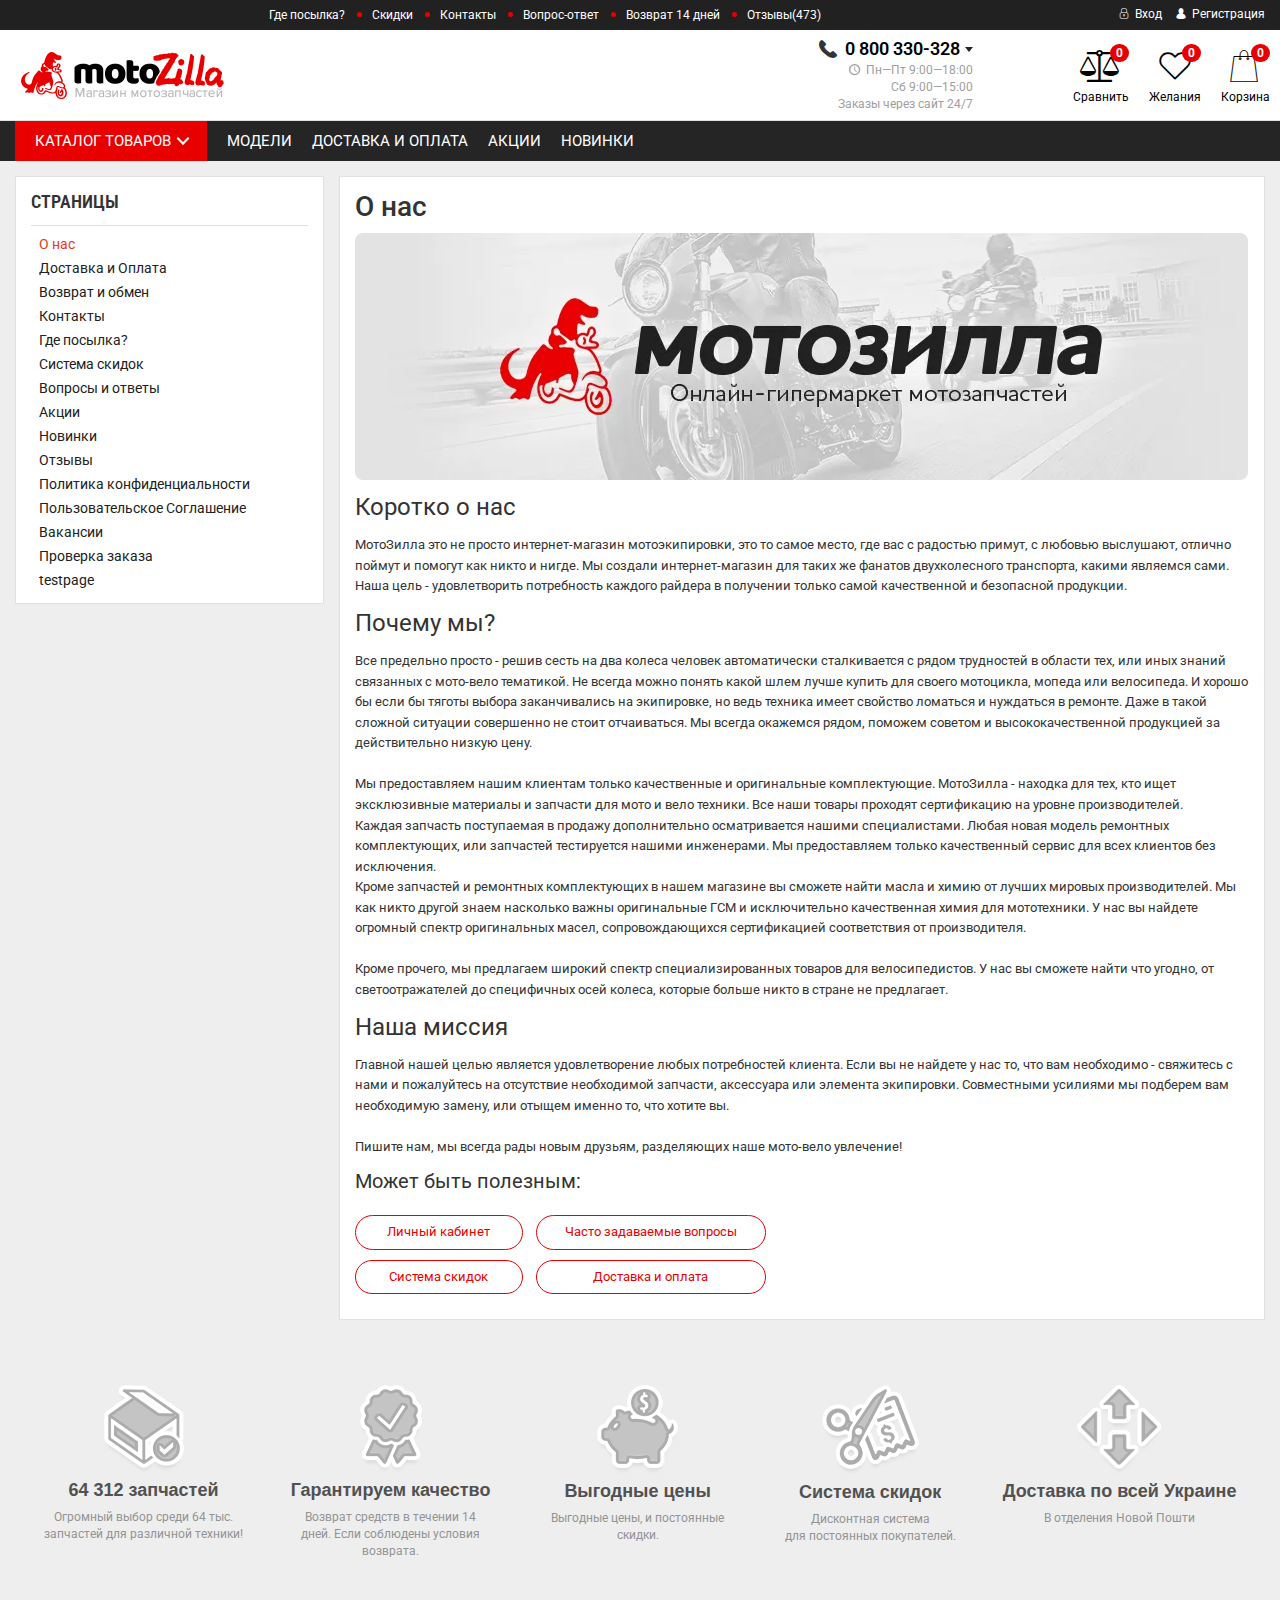
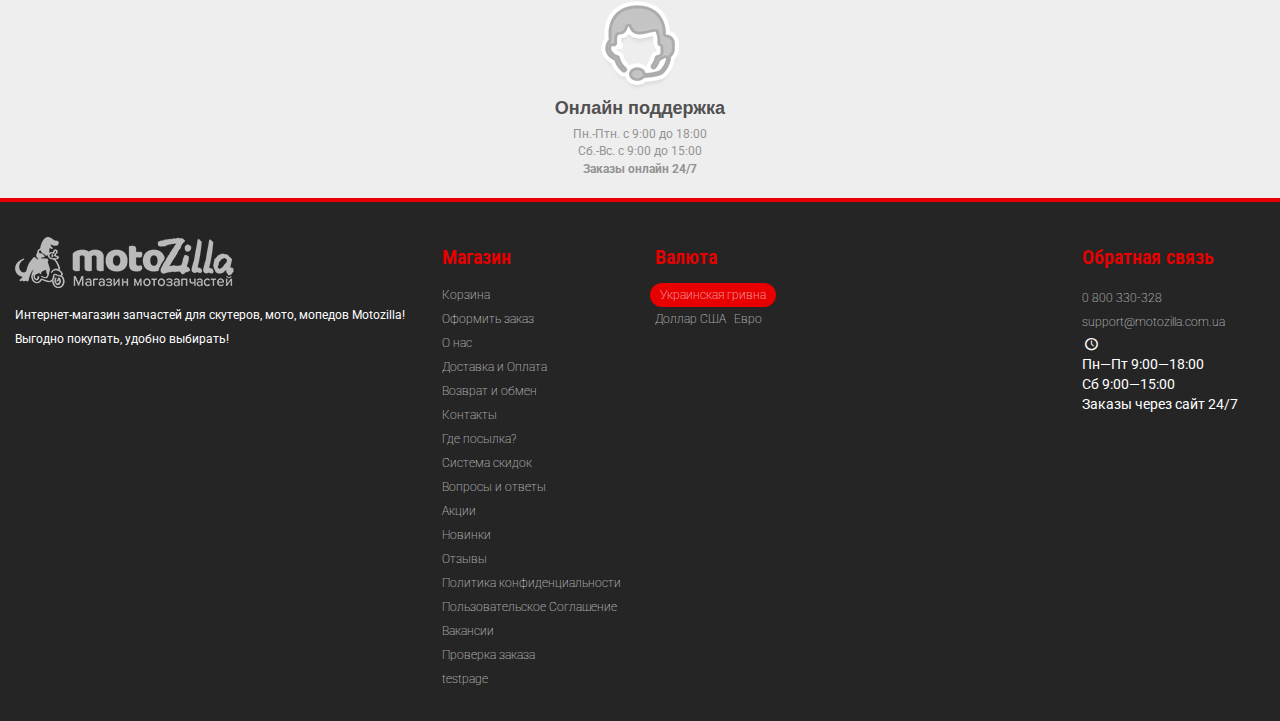
<file: about-us/index.html>
<!DOCTYPE html>
 <html lang="ru">


 <head>
     <meta http-equiv="Content-Type" content="text/html; charset=utf-8" />
     <meta name="viewport" content="width=device-width, initial-scale=1" />

     <title>🏍️ MotoZilla - Интернет-магазин Мотозапчастей для Китайских мопедов, Японских скутеров и Советских
         мотоциклов</title> <!-- тут невидимый эмоджи перед тайтлом -->
     <meta name="Keywords" content="" />
     <meta name="Description"
         content="⚙️ Запчасти на мопеды, скутера и мотоциклы по Низким Ценам - оптом и в розницу. Интернет-магазин новых деталей для ремонта Японской, Китайской и Советской мототехники. ⭐ Скидки до -30%! ⭐ Быстрая доставка! ⭐ Более 20 тыс. товаров!" />
     <meta name="theme-color" content="#e80000">
     <meta name="verify-reformal" content="30b357a78d118bc564209ee7" />


     <link rel="shortcut icon" href="../img/favicon.png" />
     <!-- rss -->
     <!-- <link rel="alternate" type="application/rss+xml" title="Motozilla" href="https://motozilla.com.ua/blog/rss/"> -->

     <!--bootstrap -->
     <link href="../assets/css/bootstrap.min.css" rel="stylesheet" type="text/css" />
     <!--epika styles -->
     <link href="../assets/css/epica-site.css" rel="stylesheet" type="text/css" />
     <link href="../assets/css/epika.site.css" rel="stylesheet" type="text/css" />


     <link href="https://fonts.googleapis.com/css?family=Roboto+Condensed:700%7CRoboto:400,700&amp;subset=cyrillic"
         rel="stylesheet">
     <link href="../assets/plugins/customerreviews/css/customerreviews.css" rel="stylesheet">
     <link href="../assets/plugins/bdg/css/shopBdgPlugin.css" rel="stylesheet">

     <link href="../assets/css/remodal.css" rel="stylesheet" type="text/css" />
     <link href="../assets/css/remodal-default-theme.css" rel="stylesheet" type="text/css" />
     <link href="../assets/css/navi.css" rel="stylesheet" type="text/css" />
     <link href="../assets/css/icons.css" rel="stylesheet" type="text/css" />
     <link href="../assets/css/animate.css" rel="stylesheet" type="text/css" />
     <link rel="stylesheet" href="../assets/plugins/bxslider-4-4.2.12/jquery.bxslider.min.css">

     <script type="text/javascript" src="../assets/js/jquery-1.11.1.min.js"></script>
     <script type="text/javascript" src="../assets/js/jquery-migrate-1.2.1.min.js"></script>
     <script type="text/javascript" src="../assets/js/jquery.maskedinput.min.js"></script>
     <script src="../assets/plugins/bdg/js/jquery.colorhelpers.js"></script>
     <script src="../assets/plugins/bdg/js/shopBdgPlugin.js"></script>


     <!-- shop app css -->
     <!-- <link href="/wa-data/public/site/themes/epika/assets/main/reviews.css" rel="stylesheet" />
        <link href="/wa-data/public/shop/themes/epika/assets/sb/jquery.mCustomScrollbar.min.css"
            rel="stylesheet" />
        <script type="text/javascript" src="/wa-apps/shop/js/lazy.load.js?v8.10.0.1593255496"></script>
        <script type="text/javascript"
            src="/wa-data/public/shop/themes/epika/assets/sb/jquery.mCustomScrollbar.concat.min.js?v8.10.0.1593255496">
        </script> -->




     <!-- plugin hook: 'frontend_head' -->

     <link rel="stylesheet" href="../assets/css/storequickorder.css">
     <style>
         /* Стиль отвечающий за кнопку "Заказать" в диалоговом окне */
         #storequickorder input.submit-button {
             /* width: 96%; margin-left: 2%; - кнопка во всю ширину */
         }


         /* Стиль названий полей в диалоговом окне */
         #storequickorder div.wa-name {
             /* text-align: right; - прижимает название к праву */
         }
     </style>
     <script type="text/javascript" src="../assets/plugins/storequickorder/js/storequickorder.js">
     </script>
     <script type="text/javascript">
         //function storequickorder_event_order_created() {
         //yaCounterXXXXXX.reachGoal('TARGET_NAME');
         //return true;
         //}
         $(function () {
             $.storequickorder.setOptions({
                 always_show_active_button: false,
                 button_name: "",
                 button_cart_name: "Купить в 1 клик",
                 button_name_not_available: "",
                 window_vert_align: true,
                 window_style_position_absolute: false,
                 window_margin_top: "200",
                 check_stock_delay: "200",
                 yaCounter_enabled: false,
                 ga_enabled: false,
                 yaCounter_id: "",
                 yaCounter_target_name: "",
                 ga_id: "",
                 ga_target_name: ""
             })
         });
     </script>
     <script type="text/javascript">
         document.oncopy = function () {
             var body = document.getElementsByTagName('body')[0],
                 selected, div, template, copytext;

             template = "{copy} мотозилла мотозапчасти - motozilla.com.ua";
             selected = window.getSelection();
             copytext = template.replace('{copy}', selected).replace('{link}', location.href);
             div = document.createElement('div');

             div.style.position = 'absolute';
             div.style.left = '-99999px';

             body.appendChild(div);

             div.innerHTML = copytext;
             selected.selectAllChildren(div);

             setTimeout(function () {
                 body.removeChild(div);
             }, 0);
         };
     </script>
     <script src='../assets/plugins/vc4phonemask/js/jquery.inputmask.bundle.min.js'></script>
     <script type="text/javascript">
         $(function () {

             $.shopBdgPlugin.init({
                 // расстояние от ярлыка к ярлыку по вертикали в px
                 interval: 35,
                 // уровень прозрачности от 0 до 1
                 transparency: 0.9
             });

         })
     </script>


     <!-- <script>
            (function (w, d, s, h, id) {
                w.roistatProjectId = id;
                w.roistatHost = h;
                var p = d.location.protocol == "https:" ? "https://" : "http://";
                var u = /^.*roistat_visit=[^;]+(.*)?$/.test(d.cookie) ? "/dist/module.js" : "/api/site/1.0/" + id +
                    "/init";
                var js = d.createElement(s);
                js.charset = "UTF-8";
                js.async = 1;
                js.src = p + h + u;
                var js2 = d.getElementsByTagName(s)[0];
                js2.parentNode.insertBefore(js, js2);
            })(window, document, 'script', 'cloud.roistat.com', '95c1de98ad43b6bf8df426286af10719');
        </script> -->



     <!--[if lt IE 9]>
       <script>
           document.createElement('header');
           document.createElement('nav');
           document.createElement('section');
           document.createElement('article');
           document.createElement('aside');
           document.createElement('footer');
           document.createElement('figure');
           document.createElement('hgroup');
           document.createElement('menu');
       </script>
       <![endif]-->
     <!--[if lt IE 8]>
       <script src="http://ie7-js.googlecode.com/svn/version/2.1(beta4)/IE8.js"></script>
       <![endif]-->

     <style>
         .epika .wide_horizontal_menu .cd-dropdown-content>.selected>a {
             color: white
         }

         ;

         .epika header .top-line {
             background: #252525;
         }

         .epika .shop-controls.fixed-pos {
             background-color: #252525;
         }

         .epika header .search-wrapper button {
             background: #252525;
         }

         .epika header .top-line .pages li a:after {
             background-color: #e80000;
         }

         .epika .navigation {
             background-color: #252525;
         }

         .epika .navigation .cd-dropdown-trigger {
             background-color: #e80000;
         }

         .epika footer {
             border-top: 4px solid #e80000;
         }

         .epika header .shop-controls li .badge {
             background-color: #e80000;
         }

         .epika footer {
             background-color: #252525
         }

         .epika footer .widget ul.inline li.selected a {
             background-color: #e80000;
         }

         .epika .button {
             background-color: #e80000;
         }

         .epika .lazyloading-paging .menu-h li.loaded a,
         .lazyloading-paging .menu-h li.selected a {
             background: #e80000;
             border-color: #e80000
         }

         .epika .flexMenu-popup {
             background-color: #252525;
         }

         .epika .cd-dropdown.dropdown-is-active {
             border-bottom-color: #e80000
         }

         .epika .dropdown-menu:before {
             border-color: transparent transparent #252525 transparent;
         }

         .epika header .fly-in-cart .fl-cart-title,
         .epika .cart-body #apply-coupon-code button,
         .scrollbar .handle,
         .ui-slider-horizontal .ui-slider-handle,
         .cd-dropdown-content>.has-children>a.is-active::before,
         .cd-dropdown-content>.has-children>a.is-active::after {
             background: #e80000
         }

         .epika .ui-slider-horizontal .ui-slider-handle:active,
         .epika .cart-form .options .option.selected {
             border-color: #e80000
         }

         @media only screen and (min-width: 1024px) {
             nav .cd-dropdown-content>li.selected>a {
                 background: #e80000;
             }

             .wide_horizontal_menu .flexMenu-viewMore .flexMenu-popup a:hover,
             .wide_horizontal_menu .cd-dropdown-content>li>a:hover {
                 background: #e80000 !important;
             }

             .wide_horizontal_menu .flexMenu-viewMore>a {
                 background: #e80000 !important;
             }
         }


         .epika .dropdown-menu,
         .epika .tags .tag,
         .epika .tags .tag:after {
             background-color: #252525;
         }

         @media only screen and (min-width: 320px) {
             .cd-dropdown {
                 background-color: #252525;
             }
         }

         .epika .dropdown-menu li a:hover,
         .ui-slider-range,
         .epika footer .widget label.selected,
         .epika .cart-form .options .option.selected,
         .epika .tags .tag:hover,
         .epika .tags .tag:hover:after,
         .epika .controls button.add-to-cart-btn,
         .epika .cart-body h1,
         .epika .show-filter-button,
         .epika .cd-dropdown h2,
         .blog .sidebar .search-wrapper button,
         .site .sidebar .search-wrapper button,
         .photo .sidebar .search-wrapper button {
             background-color: #e80000;
         }

         .epika header .fly-in-cart .fly-in-cart-item .item-name a .item-price,
         .epika header .fly-in-cart .fl-cart-in .total .t-discount,
         .epika .cart-body .cart-totals .t-discount,
         .epika .add2cart .price,
         .epika .tabpanel .nav-tabs li.active a,
         .epika .product-information section.related h2 span i,
         .epika .product-information section.related h2 span strong.add-to-cart-btn,
         .epika .breadcrumbs a:hover,
         .blog .content section.post h3 a,
         .epika .remodal .product-info .image-container .go-to-product {
             color: #e80000
         }

         @media only screen and (min-width: 1024px) {
             .cd-dropdown {
                 background-color: white;
             }

             .epika .wide_horizontal_menu .cd-dropdown-content>li>a,
             .epika .navigation ul.pages>li>a {
                 color: ;
             }

             .epika .wide_horizontal_menu .cd-dropdown-content>li>a .more-cat:before,
             .epika .wide_horizontal_menu .cd-dropdown-content>li>a .more-cat:after {
                 background: ;
             }

             .epika .wide_horizontal_menu .cd-dropdown-content>li.flexMenu-viewMore>a {
                 color: white;
             }

             .epika .wide_horizontal_menu .cd-dropdown-content>li.selected>a .more-cat:before,
             .epika .wide_horizontal_menu .cd-dropdown-content>li.selected>a .more-cat:after,
             .epika .wide_horizontal_menu .cd-dropdown-content>li>a.is-active .more-cat:before,
             .epika .wide_horizontal_menu .cd-dropdown-content>li>a.is-active .more-cat:after {
                 background: white;
             }

             .wide_horizontal_menu .cd-dropdown-content>.has-children>a.is-active {
                 background-color: #e80000;
             }

             .no-touch .cd-dropdown-content>li:not(.has-children) a:hover,
             .cd-dropdown-content .cd-dropdown-gallery .cd-dropdown-item,
             .cd-dropdown-content .cd-dropdown-icons .cd-dropdown-item,
             .cd-dropdown-content .cd-secondary-dropdown>li>a,
             .cd-dropdown-content .see-all a,
             .no-touch .cd-dropdown-content .cd-secondary-dropdown a:hover {
                 color: #e80000
             }

             .cd-dropdown-content>.has-children>a.is-active {
                 box-shadow: inset 2px 0 0 #e80000;
                 color: #e80000
             }
         }

         .filter-param .group .item {
             width: 100% !important;
         }

         .epika footer {
             border-color: #e80000
         }

         .epika footer h5 {
             color: #e80000
         }

         .epika footer .widget ul li a:hover,
         .epika footer .widget label:hover {
             color: #ffab02
         }

         .epika footer .widget ul li.selected a:hover,
         .epika footer .widget label.selected:hover {
             color: white
         }

         body.epika {
             background-color: #ffffff
         }

         .catalog-item.outofstock img {
             filter: grayscale(100%);
             opacity: 0.7;
         }
     </style>
     <meta name="wa-expert-hash" content="e46fa5da26aeafb91059933a313fa8dc187370b" />
 </head>

 <body class="epika googlefonts-plugin  ">
     <div style="display:none" class="comparison-preview">
         <div class="wrap">
             <div class="container-fluid">
                 <ul class="products">
                     <li class="compare-control">
                         <div class="flex fl-center compare-button">
                             <div>
                                 <a href="/compare/" class="bt-def white"><span>Сравнить</span></a>
                                 <a href="#" class="bt-def white clear-compare"><span>Очистить</span></a>
                             </div>
                         </div>
                     </li>
                 </ul>
             </div>
         </div>
     </div>


     <!-- Предупреждение в шапке -->



     <header>
         <div class="top-line">
             <div class="container">
                 <div class="row">
                     <div class="e-space apps">




                         <ul class="pages" style="display: initial;">
                             <li class="item"><a href="/gde-posylka/">Где посылка?</a></li>
                             <li class="item"><a href="/sis/">Скидки</a></li>
                             <li class="item"><a href="/kontakty/">Контакты</a></li>
                             <li class="item"><a href="/faq/">Вопрос-ответ</a></li>
                             <li class="item"><a href="/vozvrat/">Возврат 14 дней</a></li>
                             <li class="item"><a href="/otzyvy/">Отзывы(473)</a></li>

                         </ul>

                     </div>

                     <div class="e-space user-login">
                         <!-- user auth -->
                         <ul class="auth">
                             <li><a class="login" href="/login/"><i class="icon-auth"></i> Вход</a></li>
                             <li><a class="login register" href="/signup/"><i class="icon-user"></i> Регистрация</a>
                             </li>
                         </ul>
                     </div>
                 </div>
             </div>
         </div>


         <div class="container">
             <div class="head-controller row">
                 <div class="ep-logo">
                     <h2 class="logo">
                         <a href="../index.html">
                             <img src="../img/logo.png" alt="Motozilla"
                                 id="logo" />
                         </a>
                     </h2>
                 </div>

                 <div class="ep-contact ">
                     <ul>
                         <li class="ep-phone"><i class="icon-phone"></i>
                             <span class="dropdown-outer"><strong><a class="phone-extra" href="tel:0 800 330-328">0 800
                                         330-328</a></strong><i class="phones-triangle"></i>
                                 <div class="phones-dropdown dropdown">

                                     <a href="tel:+380979950004" class="phone-extra">(097) 99-500-04 <i
                                             class="sprite sprite-kievstar"></i></a>
                                     <a href="tel:+380665650004" class="phone-extra">(066) 56-500-04 <i
                                             class="sprite sprite-vodafone"></i></a><br>
                                     <a href="tel:+380931705691" class="phone-extra">(093) 17-056-91 <i
                                             class="sprite sprite-lifecell"></i></a>
                                     <a href="tel:0443336208" class="phone-extra">044 333-62-08</a>
                                     <a href="mailto:info@motozilla.com.ua" class="email">support@motozilla.com.ua</a>
                                     <span class="green-text">Заказы через сайт 24/7</span>
                                 </div>
                             </span>
                         </li>
                         <li class="ep-worktime"><span class="hint"><i class="icon-clock"></i><!-- Пн—Вс 00:00—23:59,-->
                                 Пн—Пт 9:00—18:00<br>
                                 Сб 9:00—15:00<br>
                                 Заказы через сайт 24/7</span></li>
                         <li></li>
                     </ul>
                 </div>

                 <!-- <div class="js-searchpro__field-wrapper" id="searchpro-field-wrapper-5ef729f8c6c36" >
		<div class="js-searchpro__field" style="display: none;">
	<div class="searchpro__field">
	<div class="searchpro__field-container js-searchpro__field-container">
		<div class="searchpro__field-input-container">
			<input class="searchpro__field-input js-searchpro__field-input" autocomplete="off"
			       placeholder="Введите запрос..."/>
			<div class="searchpro__field-clear-button js-searchpro__field-clear-button" style="display: none;"></div>
		</div>
				<div class="searchpro__field-button-container">
			<div class="searchpro__field-button js-searchpro__field-button">Найти</div>
		</div>
	</div>
</div>

</div>
<script type="text/javascript">
	(function($) {
		var create_field = function(field) {
			new field('searchpro-field-wrapper-5ef729f8c6c36', {"dropdown_status":true,"category_status":false,"dropdown_min_length":3,"history_cookie_key":"shop_searchpro_search_history","popular_status":true,"popular_max_count":5,"history_status":true,"history_search_status":true,"history_max_count":5,"clear_button_status":true,"helper_dropdown":{"current":"<div class=\"searchpro__dropdown\">\n\t<div class=\"searchpro__dropdown-group searchpro__dropdown-group-history\">\n\t\t\t\t\t<div class=\"searchpro__dropdown-group-title\">\n\t\t\t\t\u041f\u043e\u043f\u0443\u043b\u044f\u0440\u043d\u044b\u0435 \u0437\u0430\u043f\u0440\u043e\u0441\u044b\n\t\t\t<\/div>\n\t\t\t<div class=\"searchpro__dropdown-group-entities js-searchpro__dropdown-entities\">\n\t\t\t\t\t\t\t\t\t<a class=\"searchpro__dropdown-entity js-searchpro__dropdown-entity\"\n\t\t\t\t\t   data-action=\"value:data-value\" data-value=\"\u044f\u0432\u0430\" href=\"\/search\/%D1%8F%D0%B2%D0%B0\/\">\n\t\t\t\t\t\t\u044f\u0432\u0430\n\n\t\t\t\t\t\t\t\t\t\t\t<\/a>\n\t\t\t\t\t\t\t\t\t<a class=\"searchpro__dropdown-entity js-searchpro__dropdown-entity\"\n\t\t\t\t\t   data-action=\"value:data-value\" data-value=\"suzuki\" href=\"\/search\/suzuki\/\">\n\t\t\t\t\t\tsuzuki\n\n\t\t\t\t\t\t\t\t\t\t\t<\/a>\n\t\t\t\t\t\t\t\t\t<a class=\"searchpro__dropdown-entity js-searchpro__dropdown-entity\"\n\t\t\t\t\t   data-action=\"value:data-value\" data-value=\"\u0438\u0436\" href=\"\/search\/%D0%B8%D0%B6\/\">\n\t\t\t\t\t\t\u0438\u0436\n\n\t\t\t\t\t\t\t\t\t\t\t<\/a>\n\t\t\t\t\t\t\t\t\t<a class=\"searchpro__dropdown-entity js-searchpro__dropdown-entity\"\n\t\t\t\t\t   data-action=\"value:data-value\" data-value=\"\u043f\u043b\u0430\u0441\u0442\u0438\u043a\" href=\"\/search\/%D0%BF%D0%BB%D0%B0%D1%81%D1%82%D0%B8%D0%BA\/\">\n\t\t\t\t\t\t\u043f\u043b\u0430\u0441\u0442\u0438\u043a\n\n\t\t\t\t\t\t\t\t\t\t\t<\/a>\n\t\t\t\t\t\t\t\t\t<a class=\"searchpro__dropdown-entity js-searchpro__dropdown-entity\"\n\t\t\t\t\t   data-action=\"value:data-value\" data-value=\"\u043c\u0438\u043d\u0441\u043a\" href=\"\/search\/%D0%BC%D0%B8%D0%BD%D1%81%D0%BA\/\">\n\t\t\t\t\t\t\u043c\u0438\u043d\u0441\u043a\n\n\t\t\t\t\t\t\t\t\t\t\t<\/a>\n\t\t\t\t\t\t\t<\/div>\n\t\t\t\t<div class=\"js-searchpro__dropdown-history\">\n\t\t\t\t\t<\/div>\n\t<\/div>\n<\/div>\n","template":"<div class=\"searchpro__dropdown\">\n\t<div class=\"searchpro__dropdown-group searchpro__dropdown-group-history\">\n\t\t\t\t\t<div class=\"searchpro__dropdown-group-title\">\n\t\t\t\t\u041f\u043e\u043f\u0443\u043b\u044f\u0440\u043d\u044b\u0435 \u0437\u0430\u043f\u0440\u043e\u0441\u044b\n\t\t\t<\/div>\n\t\t\t<div class=\"searchpro__dropdown-group-entities js-searchpro__dropdown-entities\">\n\t\t\t\t\t\t\t\t\t<a class=\"searchpro__dropdown-entity js-searchpro__dropdown-entity\"\n\t\t\t\t\t   data-action=\"value:data-value\" data-value=\"\u044f\u0432\u0430\" href=\"\/search\/%D1%8F%D0%B2%D0%B0\/\">\n\t\t\t\t\t\t\u044f\u0432\u0430\n\n\t\t\t\t\t\t\t\t\t\t\t<\/a>\n\t\t\t\t\t\t\t\t\t<a class=\"searchpro__dropdown-entity js-searchpro__dropdown-entity\"\n\t\t\t\t\t   data-action=\"value:data-value\" data-value=\"suzuki\" href=\"\/search\/suzuki\/\">\n\t\t\t\t\t\tsuzuki\n\n\t\t\t\t\t\t\t\t\t\t\t<\/a>\n\t\t\t\t\t\t\t\t\t<a class=\"searchpro__dropdown-entity js-searchpro__dropdown-entity\"\n\t\t\t\t\t   data-action=\"value:data-value\" data-value=\"\u0438\u0436\" href=\"\/search\/%D0%B8%D0%B6\/\">\n\t\t\t\t\t\t\u0438\u0436\n\n\t\t\t\t\t\t\t\t\t\t\t<\/a>\n\t\t\t\t\t\t\t\t\t<a class=\"searchpro__dropdown-entity js-searchpro__dropdown-entity\"\n\t\t\t\t\t   data-action=\"value:data-value\" data-value=\"\u043f\u043b\u0430\u0441\u0442\u0438\u043a\" href=\"\/search\/%D0%BF%D0%BB%D0%B0%D1%81%D1%82%D0%B8%D0%BA\/\">\n\t\t\t\t\t\t\u043f\u043b\u0430\u0441\u0442\u0438\u043a\n\n\t\t\t\t\t\t\t\t\t\t\t<\/a>\n\t\t\t\t\t\t\t\t\t<a class=\"searchpro__dropdown-entity js-searchpro__dropdown-entity\"\n\t\t\t\t\t   data-action=\"value:data-value\" data-value=\"\u043c\u0438\u043d\u0441\u043a\" href=\"\/search\/%D0%BC%D0%B8%D0%BD%D1%81%D0%BA\/\">\n\t\t\t\t\t\t\u043c\u0438\u043d\u0441\u043a\n\n\t\t\t\t\t\t\t\t\t\t\t<\/a>\n\t\t\t\t\t\t\t<\/div>\n\t\t\t\t<div class=\"js-searchpro__dropdown-history\">\n\t\t\t\t\t\t\t<div class=\"searchpro__dropdown-group-title\">\n\t\t\t\t\t\u0418\u0441\u0442\u043e\u0440\u0438\u044f \u0437\u0430\u043f\u0440\u043e\u0441\u043e\u0432\n\t\t\t\t<\/div>\n\t\t\t\t<div class=\"searchpro__dropdown-group-entities js-searchpro__dropdown-entities\">\n\t\t\t\t\t\t\t\t\t\t\t<a class=\"searchpro__dropdown-entity js-searchpro__dropdown-entity\"\n\t\t\t\t\t\t   data-action=\"value:data-value\" data-value=\"\" href=\"\/search\/%QUERY%\/\">\n\t\t\t\t\t<span class=\"js-searchpro__dropdown-entity_query\">\n\t\t\t\t\t\t\n\t\t\t\t\t<\/span>\n\t\t\t\t\t\t\t\t\t\t\t\t\t\t\t<div class=\"searchpro__dropdown-entity_delete-button js-searchpro__dropdown-entity_delete-button\">\n\t\t\t\t\t\t\t\t\t\u0423\u0434\u0430\u043b\u0438\u0442\u044c\n\t\t\t\t\t\t\t\t<\/div>\n\t\t\t\t\t\t\t\t\t\t\t\t\t<\/a>\n\t\t\t\t\t\t\t\t\t<\/div>\n\t\t\t\t\t<\/div>\n\t<\/div>\n<\/div>\n"}});
		};

		if(window.shop_searchpro_field) {
			create_field(window.shop_searchpro_field);
			return;
		}

		$(document).on('shop-searchpro-field-loaded', function(e, field) {
			create_field(field);
		});
	})(jQuery);
</script>

	</div>
 <script type="text/javascript" src="https://motozilla.com.ua/searchpro-plugin/config/?v1.2.2.1593256440?236797635"></script> <script type="text/javascript"> (function() { window.shop_searchpro.loader.loadJs('/wa-apps/shop/plugins/searchpro/js/frontend.field.js?v1.2.2.1593256440', 'field', null); window.shop_searchpro.loader.loadCss('https://motozilla.com.ua/wa-data/public/shop/plugins/searchpro/stylesheet/epika/field.css?1590144546'); window.shop_searchpro.loader.loadCss('https://motozilla.com.ua/wa-data/public/shop/themes/epika/searchpro_plugin_field.css?v1.2.2.1593256440'); })(); </script>  плагин поиска -->
                 <div class="ep-search">
                     <form method="get" action="/search/" class="search search-form">
                         <div class="search-wrapper">
                             <div class="js-searchpro__field-wrapper" id="searchpro-field-wrapper-5ef729f8cd859">
                                 <div class="js-searchpro__field" style="display: none;">
                                     <div class="searchpro__field">
                                         <div class="searchpro__field-container js-searchpro__field-container">
                                             <div class="searchpro__field-input-container">
                                                 <input class="searchpro__field-input js-searchpro__field-input"
                                                     autocomplete="off" placeholder="Введите запрос..." />
                                                 <div class="searchpro__field-clear-button js-searchpro__field-clear-button"
                                                     style="display: none;"></div>
                                             </div>
                                             <div class="searchpro__field-button-container">
                                                 <div class="searchpro__field-button js-searchpro__field-button">Найти
                                                 </div>
                                             </div>
                                         </div>
                                     </div>

                                 </div>
                                 <script type="text/javascript">
                                     (function ($) {
                                         var create_field = function (field) {
                                             new field('searchpro-field-wrapper-5ef729f8cd859', {
                                                 "dropdown_status": true,
                                                 "category_status": false,
                                                 "dropdown_min_length": 3,
                                                 "history_cookie_key": "shop_searchpro_search_history",
                                                 "popular_status": true,
                                                 "popular_max_count": 5,
                                                 "history_status": true,
                                                 "history_search_status": true,
                                                 "history_max_count": 5,
                                                 "clear_button_status": true,
                                                 "helper_dropdown": {
                                                     "current": "<div class=\"searchpro__dropdown\">\n\t<div class=\"searchpro__dropdown-group searchpro__dropdown-group-history\">\n\t\t\t\t\t<div class=\"searchpro__dropdown-group-title\">\n\t\t\t\t\u041f\u043e\u043f\u0443\u043b\u044f\u0440\u043d\u044b\u0435 \u0437\u0430\u043f\u0440\u043e\u0441\u044b\n\t\t\t<\/div>\n\t\t\t<div class=\"searchpro__dropdown-group-entities js-searchpro__dropdown-entities\">\n\t\t\t\t\t\t\t\t\t<a class=\"searchpro__dropdown-entity js-searchpro__dropdown-entity\"\n\t\t\t\t\t   data-action=\"value:data-value\" data-value=\"\u044f\u0432\u0430\" href=\"\/search\/%D1%8F%D0%B2%D0%B0\/\">\n\t\t\t\t\t\t\u044f\u0432\u0430\n\n\t\t\t\t\t\t\t\t\t\t\t<\/a>\n\t\t\t\t\t\t\t\t\t<a class=\"searchpro__dropdown-entity js-searchpro__dropdown-entity\"\n\t\t\t\t\t   data-action=\"value:data-value\" data-value=\"suzuki\" href=\"\/search\/suzuki\/\">\n\t\t\t\t\t\tsuzuki\n\n\t\t\t\t\t\t\t\t\t\t\t<\/a>\n\t\t\t\t\t\t\t\t\t<a class=\"searchpro__dropdown-entity js-searchpro__dropdown-entity\"\n\t\t\t\t\t   data-action=\"value:data-value\" data-value=\"\u0438\u0436\" href=\"\/search\/%D0%B8%D0%B6\/\">\n\t\t\t\t\t\t\u0438\u0436\n\n\t\t\t\t\t\t\t\t\t\t\t<\/a>\n\t\t\t\t\t\t\t\t\t<a class=\"searchpro__dropdown-entity js-searchpro__dropdown-entity\"\n\t\t\t\t\t   data-action=\"value:data-value\" data-value=\"\u043f\u043b\u0430\u0441\u0442\u0438\u043a\" href=\"\/search\/%D0%BF%D0%BB%D0%B0%D1%81%D1%82%D0%B8%D0%BA\/\">\n\t\t\t\t\t\t\u043f\u043b\u0430\u0441\u0442\u0438\u043a\n\n\t\t\t\t\t\t\t\t\t\t\t<\/a>\n\t\t\t\t\t\t\t\t\t<a class=\"searchpro__dropdown-entity js-searchpro__dropdown-entity\"\n\t\t\t\t\t   data-action=\"value:data-value\" data-value=\"\u043c\u0438\u043d\u0441\u043a\" href=\"\/search\/%D0%BC%D0%B8%D0%BD%D1%81%D0%BA\/\">\n\t\t\t\t\t\t\u043c\u0438\u043d\u0441\u043a\n\n\t\t\t\t\t\t\t\t\t\t\t<\/a>\n\t\t\t\t\t\t\t<\/div>\n\t\t\t\t<div class=\"js-searchpro__dropdown-history\">\n\t\t\t\t\t<\/div>\n\t<\/div>\n<\/div>\n",
                                                     "template": "<div class=\"searchpro__dropdown\">\n\t<div class=\"searchpro__dropdown-group searchpro__dropdown-group-history\">\n\t\t\t\t\t<div class=\"searchpro__dropdown-group-title\">\n\t\t\t\t\u041f\u043e\u043f\u0443\u043b\u044f\u0440\u043d\u044b\u0435 \u0437\u0430\u043f\u0440\u043e\u0441\u044b\n\t\t\t<\/div>\n\t\t\t<div class=\"searchpro__dropdown-group-entities js-searchpro__dropdown-entities\">\n\t\t\t\t\t\t\t\t\t<a class=\"searchpro__dropdown-entity js-searchpro__dropdown-entity\"\n\t\t\t\t\t   data-action=\"value:data-value\" data-value=\"\u044f\u0432\u0430\" href=\"\/search\/%D1%8F%D0%B2%D0%B0\/\">\n\t\t\t\t\t\t\u044f\u0432\u0430\n\n\t\t\t\t\t\t\t\t\t\t\t<\/a>\n\t\t\t\t\t\t\t\t\t<a class=\"searchpro__dropdown-entity js-searchpro__dropdown-entity\"\n\t\t\t\t\t   data-action=\"value:data-value\" data-value=\"suzuki\" href=\"\/search\/suzuki\/\">\n\t\t\t\t\t\tsuzuki\n\n\t\t\t\t\t\t\t\t\t\t\t<\/a>\n\t\t\t\t\t\t\t\t\t<a class=\"searchpro__dropdown-entity js-searchpro__dropdown-entity\"\n\t\t\t\t\t   data-action=\"value:data-value\" data-value=\"\u0438\u0436\" href=\"\/search\/%D0%B8%D0%B6\/\">\n\t\t\t\t\t\t\u0438\u0436\n\n\t\t\t\t\t\t\t\t\t\t\t<\/a>\n\t\t\t\t\t\t\t\t\t<a class=\"searchpro__dropdown-entity js-searchpro__dropdown-entity\"\n\t\t\t\t\t   data-action=\"value:data-value\" data-value=\"\u043f\u043b\u0430\u0441\u0442\u0438\u043a\" href=\"\/search\/%D0%BF%D0%BB%D0%B0%D1%81%D1%82%D0%B8%D0%BA\/\">\n\t\t\t\t\t\t\u043f\u043b\u0430\u0441\u0442\u0438\u043a\n\n\t\t\t\t\t\t\t\t\t\t\t<\/a>\n\t\t\t\t\t\t\t\t\t<a class=\"searchpro__dropdown-entity js-searchpro__dropdown-entity\"\n\t\t\t\t\t   data-action=\"value:data-value\" data-value=\"\u043c\u0438\u043d\u0441\u043a\" href=\"\/search\/%D0%BC%D0%B8%D0%BD%D1%81%D0%BA\/\">\n\t\t\t\t\t\t\u043c\u0438\u043d\u0441\u043a\n\n\t\t\t\t\t\t\t\t\t\t\t<\/a>\n\t\t\t\t\t\t\t<\/div>\n\t\t\t\t<div class=\"js-searchpro__dropdown-history\">\n\t\t\t\t\t\t\t<div class=\"searchpro__dropdown-group-title\">\n\t\t\t\t\t\u0418\u0441\u0442\u043e\u0440\u0438\u044f \u0437\u0430\u043f\u0440\u043e\u0441\u043e\u0432\n\t\t\t\t<\/div>\n\t\t\t\t<div class=\"searchpro__dropdown-group-entities js-searchpro__dropdown-entities\">\n\t\t\t\t\t\t\t\t\t\t\t<a class=\"searchpro__dropdown-entity js-searchpro__dropdown-entity\"\n\t\t\t\t\t\t   data-action=\"value:data-value\" data-value=\"\" href=\"\/search\/%QUERY%\/\">\n\t\t\t\t\t<span class=\"js-searchpro__dropdown-entity_query\">\n\t\t\t\t\t\t\n\t\t\t\t\t<\/span>\n\t\t\t\t\t\t\t\t\t\t\t\t\t\t\t<div class=\"searchpro__dropdown-entity_delete-button js-searchpro__dropdown-entity_delete-button\">\n\t\t\t\t\t\t\t\t\t\u0423\u0434\u0430\u043b\u0438\u0442\u044c\n\t\t\t\t\t\t\t\t<\/div>\n\t\t\t\t\t\t\t\t\t\t\t\t\t<\/a>\n\t\t\t\t\t\t\t\t\t<\/div>\n\t\t\t\t\t<\/div>\n\t<\/div>\n<\/div>\n"
                                                 }
                                             });
                                         };

                                         if (window.shop_searchpro_field) {
                                             create_field(window.shop_searchpro_field);
                                             return;
                                         }

                                         $(document).on('shop-searchpro-field-loaded', function (e, field) {
                                             create_field(field);
                                         });
                                     })(jQuery);
                                 </script>

                             </div>
                             <script type="text/javascript"
                                 src="https://motozilla.com.ua/searchpro-plugin/config/?v1.2.2.1593256440?271587039">
                             </script>
                             <script type="text/javascript">
                                 (function () {
                                     window.shop_searchpro.loader.loadJs(
                                         '/wa-apps/shop/plugins/searchpro/js/frontend.field.js?v1.2.2.1593256440',
                                         'field', null);
                                     window.shop_searchpro.loader.loadCss(
                                         'https://motozilla.com.ua/wa-data/public/shop/plugins/searchpro/stylesheet/epika/field.css?1590144546'
                                         );
                                     window.shop_searchpro.loader.loadCss(
                                         'https://motozilla.com.ua/wa-data/public/shop/themes/epika/searchpro_plugin_field.css?v1.2.2.1593256440'
                                         );
                                 })();
                             </script>
                             <!-- 
                                                                        <input id="search" type="search" name="query" autocomplete="off"  placeholder="Найти товары">
                        <div id="model_search" style="display:none;">
                            <div class="current">На всё</div>
                            <div class="dropdown">
                                <div class="option">На всё</div>
                                                                    <div class="option">Китай</div>
                                                                    <div class="option">Delta</div>
                                                                    <div class="option">Alpha</div>
                                                                    <div class="option">Советский</div>
                                                            </div>
                        </div>
                        <button type="submit">Поиск</button>
                         -->
                             <div class="autocomplete-container"></div>

                         </div>
                     </form>
                 </div>

                 <div class="ep-controls">
                     <div class="row">
                         <ul class="shop-controls style_2">
                             <li class="login"><a class="login" href="/login/"><i class="icon-user"></i>
                                     <span>Вход</span></a></li>
                             <li id="compare-leash" class="compare ">
                                 <a href="/compare/">
                                     <span class="badge"><strong>0</strong></span>
                                     <i class="icon-balance-scale"></i>
                                     <span class="desc">Сравнить</span>
                                 </a>
                             </li>
                             <li id="ft_favorites" class="wishlist">
                                 <a href="/search/?get=epikafavorites">
                                     <span class="badge"><strong class="count">0</strong></span>
                                     <i class="icon-heart"></i>
                                     <span class="desc">Желания</span>
                                 </a>
                             </li>
                             <li id="cart" class="cart ">
                                 <a href="#" data-href="/cart/">
                                     <span class="badge cart_count"><strong class="count">0</strong></span>
                                     <i class="icon-shopicon"></i>
                                     <strong class="cart-total" style="font-size: 0;">0 грн.</strong>
                                     <span class="desc">Корзина</span>
                                     <div class="fly-in-mini-cart" style="display: none">
                                         <div class="fly-in-cart">
                                         </div>
                                     </div>
                                 </a>
                             </li>
                         </ul>
                     </div>
                 </div>

             </div>
         </div>
     </header>

     <section class="navigation ">
         <h2 style="display: none">Навигация</h2>
         <div class="container">
             <div class="row">
                 <div class="col-lg-12">
                     <div class="cd-dropdown-wrapper compact_view">
                         <a class="cd-dropdown-trigger" href="#0">Каталог товаров</a>
                         <nav class="cd-dropdown">
                             <h2>Каталог товаров</h2>
                             <a href="#0" class="cd-close">Close</a>
                             <ul class="cd-dropdown-content">

                                 <li class="has-children ">
                                     <a href="/category/zapchasti/"><img class="menulogo"
                                             src="../img/i_zapchasti.png">
                                         Мотозапчасти <span class="more-cat"></span></a>
                                     <ul class="cd-dropdown-content level-1 default is-hidden">
                                         <li class="go-back"><a href="#0"><span>Назад</span></a></li>
                                         <li class="see-all"><a href="/category/zapchasti/">Смотреть все</a></li>


                                         <li class="has-children">
                                             <a class="cd-dropdown-item" href="/category/Dvigatel/">
                                                 Запчасти двигателя <span class="more-cat"></span> </a>
                                             <ul class="cd-dropdown-content level-2 default is-hidden">
                                                 <li>
                                                     <a class="cd-dropdown-item" href="/category/Porshni/">Поршни </a>
                                                 </li>
                                                 <li>
                                                     <a class="cd-dropdown-item"
                                                         href="/category/Porshnevye-kolca/">Поршневые кольца </a>
                                                 </li>
                                                 <li>
                                                     <a class="cd-dropdown-item"
                                                         href="/category/Porshni-v-sbore/">Поршневые и ЦПГ </a>
                                                 </li>
                                                 <li class="has-children">
                                                     <a class="cd-dropdown-item"
                                                         href="/category/Prokladki-dvigatelja/">Прокладки двигателя
                                                         <span class="more-cat"></span></a>
                                                     <ul class="level-3 default is-hidden">
                                                         <li class="go-back"><a href="#0"><span>Прокладки
                                                                     двигателя</span></a></li>


                                                         <li><a href="/category/prokladki-tsilindra/">Прокладки
                                                                 цилиндра</a></li>
                                                         <li><a href="/category/nabor-prokladok-dvigatelya/">Набор
                                                                 прокладок двигателя</a></li>
                                                         <li><a href="/category/prokladki-golovki-tsilindra/">Прокладки
                                                                 головки цилиндра</a></li>
                                                         <li><a href="/category/prokladki-kartera/">Прокладки
                                                                 картера</a></li>
                                                         <li><a href="/category/prokladki-kryshki-golovki-tsilindra/">Прокладки
                                                                 крышки головки цилиндра</a></li>
                                                         <li><a href="/category/prokladka-kryshki-maslootdelitelnoy/">Прокладка
                                                                 крышки маслоотделительной</a></li>
                                                         <li><a href="/category/prokladki-vodyanoy-pompy/">Прокладки
                                                                 водяной помпы</a></li>
                                                     </ul>
                                                 </li>
                                                 <li class="has-children">
                                                     <a class="cd-dropdown-item"
                                                         href="/category/Kolenvaly-i-shatuny/">Коленвалы и шатуны <span
                                                             class="more-cat"></span></a>
                                                     <ul class="level-3 default is-hidden">
                                                         <li class="go-back"><a href="#0"><span>Коленвалы и
                                                                     шатуны</span></a></li>


                                                         <li><a href="/category/shponki-kolenvala/">Шпонки коленвала</a>
                                                         </li>
                                                         <li><a href="/category/remkomplekt-shatuna/">Ремкомплект
                                                                 шатуна</a></li>
                                                         <li><a href="/category/vtulki-verkhney-golovki-shatuna/">Втулки
                                                                 верхней головки шатуна</a></li>
                                                     </ul>
                                                 </li>
                                                 <li class="has-children">
                                                     <a class="cd-dropdown-item"
                                                         href="/category/Golovki-cilindra/">Головки цилиндра <span
                                                             class="more-cat"></span></a>
                                                     <ul class="level-3 default is-hidden">
                                                         <li class="go-back"><a href="#0"><span>Головки
                                                                     цилиндра</span></a></li>


                                                         <li><a href="/category/napravlyayushchie-golovki-tsilindra/">Направляющие
                                                                 головки цилиндра</a></li>
                                                     </ul>
                                                 </li>
                                                 <li class="has-children">
                                                     <a class="cd-dropdown-item" href="/category/Cepi-dvigatelja/">Цепи
                                                         двигателя <span class="more-cat"></span></a>
                                                     <ul class="level-3 default is-hidden">
                                                         <li class="go-back"><a href="#0"><span>Цепи
                                                                     двигателя</span></a></li>


                                                         <li><a href="/category/natyazhitel-tsepi-grm/">Натяжитель цепи
                                                                 ГРМ и резинки натяжителя</a></li>
                                                     </ul>
                                                 </li>
                                                 <li class="has-children">
                                                     <a class="cd-dropdown-item"
                                                         href="/category/Klapany-dvigatelja/">Клапаны двигателя <span
                                                             class="more-cat"></span></a>
                                                     <ul class="level-3 default is-hidden">
                                                         <li class="go-back"><a href="#0"><span>Клапаны
                                                                     двигателя</span></a></li>


                                                         <li><a href="/category/kryshki-regulirovki-klapanov/">Крышки
                                                                 регулировки клапанов</a></li>
                                                         <li><a href="/category/napravlyayushchie-klapanov/">Направляющие
                                                                 клапанов</a></li>
                                                         <li><a href="/category/pruzhiny-klapanov/">Пружины клапанов</a>
                                                         </li>
                                                     </ul>
                                                 </li>
                                                 <li class="has-children">
                                                     <a class="cd-dropdown-item"
                                                         href="/category/Raspredvaly-dvigatelja/">Распредвалы двигателя
                                                         <span class="more-cat"></span></a>
                                                     <ul class="level-3 default is-hidden">
                                                         <li class="go-back"><a href="#0"><span>Распредвалы
                                                                     двигателя</span></a></li>


                                                         <li><a href="/category/postel-raspredvala/">Постель
                                                                 распредвала</a></li>
                                                     </ul>
                                                 </li>
                                                 <li>
                                                     <a class="cd-dropdown-item"
                                                         href="/category/Maslonasosy-i-smezhnoe/">Маслонасосы и смежное
                                                     </a>
                                                 </li>
                                                 <li class="has-children">
                                                     <a class="cd-dropdown-item"
                                                         href="/category/Kartera-i-kryshki-kartera/">Картера и крышки
                                                         картера <span class="more-cat"></span></a>
                                                     <ul class="level-3 default is-hidden">
                                                         <li class="go-back"><a href="#0"><span>Картера и крышки
                                                                     картера</span></a></li>


                                                         <li><a href="/category/napravlyayushchie-kartera/">Направляющие
                                                                 картера</a></li>
                                                     </ul>
                                                 </li>
                                                 <li>
                                                     <a class="cd-dropdown-item"
                                                         href="/category/maslyanye-shchupy-i-kryshki/">Масляные щупы и
                                                         крышки </a>
                                                 </li>
                                                 <li>
                                                     <a class="cd-dropdown-item"
                                                         href="/category/Dvigateli-v-sbore/">Двигатели в сборе </a>
                                                 </li>
                                                 <li>
                                                     <a class="cd-dropdown-item"
                                                         href="/category/shpilki-tsilindra/">Шпильки цилиндра </a>
                                                 </li>
                                                 <li>
                                                     <a class="cd-dropdown-item"
                                                         href="/category/koromysla-klapanov/">Коромысла клапанов </a>
                                                 </li>
                                                 <li>
                                                     <a class="cd-dropdown-item"
                                                         href="/category/zvezdy-privoda-grm/">Звезды моторные привода
                                                         ГРМ и коленвала </a>
                                                 </li>
                                                 <li>
                                                     <a class="cd-dropdown-item"
                                                         href="/category/paltsy-porshnya/">Пальцы поршня и шатуна </a>
                                                 </li>
                                                 <li>
                                                     <a class="cd-dropdown-item"
                                                         href="/category/uspokoiteli-tsepi/">Успокоители цепи </a>
                                                 </li>
                                                 <li>
                                                     <a class="cd-dropdown-item"
                                                         href="/category/vkladyshi-shatuna/">Вкладыши шатуна </a>
                                                 </li>
                                                 <li class="has-children">
                                                     <a class="cd-dropdown-item"
                                                         href="/category/privod-maslonasosa/">Привод маслонасоса <span
                                                             class="more-cat"></span></a>
                                                     <ul class="level-3 default is-hidden">
                                                         <li class="go-back"><a href="#0"><span>Привод
                                                                     маслонасоса</span></a></li>


                                                         <li><a href="/category/zvezda-privoda-maslonasosa/">Звезда
                                                                 привода маслонасоса</a></li>
                                                         <li><a href="/category/shesternya-privoda-maslonasosa/">Шестерня
                                                                 привода маслонасоса</a></li>
                                                     </ul>
                                                 </li>
                                                 <li>
                                                     <a class="cd-dropdown-item"
                                                         href="/category/glazki-urovnya-masla/">Глазки уровня масла </a>
                                                 </li>
                                                 <li class="has-children">
                                                     <a class="cd-dropdown-item"
                                                         href="/category/vodyanaya-pompa/">Водяная помпа <span
                                                             class="more-cat"></span></a>
                                                     <ul class="level-3 default is-hidden">
                                                         <li class="go-back"><a href="#0"><span>Водяная помпа</span></a>
                                                         </li>


                                                         <li><a href="/category/remkomplekt-vodyanoy-pompy/">Ремкомплект
                                                                 водяной помпы</a></li>
                                                     </ul>
                                                 </li>
                                                 <li>
                                                     <a class="cd-dropdown-item"
                                                         href="/category/tolkateli-grm/">Толкатели ГРМ </a>
                                                 </li>
                                             </ul>
                                         <li class="has-children">
                                             <a class="cd-dropdown-item" href="/category/elektrika/">
                                                 Электрика <span class="more-cat"></span> </a>
                                             <ul class="cd-dropdown-content level-2 default is-hidden">
                                                 <li class="has-children">
                                                     <a class="cd-dropdown-item"
                                                         href="/category/Svechi-zazhiganija/">Свечи зажигания <span
                                                             class="more-cat"></span></a>
                                                     <ul class="level-3 default is-hidden">
                                                         <li class="go-back"><a href="#0"><span>Свечи
                                                                     зажигания</span></a></li>


                                                         <li><a href="/category/nasvechniki/">Насвечники и
                                                                 бронепровода</a></li>
                                                     </ul>
                                                 </li>
                                                 <li class="has-children">
                                                     <a class="cd-dropdown-item"
                                                         href="/category/Generatory-i-magneto/">Генераторы и магнето
                                                         <span class="more-cat"></span></a>
                                                     <ul class="level-3 default is-hidden">
                                                         <li class="go-back"><a href="#0"><span>Генераторы и
                                                                     магнето</span></a></li>


                                                         <li><a href="/category/kryshka-generatora/">Крышка
                                                                 генератора</a></li>
                                                         <li><a href="/category/nakladki-kryshki-generatora/">Накладки
                                                                 крышки генератора</a></li>
                                                         <li><a href="/category/kozhukh-generatora/">Кожух
                                                                 генератора</a></li>
                                                         <li><a href="/category/plastiny-krepleniya-generatora/">Пластины
                                                                 крепления генератора</a></li>
                                                         <li><a href="/category/prokladki-generatora/">Прокладки
                                                                 генератора</a></li>
                                                         <li><a
                                                                 href="/category/rezinka-zashchitnaya-provoda-generatora/">Резинка
                                                                 защитная (провода генератора)</a></li>
                                                     </ul>
                                                 </li>
                                                 <li>
                                                     <a class="cd-dropdown-item" href="/category/Rele/">Реле </a>
                                                 </li>
                                                 <li>
                                                     <a class="cd-dropdown-item"
                                                         href="/category/Kommutatory/">Коммутаторы </a>
                                                 </li>
                                                 <li>
                                                     <a class="cd-dropdown-item" href="/category/ket/">Комутаторы КЭТ
                                                     </a>
                                                 </li>
                                                 <li>
                                                     <a class="cd-dropdown-item"
                                                         href="/category/Zamki-zazhiganija/">Замки зажигания </a>
                                                 </li>
                                                 <li>
                                                     <a class="cd-dropdown-item"
                                                         href="/category/Katushki-zazhiganija/">Катушки зажигания </a>
                                                 </li>
                                                 <li class="has-children">
                                                     <a class="cd-dropdown-item"
                                                         href="/category/Akkumuljatory/">Аккумуляторы <span
                                                             class="more-cat"></span></a>
                                                     <ul class="level-3 default is-hidden">
                                                         <li class="go-back"><a href="#0"><span>Аккумуляторы</span></a>
                                                         </li>


                                                         <li><a href="/category/klemy/">Клемы</a></li>
                                                     </ul>
                                                 </li>
                                                 <li>
                                                     <a class="cd-dropdown-item" href="/category/Startery/">Стартеры
                                                     </a>
                                                 </li>
                                                 <li>
                                                     <a class="cd-dropdown-item" href="/category/Datchiki/">Датчики </a>
                                                 </li>
                                                 <li>
                                                     <a class="cd-dropdown-item" href="/category/Zvuk-i-signaly/">Звук и
                                                         сигналы </a>
                                                 </li>
                                                 <li class="has-children">
                                                     <a class="cd-dropdown-item"
                                                         href="/category/Paneli-priborov-shhitki-spidometra/">Панели
                                                         приборов (щитки) спидометра <span class="more-cat"></span></a>
                                                     <ul class="level-3 default is-hidden">
                                                         <li class="go-back"><a href="#0"><span>Панели приборов (щитки)
                                                                     спидометра</span></a></li>


                                                         <li><a href="/category/glazki-paneli-priborov/">Глазки панели
                                                                 приборов</a></li>
                                                         <li><a href="/category/gnezdo-paneli-priborov/">Гнездо панели
                                                                 приборов</a></li>
                                                         <li><a href="/category/kronshteyn-paneli-priborov/">Кронштейн
                                                                 панели приборов</a></li>
                                                     </ul>
                                                 </li>
                                                 <li>
                                                     <a class="cd-dropdown-item"
                                                         href="/category/Jelektroprovodka/">Электропроводка </a>
                                                 </li>
                                                 <li>
                                                     <a class="cd-dropdown-item"
                                                         href="/category/kontsevye-vyklyuchateli/">Концевые выключатели
                                                     </a>
                                                 </li>
                                                 <li>
                                                     <a class="cd-dropdown-item" href="/category/konnektory/">Коннекторы
                                                         и разъемы </a>
                                                 </li>
                                                 <li>
                                                     <a class="cd-dropdown-item"
                                                         href="/category/shchetki-generatora/">Щетки генератора </a>
                                                 </li>
                                                 <li>
                                                     <a class="cd-dropdown-item"
                                                         href="/category/kontaktnyy-preryvatel/">Контактный прерыватель
                                                     </a>
                                                 </li>
                                                 <li>
                                                     <a class="cd-dropdown-item"
                                                         href="/category/kontakty-zazhiganiya/">Контакты зажигания </a>
                                                 </li>
                                                 <li class="has-children">
                                                     <a class="cd-dropdown-item" href="/category/pmk/">ПМК (прерыватель
                                                         механический контактный) <span class="more-cat"></span></a>
                                                     <ul class="level-3 default is-hidden">
                                                         <li class="go-back"><a href="#0"><span>ПМК (прерыватель
                                                                     механический контактный)</span></a></li>


                                                         <li><a href="/category/remkomplekt-pmk/">Ремкомплект ПМК</a>
                                                         </li>
                                                     </ul>
                                                 </li>
                                                 <li>
                                                     <a class="cd-dropdown-item"
                                                         href="/category/zazhiganie-elektronnoe/">Зажигание электронное
                                                     </a>
                                                 </li>
                                                 <li>
                                                     <a class="cd-dropdown-item"
                                                         href="/category/kondensatory/">Конденсаторы </a>
                                                 </li>
                                                 <li>
                                                     <a class="cd-dropdown-item" href="/category/bloki-rozzhiga/">Блоки
                                                         розжига </a>
                                                 </li>
                                                 <li class="has-children">
                                                     <a class="cd-dropdown-item"
                                                         href="/category/Predohraniteli-i-rezistory/">Предохранители и
                                                         резисторы <span class="more-cat"></span></a>
                                                     <ul class="level-3 default is-hidden">
                                                         <li class="go-back"><a href="#0"><span>Предохранители и
                                                                     резисторы</span></a></li>


                                                         <li><a href="/category/blok-predokhraniteley/">Блок
                                                                 предохранителей</a></li>
                                                     </ul>
                                                 </li>
                                                 <li>
                                                     <a class="cd-dropdown-item" href="/category/bpv/">БПВ (блок
                                                         полупроводниковый выпрямительный) </a>
                                                 </li>
                                                 <li>
                                                     <a class="cd-dropdown-item"
                                                         href="/category/ekstsentrik-preryvatelya-kulachok/">Эксцентрик
                                                         прерывателя (кулачок) </a>
                                                 </li>
                                                 <li>
                                                     <a class="cd-dropdown-item" href="/category/begunki/">Бегунки </a>
                                                 </li>
                                                 <li>
                                                     <a class="cd-dropdown-item" href="/category/pult-provodnoy/">Пульт
                                                         проводной дистанционного управления (ППДУ) </a>
                                                 </li>
                                                 <li>
                                                     <a class="cd-dropdown-item"
                                                         href="/category/tsyfrovye-voltmetry/">Цифровые вольтметры </a>
                                                 </li>
                                                 <li>
                                                     <a class="cd-dropdown-item"
                                                         href="/category/guzhony-golovki/">Гужоны головки для свечи </a>
                                                 </li>
                                                 <li>
                                                     <a class="cd-dropdown-item" href="/category/platy/">Платы </a>
                                                 </li>
                                             </ul>
                                         <li class="has-children">
                                             <a class="cd-dropdown-item" href="/category/Lampy-i-svet/">
                                                 Лампы и свет <span class="more-cat"></span> </a>
                                             <ul class="cd-dropdown-content level-2 default is-hidden">
                                                 <li>
                                                     <a class="cd-dropdown-item"
                                                         href="/category/Lampy-nakalivanija/">Лампы накаливания </a>
                                                 </li>
                                                 <li class="has-children">
                                                     <a class="cd-dropdown-item" href="/category/Ksenon/">Ксенон <span
                                                             class="more-cat"></span></a>
                                                     <ul class="level-3 default is-hidden">
                                                         <li class="go-back"><a href="#0"><span>Ксенон</span></a></li>


                                                         <li><a href="/category/remkomplekt-provodki-ksenona/">Ремкомплект
                                                                 проводки ксенона</a></li>
                                                     </ul>
                                                 </li>
                                                 <li>
                                                     <a class="cd-dropdown-item" href="/category/biksenon/">Биксенон
                                                     </a>
                                                 </li>
                                                 <li>
                                                     <a class="cd-dropdown-item"
                                                         href="/category/Povoroty-v-sbore-i-stekla/">Повороты в сборе и
                                                         стекла </a>
                                                 </li>
                                                 <li>
                                                     <a class="cd-dropdown-item"
                                                         href="/category/stop-signaly-v-sbore-i-stekla/">Стоп-сигналы в
                                                         сборе и стекла </a>
                                                 </li>
                                                 <li class="has-children">
                                                     <a class="cd-dropdown-item"
                                                         href="/category/Fary-v-sbore-i-stekla/">Фары в сборе и стекла
                                                         <span class="more-cat"></span></a>
                                                     <ul class="level-3 default is-hidden">
                                                         <li class="go-back"><a href="#0"><span>Фары в сборе и
                                                                     стекла</span></a></li>


                                                         <li><a href="/category/steklo-fary/">Стекло фары</a></li>
                                                         <li><a href="/category/obod-fary/">Обод фары</a></li>
                                                     </ul>
                                                 </li>
                                                 <li>
                                                     <a class="cd-dropdown-item" href="/category/Diodnye-lampy/">Диодные
                                                         лампы </a>
                                                 </li>
                                                 <li>
                                                     <a class="cd-dropdown-item"
                                                         href="/category/dnevnye-khodovye-ogni/">Дневные ходовые огни
                                                     </a>
                                                 </li>
                                                 <li>
                                                     <a class="cd-dropdown-item"
                                                         href="/category/beztsokolnye-lampy/">Безцокольные лампы </a>
                                                 </li>
                                                 <li>
                                                     <a class="cd-dropdown-item" href="/category/Patrony-lamp/">Патроны
                                                         ламп </a>
                                                 </li>
                                                 <li>
                                                     <a class="cd-dropdown-item"
                                                         href="/category/Kreplenie-far/">Крепление фар </a>
                                                 </li>
                                             </ul>
                                         <li class="has-children">
                                             <a class="cd-dropdown-item" href="/category/Variatory-i-reduktory/">
                                                 Вариаторы и редукторы <span class="more-cat"></span> </a>
                                             <ul class="cd-dropdown-content level-2 default is-hidden">
                                                 <li>
                                                     <a class="cd-dropdown-item" href="/category/Remni-variatora/">Ремни
                                                         вариатора </a>
                                                 </li>
                                                 <li>
                                                     <a class="cd-dropdown-item"
                                                         href="/category/Roliki-variatora/">Ролики вариатора </a>
                                                 </li>
                                                 <li>
                                                     <a class="cd-dropdown-item"
                                                         href="/category/Perednie-variatory/">Передние вариаторы </a>
                                                 </li>
                                                 <li>
                                                     <a class="cd-dropdown-item"
                                                         href="/category/Zadnie-variatory/">Задние вариаторы </a>
                                                 </li>
                                                 <li>
                                                     <a class="cd-dropdown-item"
                                                         href="/category/Krylchatki-i-shheki-variatora/">Крыльчатки и
                                                         щеки вариатора </a>
                                                 </li>
                                                 <li>
                                                     <a class="cd-dropdown-item"
                                                         href="/category/Skolziteli-slayderi/">Скользители (слайдеры)
                                                     </a>
                                                 </li>
                                                 <li>
                                                     <a class="cd-dropdown-item" href="/category/Reduktory/">Редукторы
                                                     </a>
                                                 </li>
                                                 <li>
                                                     <a class="cd-dropdown-item"
                                                         href="/category/Pruzhiny-variatora/">Пружины вариатора </a>
                                                 </li>
                                                 <li class="has-children">
                                                     <a class="cd-dropdown-item"
                                                         href="/category/kryshki-variatora/">Крышки вариатора <span
                                                             class="more-cat"></span></a>
                                                     <ul class="level-3 default is-hidden">
                                                         <li class="go-back"><a href="#0"><span>Крышки
                                                                     вариатора</span></a></li>


                                                         <li><a href="/category/nakladka-kryshki-variatora/">Накладка
                                                                 крышки вариатора</a></li>
                                                     </ul>
                                                 </li>
                                                 <li>
                                                     <a class="cd-dropdown-item"
                                                         href="/category/paltsy-variatora/">Пальцы вариатора </a>
                                                 </li>
                                                 <li>
                                                     <a class="cd-dropdown-item" href="/category/valy-reduktora/">Валы
                                                         редуктора </a>
                                                 </li>
                                                 <li>
                                                     <a class="cd-dropdown-item"
                                                         href="/category/Prokladki-variatora/">Прокладки вариатора </a>
                                                 </li>
                                                 <li>
                                                     <a class="cd-dropdown-item"
                                                         href="/category/prokladki-reduktora/">Прокладки редуктора </a>
                                                 </li>
                                                 <li>
                                                     <a class="cd-dropdown-item"
                                                         href="/category/vtulki-dlya-sektora-v-kryshku-variatora/">Втулки
                                                         для сектора в крышку вариатора </a>
                                                 </li>
                                             </ul>
                                         <li class="has-children">
                                             <a class="cd-dropdown-item" href="/category/Filtry/">
                                                 Фильтры <span class="more-cat"></span> </a>
                                             <ul class="cd-dropdown-content level-2 default is-hidden">
                                                 <li class="has-children">
                                                     <a class="cd-dropdown-item"
                                                         href="/category/Filtr-vozdushnyj/">Фильтр воздушный <span
                                                             class="more-cat"></span></a>
                                                     <ul class="level-3 default is-hidden">
                                                         <li class="go-back"><a href="#0"><span>Фильтр
                                                                     воздушный</span></a></li>


                                                         <li><a href="/category/nulevik/">Нулевик</a></li>
                                                         <li><a href="/category/element-vozdushnogo-filtra/">Элемент
                                                                 воздушного фильтра</a></li>
                                                         <li><a href="/category/patrubki-vozdushnogo-filtra/">Патрубки
                                                                 воздушного фильтра</a></li>
                                                     </ul>
                                                 </li>
                                                 <li>
                                                     <a class="cd-dropdown-item"
                                                         href="/category/Filtr-toplivnyj/">Фильтр топливный </a>
                                                 </li>
                                                 <li>
                                                     <a class="cd-dropdown-item"
                                                         href="/category/Filtr-masljanyj/">Фильтр масляный </a>
                                                 </li>
                                             </ul>
                                         <li class="has-children">
                                             <a class="cd-dropdown-item" href="/category/Plastik-navesnoj-i-zerkala/">
                                                 Пластик навесной и зеркала <span class="more-cat"></span> </a>
                                             <ul class="cd-dropdown-content level-2 default is-hidden">
                                                 <li>
                                                     <a class="cd-dropdown-item"
                                                         href="/category/Plastik-i-Kitajskih-skuterov/">Пластик для
                                                         Китайских скутеров </a>
                                                 </li>
                                                 <li>
                                                     <a class="cd-dropdown-item"
                                                         href="/category/Plastik-i-Japonskih-skuterov/">Пластик для
                                                         Японских скутеров </a>
                                                 </li>
                                                 <li>
                                                     <a class="cd-dropdown-item" href="/category/Zerkala/">Зеркала </a>
                                                 </li>
                                                 <li>
                                                     <a class="cd-dropdown-item"
                                                         href="/category/Obtekateli-i-stekla/">Обтекатели и стекла </a>
                                                 </li>
                                                 <li>
                                                     <a class="cd-dropdown-item" href="/category/krylo/">Крыло </a>
                                                 </li>
                                                 <li>
                                                     <a class="cd-dropdown-item"
                                                         href="/category/zashchita-ruk-na-rul/">Защита рук на руль </a>
                                                 </li>
                                                 <li class="has-children">
                                                     <a class="cd-dropdown-item" href="/category/bardachek/">Бардачок
                                                         <span class="more-cat"></span></a>
                                                     <ul class="level-3 default is-hidden">
                                                         <li class="go-back"><a href="#0"><span>Бардачок</span></a></li>


                                                         <li><a href="/category/zamki-bardachka/">Замки бардачка</a>
                                                         </li>
                                                         <li><a href="/category/zashchelka-zamka-bardachka/">Защелка
                                                                 замка бардачка</a></li>
                                                     </ul>
                                                 </li>
                                                 <li>
                                                     <a class="cd-dropdown-item"
                                                         href="/category/klipsy-krepleniya-plastika/">Клипсы крепления
                                                         пластика </a>
                                                 </li>
                                                 <li>
                                                     <a class="cd-dropdown-item" href="/category/penaly/">Пеналы </a>
                                                 </li>
                                                 <li>
                                                     <a class="cd-dropdown-item"
                                                         href="/category/kovriki-rezinovye/">Коврики резиновые </a>
                                                 </li>
                                                 <li>
                                                     <a class="cd-dropdown-item"
                                                         href="/category/ramki-pod-nomer-i-povoroty/">Рамки под номер и
                                                         повороты </a>
                                                 </li>
                                             </ul>
                                         <li class="has-children">
                                             <a class="cd-dropdown-item" href="/category/Toplivnaja-sistema/">
                                                 Топливная система <span class="more-cat"></span> </a>
                                             <ul class="cd-dropdown-content level-2 default is-hidden">
                                                 <li>
                                                     <a class="cd-dropdown-item"
                                                         href="/category/karbyuratory/">Карбюраторы </a>
                                                 </li>
                                                 <li>
                                                     <a class="cd-dropdown-item"
                                                         href="/category/membrany-karbyuratora/">Мембраны карбюратора
                                                     </a>
                                                 </li>
                                                 <li>
                                                     <a class="cd-dropdown-item"
                                                         href="/category/Remkomplekty-topl/">Ремкомплекты топливной
                                                         системы </a>
                                                 </li>
                                                 <li>
                                                     <a class="cd-dropdown-item"
                                                         href="/category/patrubki-i-prokladki-karbyuratora/">Патрубки и
                                                         прокладки карбюратора </a>
                                                 </li>
                                                 <li>
                                                     <a class="cd-dropdown-item" href="/category/Benzokrany/">Бензокраны
                                                     </a>
                                                 </li>
                                                 <li>
                                                     <a class="cd-dropdown-item"
                                                         href="/category/lepestkovye-klapana/">Лепестковые клапана и
                                                         комплектующие </a>
                                                 </li>
                                                 <li>
                                                     <a class="cd-dropdown-item"
                                                         href="/category/Vakuumnye-krany-benzonasosy/">Вакуумные краны
                                                         (бензонасосы) </a>
                                                 </li>
                                                 <li>
                                                     <a class="cd-dropdown-item"
                                                         href="/category/Kryshki-benzobaka/">Крышки бензобака </a>
                                                 </li>
                                                 <li>
                                                     <a class="cd-dropdown-item"
                                                         href="/category/toplivnye-shlangi/">Топливные шланги </a>
                                                 </li>
                                                 <li>
                                                     <a class="cd-dropdown-item"
                                                         href="/category/elektroklapan-karbyuratora/">Электроклапана
                                                         карбюратора </a>
                                                 </li>
                                                 <li class="has-children">
                                                     <a class="cd-dropdown-item" href="/category/Benzobaki/">Бензобаки
                                                         <span class="more-cat"></span></a>
                                                     <ul class="level-3 default is-hidden">
                                                         <li class="go-back"><a href="#0"><span>Бензобаки</span></a>
                                                         </li>


                                                         <li><a href="/category/nakladki-na-bak/">Накладки на бак</a>
                                                         </li>
                                                     </ul>
                                                 </li>
                                                 <li>
                                                     <a class="cd-dropdown-item"
                                                         href="/category/Datchiki-toplivnogo-baka/">Датчики топливного
                                                         бака </a>
                                                 </li>
                                                 <li>
                                                     <a class="cd-dropdown-item"
                                                         href="/category/perekhodnik-karbyuratora/">Переходник
                                                         карбюратора </a>
                                                 </li>
                                                 <li>
                                                     <a class="cd-dropdown-item"
                                                         href="/category/igly-karbyuratora/">Иглы и шпильки карбюратора
                                                     </a>
                                                 </li>
                                                 <li>
                                                     <a class="cd-dropdown-item"
                                                         href="/category/indikator-urovnya-topliva-vynosnoy/">Индикатор
                                                         уровня топлива выносной </a>
                                                 </li>
                                                 <li>
                                                     <a class="cd-dropdown-item"
                                                         href="/category/zaslonki-droselnye-karbyuratora/">Заслонки
                                                         дросельные карбюратора </a>
                                                 </li>
                                             </ul>
                                         <li class="has-children">
                                             <a class="cd-dropdown-item" href="/category/Amortizatory-i-podveska/">
                                                 Амортизаторы и подвеска <span class="more-cat"></span> </a>
                                             <ul class="cd-dropdown-content level-2 default is-hidden">
                                                 <li>
                                                     <a class="cd-dropdown-item"
                                                         href="/category/Amortizatory-zadnie/">Амортизаторы задние </a>
                                                 </li>
                                                 <li>
                                                     <a class="cd-dropdown-item"
                                                         href="/category/Monoamortizatory/">Моноамортизаторы </a>
                                                 </li>
                                                 <li>
                                                     <a class="cd-dropdown-item"
                                                         href="/category/Amortizatory-perednie/">Амортизаторы передние
                                                     </a>
                                                 </li>
                                                 <li>
                                                     <a class="cd-dropdown-item"
                                                         href="/category/Sajlentbloki/">Сайлентблоки </a>
                                                 </li>
                                                 <li>
                                                     <a class="cd-dropdown-item" href="/category/Traversy/">Траверсы
                                                     </a>
                                                 </li>
                                                 <li>
                                                     <a class="cd-dropdown-item"
                                                         href="/category/Gofry-zashhitnye/">Гофры защитные </a>
                                                 </li>
                                                 <li>
                                                     <a class="cd-dropdown-item"
                                                         href="/category/Remkomplekty-vilki/">Ремкомплекты вилки </a>
                                                 </li>
                                                 <li>
                                                     <a class="cd-dropdown-item"
                                                         href="/category/remkomplekty-amortizatora/">Ремкомплекты
                                                         амортизатора </a>
                                                 </li>
                                                 <li>
                                                     <a class="cd-dropdown-item"
                                                         href="/category/udlenniteli-amortizatora/">Удлинители
                                                         амортизатора </a>
                                                 </li>
                                                 <li>
                                                     <a class="cd-dropdown-item"
                                                         href="/category/adaptery-dlya-vtorogo-amortizatora/">Адаптеры
                                                         для второго амортизатора </a>
                                                 </li>
                                             </ul>
                                         <li class="has-children">
                                             <a class="cd-dropdown-item" href="/category/Privod-i-hodovaja/">
                                                 Привод и ходовая <span class="more-cat"></span> </a>
                                             <ul class="cd-dropdown-content level-2 default is-hidden">
                                                 <li class="has-children">
                                                     <a class="cd-dropdown-item"
                                                         href="/category/Perednie-zvezdy/">Передние звезды <span
                                                             class="more-cat"></span></a>
                                                     <ul class="level-3 default is-hidden">
                                                         <li class="go-back"><a href="#0"><span>Передние
                                                                     звезды</span></a></li>


                                                         <li><a href="/category/zashchita-peredney-zvzdy/">Защита
                                                                 передней звзды</a></li>
                                                         <li><a href="/category/kryshki-peredney-zvezdy/">Крышки
                                                                 передней звезды</a></li>
                                                     </ul>
                                                 </li>
                                                 <li class="has-children">
                                                     <a class="cd-dropdown-item" href="/category/Cep-privodnaja/">Цепь
                                                         приводная <span class="more-cat"></span></a>
                                                     <ul class="level-3 default is-hidden">
                                                         <li class="go-back"><a href="#0"><span>Цепь
                                                                     приводная</span></a></li>


                                                         <li><a href="/category/kozhukhi-tsepey-privoda/">Кожухи цепей
                                                                 трансмиссии</a></li>
                                                     </ul>
                                                 </li>
                                                 <li class="has-children">
                                                     <a class="cd-dropdown-item" href="/category/Zadnie-zvezdy/">Задние
                                                         звезды <span class="more-cat"></span></a>
                                                     <ul class="level-3 default is-hidden">
                                                         <li class="go-back"><a href="#0"><span>Задние звезды</span></a>
                                                         </li>


                                                         <li><a href="/category/zashchita-zadney-zvezdy/">Защита задней
                                                                 звезды</a></li>
                                                         <li><a href="/category/paltsy-krepleniya-zadney-zvezdy/">Пальцы
                                                                 крепления задней звезды</a></li>
                                                         <li><a href="/category/shpilki-krepleniya-zadney-zvezdy/">Шпильки
                                                                 крепления задней звезды</a></li>
                                                     </ul>
                                                 </li>
                                                 <li>
                                                     <a class="cd-dropdown-item" href="/category/dempfery/">Демпферы
                                                     </a>
                                                 </li>
                                                 <li>
                                                     <a class="cd-dropdown-item"
                                                         href="/category/Dempfernye-rezinki/">Демпферные резинки </a>
                                                 </li>
                                                 <li>
                                                     <a class="cd-dropdown-item"
                                                         href="/category/Natjazhiteli-cepi/">Натяжители цепи </a>
                                                 </li>
                                                 <li>
                                                     <a class="cd-dropdown-item"
                                                         href="/category/Privod-spidometra/">Привод спидометра </a>
                                                 </li>
                                                 <li>
                                                     <a class="cd-dropdown-item"
                                                         href="/category/Komplekt-zvezd/">Комплект звезд </a>
                                                 </li>
                                                 <li>
                                                     <a class="cd-dropdown-item"
                                                         href="/category/Komplekt-zvezdy-cep/">Комплект звезды и цепь
                                                     </a>
                                                 </li>
                                                 <li class="has-children">
                                                     <a class="cd-dropdown-item" href="/category/takhometry/">Тахометры
                                                         <span class="more-cat"></span></a>
                                                     <ul class="level-3 default is-hidden">
                                                         <li class="go-back"><a href="#0"><span>Тахометры</span></a>
                                                         </li>


                                                         <li><a href="/category/shesterni-takhometra/">Шестерни
                                                                 тахометра</a></li>
                                                     </ul>
                                                 </li>
                                                 <li>
                                                     <a class="cd-dropdown-item" href="/category/spidometry/">Спидометры
                                                     </a>
                                                 </li>
                                                 <li>
                                                     <a class="cd-dropdown-item" href="/category/krestovina/">Крестовина
                                                     </a>
                                                 </li>
                                                 <li class="has-children">
                                                     <a class="cd-dropdown-item"
                                                         href="/category/kardannyy-val/">Карданный вал <span
                                                             class="more-cat"></span></a>
                                                     <ul class="level-3 default is-hidden">
                                                         <li class="go-back"><a href="#0"><span>Карданный вал</span></a>
                                                         </li>


                                                         <li><a href="/category/mufta-kardana/">Муфта кардана</a></li>
                                                     </ul>
                                                 </li>
                                                 <li>
                                                     <a class="cd-dropdown-item" href="/category/Zvenja-cepi/">Звенья
                                                         цепи </a>
                                                 </li>
                                             </ul>
                                         <li class="has-children">
                                             <a class="cd-dropdown-item" href="/category/Rul-i-upravlenie/">
                                                 Руль и управление <span class="more-cat"></span> </a>
                                             <ul class="cd-dropdown-content level-2 default is-hidden">
                                                 <li>
                                                     <a class="cd-dropdown-item" href="/category/Ruchki-gripsy/">Ручки,
                                                         грипсы </a>
                                                 </li>
                                                 <li>
                                                     <a class="cd-dropdown-item"
                                                         href="/category/Rychagi-tormoza-i-sceplenija/">Рычаги тормоза и
                                                         сцепления </a>
                                                 </li>
                                                 <li>
                                                     <a class="cd-dropdown-item"
                                                         href="/category/Bloki-perekljuchatelej/">Блоки переключателей
                                                     </a>
                                                 </li>
                                                 <li>
                                                     <a class="cd-dropdown-item"
                                                         href="/category/Knopki-i-perekljuchateli/">Кнопки и
                                                         переключатели </a>
                                                 </li>
                                                 <li>
                                                     <a class="cd-dropdown-item"
                                                         href="/category/Podshipniki-rulja/">Подшипники руля </a>
                                                 </li>
                                                 <li>
                                                     <a class="cd-dropdown-item" href="/category/Ruli/">Рули </a>
                                                 </li>
                                                 <li>
                                                     <a class="cd-dropdown-item"
                                                         href="/category/kulaki-povorotnye/">Кулаки поворотные </a>
                                                 </li>
                                                 <li>
                                                     <a class="cd-dropdown-item"
                                                         href="/category/kreplenie-rulya/">Крепление руля </a>
                                                 </li>
                                                 <li>
                                                     <a class="cd-dropdown-item"
                                                         href="/category/pylniki-rezinovye-na-ruchki/">Пыльники
                                                         резиновые на ручки </a>
                                                 </li>
                                                 <li>
                                                     <a class="cd-dropdown-item"
                                                         href="/category/rychagi-kruiz-kontrolya/">Рычаги круиз контроля
                                                     </a>
                                                 </li>
                                                 <li>
                                                     <a class="cd-dropdown-item"
                                                         href="/category/rasporka-rulya/">Распорка руля универсальная
                                                     </a>
                                                 </li>
                                                 <li>
                                                     <a class="cd-dropdown-item"
                                                         href="/category/rychag-vklyucheniya-zadnego-khoda/">Рычаг
                                                         включения заднего хода </a>
                                                 </li>
                                                 <li>
                                                     <a class="cd-dropdown-item"
                                                         href="/category/kreplenie-rychagov-rulya/">Крепление рычагов
                                                         руля </a>
                                                 </li>
                                             </ul>
                                         <li class="has-children">
                                             <a class="cd-dropdown-item" href="/category/Rama-kronshtejny-i-majatniki/">
                                                 Рама, кронштейны и маятники <span class="more-cat"></span> </a>
                                             <ul class="cd-dropdown-content level-2 default is-hidden">
                                                 <li>
                                                     <a class="cd-dropdown-item" href="/category/Pruzhiny/">Пружины </a>
                                                 </li>
                                                 <li>
                                                     <a class="cd-dropdown-item" href="/category/Osi/">Оси </a>
                                                 </li>
                                                 <li class="has-children">
                                                     <a class="cd-dropdown-item" href="/category/Podnozhki/">Подножки
                                                         <span class="more-cat"></span></a>
                                                     <ul class="level-3 default is-hidden">
                                                         <li class="go-back"><a href="#0"><span>Подножки</span></a></li>


                                                         <li><a href="/category/podnozhki-stoyanochnye/">Подножки
                                                                 стояночные</a></li>
                                                         <li><a href="/category/podnozhki-passazhira/">Подножки
                                                                 пассажира</a></li>
                                                         <li><a href="/category/podnozhki-voditelya/">Подножки
                                                                 водителя</a></li>
                                                     </ul>
                                                 </li>
                                                 <li>
                                                     <a class="cd-dropdown-item"
                                                         href="/category/Podshipniki-i-vtulki/">Подшипники и втулки </a>
                                                 </li>
                                                 <li>
                                                     <a class="cd-dropdown-item" href="/category/Majatniki/">Маятники
                                                     </a>
                                                 </li>
                                                 <li>
                                                     <a class="cd-dropdown-item" href="/category/Bagazhniki/">Багажники
                                                     </a>
                                                 </li>
                                                 <li>
                                                     <a class="cd-dropdown-item"
                                                         href="/category/Zashhitnye-dugi/">Защитные дуги </a>
                                                 </li>
                                                 <li class="has-children">
                                                     <a class="cd-dropdown-item" href="/category/vilki-perednie/">Вилки
                                                         передние <span class="more-cat"></span></a>
                                                     <ul class="level-3 default is-hidden">
                                                         <li class="go-back"><a href="#0"><span>Вилки
                                                                     передние</span></a></li>


                                                         <li><a href="/category/pruzhina-vilki/">Пружина вилки</a></li>
                                                         <li><a href="/category/remkomplekt-peredney-vilki/">Ремкомплект
                                                                 передней вилки</a></li>
                                                         <li><a href="/category/stakany-peredney-vilki/">Стаканы
                                                                 передней вилки</a></li>
                                                     </ul>
                                                 </li>
                                                 <li>
                                                     <a class="cd-dropdown-item" href="/category/Traversy/">Траверсы
                                                     </a>
                                                 </li>
                                             </ul>
                                         <li class="has-children">
                                             <a class="cd-dropdown-item" href="/category/Trosy-i-shlangi/">
                                                 Тросы и шланги <span class="more-cat"></span> </a>
                                             <ul class="cd-dropdown-content level-2 default is-hidden">
                                                 <li>
                                                     <a class="cd-dropdown-item"
                                                         href="/category/Trosy-spidometra/">Тросы спидометра </a>
                                                 </li>
                                                 <li>
                                                     <a class="cd-dropdown-item" href="/category/Trosy-tormoza/">Тросы
                                                         тормоза </a>
                                                 </li>
                                                 <li>
                                                     <a class="cd-dropdown-item" href="/category/Trosy-gaza/">Тросы газа
                                                     </a>
                                                 </li>
                                                 <li>
                                                     <a class="cd-dropdown-item"
                                                         href="/category/Trosy-sceplenija/">Тросы сцепления </a>
                                                 </li>
                                                 <li>
                                                     <a class="cd-dropdown-item" href="/category/shlangi/">Шланги </a>
                                                 </li>
                                                 <li>
                                                     <a class="cd-dropdown-item"
                                                         href="/category/Tormoznye-shlangi/">Тормозные шланги </a>
                                                 </li>
                                                 <li>
                                                     <a class="cd-dropdown-item" href="/category/tros-takhometra/">Тросы
                                                         тахометра </a>
                                                 </li>
                                                 <li>
                                                     <a class="cd-dropdown-item"
                                                         href="/category/tros-buksirovochnyy/">Тросы буксировочные </a>
                                                 </li>
                                                 <li>
                                                     <a class="cd-dropdown-item" href="/category/tros-korrektora/">Тросы
                                                         корректора </a>
                                                 </li>
                                                 <li>
                                                     <a class="cd-dropdown-item"
                                                         href="/category/trosy-pereklyucheniya-peredach/">Тросы
                                                         переключения передач </a>
                                                 </li>
                                                 <li>
                                                     <a class="cd-dropdown-item" href="/category/kozhukh-trosa/">Кожух
                                                         троса </a>
                                                 </li>
                                             </ul>
                                         <li class="has-children">
                                             <a class="cd-dropdown-item" href="/category/Glushiteli-i-prokladki/">
                                                 Глушители и прокладки <span class="more-cat"></span> </a>
                                             <ul class="cd-dropdown-content level-2 default is-hidden">
                                                 <li>
                                                     <a class="cd-dropdown-item"
                                                         href="/category/Tjuning-glushiteli/">Тюнинг глушители </a>
                                                 </li>
                                                 <li>
                                                     <a class="cd-dropdown-item" href="/category/Glushiteli/">Глушители
                                                     </a>
                                                 </li>
                                                 <li>
                                                     <a class="cd-dropdown-item"
                                                         href="/category/Prokladki-dlja-glushitelej/">Прокладки для
                                                         глушителей </a>
                                                 </li>
                                                 <li>
                                                     <a class="cd-dropdown-item"
                                                         href="/category/zaglushki-glushitelya/">Заглушки глушителя </a>
                                                 </li>
                                                 <li>
                                                     <a class="cd-dropdown-item"
                                                         href="/category/koleno-glushitelya/">Колено глушителя и кольца
                                                     </a>
                                                 </li>
                                                 <li>
                                                     <a class="cd-dropdown-item"
                                                         href="/category/Kreplenie-glushitelja/">Крепление глушителя
                                                     </a>
                                                 </li>
                                                 <li>
                                                     <a class="cd-dropdown-item"
                                                         href="/category/rezonator-glushitelya/">Резонатор глушителя
                                                     </a>
                                                 </li>
                                                 <li>
                                                     <a class="cd-dropdown-item"
                                                         href="/category/nakladki-glushitelya/">Накладки глушителя </a>
                                                 </li>
                                                 <li>
                                                     <a class="cd-dropdown-item"
                                                         href="/category/flantsy-glushitelya/">Фланцы глушителя </a>
                                                 </li>
                                                 <li>
                                                     <a class="cd-dropdown-item"
                                                         href="/category/patrubok-kolena-glushitelya/">Патрубок колена
                                                         глушителя </a>
                                                 </li>
                                             </ul>
                                         <li class="has-children">
                                             <a class="cd-dropdown-item" href="/category/tormoznaya-sistema/">
                                                 Тормозная система <span class="more-cat"></span> </a>
                                             <ul class="cd-dropdown-content level-2 default is-hidden">
                                                 <li>
                                                     <a class="cd-dropdown-item"
                                                         href="/category/tormoznye-kolodki-disk/">Тормозные колодки
                                                         (диск) </a>
                                                 </li>
                                                 <li>
                                                     <a class="cd-dropdown-item"
                                                         href="/category/tormoznye-kolodki-baraban/">Тормозные колодки
                                                         (барабан) </a>
                                                 </li>
                                                 <li>
                                                     <a class="cd-dropdown-item"
                                                         href="/category/mashinka-tormoznaya-gtts/">Машинка тормозная
                                                         (ГТЦ) </a>
                                                 </li>
                                                 <li>
                                                     <a class="cd-dropdown-item"
                                                         href="/category/suporty-tormoznye/">Супорты тормозные </a>
                                                 </li>
                                                 <li>
                                                     <a class="cd-dropdown-item"
                                                         href="/category/kryshki-tormoznogo-barabana/">Крышки тормозного
                                                         барабана </a>
                                                 </li>
                                                 <li>
                                                     <a class="cd-dropdown-item"
                                                         href="/category/remkomplekty-tormoz/">Ремкомплекты тормозной
                                                         системы </a>
                                                 </li>
                                                 <li>
                                                     <a class="cd-dropdown-item"
                                                         href="/category/kryshki-gtts-staylingovye/">Крышки ГТЦ
                                                         (стайлинговые) </a>
                                                 </li>
                                                 <li>
                                                     <a class="cd-dropdown-item"
                                                         href="/category/tyaga-zadnego-tormoza/">Тяга заднего тормоза
                                                     </a>
                                                 </li>
                                                 <li>
                                                     <a class="cd-dropdown-item"
                                                         href="/category/Bachki-dlja-tormoznoj-zhidkosti/">Бачки для
                                                         тормозной жидкости </a>
                                                 </li>
                                                 <li>
                                                     <a class="cd-dropdown-item" href="/category/diski-tormoznye/">Диски
                                                         тормозные </a>
                                                 </li>
                                                 <li>
                                                     <a class="cd-dropdown-item"
                                                         href="/category/tormoznaya-sistema-v-sbore/">Тормозная система
                                                         в сборе </a>
                                                 </li>
                                                 <li>
                                                     <a class="cd-dropdown-item"
                                                         href="/category/nakladki-tormoznykh-kolodok/">Накладки
                                                         тормозных колодок </a>
                                                 </li>
                                                 <li>
                                                     <a class="cd-dropdown-item"
                                                         href="/category/tormoznoy-kulachek/">Тормозной кулачек </a>
                                                 </li>
                                                 <li>
                                                     <a class="cd-dropdown-item"
                                                         href="/category/tormoznye-barabany/">Тормозные барабаны (в
                                                         сборе) </a>
                                                 </li>
                                             </ul>
                                         <li>
                                             <a class="cd-dropdown-item" href="/category/salniki/">
                                                 Сальники </a>
                                             <ul class="cd-dropdown-content level-2 default is-hidden">
                                             </ul>
                                         <li class="has-children">
                                             <a class="cd-dropdown-item" href="/category/podshipniki/">
                                                 Подшипники <span class="more-cat"></span> </a>
                                             <ul class="cd-dropdown-content level-2 default is-hidden">
                                                 <li>
                                                     <a class="cd-dropdown-item"
                                                         href="/category/podshipniki-kolenvala/">Подшипники коленвала
                                                     </a>
                                                 </li>
                                                 <li>
                                                     <a class="cd-dropdown-item"
                                                         href="/category/podshipniki-rulya/">Подшипники руля </a>
                                                 </li>
                                             </ul>
                                         <li class="has-children">
                                             <a class="cd-dropdown-item" href="/category/Mehanizmy-zapuska/">
                                                 Механизмы запуска <span class="more-cat"></span> </a>
                                             <ul class="cd-dropdown-content level-2 default is-hidden">
                                                 <li>
                                                     <a class="cd-dropdown-item"
                                                         href="/category/Polumesjacy-kikstartera/">Полумесяцы
                                                         кикстартера </a>
                                                 </li>
                                                 <li>
                                                     <a class="cd-dropdown-item"
                                                         href="/category/Hrapoviki-kikstartera/">Храповики кикстартера
                                                     </a>
                                                 </li>
                                                 <li>
                                                     <a class="cd-dropdown-item"
                                                         href="/category/Obgonnye-mufty/">Обгонные муфты (маховик) </a>
                                                 </li>
                                                 <li>
                                                     <a class="cd-dropdown-item" href="/category/bendiks/">Бендикс </a>
                                                 </li>
                                                 <li>
                                                     <a class="cd-dropdown-item" href="/category/Valy-kikstartera/">Валы
                                                         кикстартера </a>
                                                 </li>
                                                 <li>
                                                     <a class="cd-dropdown-item"
                                                         href="/category/pruzhiny-vozvratnye/">Пружины возвратные </a>
                                                 </li>
                                                 <li>
                                                     <a class="cd-dropdown-item"
                                                         href="/category/Shesterni-startera/">Шестерни стартера </a>
                                                 </li>
                                                 <li>
                                                     <a class="cd-dropdown-item" href="/category/tsepi-startera/">Цепи
                                                         стартера </a>
                                                 </li>
                                                 <li>
                                                     <a class="cd-dropdown-item"
                                                         href="/category/uspokoiteli-tsepi-startera/">Успокоители цепи
                                                         стартера </a>
                                                 </li>
                                             </ul>
                                         <li class="has-children">
                                             <a class="cd-dropdown-item" href="/category/Sceplenie/">
                                                 Сцепление <span class="more-cat"></span> </a>
                                             <ul class="cd-dropdown-content level-2 default is-hidden">
                                                 <li>
                                                     <a class="cd-dropdown-item"
                                                         href="/category/Pruzhiny-sceplenija/">Пружины сцепления </a>
                                                 </li>
                                                 <li class="has-children">
                                                     <a class="cd-dropdown-item"
                                                         href="/category/Korziny-sceplenija/">Корзины сцепления <span
                                                             class="more-cat"></span></a>
                                                     <ul class="level-3 default is-hidden">
                                                         <li class="go-back"><a href="#0"><span>Корзины
                                                                     сцепления</span></a></li>


                                                         <li><a href="/category/tolkatel-korziny-stsepleniya/">Толкатель
                                                                 корзины сцепления</a></li>
                                                     </ul>
                                                 </li>
                                                 <li>
                                                     <a class="cd-dropdown-item"
                                                         href="/category/kolodki-stsepleniya/">Колодки сцепления </a>
                                                 </li>
                                                 <li>
                                                     <a class="cd-dropdown-item"
                                                         href="/category/Diski-sceplenija/">Диски сцепления </a>
                                                 </li>
                                                 <li>
                                                     <a class="cd-dropdown-item"
                                                         href="/category/kryshki-stsepleniya/">Крышки сцепления </a>
                                                 </li>
                                                 <li>
                                                     <a class="cd-dropdown-item"
                                                         href="/category/Remkomplekty-sceplenija/">Ремкомплекты
                                                         сцепления </a>
                                                 </li>
                                                 <li>
                                                     <a class="cd-dropdown-item"
                                                         href="/category/shtoki-vyzhima-stsepleniya/">Штоки выжима
                                                         сцепления </a>
                                                 </li>
                                                 <li>
                                                     <a class="cd-dropdown-item"
                                                         href="/category/vnutrenniy-baraban/">Внутренний барабан </a>
                                                 </li>
                                                 <li>
                                                     <a class="cd-dropdown-item"
                                                         href="/category/tolkatel-stsepleniya/">Толкатель сцепления </a>
                                                 </li>
                                                 <li>
                                                     <a class="cd-dropdown-item"
                                                         href="/category/shesterni-stsepleniya/">Шестерни сцепления </a>
                                                 </li>
                                             </ul>
                                         <li class="has-children">
                                             <a class="cd-dropdown-item" href="/category/bolty/">
                                                 Болты <span class="more-cat"></span> </a>
                                             <ul class="cd-dropdown-content level-2 default is-hidden">
                                                 <li>
                                                     <a class="cd-dropdown-item" href="/category/nabor-krepezhey/">Набор
                                                         крепежей </a>
                                                 </li>
                                             </ul>
                                         <li>
                                             <a class="cd-dropdown-item" href="/category/gayki/">
                                                 Гайки </a>
                                             <ul class="cd-dropdown-content level-2 default is-hidden">
                                             </ul>
                                         <li class="has-children">
                                             <a class="cd-dropdown-item" href="/category/Korobka-peredach/">
                                                 Коробка передач <span class="more-cat"></span> </a>
                                             <ul class="cd-dropdown-content level-2 default is-hidden">
                                                 <li>
                                                     <a class="cd-dropdown-item" href="/category/Shesterni/">Шестерни
                                                     </a>
                                                 </li>
                                                 <li>
                                                     <a class="cd-dropdown-item"
                                                         href="/category/val-pereklyucheniya-peredach/">Вал переключения
                                                         передач </a>
                                                 </li>
                                                 <li>
                                                     <a class="cd-dropdown-item"
                                                         href="/category/Vilki-perekljuchenija/">Вилки переключения </a>
                                                 </li>
                                                 <li>
                                                     <a class="cd-dropdown-item" href="/category/val-vtorichnyy/">Вал
                                                         вторичный </a>
                                                 </li>
                                                 <li>
                                                     <a class="cd-dropdown-item"
                                                         href="/category/fiksatory-pereklyucheniya-peredach/">Фиксаторы
                                                         переключения передач </a>
                                                 </li>
                                                 <li>
                                                     <a class="cd-dropdown-item"
                                                         href="/category/planetarki-konicheskie/">Планетарки конические
                                                     </a>
                                                 </li>
                                                 <li>
                                                     <a class="cd-dropdown-item" href="/category/kopirnyy-val/">Копирный
                                                         вал КПП (+звезда) </a>
                                                 </li>
                                                 <li>
                                                     <a class="cd-dropdown-item" href="/category/val-pervichnyy/">Вал
                                                         первичный </a>
                                                 </li>
                                                 <li>
                                                     <a class="cd-dropdown-item" href="/category/kulisa-korobki/">Кулиса
                                                         коробки </a>
                                                 </li>
                                                 <li>
                                                     <a class="cd-dropdown-item"
                                                         href="/category/mufta-pereklyucheniya-peredach/">Муфта
                                                         переключения передач </a>
                                                 </li>
                                                 <li>
                                                     <a class="cd-dropdown-item"
                                                         href="/category/val-promezhutochnyy/">Вал промежуточный </a>
                                                 </li>
                                                 <li>
                                                     <a class="cd-dropdown-item"
                                                         href="/category/Valy-s-shesternjami-korobka-peredach/">Валы с
                                                         шестернями (коробка передач) </a>
                                                 </li>
                                                 <li>
                                                     <a class="cd-dropdown-item" href="/category/poluos/">Полуось </a>
                                                 </li>
                                             </ul>
                                         <li class="has-children">
                                             <a class="cd-dropdown-item"
                                                 href="/category/Nozhki-i-rychagi-nozhnogo-upravlenija/">
                                                 Ножки и рычаги ножного управления <span class="more-cat"></span> </a>
                                             <ul class="cd-dropdown-content level-2 default is-hidden">
                                                 <li>
                                                     <a class="cd-dropdown-item"
                                                         href="/category/rezinki-nozhek-voditelya/">Резинки подножек
                                                     </a>
                                                 </li>
                                                 <li>
                                                     <a class="cd-dropdown-item"
                                                         href="/category/rezinki-nozhek-kikstartera/">Резинки ножек
                                                         кикстартера </a>
                                                 </li>
                                                 <li>
                                                     <a class="cd-dropdown-item"
                                                         href="/category/rezinki-nozhek-pereklyucheniya-peredach/">Резинки
                                                         ножек переключения передач </a>
                                                 </li>
                                                 <li>
                                                     <a class="cd-dropdown-item"
                                                         href="/category/klin-zavodnoy-nozhki/">Клин заводной ножки </a>
                                                 </li>
                                                 <li>
                                                     <a class="cd-dropdown-item"
                                                         href="/category/tyaga-pereklyucheniya-peredach/">Тяга
                                                         переключения передач </a>
                                                 </li>
                                                 <li>
                                                     <a class="cd-dropdown-item"
                                                         href="/category/khomut-nozhki-kikstartera/">Хомут ножки
                                                         кикстартера </a>
                                                 </li>
                                             </ul>
                                         <li class="has-children">
                                             <a class="cd-dropdown-item" href="/category/Sidenija-i-chehly/">
                                                 Сидения и чехлы <span class="more-cat"></span> </a>
                                             <ul class="cd-dropdown-content level-2 default is-hidden">
                                                 <li>
                                                     <a class="cd-dropdown-item" href="/category/Chehly/">Чехлы </a>
                                                 </li>
                                                 <li>
                                                     <a class="cd-dropdown-item" href="/category/Sidenija/">Сидения </a>
                                                 </li>
                                             </ul>
                                         <li>
                                             <a class="cd-dropdown-item" href="/category/kryshki/">
                                                 Крышки </a>
                                             <ul class="cd-dropdown-content level-2 default is-hidden">
                                             </ul>
                                         <li>
                                             <a class="cd-dropdown-item" href="/category/separatory/">
                                                 Сепараторы </a>
                                             <ul class="cd-dropdown-content level-2 default is-hidden">
                                             </ul>
                                         <li>
                                             <a class="cd-dropdown-item" href="/category/shayby/">
                                                 Шайбы </a>
                                             <ul class="cd-dropdown-content level-2 default is-hidden">
                                             </ul>
                                         <li class="has-children">
                                             <a class="cd-dropdown-item" href="/category/Sistema-ohlazhdenija/">
                                                 Система охлаждения <span class="more-cat"></span> </a>
                                             <ul class="cd-dropdown-content level-2 default is-hidden">
                                                 <li>
                                                     <a class="cd-dropdown-item"
                                                         href="/category/termostaty-i-datchiki/">Термостаты и датчики
                                                     </a>
                                                 </li>
                                                 <li>
                                                     <a class="cd-dropdown-item"
                                                         href="/category/troynik-sistemy-okhlazhdeniya/">Тройник системы
                                                         охлаждения </a>
                                                 </li>
                                             </ul>
                                         <li>
                                             <a class="cd-dropdown-item" href="/category/vtulki/">
                                                 Втулки </a>
                                             <ul class="cd-dropdown-content level-2 default is-hidden">
                                             </ul>
                                         <li>
                                             <a class="cd-dropdown-item" href="/category/shtangi-i-shtok/">
                                                 Штанги и шток </a>
                                             <ul class="cd-dropdown-content level-2 default is-hidden">
                                             </ul>
                                         <li>
                                             <a class="cd-dropdown-item" href="/category/stupitsy/">
                                                 Ступицы </a>
                                             <ul class="cd-dropdown-content level-2 default is-hidden">
                                             </ul>
                                         <li>
                                             <a class="cd-dropdown-item" href="/category/stopornoe-koltso/">
                                                 Стопорные кольца </a>
                                             <ul class="cd-dropdown-content level-2 default is-hidden">
                                             </ul>
                                         <li>
                                             <a class="cd-dropdown-item" href="/category/drugoe-dlya-moto/">
                                                 Другие мотозапчасти (разное) </a>
                                             <ul class="cd-dropdown-content level-2 default is-hidden">
                                             </ul>
                                     </ul>
                                 </li>
                                 <li class="has-children ">
                                     <a href="/category/aksessuary-i-tyuning/"><img class="menulogo"
                                             src="../img/i_tuning.png"> Аксессуары
                                         и тюнинг <span class="more-cat"></span></a>
                                     <ul class="cd-dropdown-content level-1 default is-hidden">
                                         <li class="go-back"><a href="#0"><span>Назад</span></a></li>
                                         <li class="see-all"><a href="/category/aksessuary-i-tyuning/">Смотреть все</a>
                                         </li>


                                         <li>
                                             <a class="cd-dropdown-item" href="/category/Zerkala/">
                                                 Зеркала </a>
                                             <ul class="cd-dropdown-content level-2 default is-hidden">
                                             </ul>
                                         <li>
                                             <a class="cd-dropdown-item" href="/category/Tjuning-glushiteli/">
                                                 Тюнинг глушители </a>
                                             <ul class="cd-dropdown-content level-2 default is-hidden">
                                             </ul>
                                         <li>
                                             <a class="cd-dropdown-item" href="/category/Naklejki/">
                                                 Наклейки </a>
                                             <ul class="cd-dropdown-content level-2 default is-hidden">
                                             </ul>
                                         <li>
                                             <a class="cd-dropdown-item" href="/category/brelki/">
                                                 Брелки </a>
                                             <ul class="cd-dropdown-content level-2 default is-hidden">
                                             </ul>
                                         <li>
                                             <a class="cd-dropdown-item" href="/category/Audiosistemy/">
                                                 Аудиосистемы </a>
                                             <ul class="cd-dropdown-content level-2 default is-hidden">
                                             </ul>
                                         <li>
                                             <a class="cd-dropdown-item" href="/category/nasosy/">
                                                 Насосы </a>
                                             <ul class="cd-dropdown-content level-2 default is-hidden">
                                             </ul>
                                         <li class="has-children">
                                             <a class="cd-dropdown-item" href="/category/instrumenty/">
                                                 Инструменты <span class="more-cat"></span> </a>
                                             <ul class="cd-dropdown-content level-2 default is-hidden">
                                                 <li>
                                                     <a class="cd-dropdown-item" href="/category/klyuchi/">Ключи </a>
                                                 </li>
                                                 <li>
                                                     <a class="cd-dropdown-item" href="/category/semniki/">Съемники </a>
                                                 </li>
                                             </ul>
                                         <li class="has-children">
                                             <a class="cd-dropdown-item" href="/category/Protivougonnye-sistemy/">
                                                 Противоугонные системы <span class="more-cat"></span> </a>
                                             <ul class="cd-dropdown-content level-2 default is-hidden">
                                                 <li>
                                                     <a class="cd-dropdown-item"
                                                         href="/category/Zamki-na-tormoznoj-disk/">Замки на тормозной
                                                         диск </a>
                                                 </li>
                                                 <li>
                                                     <a class="cd-dropdown-item"
                                                         href="/category/zamki-na-koleso-moto/">Замки на колесо </a>
                                                 </li>
                                                 <li>
                                                     <a class="cd-dropdown-item"
                                                         href="/category/Signalizacija/">Сигнализация </a>
                                                 </li>
                                             </ul>
                                         <li>
                                             <a class="cd-dropdown-item" href="/category/stroboskopy/">
                                                 Стробоскопы </a>
                                             <ul class="cd-dropdown-content level-2 default is-hidden">
                                             </ul>
                                         <li>
                                             <a class="cd-dropdown-item" href="/category/Chehly-i-nakidki/">
                                                 Чехлы и накидки </a>
                                             <ul class="cd-dropdown-content level-2 default is-hidden">
                                             </ul>
                                         <li>
                                             <a class="cd-dropdown-item"
                                                 href="/category/Svetodiodnye-lenty-i-tablichki/">
                                                 Светодиодные ленты и таблички </a>
                                             <ul class="cd-dropdown-content level-2 default is-hidden">
                                             </ul>
                                         <li>
                                             <a class="cd-dropdown-item" href="/category/Instrukcii-i-literatura/">
                                                 Инструкции и литература </a>
                                             <ul class="cd-dropdown-content level-2 default is-hidden">
                                             </ul>
                                         <li>
                                             <a class="cd-dropdown-item" href="/category/otboyniki/">
                                                 Отбойники (крашпеды) </a>
                                             <ul class="cd-dropdown-content level-2 default is-hidden">
                                             </ul>
                                         <li>
                                             <a class="cd-dropdown-item" href="/category/Kofry-i-setki-bagazhnika/">
                                                 Кофры и сетки багажника </a>
                                             <ul class="cd-dropdown-content level-2 default is-hidden">
                                             </ul>
                                         <li>
                                             <a class="cd-dropdown-item" href="/category/kompresory/">
                                                 Компрессоры </a>
                                             <ul class="cd-dropdown-content level-2 default is-hidden">
                                             </ul>
                                         <li>
                                             <a class="cd-dropdown-item" href="/category/tyuning-kolodki-stsepleniya/">
                                                 Тюнинг колодки сцепления </a>
                                             <ul class="cd-dropdown-content level-2 default is-hidden">
                                             </ul>
                                         <li>
                                             <a class="cd-dropdown-item" href="/category/tyuning-barabany-stsepleniya/">
                                                 Тюнинг барабаны сцепления </a>
                                             <ul class="cd-dropdown-content level-2 default is-hidden">
                                             </ul>
                                         <li>
                                             <a class="cd-dropdown-item" href="/category/Zarjadnye-ustrojstva/">
                                                 Зарядные устройства </a>
                                             <ul class="cd-dropdown-content level-2 default is-hidden">
                                             </ul>
                                         <li>
                                             <a class="cd-dropdown-item" href="/category/girobordy/">
                                                 Гироборды </a>
                                             <ul class="cd-dropdown-content level-2 default is-hidden">
                                             </ul>
                                         <li>
                                             <a class="cd-dropdown-item" href="/category/bryzgoviki/">
                                                 Брызговики </a>
                                             <ul class="cd-dropdown-content level-2 default is-hidden">
                                             </ul>
                                         <li>
                                             <a class="cd-dropdown-item" href="/category/porolon-na-perekladinu-rulya/">
                                                 Поролон на перекладину руля </a>
                                             <ul class="cd-dropdown-content level-2 default is-hidden">
                                             </ul>
                                         <li>
                                             <a class="cd-dropdown-item"
                                                 href="/category/Derzhateli-chehly-dlja-smartfonov/">
                                                 Держатели, чехлы для смартфонов </a>
                                             <ul class="cd-dropdown-content level-2 default is-hidden">
                                             </ul>
                                         <li>
                                             <a class="cd-dropdown-item" href="/category/strazy/">
                                                 Стразы </a>
                                             <ul class="cd-dropdown-content level-2 default is-hidden">
                                             </ul>
                                         <li>
                                             <a class="cd-dropdown-item" href="/category/klyuchi-zamka-zazhiganiya/">
                                                 Ключи замка зажигания </a>
                                             <ul class="cd-dropdown-content level-2 default is-hidden">
                                             </ul>
                                         <li>
                                             <a class="cd-dropdown-item" href="/category/svarochnyy-apparat/">
                                                 Сварочный аппарат </a>
                                             <ul class="cd-dropdown-content level-2 default is-hidden">
                                             </ul>
                                         <li>
                                             <a class="cd-dropdown-item" href="/category/rgb-kontrollery/">
                                                 RGB контроллеры </a>
                                             <ul class="cd-dropdown-content level-2 default is-hidden">
                                             </ul>
                                         <li>
                                             <a class="cd-dropdown-item" href="/category/skrebki/">
                                                 Скребки </a>
                                             <ul class="cd-dropdown-content level-2 default is-hidden">
                                             </ul>
                                         <li>
                                             <a class="cd-dropdown-item"
                                                 href="/category/sistema-otvoda-karternykh-gazov/">
                                                 Система отвода картерных газов </a>
                                             <ul class="cd-dropdown-content level-2 default is-hidden">
                                             </ul>
                                         <li>
                                             <a class="cd-dropdown-item" href="/category/pila-ruchnaya-karmannaya/">
                                                 Пила ручная карманная </a>
                                             <ul class="cd-dropdown-content level-2 default is-hidden">
                                             </ul>
                                         <li>
                                             <a class="cd-dropdown-item" href="/category/fonarik-sverkhyarkiy/">
                                                 Фонарик светодиодный </a>
                                             <ul class="cd-dropdown-content level-2 default is-hidden">
                                             </ul>
                                         <li>
                                             <a class="cd-dropdown-item"
                                                 href="/category/rezinki-dlya-tachki-usilennye/">
                                                 Резинки для тачки усиленные </a>
                                             <ul class="cd-dropdown-content level-2 default is-hidden">
                                             </ul>
                                     </ul>
                                 </li>
                                 <li class="has-children ">
                                     <a href="/category/Kolesa-i-rezina/"><img class="menulogo"
                                             src="../img/i_kolesa.png"> Колеса и
                                         резина <span class="more-cat"></span></a>
                                     <ul class="cd-dropdown-content level-1 default is-hidden">
                                         <li class="go-back"><a href="#0"><span>Назад</span></a></li>
                                         <li class="see-all"><a href="/category/Kolesa-i-rezina/">Смотреть все</a></li>


                                         <li>
                                             <a class="cd-dropdown-item" href="/category/Pokryshki/">
                                                 Мотошины (Покрышки) </a>
                                             <ul class="cd-dropdown-content level-2 default is-hidden">
                                             </ul>
                                         <li>
                                             <a class="cd-dropdown-item" href="/category/pokryshki-dlya-kvadrotsiklov/">
                                                 Покрышки для квадроциклов </a>
                                             <ul class="cd-dropdown-content level-2 default is-hidden">
                                             </ul>
                                         <li>
                                             <a class="cd-dropdown-item" href="/category/Kamery/">
                                                 Камеры </a>
                                             <ul class="cd-dropdown-content level-2 default is-hidden">
                                             </ul>
                                         <li>
                                             <a class="cd-dropdown-item" href="/category/Diski-i-oboda/">
                                                 Диски и обода </a>
                                             <ul class="cd-dropdown-content level-2 default is-hidden">
                                             </ul>
                                         <li>
                                             <a class="cd-dropdown-item" href="/category/nipeli-kolesa-staylingovye/">
                                                 Ниппели колеса (стайлинговые) </a>
                                             <ul class="cd-dropdown-content level-2 default is-hidden">
                                             </ul>
                                         <li>
                                             <a class="cd-dropdown-item" href="/category/Vtulki-osi-i-gajki/">
                                                 Втулки, оси и гайки </a>
                                             <ul class="cd-dropdown-content level-2 default is-hidden">
                                             </ul>
                                         <li>
                                             <a class="cd-dropdown-item" href="/category/remkomplekty-reziny/">
                                                 Ремкомплекты резины </a>
                                             <ul class="cd-dropdown-content level-2 default is-hidden">
                                             </ul>
                                         <li>
                                             <a class="cd-dropdown-item" href="/category/Spicy/">
                                                 Спицы </a>
                                             <ul class="cd-dropdown-content level-2 default is-hidden">
                                             </ul>
                                         <li>
                                             <a class="cd-dropdown-item" href="/category/Kolpachki/">
                                                 Колпачки </a>
                                             <ul class="cd-dropdown-content level-2 default is-hidden">
                                             </ul>
                                         <li>
                                             <a class="cd-dropdown-item" href="/category/Podshipniki-kolesa/">
                                                 Подшипники колеса </a>
                                             <ul class="cd-dropdown-content level-2 default is-hidden">
                                             </ul>
                                         <li>
                                             <a class="cd-dropdown-item" href="/category/pokryshki-na-kolyasku/">
                                                 Покрышки на коляску </a>
                                             <ul class="cd-dropdown-content level-2 default is-hidden">
                                             </ul>
                                     </ul>
                                 </li>
                                 <li class="has-children ">
                                     <a href="/category/masla-i-khimi/"><img class="menulogo"
                                             src="../img/i_masla.png"> Масла и
                                         химия <span class="more-cat"></span></a>
                                     <ul class="cd-dropdown-content level-1 default is-hidden">
                                         <li class="go-back"><a href="#0"><span>Назад</span></a></li>
                                         <li class="see-all"><a href="/category/masla-i-khimi/">Смотреть все</a></li>


                                         <li class="has-children">
                                             <a class="cd-dropdown-item" href="/category/Motornye-masla/">
                                                 Моторные масла <span class="more-cat"></span> </a>
                                             <ul class="cd-dropdown-content level-2 default is-hidden">
                                                 <li>
                                                     <a class="cd-dropdown-item"
                                                         href="/category/4-T-Masla-4-taktnye/">4-Т Масла (4-тактные)
                                                     </a>
                                                 </li>
                                                 <li>
                                                     <a class="cd-dropdown-item"
                                                         href="/category/2-T-Masla-2-taktnye/">2-Т Масла (2-тактные)
                                                     </a>
                                                 </li>
                                                 <li>
                                                     <a class="cd-dropdown-item"
                                                         href="/category/maslo-dlya-kvadrotsiklov/">Масло для
                                                         квадроциклов </a>
                                                 </li>
                                                 <li>
                                                     <a class="cd-dropdown-item"
                                                         href="/category/maslo-dlya-dvigateley-motornykh-lodok/">Масло
                                                         для двигателей моторных лодок </a>
                                                 </li>
                                                 <li>
                                                     <a class="cd-dropdown-item"
                                                         href="/category/maslo-avtomobilnoe/">Масло автомобильное </a>
                                                 </li>
                                             </ul>
                                         <li>
                                             <a class="cd-dropdown-item" href="/category/Transmissionnye-masla/">
                                                 Трансмиссионные масла </a>
                                             <ul class="cd-dropdown-content level-2 default is-hidden">
                                             </ul>
                                         <li class="has-children">
                                             <a class="cd-dropdown-item" href="/category/Smazki/">
                                                 Смазки <span class="more-cat"></span> </a>
                                             <ul class="cd-dropdown-content level-2 default is-hidden">
                                                 <li>
                                                     <a class="cd-dropdown-item" href="/category/Smazka-cepi/">Смазка
                                                         цепи </a>
                                                 </li>
                                             </ul>
                                         <li>
                                             <a class="cd-dropdown-item" href="/category/Prochaja-motohimija/">
                                                 Прочая мотохимия </a>
                                             <ul class="cd-dropdown-content level-2 default is-hidden">
                                             </ul>
                                         <li>
                                             <a class="cd-dropdown-item" href="/category/Klei-i-germetiki/">
                                                 Клеи и герметики </a>
                                             <ul class="cd-dropdown-content level-2 default is-hidden">
                                             </ul>
                                         <li>
                                             <a class="cd-dropdown-item" href="/category/Tormoznye-zhidkosti/">
                                                 Тормозные жидкости </a>
                                             <ul class="cd-dropdown-content level-2 default is-hidden">
                                             </ul>
                                         <li>
                                             <a class="cd-dropdown-item" href="/category/Vilochnye-masla/">
                                                 Вилочные масла </a>
                                             <ul class="cd-dropdown-content level-2 default is-hidden">
                                             </ul>
                                         <li>
                                             <a class="cd-dropdown-item" href="/category/Propitka-vozdushnyh-filtrov/">
                                                 Пропитка воздушных фильтров </a>
                                             <ul class="cd-dropdown-content level-2 default is-hidden">
                                             </ul>
                                         <li>
                                             <a class="cd-dropdown-item" href="/category/Kraski-i-gruntovka/">
                                                 Краски и грунтовка </a>
                                             <ul class="cd-dropdown-content level-2 default is-hidden">
                                             </ul>
                                         <li>
                                             <a class="cd-dropdown-item" href="/category/Antifrizy/">
                                                 Антифризы </a>
                                             <ul class="cd-dropdown-content level-2 default is-hidden">
                                             </ul>
                                         <li>
                                             <a class="cd-dropdown-item" href="/category/Prisadki/">
                                                 Присадки </a>
                                             <ul class="cd-dropdown-content level-2 default is-hidden">
                                             </ul>
                                         <li>
                                             <a class="cd-dropdown-item" href="/category/ochistiteli-stekol/">
                                                 Очистители стекол </a>
                                             <ul class="cd-dropdown-content level-2 default is-hidden">
                                             </ul>
                                     </ul>
                                 </li>
                                 <li class="has-children ">
                                     <a href="/category/moto-ekipirovka/"><img class="menulogo"
                                             src="../img/i_ekipirovka.png">
                                         Мотоэкипировка <span class="more-cat"></span></a>
                                     <ul class="cd-dropdown-content level-1 default is-hidden">
                                         <li class="go-back"><a href="#0"><span>Назад</span></a></li>
                                         <li class="see-all"><a href="/category/moto-ekipirovka/">Смотреть все</a></li>


                                         <li class="has-children">
                                             <a class="cd-dropdown-item" href="/category/Motoshlemy/">
                                                 Мотошлемы <span class="more-cat"></span> </a>
                                             <ul class="cd-dropdown-content level-2 default is-hidden">
                                                 <li>
                                                     <a class="cd-dropdown-item" href="/category/Integral/">Шлемы
                                                         интеграл </a>
                                                 </li>
                                                 <li>
                                                     <a class="cd-dropdown-item"
                                                         href="/category/Transformer-moduljar/">Шлемы трансформер,
                                                         модуляр </a>
                                                 </li>
                                                 <li>
                                                     <a class="cd-dropdown-item" href="/category/Kross-jenduro/">Шлемы
                                                         кросс, эндуро </a>
                                                 </li>
                                                 <li>
                                                     <a class="cd-dropdown-item"
                                                         href="/category/Otkrytyj-bez-podborodka/">Открытые шлемы (без
                                                         подбородка) </a>
                                                 </li>
                                                 <li>
                                                     <a class="cd-dropdown-item"
                                                         href="/category/Stekla-dlja-shlemov/">Стекла для шлемов </a>
                                                 </li>
                                                 <li>
                                                     <a class="cd-dropdown-item"
                                                         href="/category/shlem-kaska-dlya-rayderov/">Шлем-каска, для
                                                         райдеров </a>
                                                 </li>
                                                 <li>
                                                     <a class="cd-dropdown-item"
                                                         href="/category/Detskie-shlemy/">Детские шлемы </a>
                                                 </li>
                                                 <li>
                                                     <a class="cd-dropdown-item"
                                                         href="/category/zashchelka-remeshka/">Защелка ремешка шлема
                                                     </a>
                                                 </li>
                                             </ul>
                                         <li>
                                             <a class="cd-dropdown-item" href="/category/Motoperchatki/">
                                                 Перчатки </a>
                                             <ul class="cd-dropdown-content level-2 default is-hidden">
                                             </ul>
                                         <li>
                                             <a class="cd-dropdown-item" href="/category/motobotinki/">
                                                 Мотоботы, Мотоботинки </a>
                                             <ul class="cd-dropdown-content level-2 default is-hidden">
                                             </ul>
                                         <li class="has-children">
                                             <a class="cd-dropdown-item" href="/category/Ochki-maski/">
                                                 Очки, маски <span class="more-cat"></span> </a>
                                             <ul class="cd-dropdown-content level-2 default is-hidden">
                                                 <li>
                                                     <a class="cd-dropdown-item" href="/category/Ochki/">Очки </a>
                                                 </li>
                                                 <li>
                                                     <a class="cd-dropdown-item"
                                                         href="/category/Podshlemniki-vorotniki/">Подшлемники, воротники
                                                     </a>
                                                 </li>
                                             </ul>
                                         <li class="has-children">
                                             <a class="cd-dropdown-item" href="/category/Motozashhita/">
                                                 Мотозащита <span class="more-cat"></span> </a>
                                             <ul class="cd-dropdown-content level-2 default is-hidden">
                                                 <li>
                                                     <a class="cd-dropdown-item"
                                                         href="/category/Nakolenniki-i-shhitki/">Наколенники и щитки
                                                     </a>
                                                 </li>
                                                 <li>
                                                     <a class="cd-dropdown-item"
                                                         href="/category/zhilety-zashchitnye/">Жилеты защитные </a>
                                                 </li>
                                                 <li>
                                                     <a class="cd-dropdown-item"
                                                         href="/category/Cherepahi-i-panciri/">Черепахи и панцири </a>
                                                 </li>
                                                 <li>
                                                     <a class="cd-dropdown-item" href="/category/Zashhita-shei/">Защита
                                                         шеи </a>
                                                 </li>
                                             </ul>
                                         <li>
                                             <a class="cd-dropdown-item" href="/category/Motokrutki/">
                                                 Мотокуртки </a>
                                             <ul class="cd-dropdown-content level-2 default is-hidden">
                                             </ul>
                                         <li class="has-children">
                                             <a class="cd-dropdown-item" href="/category/Rjukzaki-i-sumki/">
                                                 Рюкзаки и сумки <span class="more-cat"></span> </a>
                                             <ul class="cd-dropdown-content level-2 default is-hidden">
                                                 <li>
                                                     <a class="cd-dropdown-item" href="/category/Rjukzaki/">Рюкзаки </a>
                                                 </li>
                                                 <li>
                                                     <a class="cd-dropdown-item" href="/category/Sumki/">Сумки </a>
                                                 </li>
                                                 <li>
                                                     <a class="cd-dropdown-item"
                                                         href="/category/Derzhateli-i-krepezhi/">Крепежи сумок </a>
                                                 </li>
                                             </ul>
                                         <li>
                                             <a class="cd-dropdown-item" href="/category/futbolki/">
                                                 Футболки </a>
                                             <ul class="cd-dropdown-content level-2 default is-hidden">
                                             </ul>
                                         <li>
                                             <a class="cd-dropdown-item" href="/category/Motoshtani/">
                                                 Мотоштаны </a>
                                             <ul class="cd-dropdown-content level-2 default is-hidden">
                                             </ul>
                                         <li>
                                             <a class="cd-dropdown-item" href="/category/Motokombinezony/">
                                                 Мотокомбинезоны </a>
                                             <ul class="cd-dropdown-content level-2 default is-hidden">
                                             </ul>
                                         <li>
                                             <a class="cd-dropdown-item" href="/category/Bejsbolki-kepki/">
                                                 Бейсболки, кепки </a>
                                             <ul class="cd-dropdown-content level-2 default is-hidden">
                                             </ul>
                                         <li>
                                             <a class="cd-dropdown-item" href="/category/Motodozhdiveki/">
                                                 Мотодождивеки </a>
                                             <ul class="cd-dropdown-content level-2 default is-hidden">
                                             </ul>
                                         <li>
                                             <a class="cd-dropdown-item" href="/category/Bandany/">
                                                 Банданы </a>
                                             <ul class="cd-dropdown-content level-2 default is-hidden">
                                             </ul>
                                         <li>
                                             <a class="cd-dropdown-item" href="/category/Sharfy/">
                                                 Шарфы </a>
                                             <ul class="cd-dropdown-content level-2 default is-hidden">
                                             </ul>
                                     </ul>
                                 </li>
                                 <li class="has-children ">
                                     <a href="/category/velo-tovary/"> Велосипеды и велозапчасти <span
                                             class="more-cat"></span></a>
                                     <ul class="cd-dropdown-content level-1 default is-hidden">
                                         <li class="go-back"><a href="#0"><span>Назад</span></a></li>
                                         <li class="see-all"><a href="/category/velo-tovary/">Смотреть все</a></li>


                                         <li>
                                             <a class="cd-dropdown-item" href="/category/velosipedy/">
                                                 Велосипеды </a>
                                             <ul class="cd-dropdown-content level-2 default is-hidden">
                                             </ul>
                                         <li>
                                             <a class="cd-dropdown-item" href="/category/velomotor-i-zapchasti/">
                                                 Веломотор и запчасти </a>
                                             <ul class="cd-dropdown-content level-2 default is-hidden">
                                             </ul>
                                         <li class="has-children">
                                             <a class="cd-dropdown-item" href="/category/instrumenty-dlya-velosipedov/">
                                                 Велоинструменты <span class="more-cat"></span> </a>
                                             <ul class="cd-dropdown-content level-2 default is-hidden">
                                                 <li>
                                                     <a class="cd-dropdown-item"
                                                         href="/category/semniki-dlya-velosipedov/">Съемники </a>
                                                 </li>
                                             </ul>
                                         <li>
                                             <a class="cd-dropdown-item" href="/category/velokhimiya/">
                                                 Велохимия </a>
                                             <ul class="cd-dropdown-content level-2 default is-hidden">
                                             </ul>
                                         <li class="has-children">
                                             <a class="cd-dropdown-item" href="/category/trosiki-rubashki-i-kolpachki/">
                                                 Тросики, рубашки и колпачки <span class="more-cat"></span> </a>
                                             <ul class="cd-dropdown-content level-2 default is-hidden">
                                                 <li>
                                                     <a class="cd-dropdown-item" href="/category/rubashki/">Рубашки </a>
                                                 </li>
                                                 <li>
                                                     <a class="cd-dropdown-item" href="/category/trosiki/">Тросики </a>
                                                 </li>
                                             </ul>
                                         <li class="has-children">
                                             <a class="cd-dropdown-item" href="/category/rulevoe-upravlenie/">
                                                 Рулевое управление <span class="more-cat"></span> </a>
                                             <ul class="cd-dropdown-content level-2 default is-hidden">
                                                 <li>
                                                     <a class="cd-dropdown-item" href="/category/obmotka-rulya/">Обмотка
                                                         руля </a>
                                                 </li>
                                                 <li>
                                                     <a class="cd-dropdown-item" href="/category/gripsy/">Ручки руля
                                                         (грипсы) </a>
                                                 </li>
                                                 <li>
                                                     <a class="cd-dropdown-item" href="/category/roga/">Рога </a>
                                                 </li>
                                                 <li>
                                                     <a class="cd-dropdown-item" href="/category/vynosy-rulya/">Выносы
                                                         руля </a>
                                                 </li>
                                                 <li>
                                                     <a class="cd-dropdown-item"
                                                         href="/category/rulevye-kolonki/">Рулевые колонки </a>
                                                 </li>
                                                 <li>
                                                     <a class="cd-dropdown-item"
                                                         href="/category/ruli-dlya-velosipedov/">Рули велосипедные </a>
                                                 </li>
                                             </ul>
                                         <li class="has-children">
                                             <a class="cd-dropdown-item" href="/category/sedla-podsedely/">
                                                 Седла и подседелы <span class="more-cat"></span> </a>
                                             <ul class="cd-dropdown-content level-2 default is-hidden">
                                                 <li>
                                                     <a class="cd-dropdown-item" href="/category/khomuty/">Хомуты </a>
                                                 </li>
                                                 <li>
                                                     <a class="cd-dropdown-item"
                                                         href="/category/podsedelnye-truby/">Подседельные трубы </a>
                                                 </li>
                                                 <li>
                                                     <a class="cd-dropdown-item"
                                                         href="/category/sedla-dlya-velosipedov/">Седла и чехлы </a>
                                                 </li>
                                             </ul>
                                         <li class="has-children">
                                             <a class="cd-dropdown-item" href="/category/tormoznye-sistemy/">
                                                 Тормозные системы <span class="more-cat"></span> </a>
                                             <ul class="cd-dropdown-content level-2 default is-hidden">
                                                 <li>
                                                     <a class="cd-dropdown-item"
                                                         href="/category/tormoznye-ruchki/">Тормозные ручки </a>
                                                 </li>
                                                 <li>
                                                     <a class="cd-dropdown-item"
                                                         href="/category/obodnye-tormoza/">Ободные тормоза (V-brake)
                                                     </a>
                                                 </li>
                                                 <li>
                                                     <a class="cd-dropdown-item"
                                                         href="/category/diskovye-tormoza/">Дисковые тормоза </a>
                                                 </li>
                                                 <li>
                                                     <a class="cd-dropdown-item"
                                                         href="/category/tormoznye-kolodki/">Тормозные колодки </a>
                                                 </li>
                                             </ul>
                                         <li class="has-children">
                                             <a class="cd-dropdown-item" href="/category/kolesnye-chasti/">
                                                 Колесные части <span class="more-cat"></span> </a>
                                             <ul class="cd-dropdown-content level-2 default is-hidden">
                                                 <li>
                                                     <a class="cd-dropdown-item"
                                                         href="/category/ekstsentriki-osi/">Эксцентрики, оси </a>
                                                 </li>
                                                 <li>
                                                     <a class="cd-dropdown-item" href="/category/obodnye-lenty/">Ободные
                                                         ленты </a>
                                                 </li>
                                                 <li>
                                                     <a class="cd-dropdown-item"
                                                         href="/category/velopokryshki/">Велопокрышки </a>
                                                 </li>
                                                 <li>
                                                     <a class="cd-dropdown-item" href="/category/velokameri/">Велокамеры
                                                     </a>
                                                 </li>
                                                 <li>
                                                     <a class="cd-dropdown-item" href="/category/kolesa/">Колеса </a>
                                                 </li>
                                                 <li>
                                                     <a class="cd-dropdown-item" href="/category/nippelya/">Ниппеля </a>
                                                 </li>
                                                 <li>
                                                     <a class="cd-dropdown-item"
                                                         href="/category/kolpachki-dlya-kamer/">Колпачки для камер </a>
                                                 </li>
                                                 <li>
                                                     <a class="cd-dropdown-item" href="/category/vtulki-zadnie/">Втулки
                                                         задние </a>
                                                 </li>
                                                 <li>
                                                     <a class="cd-dropdown-item"
                                                         href="/category/vtulki-perednie/">Втулки передние </a>
                                                 </li>
                                                 <li>
                                                     <a class="cd-dropdown-item" href="/category/oboda/">Обода </a>
                                                 </li>
                                                 <li>
                                                     <a class="cd-dropdown-item" href="/category/spitsy/">Спицы вело
                                                     </a>
                                                 </li>
                                             </ul>
                                         <li class="has-children">
                                             <a class="cd-dropdown-item" href="/category/transmissiya/">
                                                 Трансмиссия <span class="more-cat"></span> </a>
                                             <ul class="cd-dropdown-content level-2 default is-hidden">
                                                 <li>
                                                     <a class="cd-dropdown-item" href="/category/roliki/">Ролики </a>
                                                 </li>
                                                 <li>
                                                     <a class="cd-dropdown-item"
                                                         href="/category/ruchki-pereklyucheniya/">Ручки переключения
                                                         (Манетки) </a>
                                                 </li>
                                                 <li>
                                                     <a class="cd-dropdown-item"
                                                         href="/category/pereklyuchateli-perednie/">Переключатели
                                                         передние </a>
                                                 </li>
                                                 <li>
                                                     <a class="cd-dropdown-item"
                                                         href="/category/pereklyuchateli-zadnie/">Переключатели задние
                                                     </a>
                                                 </li>
                                             </ul>
                                         <li class="has-children">
                                             <a class="cd-dropdown-item" href="/category/privod-velo/">
                                                 Привод (вело) <span class="more-cat"></span> </a>
                                             <ul class="cd-dropdown-content level-2 default is-hidden">
                                                 <li>
                                                     <a class="cd-dropdown-item"
                                                         href="/category/tsepi-dlya-velosipedov/">Цепи велосипедные </a>
                                                 </li>
                                                 <li>
                                                     <a class="cd-dropdown-item"
                                                         href="/category/zvezdy-zadnie-dlya-velosipedov/">Звезды задние
                                                     </a>
                                                 </li>
                                                 <li>
                                                     <a class="cd-dropdown-item" href="/category/pedali/">Педали </a>
                                                 </li>
                                                 <li>
                                                     <a class="cd-dropdown-item" href="/category/karetki/">Каретки </a>
                                                 </li>
                                                 <li>
                                                     <a class="cd-dropdown-item"
                                                         href="/category/zvezdy-k-shatunam/">Звезды к шатунам </a>
                                                 </li>
                                                 <li>
                                                     <a class="cd-dropdown-item" href="/category/shatuny/">Шатуны </a>
                                                 </li>
                                             </ul>
                                         <li>
                                             <a class="cd-dropdown-item"
                                                 href="/category/amortizatory-dlya-velosipedov/">
                                                 Амортизаторы </a>
                                             <ul class="cd-dropdown-content level-2 default is-hidden">
                                             </ul>
                                         <li>
                                             <a class="cd-dropdown-item" href="/category/vilki-dlya-velosipedov/">
                                                 Вилки </a>
                                             <ul class="cd-dropdown-content level-2 default is-hidden">
                                             </ul>
                                         <li>
                                             <a class="cd-dropdown-item"
                                                 href="/category/podnozhka-stoyanochnaya-dlya-velosipedov/">
                                                 Подножка стояночная </a>
                                             <ul class="cd-dropdown-content level-2 default is-hidden">
                                             </ul>
                                         <li>
                                             <a class="cd-dropdown-item" href="/category/podshipniki-dlya-velosipedov/">
                                                 Подшипники </a>
                                             <ul class="cd-dropdown-content level-2 default is-hidden">
                                             </ul>
                                         <li>
                                             <a class="cd-dropdown-item"
                                                 href="/category/remkomplekty-dlya-velosipedov/">
                                                 Ремкомплект камеры </a>
                                             <ul class="cd-dropdown-content level-2 default is-hidden">
                                             </ul>
                                         <li class="has-children">
                                             <a class="cd-dropdown-item" href="/category/veloaksessuary/">
                                                 Велоаксессуары <span class="more-cat"></span> </a>
                                             <ul class="cd-dropdown-content level-2 default is-hidden">
                                                 <li>
                                                     <a class="cd-dropdown-item"
                                                         href="/category/zerkala-dlya-velosipedov/">Зеркала </a>
                                                 </li>
                                                 <li>
                                                     <a class="cd-dropdown-item"
                                                         href="/category/nasosy-dlya-velosipedov/">Насосы </a>
                                                 </li>
                                                 <li>
                                                     <a class="cd-dropdown-item"
                                                         href="/category/kompressory-dlya-velosipedov/">Компрессоры </a>
                                                 </li>
                                                 <li>
                                                     <a class="cd-dropdown-item"
                                                         href="/category/audiosistemi-dlya-velosipedov/">Аудиосистемы
                                                     </a>
                                                 </li>
                                                 <li>
                                                     <a class="cd-dropdown-item"
                                                         href="/category/zvonki-velosipednye/">Звонки велосипедные </a>
                                                 </li>
                                                 <li>
                                                     <a class="cd-dropdown-item"
                                                         href="/category/svetootrazhateli-katafoti-dlya-velosipedov/">Светоотражатели
                                                         и катафоты </a>
                                                 </li>
                                                 <li>
                                                     <a class="cd-dropdown-item"
                                                         href="/category/fonari-fary-dlya-velosipedov/">Фонари и фары
                                                     </a>
                                                 </li>
                                                 <li>
                                                     <a class="cd-dropdown-item"
                                                         href="/category/stop-signaly-dlya-velosipeda/">Стоп-сигналы
                                                     </a>
                                                 </li>
                                                 <li>
                                                     <a class="cd-dropdown-item"
                                                         href="/category/velokompyutery/">Велокомпьютеры </a>
                                                 </li>
                                                 <li>
                                                     <a class="cd-dropdown-item"
                                                         href="/category/veloekipirovka/">Велоэкипировка </a>
                                                 </li>
                                                 <li>
                                                     <a class="cd-dropdown-item"
                                                         href="/category/veloperchatki/">Велоперчатки </a>
                                                 </li>
                                                 <li>
                                                     <a class="cd-dropdown-item" href="/category/velosumki/">Велосумки
                                                     </a>
                                                 </li>
                                                 <li>
                                                     <a class="cd-dropdown-item"
                                                         href="/category/krylya-velosipednye/">Крылья велосипедные </a>
                                                 </li>
                                                 <li>
                                                     <a class="cd-dropdown-item" href="/category/flyaga/">Фляги </a>
                                                 </li>
                                             </ul>
                                         <li>
                                             <a class="cd-dropdown-item" href="/category/drugoe-dlya-velosipedov/">
                                                 Другое для велосипедов </a>
                                             <ul class="cd-dropdown-content level-2 default is-hidden">
                                             </ul>
                                     </ul>
                                 </li>
                                 <li class="has-children ">
                                     <a href="/category/benzo-tovar/"> Запчасти для Бензоинструмента <span
                                             class="more-cat"></span></a>
                                     <ul class="cd-dropdown-content level-1 default is-hidden">
                                         <li class="go-back"><a href="#0"><span>Назад</span></a></li>
                                         <li class="see-all"><a href="/category/benzo-tovar/">Смотреть все</a></li>


                                         <li class="has-children">
                                             <a class="cd-dropdown-item" href="/category/zapchasti-dlya-benzopil/">
                                                 Запчасти для Бензопил <span class="more-cat"></span> </a>
                                             <ul class="cd-dropdown-content level-2 default is-hidden">
                                                 <li>
                                                     <a class="cd-dropdown-item"
                                                         href="/category/amortizatory-i-pruzhiny-dlya-benzopil/">Амортизаторы
                                                         и пружины </a>
                                                 </li>
                                                 <li>
                                                     <a class="cd-dropdown-item"
                                                         href="/category/baki-shlangi-i-probki-dlya-benzopil/">Баки,
                                                         шланги и пробки </a>
                                                 </li>
                                                 <li>
                                                     <a class="cd-dropdown-item"
                                                         href="/category/vyklyuchateli-knopki-i-kurok-dlya-benzopil/">Выключатели,
                                                         кнопки и курок </a>
                                                 </li>
                                                 <li>
                                                     <a class="cd-dropdown-item"
                                                         href="/category/glushitel-dlya-benzopil/">Глушитель </a>
                                                 </li>
                                                 <li>
                                                     <a class="cd-dropdown-item"
                                                         href="/category/tormoz-ruchnoy-dlya-benzopil/">Тормоз ручной
                                                     </a>
                                                 </li>
                                                 <li>
                                                     <a class="cd-dropdown-item"
                                                         href="/category/tsep-pilnaya-dlya-benzopil/">Цепи пильные </a>
                                                 </li>
                                                 <li>
                                                     <a class="cd-dropdown-item"
                                                         href="/category/shiny-dlya-benzopil/">Шины пильные </a>
                                                 </li>
                                                 <li>
                                                     <a class="cd-dropdown-item"
                                                         href="/category/katushki-zazhiganiya-i-magneto-dlya-benzopil/">Катушки
                                                         зажигания и Магнето </a>
                                                 </li>
                                                 <li>
                                                     <a class="cd-dropdown-item"
                                                         href="/category/karbyurator-dlya-benzopil/">Карбюратор </a>
                                                 </li>
                                                 <li>
                                                     <a class="cd-dropdown-item"
                                                         href="/category/karter-rukoyatki-i-kryshki-dlya-benzopil/">Картер,
                                                         рукоятки и крышки </a>
                                                 </li>
                                                 <li>
                                                     <a class="cd-dropdown-item"
                                                         href="/category/kolenval-dlya-benzopil/">Коленвал и сальники
                                                     </a>
                                                 </li>
                                                 <li>
                                                     <a class="cd-dropdown-item"
                                                         href="/category/maslonasos-dlya-benzopil/">Маслонасос </a>
                                                 </li>
                                                 <li>
                                                     <a class="cd-dropdown-item"
                                                         href="/category/natyazhitel-tsepi-i-plastiny-dlya-benzopil/">Натяжитель
                                                         цепи и пластины </a>
                                                 </li>
                                                 <li class="has-children">
                                                     <a class="cd-dropdown-item"
                                                         href="/category/filtry-dlya-benzopil/">Фильтры <span
                                                             class="more-cat"></span></a>
                                                     <ul class="level-3 default is-hidden">
                                                         <li class="go-back"><a href="#0"><span>Фильтры</span></a></li>


                                                         <li><a href="/category/filtr-vozdushnyy-dlya-benzopil/">Фильтр
                                                                 воздушный</a></li>
                                                         <li><a href="/category/filtr-toplivnyy-dlya-benzopil/">Фильтр
                                                                 топливный</a></li>
                                                         <li><a href="/category/filtr-maslyanyy-dlya-benzopil/">Фильтр
                                                                 масляный</a></li>
                                                     </ul>
                                                 </li>
                                                 <li>
                                                     <a class="cd-dropdown-item"
                                                         href="/category/porshnevaya-tspg-dlya-benzopil/">Поршневая
                                                         (ЦПГ) </a>
                                                 </li>
                                                 <li>
                                                     <a class="cd-dropdown-item"
                                                         href="/category/porshni-dlya-benzopil/">Поршни </a>
                                                 </li>
                                                 <li>
                                                     <a class="cd-dropdown-item"
                                                         href="/category/porshnevye-koltsa-dlya-benzopil/">Поршневые
                                                         кольца </a>
                                                 </li>
                                                 <li>
                                                     <a class="cd-dropdown-item"
                                                         href="/category/prokladki-i-rezinki-dlya-benzopil/">Прокладки и
                                                         резинки </a>
                                                 </li>
                                                 <li>
                                                     <a class="cd-dropdown-item"
                                                         href="/category/svechi-zazhiganiya-dlya-benzopil/">Свечи
                                                         зажигания </a>
                                                 </li>
                                                 <li>
                                                     <a class="cd-dropdown-item"
                                                         href="/category/starter-dlya-benzopil/">Стартер </a>
                                                 </li>
                                                 <li>
                                                     <a class="cd-dropdown-item"
                                                         href="/category/stseplenie-dlya-benzopil/">Сцепление, муфты и
                                                         звезды </a>
                                                 </li>
                                                 <li>
                                                     <a class="cd-dropdown-item"
                                                         href="/category/drygoe-dlya-benzopil/">Другое для бензопил </a>
                                                 </li>
                                             </ul>
                                         <li>
                                             <a class="cd-dropdown-item" href="/category/instrumenty-dlya-benzopil/">
                                                 Инструменты для Бензопилы </a>
                                             <ul class="cd-dropdown-content level-2 default is-hidden">
                                             </ul>
                                         <li>
                                             <a class="cd-dropdown-item" href="/category/napilniki-benzopilnye/">
                                                 Напильники бензопильные </a>
                                             <ul class="cd-dropdown-content level-2 default is-hidden">
                                             </ul>
                                         <li>
                                             <a class="cd-dropdown-item" href="/category/benzopily/">
                                                 Бензопилы (в сборе) </a>
                                             <ul class="cd-dropdown-content level-2 default is-hidden">
                                             </ul>
                                         <li>
                                             <a class="cd-dropdown-item" href="/category/zapchasti-k-elektropilam/">
                                                 Электропилы и запчасти </a>
                                             <ul class="cd-dropdown-content level-2 default is-hidden">
                                             </ul>
                                         <li>
                                             <a class="cd-dropdown-item" href="/category/maslo-dlya-benzoinstrymenta/">
                                                 Масло для бензоинструмента </a>
                                             <ul class="cd-dropdown-content level-2 default is-hidden">
                                             </ul>
                                         <li>
                                             <a class="cd-dropdown-item" href="/category/motokosy-i-trimmeri/">
                                                 Мотокосы и триммеры </a>
                                             <ul class="cd-dropdown-content level-2 default is-hidden">
                                             </ul>
                                         <li class="has-children">
                                             <a class="cd-dropdown-item"
                                                 href="/category/zapchasti-dlya-motokosi-i-trimmerа/">
                                                 Запчасти для Мотокосы и триммера <span class="more-cat"></span> </a>
                                             <ul class="cd-dropdown-content level-2 default is-hidden">
                                                 <li>
                                                     <a class="cd-dropdown-item"
                                                         href="/category/karter-kozhukh-i-kryshki-dlya-motokosi/">Картер,
                                                         кожух и крышки </a>
                                                 </li>
                                                 <li>
                                                     <a class="cd-dropdown-item"
                                                         href="/category/bak-toplivnyy-shlangi-dlya-motokosi/">Бак
                                                         топливный, шланги </a>
                                                 </li>
                                                 <li>
                                                     <a class="cd-dropdown-item"
                                                         href="/category/ruchka-gaza-dlya-motokosi/">Ручка газа </a>
                                                 </li>
                                                 <li>
                                                     <a class="cd-dropdown-item"
                                                         href="/category/stseplenie-i-variator-dlya-motokosi/">Сцепление
                                                         и вариатор </a>
                                                 </li>
                                                 <li>
                                                     <a class="cd-dropdown-item"
                                                         href="/category/filtry-dlya-motokosi/">Фильтры </a>
                                                 </li>
                                                 <li>
                                                     <a class="cd-dropdown-item"
                                                         href="/category/rul-shtangi-i-remni-dlya-motokosi/">Руль,
                                                         штанги и ремни </a>
                                                 </li>
                                                 <li>
                                                     <a class="cd-dropdown-item"
                                                         href="/category/nasadki-i-nozhi-dlya-motokosi/">Насадки и ножи
                                                     </a>
                                                 </li>
                                                 <li>
                                                     <a class="cd-dropdown-item"
                                                         href="/category/katushka-zazhiganiya-i-magneto-dlya-motokosi/">Катушка
                                                         зажигания и Магнето </a>
                                                 </li>
                                                 <li>
                                                     <a class="cd-dropdown-item"
                                                         href="/category/starter-dlya-motokosi/">Стартер </a>
                                                 </li>
                                                 <li>
                                                     <a class="cd-dropdown-item"
                                                         href="/category/reduktor-dlya-motokosi/">Редуктор </a>
                                                 </li>
                                                 <li>
                                                     <a class="cd-dropdown-item"
                                                         href="/category/porshnevaya-tspg-dlya-motokosi/">Поршневая
                                                         (ЦПГ) </a>
                                                 </li>
                                                 <li>
                                                     <a class="cd-dropdown-item"
                                                         href="/category/leska-dlya-motokosi/">Леска </a>
                                                 </li>
                                                 <li>
                                                     <a class="cd-dropdown-item"
                                                         href="/category/shpulki-dlya-motokosi/">Шпульки </a>
                                                 </li>
                                                 <li>
                                                     <a class="cd-dropdown-item"
                                                         href="/category/kolenval-dlya-motokosi/">Коленвал </a>
                                                 </li>
                                                 <li>
                                                     <a class="cd-dropdown-item"
                                                         href="/category/karbyurator-dlya-motokosi/">Карбюратор </a>
                                                 </li>
                                                 <li>
                                                     <a class="cd-dropdown-item"
                                                         href="/category/drygoe-dlya-motokosi/">Другое для мотокос </a>
                                                 </li>
                                             </ul>
                                         <li>
                                             <a class="cd-dropdown-item" href="/category/zapchasti-dlya-motopompy/">
                                                 Запчасти для Мотопомпы </a>
                                             <ul class="cd-dropdown-content level-2 default is-hidden">
                                             </ul>
                                         <li>
                                             <a class="cd-dropdown-item"
                                                 href="/category/zapchasti-dlya-benzogeneratora/">
                                                 Запчасти для Бензогенератора </a>
                                             <ul class="cd-dropdown-content level-2 default is-hidden">
                                             </ul>
                                     </ul>
                                 </li>
                                 <li class="has-children ">
                                     <a href="/category/zapchasti-dlya-motoblokov/"> Запчасти для Мотоблоков <span
                                             class="more-cat"></span></a>
                                     <ul class="cd-dropdown-content level-1 default is-hidden">
                                         <li class="go-back"><a href="#0"><span>Назад</span></a></li>
                                         <li class="see-all"><a href="/category/zapchasti-dlya-motoblokov/">Смотреть
                                                 все</a></li>


                                         <li>
                                             <a class="cd-dropdown-item" href="/category/dvigatel-dlya-motoblokov/">
                                                 Двигатель в сборе </a>
                                             <ul class="cd-dropdown-content level-2 default is-hidden">
                                             </ul>
                                         <li>
                                             <a class="cd-dropdown-item" href="/category/vilkа-kpp-dlya-motoblokov/">
                                                 Вилка КПП </a>
                                             <ul class="cd-dropdown-content level-2 default is-hidden">
                                             </ul>
                                         <li>
                                             <a class="cd-dropdown-item" href="/category/maslonasos-dlya-motoblokov/">
                                                 Маслонасос и смежное </a>
                                             <ul class="cd-dropdown-content level-2 default is-hidden">
                                             </ul>
                                         <li>
                                             <a class="cd-dropdown-item"
                                                 href="/category/zazhiganie-i-electrika-dlya-motoblokov/">
                                                 Зажигание и электрика </a>
                                             <ul class="cd-dropdown-content level-2 default is-hidden">
                                             </ul>
                                         <li>
                                             <a class="cd-dropdown-item"
                                                 href="/category/generator-stator-shkiv-dlya-motoblokov/">
                                                 Генератор, статор и шкивы </a>
                                             <ul class="cd-dropdown-content level-2 default is-hidden">
                                             </ul>
                                         <li>
                                             <a class="cd-dropdown-item" href="/category/glushitel-dlya-motoblokov/">
                                                 Глушитель </a>
                                             <ul class="cd-dropdown-content level-2 default is-hidden">
                                             </ul>
                                         <li>
                                             <a class="cd-dropdown-item" href="/category/stseplenie-dlya-motoblokov/">
                                                 Сцепление </a>
                                             <ul class="cd-dropdown-content level-2 default is-hidden">
                                             </ul>
                                         <li>
                                             <a class="cd-dropdown-item" href="/category/makhovik-dlya-motoblokov/">
                                                 Маховик и венцы </a>
                                             <ul class="cd-dropdown-content level-2 default is-hidden">
                                             </ul>
                                         <li>
                                             <a class="cd-dropdown-item" href="/category/prokladki-dlya-motoblokov/">
                                                 Прокладки </a>
                                             <ul class="cd-dropdown-content level-2 default is-hidden">
                                             </ul>
                                         <li>
                                             <a class="cd-dropdown-item" href="/category/radiator-dlya-motoblokov/">
                                                 Радиатор </a>
                                             <ul class="cd-dropdown-content level-2 default is-hidden">
                                             </ul>
                                         <li>
                                             <a class="cd-dropdown-item" href="/category/reduktor-dlya-motoblokov/">
                                                 Редуктор </a>
                                             <ul class="cd-dropdown-content level-2 default is-hidden">
                                             </ul>
                                         <li>
                                             <a class="cd-dropdown-item" href="/category/remni-dlya-motoblokov/">
                                                 Ремни </a>
                                             <ul class="cd-dropdown-content level-2 default is-hidden">
                                             </ul>
                                         <li>
                                             <a class="cd-dropdown-item"
                                                 href="/category/rychagi-i-ruchki-dlya-motoblokov/">
                                                 Рычаги и ручки </a>
                                             <ul class="cd-dropdown-content level-2 default is-hidden">
                                             </ul>
                                         <li>
                                             <a class="cd-dropdown-item"
                                                 href="/category/toplivnaya-sistema-dlya-motoblokov/">
                                                 Топливная система </a>
                                             <ul class="cd-dropdown-content level-2 default is-hidden">
                                             </ul>
                                         <li class="has-children">
                                             <a class="cd-dropdown-item"
                                                 href="/category/porshnevaya-tspg-dlya-motoblokov/">
                                                 Поршневая ЦПГ и цилиндр <span class="more-cat"></span> </a>
                                             <ul class="cd-dropdown-content level-2 default is-hidden">
                                                 <li>
                                                     <a class="cd-dropdown-item"
                                                         href="/category/porshni-dlya-motoblokov/">Поршни </a>
                                                 </li>
                                                 <li>
                                                     <a class="cd-dropdown-item"
                                                         href="/category/porshnevye-koltsa-dlya-motoblokov/">Поршневые
                                                         кольца </a>
                                                 </li>
                                             </ul>
                                         <li>
                                             <a class="cd-dropdown-item" href="/category/karbyurator-dlya-motoblokov/">
                                                 Карбюратор </a>
                                             <ul class="cd-dropdown-content level-2 default is-hidden">
                                             </ul>
                                         <li>
                                             <a class="cd-dropdown-item"
                                                 href="/category/klapany-tolkateli-i-shatuny-dlya-motoblokov/">
                                                 Клапаны, толкатели и шатуны </a>
                                             <ul class="cd-dropdown-content level-2 default is-hidden">
                                             </ul>
                                         <li>
                                             <a class="cd-dropdown-item" href="/category/kolesa-dlya-motoblokov/">
                                                 Колеса </a>
                                             <ul class="cd-dropdown-content level-2 default is-hidden">
                                             </ul>
                                         <li>
                                             <a class="cd-dropdown-item"
                                                 href="/category/kolesa-dlya-tachek-i-platform/">
                                                 Колеса для тачек и платформ </a>
                                             <ul class="cd-dropdown-content level-2 default is-hidden">
                                             </ul>
                                         <li>
                                             <a class="cd-dropdown-item" href="/category/pokryshki-dlya-motoblokov/">
                                                 Покрышки и камеры </a>
                                             <ul class="cd-dropdown-content level-2 default is-hidden">
                                             </ul>
                                         <li>
                                             <a class="cd-dropdown-item" href="/category/podshipniki-dlya-motoblokov/">
                                                 Подшипники </a>
                                             <ul class="cd-dropdown-content level-2 default is-hidden">
                                             </ul>
                                         <li>
                                             <a class="cd-dropdown-item"
                                                 href="/category/kolenval-shesterni-dlya-motoblokov/">
                                                 Коленвал, валы и шестерни </a>
                                             <ul class="cd-dropdown-content level-2 default is-hidden">
                                             </ul>
                                         <li>
                                             <a class="cd-dropdown-item" href="/category/salniki-dlya-motoblokov/">
                                                 Сальники </a>
                                             <ul class="cd-dropdown-content level-2 default is-hidden">
                                             </ul>
                                         <li>
                                             <a class="cd-dropdown-item" href="/category/starter-dlya-motoblokov/">
                                                 Стартер </a>
                                             <ul class="cd-dropdown-content level-2 default is-hidden">
                                             </ul>
                                         <li>
                                             <a class="cd-dropdown-item" href="/category/filtry-dlya-motoblokov/">
                                                 Фильтры </a>
                                             <ul class="cd-dropdown-content level-2 default is-hidden">
                                             </ul>
                                         <li>
                                             <a class="cd-dropdown-item" href="/category/drugoe-dlya-motoblokov/">
                                                 Другое для мотоблоков </a>
                                             <ul class="cd-dropdown-content level-2 default is-hidden">
                                             </ul>
                                     </ul>
                                 </li>



                                 <li class="item"><a href="/models/">Модели</a></li>
                                 <li class="item"><a href="/dostavka-i-oplata/">Доставка и оплата</a></li>
                                 <li class="item"><a href="/aktsii/">Акции</a></li>
                                 <li class="item"><a href="/novinki/">Новинки</a></li>


                             </ul>
                         </nav>
                     </div>


                     <ul class="pages">
                         <li class="item"><a href="/models/">Модели</a></li>
                         <li class="item"><a href="/dostavka-i-oplata/">Доставка и оплата</a></li>
                         <li class="item"><a href="/aktsii/">Акции</a></li>
                         <li class="item"><a href="/novinki/">Новинки</a></li>

                     </ul>


                 </div>
             </div>
         </div>
     </section>


     <main>
         <div class="container ">




             <!-- plugin hook: 'frontend_header' -->

             <script>
                 $(document).ready(function () {
                     if ($('input[name*="phone"]').attr('value') == "") {
                         $('input[name*="phone"]').inputmask('+38(999) 999-99-99', {
                             'oncomplete': function () {
                                 $('input[name*="phone"]').removeClass('error');
                                 $('em:contains("Неверный формат")').remove();
                                 $('input.quickorder-button').prop('disabled', false);
                                 $('input.large.bold').prop('disabled', false);
                             },
                             'onincomplete': function () {
                                 $('input[name*="phone"]').addClass('error');
                                 $('input.quickorder-button').prop('disabled', true);
                                 $('input.large.bold').prop('disabled', true);
                                 if ($('#vc4error').length) {} else {
                                     $('input[name*="phone"]').after(
                                         '<em id="vc4error" class="errormsg">Неверный формат номера</em>'
                                         );
                                 }
                             }
                         });
                     }
                     $('body').on('click', 'input[name*="phone"]', function () {
                         if ($('input[name*="phone"]').attr('value') == "") {
                             $('input[name*="phone"]').inputmask('+38(999) 999-99-99', {
                                 oncomplete: function () {
                                     $('input[name*="phone"]').removeClass('error');
                                     $('em:contains("Неверный формат")').remove();
                                     $('input.large.bold').prop('disabled', false);
                                     $('input.quickorder-button').prop('disabled', false);
                                     $('input.submit-button.button').prop('disabled',
                                     false);
                                 },
                                 onincomplete: function () {
                                     $('input[name*="phone"]').addClass('error');
                                     $('input.submit-button.button').prop('disabled', true);
                                     $('input.large.bold').prop('disabled', true);
                                     $('input.quickorder-button').prop('disabled', true);
                                     if ($('#vc4error').length) {} else {
                                         $('input[name*="phone"]').after(
                                             '<em id="vc4error" class="errormsg">Неверный формат номера</em>'
                                             );
                                     }
                                 },
                             });
                         }
                     });
                 });
             </script>

             <div class="content" id="page-content" itemscope itemtype="http://schema.org/WebPage">




                 <div class="aux-page">

                     <aside class="aux-page-sidebar">
                         <div class="sidebar">
                             <h3><span>Страницы</span></h3>
                             <ul class="categories">
                                 <li class="selected">
                                     <a href="/about-us/">О нас</a>

                                 </li>
                                 <li>
                                     <a href="/dostavka-i-oplata/">Доставка и Оплата</a>

                                 </li>
                                 <li>
                                     <a href="/vozvrat/">Возврат и обмен</a>

                                 </li>
                                 <li>
                                     <a href="/kontakty/">Контакты</a>

                                 </li>
                                 <li>
                                     <a href="/gde-posylka/">Где посылка?</a>

                                 </li>
                                 <li>
                                     <a href="/sis/">Система скидок</a>

                                 </li>
                                 <li>
                                     <a href="/faq/">Вопросы и ответы</a>

                                 </li>
                                 <li>
                                     <a href="/aktsii/">Акции</a>

                                 </li>
                                 <li>
                                     <a href="/novinki/">Новинки</a>

                                 </li>
                                 <li>
                                     <a href="/otzyvy/">Отзывы</a>

                                 </li>
                                 <li>
                                     <a href="/policy/">Политика конфиденциальности</a>

                                 </li>
                                 <li>
                                     <a href="/terms/">Пользовательское Соглашение</a>

                                 </li>
                                 <li>
                                     <a href="/jobs/">Вакансии</a>

                                 </li>
                                 <li>
                                     <a href="/myorder/">Проверка заказа</a>

                                 </li>
                                 <li>
                                     <a href="/testpage/">testpage</a>

                                 </li>
                             </ul>
                         </div>


                     </aside>



                     <div class="content " id="page" role="main">
                         <h1 class="aux-page-name">О нас</h1>
                         <style>
                             .text-center {
                                 text-align: center;
                             }

                             .text-right {
                                 text-align: right
                             }

                             .text-justify {
                                 text-align: justify;
                             }
                         </style>
                         <p><span style="font-size: 24px;"></span></p>
                         <figure style="text-align: center;"><img src="../img/about-us.webp"
                                 style="max-width: 100%;"></figure>
                         <p></p>

                         <p><span style="font-size: 24px;"></span><span style="font-size: 24px;">Коротко о нас</span>
                         </p>

                         <p><span style="font-size: 13px;">
                                 МотоЗилла это не просто интернет-магазин мотоэкипировки, это то самое место, где вас с
                                 радостью примут, с любовью выслушают, отлично поймут и помогут как никто и нигде. Мы
                                 создали интернет-магазин для таких же фанатов двухколесного транспорта, какими являемся
                                 сами. Наша цель - удовлетворить потребность каждого райдера в получении только самой
                                 качественной и безопасной продукции.
                             </span></p>

                         <p><span style="font-size: 24px;"></span><span style="font-size: 24px;">Почему мы?</span></p>

                         <p><span style="font-size: 13px;">
                                 Все предельно просто - решив сесть на два колеса человек автоматически сталкивается с
                                 рядом трудностей в области тех, или иных знаний связанных с мото-вело тематикой. Не
                                 всегда можно понять какой шлем лучше купить для своего мотоцикла, мопеда или
                                 велосипеда. И хорошо бы если бы тяготы выбора заканчивались на экипировке, но ведь
                                 техника имеет свойство ломаться и нуждаться в ремонте. Даже в такой сложной ситуации
                                 совершенно не стоит отчаиваться. Мы всегда окажемся рядом, поможем советом и
                                 высококачественной продукцией за действительно низкую цену.<br><br>

                                 Мы предоставляем нашим клиентам только качественные и оригинальные комплектующие.
                                 МотоЗилла - находка для тех, кто ищет эксклюзивные материалы и запчасти для мото и вело
                                 техники.
                                 Все наши товары проходят сертификацию на уровне производителей.<br>
                                 Каждая запчасть поступаемая в продажу дополнительно осматривается нашими специалистами.
                                 Любая новая модель ремонтных комплектующих, или запчастей тестируется нашими
                                 инженерами.
                                 Мы предоставляем только качественный сервис для всех клиентов без исключения. <br>

                                 Кроме запчастей и ремонтных комплектующих в нашем магазине вы сможете найти масла и
                                 химию от лучших мировых производителей. Мы как никто другой знаем насколько важны
                                 оригинальные ГСМ и исключительно качественная химия для мототехники. У нас вы найдете
                                 огромный спектр оригинальных масел, сопровождающихся сертификацией соответствия от
                                 производителя. <br><br>

                                 Кроме прочего, мы предлагаем широкий спектр специализированных товаров для
                                 велосипедистов. У нас вы сможете найти что угодно, от светоотражателей до специфичных
                                 осей колеса, которые больше никто в стране не предлагает.<br>

                             </span></p>

                         <p><span style="font-size: 24px;"></span><span style="font-size: 24px;">Наша миссия</span></p>

                         <p><span style="font-size: 13px;">
                                 Главной нашей целью является удовлетворение любых потребностей клиента. Если вы не
                                 найдете у нас то, что вам необходимо - свяжитесь с нами и пожалуйтесь на отсутствие
                                 необходимой запчасти, аксессуара или элемента экипировки. Совместными усилиями мы
                                 подберем вам необходимую замену, или отыщем именно то, что хотите вы.<br><br>


                                 Пишите нам, мы всегда рады новым друзьям, разделяющих наше мото-вело увлечение!


                             </span></p>


                         <p><span style="font-size: 20px;">Может быть полезным:</span>
                             <div>
                                 <a href="/my/orders/" class="about-us-link" target="_blank" style="width: 168px">Личный
                                     кабинет</a>
                                 <a href="/faq/" class="about-us-link" target="_blank" style="width: 230px">Часто
                                     задаваемые вопросы</a>
                                 <br>
                                 <a href="/discounts/" class="about-us-link" target="_blank"
                                     style="width: 168px">Система скидок</a>
                                 <a href="/dostavka-i-oplata/" class="about-us-link" target="_blank"
                                     style="width: 230px">Доставка и оплата</a>
                             </div>
                         </p>
                         <style>
                             .about-us-link {
                                 border: 1px solid #e80000;
                                 border-radius: 18px;
                                 color: #e80000;
                                 font-size: 13px;
                                 padding: 7px 22px;
                                 display: inline-block;
                                 margin: 10px 10px 0 0;
                                 text-align: center;
                             }
                         </style>


                     </div>
                 </div>





                 <div class="clear-both"></div>

             </div>


             <div class="clear-both"></div>

             <div id="dialog" class="dialog">
                 <div class="dialog-background"></div>
                 <div class="dialog-window">
                     <!-- common part -->
                     <div class="cart">

                     </div>
                     <!-- /common part -->

                 </div>
             </div>


         </div>

         <div class="advantages-line">
             <div class="advantage-card">
                 <div class="sprite-advantage sprite-advantage-1"></div>
                 <div class='advantage-title'>64 312 запчастей</div>
                 <div class='advantage-desc'>Огромный выбор среди 64 тыс. запчастей для различной техники!</div>
             </div>
             <div class="advantage-card">
                 <div class="sprite-advantage sprite-advantage-2"></div>
                 <div class='advantage-title'>Гарантируем качество</div>
                 <div class='advantage-desc'>Возврат средств в течении 14 дней. Если соблюдены условия возврата.</div>
             </div>
             <div class="advantage-card">
                 <div class="sprite-advantage sprite-advantage-3"></div>
                 <div class='advantage-title'>Выгодные цены</div>
                 <div class='advantage-desc'>Выгодные цены, и постоянные скидки.</div>
             </div>
             <div class="advantage-card">
                 <div class="sprite-advantage sprite-advantage-4"></div>
                 <div class='advantage-title'>Система скидок</div>
                 <div class='advantage-desc'><a href="/sis/">Дисконтная система</a><br>
                     для постоянных покупателей.</div>
             </div>
             <div class="advantage-card">
                 <div class="sprite-advantage sprite-advantage-5"></div>
                 <div class='advantage-title'>Доставка по всей Украине</div>
                 <div class='advantage-desc'>В отделения Новой Пошти</div>
             </div>
             <div class="advantage-card">
                 <div class="sprite-advantage sprite-advantage-6"></div>
                 <div class='advantage-title'>Онлайн поддержка</div>
                 <div class='advantage-desc'>Пн.-Птн. с 9:00 до 18:00<br>
                     Сб.-Вс. с 9:00 до 15:00<br>
                     <b>Заказы онлайн 24/7</b></div>
             </div>
         </div>
     </main>

     <footer>
         <!-- plugin hook: 'frontend_footer' -->

         <script src="../assets/plugins/callmenow/js/callmenow.js"></script>
         <style type="text/css">
             .callme_window {
                 display: none;
                 position: absolute;
                 background: #fff;
                 width: 320px;
                 padding: 10px 20px 15px 20px;
                 border: #CCC 4px solid;
                 -webkit-border-radius: 6px;
                 -moz-border-radius: 6px;
                 border-radius: 6px;
                 z-index: 99999999;
             }

             .callme_window .close_callme {
                 right: -10px;
                 position: absolute;
                 top: -10px;
                 width: 20px;
             }
         </style>
         <div class="callme_window">
             <a href="javascript:void(0);" class="close_callme"><img src="../assets/plugins/callmenow/img/close.png"
                     width="24" /></a>
             <div>
                 <center>
                     <form action="/callmenowSend/" id="callme_form" method="post">
                         <table width="320px" border="0">
                             <tr height="40px">
                                 <td colspan="2">
                                     <p>Отправьте нам свое имя и номер телефона и мы перезвоним Вам в ближайшее время!
                                     </p>
                                 </td>
                             </tr>
                             <tr height="40px">
                                 <td align="left" width="100px">Тема звонка</td>
                                 <td align="left"><input name="callme_theme" id="callme_theme" type="text"></td>
                             </tr>
                             <tr height="40px">
                                 <td align="left" width="100px">Ваше имя</td>
                                 <td align="left"><input name="callme_name" id="callme_name" type="text"></td>
                             </tr>
                             <tr height="40px">
                                 <td align="left" width="100px">Ваш телефон</td>
                                 <td align="left"><input name="callme_phone" id="callme_phone" type="text"></td>
                             </tr>
                             <tr height="40px">
                                 <td colspan="2" align="center"><input type="submit" id="callme_send" value="Отправить">
                                 </td>
                             </tr>
                         </table>
                     </form>
                 </center>
             </div>
         </div>
         <div class="container">
             <div class="row">
                 <div class="col-xs-6 col-sm-3 col-md-3 col-lg-4">
                     <a href="../index.html" class="logo">
                         <img src="../img/footer_logo.png"
                             alt="Motozilla" id="footer-logo" />
                     </a>
                     <p>
                         Интернет-магазин запчастей для скутеров, мото, мопедов Motozilla! Выгодно покупать, удобно
                         выбирать!
                     </p>
                 </div>

                 <div class="col-xs-6 col-sm-3 col-md-3 col-lg-2 widget">
                     <h5>Магазин</h5>
                     <ul>
                         <li><a href="/cart/">Корзина</a></li>
                         <li><a href="/checkout/">Оформить заказ</a></li>
                     </ul>

                     <ul class="pages">




                         <li class="selected"><a href="./index.html">О нас</a></li>

                         <li><a href="/dostavka-i-oplata/">Доставка и Оплата</a></li>

                         <li><a href="/vozvrat/">Возврат и обмен</a></li>

                         <li><a href="../kontakty/index.html">Контакты</a></li>

                         <li><a href="/gde-posylka/">Где посылка?</a></li>

                         <li><a href="/sis/">Система скидок</a></li>

                         <li><a href="/faq/">Вопросы и ответы</a></li>

                         <li><a href="/aktsii/">Акции</a></li>

                         <li><a href="/novinki/">Новинки</a></li>

                         <li><a href="/otzyvy/">Отзывы</a></li>

                         <li><a href="/policy/">Политика конфиденциальности</a></li>

                         <li><a href="/terms/">Пользовательское Соглашение</a></li>

                         <li><a href="/jobs/">Вакансии</a></li>

                         <li><a href="/myorder/">Проверка заказа</a></li>

                         <li><a href="/testpage/">testpage</a></li>
                     </ul>

                 </div>

                 <div class="col-xs-12 col-sm-3 col-md-3 col-lg-4">
                     <div class="row">

                         <div class="col-xs-6 col-sm-12 col-md-12 col-lg-6 widget">
                             <div class="foot-currency xs-hide">
                                 <h5>Валюта</h5>
                                 <aside class="currency-toggle">
                                     <div id="currency">
                                         <label class="selected">Украинская гривна<input type="radio" value="UAH"
                                                 checked></label>
                                         <label>Доллар США<input type="radio" value="USD"></label>
                                         <label>Евро<input type="radio" value="EUR"></label>
                                     </div>
                                     <script>
                                         $("#currency input").change(function () {
                                             var url = location.href;
                                             if (url.indexOf('?') == -1) {
                                                 url += '?';
                                             } else {
                                                 url += '&';
                                             }
                                             location.href = url + 'currency=' + $(this).val();
                                         });
                                     </script>
                                 </aside>
                             </div>
                         </div>
                     </div>
                 </div>

                 <div class="col-xs-12 col-sm-3 col-md-3 col-lg-2 widget">
                     <div class="row">
                         <div class="col-lg-12 col-md-12 col-sm-12 col-xs-6">
                             <h5>Обратная связь</h5>
                             <ul class="contact">
                                 <li><strong><a class="phone-extra" href="tel:0 800 330-328">0 800 330-328</a></strong>
                                 </li>
                                 <li><a class="mail" href="mailto:support@motozilla.com.ua">support@motozilla.com.ua</a>
                                 </li>
                                 <li>
                                     <!-- Пн—Вс 00:00—23:59 --> <span class="hint"><i class="icon-clock"></i><br>Пн—Пт
                                         9:00—18:00<br>
                                         Сб 9:00—15:00<br>
                                         Заказы через сайт 24/7</span></li>
                             </ul>
                         </div>

                         <div class="col-lg-12 col-md-12 col-sm-12 col-xs-6">
                         </div>
                     </div>
                 </div>

             </div>
         </div>
     </footer>

     <div data-remodal-id="remodal_quick_view">
         <button data-remodal-action="close" class="remodal-close remodal_quickview"><i
                 class="icon-cross97"></i></button>

         <button data-remodal-action="prev-product" class="remodal-prev-product remodal_quickview"><i
                 class="icon-angle-left"></i></button>
         <button data-remodal-action="next-product" class="remodal-next-product remodal_quickview"><i
                 class="icon-angle-right"></i></button>

         <div class="remodal_in"></div>
         <div class="remodal_in_overlay"></div>
     </div>

     <div id="cart-dialog" class="closed">
         <span class="close-dialog"></span>
         <div class="title">Товар добавлен в корзину</div>

         <a href="/checkout/" class="to-confirmation buy-btn">Оформить заказ</a>
         <div class="dialog-links">
             <a class="reg close-dialog" href="javascript:void(0);">&#8592; Продолжить покупки</a>
             <a class="reg" href="/cart/">Перейти к корзине</a>
         </div>
     </div>

     <style>
         #cart-dialog {
             width: 90%;
             display: none;
             position: fixed;
             max-width: 500px;
             height: auto;
             background: #FFF;
             left: 50%;
             top: 50%;
             transform: translate(-50%, -50%);
             margin: 10px;
             padding: 20px;
             z-index: 999;
             border: 1px solid #E4E4E4;
             box-shadow: 3px 10px 30px rgba(0, 0, 0, 0.1);
             border-radius: 4px;
             font-size: 17px;
         }

         #cart-dialog .title {
             font-size: 26px;
             text-align: center;
         }

         #cart-dialog .buy-btn {
             background-image: url('../img/btn_buy.svg');
             width: 238px;
             height: 50px;
             display: block;
             font-size: 0;
             margin: 10px auto;
         }

         #cart-dialog .dialog-links {
             margin-top: 20px;
             display: flex;
             justify-content: center;
         }

         @media only screen and (max-width: 1000px) {
             #cart-dialog .dialog-links {
                 flex-direction: column;
                 align-items: center;
             }

             #cart-dialog .reg.close-dialog {
                 margin-bottom: 20px;
                 margin-right: 0 !important;
             }
         }

         #cart-dialog .reg.close-dialog {
             margin-right: 40px;
         }

         #cart-dialog p {
             width: 70%;
         }
     </style>

     <script>
         $(".add-to-cart-btn").click(function () {
             $("#cart-dialog").show();
         });
         $("#cart-dialog").on('click', '.close-dialog', function () {
             $("#cart-dialog").hide();
         });
     </script>

     <script>
         var menu_aim_delay = 300;
     </script>

     <script type="text/javascript"
         src="../assets/js/jquery-ui-1.10.4.min.js"></script>
     <script type="text/javascript"
         src="../assets/js/CSSPlugin.min.js"></script>
     <script type="text/javascript" src="../assets/js/modernizer.js">
     </script>
     <script type="text/javascript"
         src="../assets/js/bootstrap.min.js"></script>
     <script type="text/javascript" src="../assets/js/epika.js"></script>
     <script type="text/javascript" src="../assets/js/remodal.min.js">
     </script>
     <script type="text/javascript" src="../assets/js/flexmenu.js">
     </script>
     <script type="text/javascript"
         src="../assets/js/jquery.menu-aim.js"></script>
     <script type="text/javascript" src="../assets/js/jquery.lazyload.js">
     </script>
     <script type="text/javascript" src="../assets/js/sly.min.js">
     </script>
     <script type="text/javascript"
         src="../assets/js/jquery.matchHeight-min.js"></script>


     <!-- js -->
     <script>
         var currency_info = {
             "code": "UAH",
             "sign": "\u0433\u0440\u043d.",
             "iso4217": "980",
             "title": "\u0423\u043a\u0440\u0430\u0438\u043d\u0441\u043a\u0430\u044f \u0433\u0440\u0438\u0432\u043d\u0430",
             "name": [
                 ["hryvnia", "hryvnias"], "hrn"
             ],
             "frac_name": [
                 ["kopiyka", "kopiykas"]
             ],
             "precision": 2,
             "sign_position": 1,
             "sign_delim": " ",
             "sign_html": "\u0433\u0440\u043d."
         };
         var locale_info = {
             "iso3": "rus",
             "name": "\u0420\u0443\u0441\u0441\u043a\u0438\u0439",
             "region": "\u0420\u043e\u0441\u0441\u0438\u0439\u0441\u043a\u0430\u044f \u0424\u0435\u0434\u0435\u0440\u0430\u0446\u0438\u044f",
             "english_name": "Russian",
             "english_region": "Russian Federation",
             "date_formats": {
                 "humandate": "j f Y",
                 "date": "d.m.Y",
                 "dtime": "d.m H:i",
                 "datetime": "d.m.Y H:i",
                 "fulldatetime": "d.m.Y H:i:s"
             },
             "date_month_postfix": "\u044f",
             "decimal_point": ",",
             "frac_digits": "2",
             "thousands_sep": " ",
             "first_day": 1,
             "amount_in_words": {
                 "plural": {
                     "1000": 2
                 }
             },
             "translit_table": {
                 "\u0410": "A",
                 "\u0411": "B",
                 "\u0412": "V",
                 "\u0413": "G",
                 "\u0414": "D",
                 "\u0415": "Ye",
                 "\u0401": "Yo",
                 "\u0416": "Zh",
                 "\u0417": "Z",
                 "\u0418": "I",
                 "\u0419": "Y",
                 "\u041a": "K",
                 "\u041b": "L",
                 "\u041c": "M",
                 "\u041d": "N",
                 "\u041e": "O",
                 "\u041f": "P",
                 "\u0420": "R",
                 "\u0421": "S",
                 "\u0422": "T",
                 "\u0423": "U",
                 "\u0424": "F",
                 "\u0425": "Kh",
                 "\u0426": "Ts",
                 "\u0427": "Ch",
                 "\u0428": "Sh",
                 "\u0429": "Shch",
                 "\u042c": "",
                 "\u042b": "Y",
                 "\u042a": "",
                 "\u042d": "E",
                 "\u042e": "Yu",
                 "\u042f": "Ya",
                 "\u0430": "a",
                 "\u0431": "b",
                 "\u0432": "v",
                 "\u0433": "g",
                 "\u0434": "d",
                 "\u0435": "e",
                 "\u0451": "yo",
                 "\u0436": "zh",
                 "\u0437": "z",
                 "\u0438": "i",
                 "\u0439": "y",
                 "\u043a": "k",
                 "\u043b": "l",
                 "\u043c": "m",
                 "\u043d": "n",
                 "\u043e": "o",
                 "\u043f": "p",
                 "\u0440": "r",
                 "\u0441": "s",
                 "\u0442": "t",
                 "\u0443": "u",
                 "\u0444": "f",
                 "\u0445": "kh",
                 "\u0446": "ts",
                 "\u0447": "ch",
                 "\u0448": "sh",
                 "\u0449": "shch",
                 "\u044c": "",
                 "\u044b": "y",
                 "\u044a": "",
                 "\u044d": "e",
                 "\u044e": "yu",
                 "\u044f": "ya"
             },
             "currency": "RUB"
         };
         //var _wa_url = "/";
         var _wa_url = "/";
         var _cat_prd_image = "onclick";

         var menu_on_hover_cursor = false;
         menu_on_hover_cursor = true;
         var disable_products_img_lazyload = true;
         var shop_viewed_products_limit = 10;
     </script>

     <script type="text/javascript" src="../assets/js/jquery.cookie.js"></script>
     <script type="text/javascript" src="../assets/js/jquery.bxslider.min.js">
     </script>
     <script type="text/javascript"
         src="../assets/js/jquery.countdown.min.js"></script>
     <script type="text/javascript" src="../assets/js/cart.js"></script>
     <script type="text/javascript" src="../assets/js/product.js"></script>
     <script type="text/javascript"
         src="../assets/js/jquery.animateNumber.min.js"></script>
     <script type="text/javascript" src="../assets/js/epika.shop.js"></script>


     <script>
         $(document).ready(function () {

             $(function () {
                 //            $('.cart-container').matchHeight({
                 //                target: $('.product-info')
                 //            });
             });
             /*
                     $('ul.tree').flexMenu({
                         linkText:"<button class=''>+</button>",
                         linkTitleAll:"Категории",
                         popupClass:'animated zoomIn'
                     });
             */
             var initFMenu = false;

             function initFlexMenu() {
                 if (MatchMedia("only screen and (min-width: 1024px)") && !initFMenu) {
                     initFMenu = true;
                     $('.navigation ul.pages, .navigation .wide_horizontal_menu ul.cd-dropdown-content')
                         .flexMenu({
                             linkText: "<button class='menu-more'>...</button>",
                             linkTextAll: 'Страницы',
                             linkTitle: 'View More',
                             linkTitleAll: "Страницы",
                             popupClass: 'animated zoomIn',
                             showOnHover: false
                         });
                 }
                 if (MatchMedia("only screen and (max-width: 1023px)") && initFMenu) {
                     initFMenu = false;
                     $('.navigation ul.pages, .navigation .wide_horizontal_menu ul.cd-dropdown-content')
                         .flexMenu({
                             'undo': true
                         });
                 }
             }

             initFlexMenu();
             $(window).bind('resize', initFlexMenu);

             $('.apps > .pages').flexMenu({
                 linkText: "<button class='menu-more'>...</button>",
                 linkTextAll: 'Страницы',
                 linkTitle: 'View More',
                 linkTitleAll: "Страницы",
                 popupClass: 'animated zoomIn',
                 showOnHover: false
             });

             if (typeof search_autocomplete != 'function') {
                 function search_autocomplete(e) {
                     //var element = $(e.target);
                     var form = $('.search-form');
                     var container = $('.autocomplete-container');
                     var query = $('#search').val().trim();
                     if (query.length > 0) {
                         var request = $.ajax({
                             url: "/search/?query=" + query,
                             type: 'get',
                             cache: false,
                             dataType: "html"
                         });

                         request.success(function (response, textStatus) {
                             container.html(response);
                             container.addClass('animated fadeInUp show')
                         });

                         request.fail(function (response, textStatus) {
                             //alert('error');
                         });
                     } else {
                         container.html('');
                         container.removeClass('animated fadeInUp show')
                     }
                 }
             }

             $('.search').on('keyup', search_autocomplete);

             $(document).mouseup(function (e) {
                 if (!$(".autocomplete-container").is(e.target) && $(".autocomplete-container").has(e
                         .target).length === 0) {
                     $('.autocomplete-container').html('');
                     $('.autocomplete-container').removeClass('animated fadeInUp show')
                 }
             });

             $('#model_search .option').click(function () {
                 $('#model_search .current').text($(this).text());
             });

             $('.search-form').submit(function () {
                 var searchSuffix = $('#model_search .current').text();
                 if (searchSuffix !== "На всё") {
                     $('#search').val($('#search').val() + " " + searchSuffix);
                 }
             });
         });
     </script>

 </body>

 </html>
</file>
<file: assets/css/epica-site.css>
.add-to-cart-btn.button:hover {
    background-position: -2px -137px;
}

.your-cart-is-empty p {
    padding: 25px 0 0;
    font-size: 21px
}

.e-space {
    padding: 0 15px
}

.wish-lists .pag {
    display: none !important
}

.wish-lists .fav_clear {
    color: #333333;
    float: right;
    text-decoration: none;
    transition: all 0.3s
}

.wish-lists .fav_clear:hover {
    color: #e03829
}

.wish-lists .fav_clear i {
    color: #e03829
}

.product-list.list-type .catalog-item {
    width: 100%
}

.product-list.list-type .catalog-item .prd-wrapper {
    display: -webkit-box;
    display: -moz-box;
    display: -ms-flexbox;
    display: -webkit-flex;
    display: flex;
    padding: 10px 0
}

.product-list.list-type .catalog-item .prd-wrapper .controllers .controls {
    position: relative
}

.product-list.list-type .catalog-item .prd-wrapper .controllers .controls button {
    text-transform: uppercase;
    white-space: nowrap;
    border: none;
    color: white;
    border-radius: 30px;
    padding: 10px 25px;
    font-size: 14px;
    line-height: 14px
}

.product-list.list-type .catalog-item .prd-wrapper .controllers .comp-add-to, .product-list.list-type .catalog-item .prd-wrapper .controllers .add-to-wishlist {
    position: relative
}

.product-list.list-type .catalog-item .prd-wrapper .controllers .comp-add-to a, .product-list.list-type .catalog-item .prd-wrapper .controllers .add-to-wishlist a {
    opacity: 1 !important
}

.product-list.list-type .catalog-item .prd-wrapper .controllers .comp-add-to a span, .product-list.list-type .catalog-item .prd-wrapper .controllers .add-to-wishlist a span {
    font-size: 13px
}

.product-list.list-type .catalog-item .prd-wrapper .features .divider {
    display: none
}

.product-list.list-type .catalog-item .prd-wrapper .summary {
    margin-bottom: 15px;
    display: block;
    text-align: left
}

.product-list.list-type .catalog-item .prd-wrapper .features-block {
    display: -webkit-box;
    display: -moz-box;
    display: -ms-flexbox;
    display: -webkit-flex;
    display: flex;
    -webkit-flex-wrap: wrap;
    -moz-flex-wrap: wrap;
    -ms-flex-wrap: wrap;
    flex-wrap: wrap
}

.product-list.list-type .catalog-item .prd-wrapper .features-block table.features td.name span strong {
    font-size: 12px
}

.product-list.list-type .catalog-item .prd-wrapper .features-block table.features td.value {
    font-size: 12px
}

.product-list.list-type .catalog-item .prd-wrapper .features-block table.features {
    margin-bottom: 0
}

.product-list.list-type .catalog-item .prd-wrapper .features-block table.features i.color {
    position: relative;
    top: 3px;
    width: 11px;
    height: 11px
}

.product-list.list-type .catalog-item .prd-wrapper .features-block table.features td, .product-list.list-type .catalog-item .prd-wrapper .features-block table.features th {
    padding: 1px 0
}

.product-list.list-type .catalog-item .prd-wrapper .controllers {
    border-left: 1px solid #e0e0e0;
    padding-left: 15px;
    width: 20%
}

.product-list.list-type .catalog-item .prd-wrapper .controllers .compare, .product-list.list-type .catalog-item .prd-wrapper .controllers .wishlist {
    -webkit-justify-content: center;
    -moz-justify-content: center;
    justify-content: center;
    margin: 10px 0
}

.product-list.list-type .catalog-item .prd-wrapper .controllers .price {
    text-align: center
}

.product-list.list-type .catalog-item .prd-wrapper .controllers .button, .product-list.list-type .catalog-item .prd-wrapper .controllers .controls {
    opacity: 1
}

.product-list.list-type .catalog-item .prd-wrapper .information {
    padding: 0 15px;
    text-align: left;
    width: 60%
}

.product-list.list-type .catalog-item .prd-wrapper .information h5.title {
    text-align: left;
    font-size: 24px
}

.product-list.list-type .catalog-item .prd-wrapper .image {
    align-items: flex-start;
    -webkit-align-items: flex-start;
    position: relative;
    width: 30%
}

.product-list.list-type .catalog-item .prd-wrapper .image .corner {
    position: absolute;
    top: 10px;
    left: 0
}

.product-list.list-type .catalog-item .prd-wrapper .image img {
    height: auto
}

.checkout-result.success {
    text-align: center
}

.checkout-result.success img {
    max-width: 100%
}

@media only screen and (min-width: 320px) {
    .blog .content, .site .content, .photo .content, .aux-page .content, .ep-my-account .content {
        overflow-x: scroll
    }

    .head-controller.ep-checkout-header .ep-contact.show-mob {
        width: 100%;
        margin-bottom: 0
    }

    .head-controller .ep-contact.show-mob {
        display: -webkit-box;
        display: -moz-box;
        display: -ms-flexbox;
        display: -webkit-flex;
        display: flex;
        -webkit-order: 3;
        -moz-order: 3;
        order: 3;
        width: 100%;
        margin: 0 10px 10px;
        padding-top: 5px;
        border-top: 1px solid #e0e0e0
    }

    .head-controller .ep-contact.show-mob ul .ep-phone {
        font-size: 18px
    }

    .head-controller .ep-contact.show-mob ul li {
        text-align: center
    }

    .head-controller.ep-checkout-header .ep-logo {
        width: 100%;
        margin: 5px;
        padding: 5px
    }

    .checkout-form {
        padding-right: 0
    }

    .ep-s-method .wa-form {
        padding: 0
    }

    .ep-s-method .wa-form .field span {
        width: 100%
    }

    .ep-cart-global .payment .payment-method {
        margin-bottom: 0
    }

    .ep-cart-global .payment .payment-method:last-child {
        margin-bottom: 15px
    }

    .ep-cart-global .ep-s-method label, .ep-cart-global .payment label {
        width: 100%
    }

    .ep-cart-global .ep-s-method label img, .ep-cart-global .payment label img {
        float: right
    }

    .breadcrumbs {
        margin: 0 -10px
    }

    .prd-sheet {
        margin: -16px -18px 0
    }

    .product-information.ta {
        margin: 0 -16px 15px
    }

    .cart-container {
        padding: 14px
    }

    .cart-container .product-categories {
        margin: 0
    }

    .take-me-away .title {
        font-size: 22px;
        margin: 0
    }

    .shop-controls li a {
        margin: 7px 0
    }

    .shop-controls .logout, .shop-controls .phone-call {
        display: none
    }

    .shop-controls .myacc span, .shop-controls .login span {
        display: none;
        font-size: 12px
    }

    .under-control .add-to-wishlist {
        display: none
    }

    .under-control .mob.add-to-wish {
        display: inline-block
    }

    .catalog-item .under-control, .catalog-item .below-control {
        transition: all 0.3s;
        opacity: 1
    }

    .mob.add-to-wish i {
        color: white
    }

    .below-control .add-to-wishlist {
        display: none
    }

    #swipebox-thumbs-bar {
        display: none
    }

    li.page ul.sub-links {
        position: relative;
        padding-top: 0
    }

    .aux-page .epika-auth-form {
        margin: 0
    }

    .aux-page .epika-auth-form .wa-field {
        justify-content: space-between;
        -webkit-justify-content: space-between;
        -moz-justify-content: space-between
    }

    .aux-page .epika-auth-form .wa-form {
        padding: 0;
        justify-content: space-between;
        -webkit-justify-content: space-between;
        -moz-justify-content: space-between
    }

    .aux-page .epika-auth-form .wa-form .wa-name {
        width: auto
    }

    .aux-page .epika-auth-form .line {
        -webkit-flex-wrap: wrap;
        -moz-flex-wrap: wrap;
        -ms-flex-wrap: wrap;
        flex-wrap: wrap
    }

    .aux-page .epika-auth-form .line .wa-form {
        padding: 0;
        justify-content: space-between;
        -webkit-justify-content: space-between;
        -moz-justify-content: space-between
    }

    .aux-page .epika-auth-form .line .wa-form .wa-name {
        width: auto
    }

    .show-filter-button {
        width: 100%;
        border: none;
        font-size: 14px;
        padding: 10px 0;
        background-color: #ff6f27;
        color: white;
        font-weight: 600;
        border-radius: 2px
    }

    .product-content {
        display: -webkit-box;
        display: -moz-box;
        display: -ms-flexbox;
        display: -webkit-flex;
        display: flex;
        -webkit-flex-wrap: wrap;
        -moz-flex-wrap: wrap;
        -ms-flex-wrap: wrap;
        flex-wrap: wrap
    }

    .product-content div.prd-data {
        width: 100%
    }

    .swipebox-right-bar {
        display: none
    }

    .cart-form .purchase .compare {
        display: none
    }

    .product-content aside {
        order: 2;
        -webkit-order: 2;
        -moz-order: 2
    }

    table.features {
        width: 100%
    }

    .close-filter-button {
        display: block;
        position: fixed;
        bottom: 0;
        left: 20%;
        float: right;
        color: #cccccc;
        background: #212121;
        padding: 15px;
        width: 100%;
        z-index: 10000
    }

    .close-filter-button:hover {
        color: red;
        text-decoration: none
    }

    .close-filter-button:before {
        content: '';
        display: block;
        position: absolute;
        left: 0;
        width: 100%;
        height: 40px;
        top: -40px;
        background: -moz-linear-gradient(top, rgba(255, 255, 255, 0) 0%, #fff 100%);
        background: -webkit-linear-gradient(top, rgba(255, 255, 255, 0) 0%, #fff 100%);
        background: linear-gradient(to bottom, rgba(255, 255, 255, 0) 0%, #fff 100%);
        filter: progid:DXImageTransform.Microsoft.gradient(startColorstr='#00ffffff', endColorstr='#ffffff', GradientType=0)
    }

    .filter-container {
        width: 100%;
        position: fixed;
        overflow: scroll;
        padding-bottom: 90px;
        top: 0;
        height: 100%;
        z-index: 10000;
        background-color: white;
        left: 20%;
        padding-right: 20%;
        -webkit-box-shadow: -8px 2px 63px 0px rgba(0, 0, 0, 0.75);
        -moz-box-shadow: -8px 2px 63px 0px rgba(0, 0, 0, 0.75);
        box-shadow: -8px 2px 63px 0px rgba(0, 0, 0, 0.75)
    }

    .filter-container input {
        width: 100%
    }

    .filter-container .sidebar {
        margin-bottom: 0;
        margin-right: 15px;
        border: none;
        padding-right: 0
    }

    .show-filter-button {
        display: block
    }

    .fl-sidebar {
        display: none
    }

    .news-box .blog-box {
        display: -webkit-box;
        display: -moz-box;
        display: -ms-flexbox;
        display: -webkit-flex;
        display: flex;
        flex-flow: wrap
    }

    .news-box .blog-box .post {
        margin: 0 0 0 0;
        padding: 8px;
        width: 100%
    }

    .news-box .blog-box .post .in {
        border-radius: 2px;
        border: 1px solid #ececec;
        padding: 25px
    }

    .news-box .blog-box .post .credentials img {
        max-width: 100%;
        border-radius: 2px
    }

    .news-box .blog-box .post .user-meta {
        display: -webkit-box;
        display: -moz-box;
        display: -ms-flexbox;
        display: -webkit-flex;
        display: flex;
        justify-content: space-between;
        -webkit-justify-content: space-between;
        -moz-justify-content: space-between;
        align-items: center;
        -webkit-align-items: center
    }

    .news-box .blog-box .post .user-meta .date {
        color: grey;
        font-size: 11px
    }

    .news-box .blog-box .post .username {
        color: #F44336;
        font-weight: 600;
        font-size: 11px
    }

    .news-box .blog-box .post .username:hover {
        text-decoration: none
    }

    .news-box .blog-box .post .user-pic {
        border-radius: 50px;
        margin-right: 8px
    }

    .news-box .blog-box .post p {
        color: grey;
        font-size: 13px;
        display: block;
        min-height: 100px
    }

    .news-box .blog-box .post h3 a {
        font-family: 'Roboto', sans-serif;
        font-weight: 600;
        font-size: 26px;
        color: #333333;
        display: block;
        min-height: 60px
    }

    .news-box .blog-box .post h3 a:hover {
        text-decoration: none
    }

    .registration .wa-auth-adapters {
        display: none
    }

    .wa-error-msg {
        color: red
    }

    .shop-controls.style_2.fixed-pos {
        padding-right: 0;
        right: 0px;
        position: fixed;
        display: flex;
        flex-flow: column;
        z-index: 9991;
        background-color: #fff !important;
        -webkit-box-shadow: -10px 12px 46px -16px rgba(0, 0, 0, 0.75);
        -moz-box-shadow: -10px 12px 46px -16px rgba(0, 0, 0, 0.75);
        box-shadow: -10px 12px 46px -16px rgba(0, 0, 0, 0.75)
    }

    .shop-controls.style_2.fixed-pos .myacc, .shop-controls.style_2.fixed-pos .logout, .shop-controls.style_2.fixed-pos .login {
        display: none
    }

    .shop-controls.style_2.fixed-pos .phone-call {
        display: block
    }

    .shop-controls.style_2.fixed-pos .phone-call a {
        color: #4caf50
    }

    .shop-controls.style_2.fixed-pos li {
        border-bottom: 1px solid #e0e0e0
    }

    .shop-controls.style_2.fixed-pos li a {
        margin: 2px 0
    }

    .shop-controls.style_2.fixed-pos li:last-child {
        border-bottom: none
    }

    .shop-controls.style_1.fixed-pos {
        padding-right: 5px;
        left: 0px;
        bottom: 0;
        position: fixed;
        display: -webkit-box;
        display: -moz-box;
        display: -ms-flexbox;
        display: -webkit-flex;
        display: flex;
        flex-flow: row;
        justify-content: center;
        -webkit-justify-content: center;
        -moz-justify-content: center;
        z-index: 9991;
        background-color: #fff;
        width: 100%;
        -webkit-box-shadow: 0px 0px 38px 0px rgba(0, 0, 0, 0.46);
        -moz-box-shadow: 0px 0px 38px 0px rgba(0, 0, 0, 0.46);
        box-shadow: 0px 0px 38px 0px rgba(0, 0, 0, 0.46)
    }

    .shop-controls.style_1.fixed-pos li:last-child {
        border-right: none
    }

    .shop-controls.style_1.fixed-pos .phone-call {
        display: block
    }

    .shop-controls.style_1.fixed-pos li {
        border-right: 1px solid rgba(0, 0, 0, 0.18)
    }

    .shop-controls.style_1.fixed-pos li a {
        color: white;
        display: -webkit-box;
        display: -moz-box;
        display: -ms-flexbox;
        display: -webkit-flex;
        display: flex;
        align-items: center;
        -webkit-align-items: center;
        margin: 5px 15px
    }

    .shop-controls.style_1.fixed-pos li a .badge {
        left: -8px;
        top: -10px;
        right: inherit
    }

    .shop-controls.style_1.fixed-pos li a i.icon-balance-scale {
        margin-right: 5px
    }

    .shop-controls.style_1.fixed-pos li a i {
        font-size: 23px
    }

    .shop-controls.style_1.fixed-pos li:last-child {
        border-bottom: none
    }

    .prd_nobrd {
        border-bottom: none !important
    }

    .catalog-view {
        display: none
    }

    .remodal .video {
        display: none !important
    }

    .remodal .cart-container {
        margin-left: 0;
        padding-top: 0
    }

    .remodal .cart-container h1.title {
        margin-top: 0
    }

    .remodal .cart-container .cart-form .bt-def.compare {
        display: none
    }

    .product-info .image .badge {
        top: 0;
        left: 0
    }

    figure.product-gallery {
        display: -webkit-box;
        display: -moz-box;
        display: -ms-flexbox;
        display: -webkit-flex;
        display: flex;
        flex-flow: row wrap;
        padding: 15px;
        min-height: auto
    }

    figure.product-gallery .more-images {
        order: 2;
        -webkit-order: 2;
        -moz-order: 2;
        display: -webkit-box;
        display: -moz-box;
        display: -ms-flexbox;
        display: -webkit-flex;
        display: flex;
        -webkit-flex-direction: row;
        -moz-flex-direction: row;
        -ms-flex-direction: row;
        flex-direction: row
    }

    figure.product-gallery .more-images .scroller {
        display: -webkit-box;
        display: -moz-box;
        display: -ms-flexbox;
        display: -webkit-flex;
        display: flex;
        -webkit-flex-direction: row;
        -moz-flex-direction: row;
        flex-direction: row
    }

    figure.product-gallery .image.lg-image {
        order: 1;
        -webkit-order: 1;
        -moz-order: 1;
        min-height: 350px
    }

    .category-page {
        display: -webkit-box;
        display: -moz-box;
        display: -ms-flexbox;
        display: -webkit-flex;
        display: flex;
        flex-flow: row wrap;
        padding: 0 15px
    }

    .category-page .category-sidebar {
        width: 100%;
        order: 2;
        -webkit-order: 2;
        -moz-order: 2
    }

    .category-page .catogery-products-list {
        width: 100%;
        order: 1;
        -webkit-order: 1;
        -moz-order: 1
    }

    .promos ul li {
        max-width: 340px
    }

    /*.catalog-item:last-child {*/
        /*border-right-color: transparent*/
    /*}*/

    .catalog-item {
        padding: 15px 0;
        position: relative;
        width: 100%;
        /*border: 1px solid;
        border-left-color: transparent;
        border-top-color: transparent;
        border-right-color: transparent;
        border-bottom-color: #e0e0e0*/
    }

    .navigation .pages {
        display: none
    }

    .promos ul {
        flex-flow: row wrap;
        justify-content: center;
        -webkit-justify-content: center;
        -moz-justify-content: center
    }

    .promos ul li {
        margin-right: 0
    }

    /*header .search-wrapper input {
        margin: 0 0 20px
    }*/

    header .search-wrapper button {
        top: 6px
    }

    section.navigation .container {
        padding-right: 0;
        padding-left: 0
    }

    section.navigation .cd-dropdown-wrapper {
        width: 100%
    }

    .top-line ul.auth {
        color: #FFFFFF;
        display: -webkit-box;
        display: -moz-box;
        display: -ms-flexbox;
        display: -webkit-flex;
        display: flex;
        flex-flow: row
    }

    .top-line ul.auth li {
        font-size: 14px;
        display: -webkit-box;
        display: -moz-box;
        display: -ms-flexbox;
        display: -webkit-flex;
        display: flex;
        align-items: center;
        -webkit-align-items: center;
        white-space: nowrap
    }

    .top-line .user-login {
        display: none
    }

    .top-line .user-login .login.register {
        display: none
    }

    .top-line .user-login .log-out {
        margin-left: 10px
    }

    .top-line .user-login .log-out span {
        display: none
    }

    .home-page h2 {
        text-align: center;
        margin: 60px 0 30px
    }

    .top-line .row {
        display: -webkit-box;
        display: -moz-box;
        display: -ms-flexbox;
        display: -webkit-flex;
        display: flex
    }

    .top-line .apps {
        width: 100%;
        text-align: center;
        display: -webkit-box;
        display: -moz-box;
        display: -ms-flexbox;
        display: -webkit-flex;
        display: flex;
        -webkit-flex-wrap: nowrap;
        -moz-flex-wrap: nowrap;
        flex-wrap: nowrap;
        -webkit-justify-content: space-between;
        -moz-justify-content: space-between;
        justify-content: space-between
    }

    .top-line .apps .dropdown-currencies img {
        position: relative;
        top: -1px
    }

    .top-line .apps div {
        margin-right: 15px;
        float: left
    }

    .top-line .pages {
        display: none;
        float: right
    }

    .top-line .auth {
        float: right
    }

    .head-controller {
        display: -webkit-box;
        display: -moz-box;
        display: -ms-flexbox;
        display: -webkit-flex;
        display: flex;
        -webkit-flex-wrap: wrap;
        -moz-flex-wrap: wrap;
        -ms-flex-wrap: wrap;
        flex-wrap: wrap;
        background-color: white
    }

    .head-controller .ep-logo, .head-controller .ep-search, .head-controller .ep-controls {
        padding: 0 15px
    }

    .head-controller .ep-logo {
        order: 1;
        -webkit-order: 1;
        -moz-order: 1;
        width: 50%;
        display: -webkit-box;
        display: -moz-box;
        display: -ms-flexbox;
        display: -webkit-flex;
        display: flex;
        align-items: center;
        -webkit-align-items: center;
        justify-content: flex-start;
        -webkit-justify-content: flex-start;
        -moz-justify-content: flex-start
    }

    .head-controller .ep-contact {
        display: none
    }

    .head-controller .ep-controls {
        order: 2;
        -webkit-order: 2;
        -moz-order: 2;
        width: 50%;
        display: -webkit-box;
        display: -moz-box;
        display: -ms-flexbox;
        display: -webkit-flex;
        display: flex;
        align-items: center;
        -webkit-align-items: center;
        justify-content: flex-end;
        -webkit-justify-content: flex-end;
        -moz-justify-content: flex-end
    }

    .head-controller .ep-controls .compare {
        display: none
    }

    .head-controller .ep-controls span.desc {
        display: none
    }

    .head-controller .ep-search {
        order: 5;
        -webkit-order: 5;
        -moz-order: 5;
        width: 100%
    }

    header h2.logo img {
        max-width: 170px
    }
}

@media only screen and (min-width: 768px) {
    .prd-sheet {
        margin: auto
    }

    .checkout-form {
        padding-right: 15px
    }

    .head-controller.ep-checkout-header .ep-contact.show-mob {
        width: 30%
    }

    .ep-logo {
        justify-content: center;
        -webkit-justify-content: center;
        -moz-justify-content: center;
        margin: auto
    }

    .head-controller.ep-checkout-header .ep-logo {
        width: 50%;
        -webkit-justify-content: flex-start;
        -moz-justify-content: flex-start;
        justify-content: flex-start;
        padding: 20px
    }

    .cart-container {
        padding: 26px
    }

    .cart-container .product-categories {
        margin: auto
    }

    .cart-container .title {
        margin: auto;
        font-size: 20px;
    }

    .shop-controls.style_2.fixed-pos li a {
        margin: 5px 7px
    }

    .shop-controls li a {
        margin: 7px 10px
    }

    .shop-controls .myacc span, .shop-controls .login span {
        display: block;
        font-size: 12px
    }

    .cart-form .purchase .compare {
        display: -webkit-box;
        display: -moz-box;
        display: -ms-flexbox;
        display: -webkit-flex;
        display: flex
    }

    .remodal_in .product-info .row {
        display: -webkit-box;
        display: -moz-box;
        display: -ms-flexbox;
        display: -webkit-flex;
        display: flex;
        flex-flow: row nowrap
    }

    .remodal_in .product-info .row .image-container {
        width: 60%;
        align-items: flex-start;
        -webkit-align-items: flex-start
    }

    .remodal_in .product-info .row .cart-container {
        width: 40%;
        padding: 15px;
        background-color: #FFFFFF
    }

    .catalog-item {
        width: 100%;
       /* border: 1px solid;
        border-left-color: transparent;
        border-top-color: transparent;
        border-right-color: transparent;
        border-bottom-color: #e0e0e0*/
    }

    section.navigation .pages {
        display: block;
        overflow-y: hidden;
        height: 40px
    }

    section.navigation .pages .menu-more {
        background: transparent;
        color: white;
        border: none;
        height: inherit;
        line-height: 38px
    }

    .head-controller .ep-logo, .head-controller .ep-search, .head-controller .ep-controls {
        padding: 0 15px
    }

    .head-controller .ep-contact, .head-controller .ep-contact.show-mob {
        display: -webkit-box;
        display: -moz-box;
        display: -ms-flexbox;
        display: -webkit-flex;
        display: flex;
        flex-flow: row;
        width: 30%;
        justify-content: flex-end;
        -webkit-justify-content: flex-end;
        -moz-justify-content: flex-end;
        -webkit-order: 2;
        -moz-order: 2;
        order: 2;
        margin: 0;
        padding: 0;
        border-top: none
    }

    .head-controller .ep-contact ul li, .head-controller .ep-contact.show-mob ul li {
        text-align: right
    }

    .head-controller .ep-contact ul li.ep-phone, .head-controller .ep-contact.show-mob ul li.ep-phone {
        font-size: 18px
    }

    .head-controller .ep-logo {
        width: 30%
    }

    .head-controller .ep-controls {
        width: 40%
    }

    .head-controller .ep-controls .compare {
        display: block
    }

    .head-controller .ep-controls span.desc {
        display: block
    }

    .head-controller .ep-search {
        order: 5;
        -webkit-order: 5;
        -moz-order: 5;
        width: 100%
    }

    header h2.logo img {
        max-width: 203px
    }
}

@media only screen and (min-width: 1024px) {
    .top-line .apps {
        display: block
    }

    figure.product-gallery .more-images .scroller {
        width: 70px;
        -webkit-flex-wrap: wrap;
        -moz-flex-wrap: wrap;
        flex-wrap: wrap
    }

    .shop-controls li a {
        margin: 7px 10px
    }

    .shop-controls .myacc, .shop-controls .login {
        display: none
    }

    .top-line .pages {
        float: inherit
    }

    .catalog-item .under-control, .catalog-item .below-control {
        opacity: 0
    }

    .under-control .mob.add-to-wish {
        display: none
    }

    .below-control .add-to-wishlist {
        display: block
    }

    #swipebox-thumbs-bar {
        display: block
    }

    header .head-controller .ep-controls {
        display: -webkit-box;
        display: -moz-box;
        display: -ms-flexbox;
        display: -webkit-flex;
        display: flex;
        align-items: stretch;
        -webkit-align-items: stretch
    }

    header .head-controller .ep-controls .row {
        display: -webkit-box;
        display: -moz-box;
        display: -ms-flexbox;
        display: -webkit-flex;
        display: flex;
        align-items: stretch;
        -webkit-align-items: stretch
    }

    header .shop-controls {
        padding-left: 5px;
        display: -webkit-box;
        display: -moz-box;
        display: -ms-flexbox;
        display: -webkit-flex;
        display: flex;
        align-items: center;
        -webkit-align-items: center
    }

    .catalog-view {
        display: block
    }

    .remodal .cart-container {
        margin-left: 0;
        padding-top: 30px
    }

    figure.product-gallery {
        display: -webkit-box;
        display: -moz-box;
        display: -ms-flexbox;
        display: -webkit-flex;
        display: flex;
        flex-flow: row nowrap;
        padding: 15px;
        min-height: auto;
        width: 100%
    }

    figure.product-gallery .more-images {
        order: 1;
        -webkit-order: 1;
        -moz-order: 1;
        display: -webkit-box;
        display: -moz-box;
        display: -ms-flexbox;
        display: -webkit-flex;
        display: flex;
        -webkit-flex-direction: column;
        -moz-flex-direction: column;
        -ms-flex-direction: column;
        flex-direction: column
    }

    figure.product-gallery .image.lg-image {
        order: 2;
        -webkit-order: 2;
        -moz-order: 2
    }

    .product-info .image .badge {
        top: 16px;
        left: 16px
    }

    .category-page .category-sidebar {
        width: 25%;
        order: 1;
        -webkit-order: 1;
        -moz-order: 1;
        margin-right: 15px
    }

    .category-page .catogery-products-list {
        width: 73.44444444%;
        order: 2;
        -webkit-order: 2;
        -moz-order: 2
    }

    section.navigation .container {
        padding-right: 15px;
        padding-left: 15px
    }

    section.navigation .cd-dropdown-wrapper {
        width: auto
    }

    .promos ul li {
        max-width: 460px
    }

    .head-controller {
        height: 90px
    }

    .head-controller .ep-logo {
        order: 1;
        -webkit-order: 1;
        -moz-order: 1;
        width: 20%
    }

    .head-controller .ep-search {
        order: 2;
        -webkit-order: 2;
        -moz-order: 2;
        width: 36%;
        display: -webkit-box;
        display: -moz-box;
        display: -ms-flexbox;
        display: -webkit-flex;
        display: flex;
        align-items: center;
        -webkit-align-items: center
    }

    .head-controller .ep-search form {
        width: 100%
    }

    .head-controller .ep-search .search-wrapper input {
        margin: 0 0 0 0
    }

    .head-controller .ep-contact, .head-controller .ep-contact.show-mob {
        width: 19%;
        -webkit-order: 3;
        -moz-order: 3;
        order: 3
    }

    .head-controller .ep-controls {
        order: 4;
        -webkit-order: 4;
        -moz-order: 4;
        width: 24%
    }
}

@media only screen and (min-width: 1170px) {
    .category-page .category-sidebar {
        width: 19%;
        order: 1;
        -webkit-order: 1;
        -moz-order: 1;
        margin-right: 15px
    }

    .category-page .catogery-products-list {
        width: 79.5%;
        order: 2;
        -webkit-order: 2;
        -moz-order: 2
    }
}

@media only screen and (min-width: 1390px) {
    .category-page .category-sidebar {
        width: 19%;
        order: 1;
        -webkit-order: 1;
        -moz-order: 1;
        margin-right: 15px
    }

    .category-page .catogery-products-list {
        width: 79.5%;
        order: 2;
        -webkit-order: 2;
        -moz-order: 2
    }
}

@media only screen and (min-width: 1440px) {
    .category-page .category-sidebar {
        width: 16%;
        min-width: 240px;
        order: 1;
        -webkit-order: 1;
        -moz-order: 1;
        margin-right: 15px
    }

    .category-page .catogery-products-list {
        width: 81.9%;
        order: 2;
        -webkit-order: 2;
        -moz-order: 2
    }

    .product-content aside {
        width: 20%;
        min-width: 240px;
        margin-right: 15px
    }

    .product-content div.prd-data {
        width: 80%
    }
}

.blog, .site, .photo, .aux-page, .ep-my-account {
    display: -webkit-box;
    display: -moz-box;
    display: -ms-flexbox;
    display: -webkit-flex;
    display: flex
}

.blog .sidebar, .site .sidebar, .photo .sidebar, .aux-page .sidebar, .ep-my-account .sidebar {
    margin: 15px 0;
    padding: 15px 15px
}

.blog .sidebar h1, .blog .sidebar h2, .blog .sidebar h3, .site .sidebar h1, .site .sidebar h2, .site .sidebar h3, .photo .sidebar h1, .photo .sidebar h2, .photo .sidebar h3, .aux-page .sidebar h1, .aux-page .sidebar h2, .aux-page .sidebar h3, .ep-my-account .sidebar h1, .ep-my-account .sidebar h2, .ep-my-account .sidebar h3 {
    margin-top: 0
}

.blog .sidebar .title, .site .sidebar .title, .photo .sidebar .title, .aux-page .sidebar .title, .ep-my-account .sidebar .title {
    font-size: 18px;
    margin-top: 0;
    text-transform: uppercase
}

.blog .sidebar ul.categories, .blog .sidebar ul.timeline, .site .sidebar ul.categories, .site .sidebar ul.timeline, .photo .sidebar ul.categories, .photo .sidebar ul.timeline, .aux-page .sidebar ul.categories, .aux-page .sidebar ul.timeline, .ep-my-account .sidebar ul.categories, .ep-my-account .sidebar ul.timeline {
    margin-left: 8px
}

.blog .sidebar ul.categories .sub-links, .blog .sidebar ul.timeline .sub-links, .site .sidebar ul.categories .sub-links, .site .sidebar ul.timeline .sub-links, .photo .sidebar ul.categories .sub-links, .photo .sidebar ul.timeline .sub-links, .aux-page .sidebar ul.categories .sub-links, .aux-page .sidebar ul.timeline .sub-links, .ep-my-account .sidebar ul.categories .sub-links, .ep-my-account .sidebar ul.timeline .sub-links {
    margin-top: 6px
}

.blog .sidebar ul.categories .selected a, .blog .sidebar ul.timeline .selected a, .site .sidebar ul.categories .selected a, .site .sidebar ul.timeline .selected a, .photo .sidebar ul.categories .selected a, .photo .sidebar ul.timeline .selected a, .aux-page .sidebar ul.categories .selected a, .aux-page .sidebar ul.timeline .selected a, .ep-my-account .sidebar ul.categories .selected a, .ep-my-account .sidebar ul.timeline .selected a {
    color: #e03829
}

.blog .sidebar ul.timeline ul.tree, .site .sidebar ul.timeline ul.tree, .photo .sidebar ul.timeline ul.tree, .aux-page .sidebar ul.timeline ul.tree, .ep-my-account .sidebar ul.timeline ul.tree {
    margin-left: 5px
}

.blog .sidebar a, .site .sidebar a, .photo .sidebar a, .aux-page .sidebar a, .ep-my-account .sidebar a {
    display: block;
    line-height: 16px;
    color: #212121;
    transition: all 0.3s
}

.blog .sidebar a:hover, .site .sidebar a:hover, .photo .sidebar a:hover, .aux-page .sidebar a:hover, .ep-my-account .sidebar a:hover {
    color: #e03829;
    text-decoration: none
}

.blog .sidebar .sidebar-posts li:last-child, .blog .sidebar .categories li:last-child, .site .sidebar .sidebar-posts li:last-child, .site .sidebar .categories li:last-child, .photo .sidebar .sidebar-posts li:last-child, .photo .sidebar .categories li:last-child, .aux-page .sidebar .sidebar-posts li:last-child, .aux-page .sidebar .categories li:last-child, .ep-my-account .sidebar .sidebar-posts li:last-child, .ep-my-account .sidebar .categories li:last-child {
    margin-bottom: 0
}

.blog .sidebar .sidebar-posts li, .blog .sidebar .categories li, .site .sidebar .sidebar-posts li, .site .sidebar .categories li, .photo .sidebar .sidebar-posts li, .photo .sidebar .categories li, .aux-page .sidebar .sidebar-posts li, .aux-page .sidebar .categories li, .ep-my-account .sidebar .sidebar-posts li, .ep-my-account .sidebar .categories li {
    margin-bottom: 8px
}

.blog .sidebar .search-wrapper, .site .sidebar .search-wrapper, .photo .sidebar .search-wrapper, .aux-page .sidebar .search-wrapper, .ep-my-account .sidebar .search-wrapper {
    display: -webkit-box;
    display: -moz-box;
    display: -ms-flexbox;
    display: -webkit-flex;
    display: flex
}

.blog .sidebar .search-wrapper input, .site .sidebar .search-wrapper input, .photo .sidebar .search-wrapper input, .aux-page .sidebar .search-wrapper input, .ep-my-account .sidebar .search-wrapper input {
    border: 1px solid #cacaca;
    height: 24px;
    width: 100%;
    padding-left: 5px
}

.blog .sidebar .search-wrapper button, .site .sidebar .search-wrapper button, .photo .sidebar .search-wrapper button, .aux-page .sidebar .search-wrapper button, .ep-my-account .sidebar .search-wrapper button {
    border: none;
    height: 24px;
    color: white;
    background-color: #e03829
}

.blog .content, .site .content, .photo .content, .aux-page .content, .ep-my-account .content {
    background: #FFFFFF;
    border: 1px solid #e0e0e0;
    padding: 15px;
    margin-bottom: 15px
}

.blog .content h1, .blog .content h2, .blog .content h3, .site .content h1, .site .content h2, .site .content h3, .photo .content h1, .photo .content h2, .photo .content h3, .aux-page .content h1, .aux-page .content h2, .aux-page .content h3, .ep-my-account .content h1, .ep-my-account .content h2, .ep-my-account .content h3 {
    margin-top: 0
}

.blog .content section.post, .blog .content article.post, .site .content section.post, .site .content article.post, .photo .content section.post, .photo .content article.post, .aux-page .content section.post, .aux-page .content article.post, .ep-my-account .content section.post, .ep-my-account .content article.post {
    margin-bottom: 15px;
    padding-bottom: 15px;
    border-bottom: 1px solid #e0e0e0
}

.blog .content section.post h1, .blog .content section.post h2, .blog .content section.post h3, .blog .content article.post h1, .blog .content article.post h2, .blog .content article.post h3, .site .content section.post h1, .site .content section.post h2, .site .content section.post h3, .site .content article.post h1, .site .content article.post h2, .site .content article.post h3, .photo .content section.post h1, .photo .content section.post h2, .photo .content section.post h3, .photo .content article.post h1, .photo .content article.post h2, .photo .content article.post h3, .aux-page .content section.post h1, .aux-page .content section.post h2, .aux-page .content section.post h3, .aux-page .content article.post h1, .aux-page .content article.post h2, .aux-page .content article.post h3, .ep-my-account .content section.post h1, .ep-my-account .content section.post h2, .ep-my-account .content section.post h3, .ep-my-account .content article.post h1, .ep-my-account .content article.post h2, .ep-my-account .content article.post h3 {
    margin-top: 0
}

.blog .content section.post h1 a, .blog .content section.post h2 a, .blog .content section.post h3 a, .blog .content article.post h1 a, .blog .content article.post h2 a, .blog .content article.post h3 a, .site .content section.post h1 a, .site .content section.post h2 a, .site .content section.post h3 a, .site .content article.post h1 a, .site .content article.post h2 a, .site .content article.post h3 a, .photo .content section.post h1 a, .photo .content section.post h2 a, .photo .content section.post h3 a, .photo .content article.post h1 a, .photo .content article.post h2 a, .photo .content article.post h3 a, .aux-page .content section.post h1 a, .aux-page .content section.post h2 a, .aux-page .content section.post h3 a, .aux-page .content article.post h1 a, .aux-page .content article.post h2 a, .aux-page .content article.post h3 a, .ep-my-account .content section.post h1 a, .ep-my-account .content section.post h2 a, .ep-my-account .content section.post h3 a, .ep-my-account .content article.post h1 a, .ep-my-account .content article.post h2 a, .ep-my-account .content article.post h3 a {
    color: #e03829
}

.blog .content section.post h2, .blog .content article.post h2, .site .content section.post h2, .site .content article.post h2, .photo .content section.post h2, .photo .content article.post h2, .aux-page .content section.post h2, .aux-page .content article.post h2, .ep-my-account .content section.post h2, .ep-my-account .content article.post h2 {
    font-size: 18px;
    line-height: 22px;
    margin-top: 0
}

.blog .content section.post h2 a, .blog .content article.post h2 a, .site .content section.post h2 a, .site .content article.post h2 a, .photo .content section.post h2 a, .photo .content article.post h2 a, .aux-page .content section.post h2 a, .aux-page .content article.post h2 a, .ep-my-account .content section.post h2 a, .ep-my-account .content article.post h2 a {
    color: #e03829
}

.blog .content .credentials, .site .content .credentials, .photo .content .credentials, .aux-page .content .credentials, .ep-my-account .content .credentials {
    margin-bottom: 15px
}

.blog .content .credentials img, .site .content .credentials img, .photo .content .credentials img, .aux-page .content .credentials img, .ep-my-account .content .credentials img {
    border-radius: 50px
}

.blog .content .text img, .site .content .text img, .photo .content .text img, .aux-page .content .text img, .ep-my-account .content .text img {
    max-width: 100%;
    border-radius: 3px
}

.blog .content .text_after .tags, .site .content .text_after .tags, .photo .content .text_after .tags, .aux-page .content .text_after .tags, .ep-my-account .content .text_after .tags {
    font-weight: 600
}

.blog .content .text_after .tags a, .site .content .text_after .tags a, .photo .content .text_after .tags a, .aux-page .content .text_after .tags a, .ep-my-account .content .text_after .tags a {
    font-weight: normal
}

.blog .content figure.photo, .site .content figure.photo, .photo .content figure.photo, .aux-page .content figure.photo, .ep-my-account .content figure.photo {
    position: relative;
    margin-bottom: 15px
}

.blog .content figure.photo img, .site .content figure.photo img, .photo .content figure.photo img, .aux-page .content figure.photo img, .ep-my-account .content figure.photo img {
    max-width: 100%;
    border-radius: 3px
}

.blog .content figure.photo .p-description, .site .content figure.photo .p-description, .photo .content figure.photo .p-description, .aux-page .content figure.photo .p-description, .ep-my-account .content figure.photo .p-description {
    position: absolute;
    bottom: 0;
    font-size: 12px;
    color: #FFFFFF;
    background-color: rgba(0, 0, 0, 0.76);
    padding: 5px 10px
}

.blog .content .tags, .site .content .tags, .photo .content .tags, .aux-page .content .tags, .ep-my-account .content .tags {
    margin-top: 15px
}

.blog .content .photo-album-attachment, .site .content .photo-album-attachment, .photo .content .photo-album-attachment, .aux-page .content .photo-album-attachment, .ep-my-account .content .photo-album-attachment {
    margin-top: 15px
}

.blog .content .photo-album-attachment .thumbs, .site .content .photo-album-attachment .thumbs, .photo .content .photo-album-attachment .thumbs, .aux-page .content .photo-album-attachment .thumbs, .ep-my-account .content .photo-album-attachment .thumbs {
    display: -webkit-box;
    display: -moz-box;
    display: -ms-flexbox;
    display: -webkit-flex;
    display: flex
}

.blog .content .photo-album-attachment .thumbs li:last-child a, .site .content .photo-album-attachment .thumbs li:last-child a, .photo .content .photo-album-attachment .thumbs li:last-child a, .aux-page .content .photo-album-attachment .thumbs li:last-child a, .ep-my-account .content .photo-album-attachment .thumbs li:last-child a {
    margin-right: 0
}

.blog .content .photo-album-attachment .thumbs li a, .site .content .photo-album-attachment .thumbs li a, .photo .content .photo-album-attachment .thumbs li a, .aux-page .content .photo-album-attachment .thumbs li a, .ep-my-account .content .photo-album-attachment .thumbs li a {
    display: block;
    margin-right: 5px
}

.blog .content .photo-album-attachment .thumbs li a img, .site .content .photo-album-attachment .thumbs li a img, .photo .content .photo-album-attachment .thumbs li a img, .aux-page .content .photo-album-attachment .thumbs li a img, .ep-my-account .content .photo-album-attachment .thumbs li a img {
    border-radius: 3px
}

@media only screen and (min-width: 320px) {
    section.navigation {
        overflow-x: hidden
    }

    .blog, .site, .photo, .aux-page, .ep-my-account {
        flex-flow: row wrap
    }

    .blog aside, .site aside, .photo aside, .aux-page aside, .ep-my-account aside {
        width: 100%
    }

    .blog .content, .site .content, .photo .content, .aux-page .content, .ep-my-account .content {
        width: 100%
    }
}

@media only screen and (min-width: 768px) {
    .product-information.ta {
        margin: auto;
        margin-bottom: 15px
    }

    .breadcrumbs {
        margin: auto
    }

    .blog, .site, .photo, .aux-page, .ep-my-account {
        flex-flow: row nowrap
    }

    .blog aside, .site aside, .photo aside, .aux-page aside, .ep-my-account aside {
        width: 23%;
        min-width: 230px;
        margin-right: 15px
    }

    .blog .content, .site .content, .photo .content, .aux-page .content, .ep-my-account .content {
        width: 67%;
        margin-top: 15px
    }

    .ep-cart-global #login-form .aux-page .content {
        width: 95%
    }
}

@media only screen and (min-width: 1024px) {
    .top-line .user-login {
        display: -webkit-box;
        display: -moz-box;
        display: -ms-flexbox;
        display: -webkit-flex;
        display: flex;
        justify-content: flex-end;
        -webkit-justify-content: flex-end;
        -moz-justify-content: flex-end
    }

    section.navigation {
        position: relative;
        overflow-x: visible;
        z-index: 1000
    }

    .under-control .add-to-wishlist {
        display: block
    }

    .blog, .site, .photo, .aux-page, .ep-my-account {
        flex-flow: row nowrap
    }

    .blog aside, .site aside, .photo aside, .aux-page aside, .ep-my-account aside {
        width: 25%;
        margin-right: 15px
    }

    .blog .content, .site .content, .photo .content, .aux-page .content, .ep-my-account .content {
        width: 75%;
        margin-top: 15px
    }

    .blog .p-album, .site .p-album, .photo .p-album, .aux-page .p-album, .ep-my-account .p-album {
        display: -webkit-box;
        display: -moz-box;
        display: -ms-flexbox;
        display: -webkit-flex;
        display: flex;
        flex-flow: wrap;
        justify-content: space-between;
        -webkit-justify-content: space-between;
        -moz-justify-content: space-between
    }

    .blog .p-album figure.photo, .site .p-album figure.photo, .photo .p-album figure.photo, .aux-page .p-album figure.photo, .ep-my-account .p-album figure.photo {
        width: 48%
    }

    .ep-cart-global #login-form .aux-page .content {
        width: 95%
    }
}

@media only screen and (min-width: 1440px) {
    .blog, .site, .photo, .aux-page, .ep-my-account {
        flex-flow: row nowrap
    }

    .blog aside, .site aside, .photo aside, .aux-page aside, .ep-my-account aside {
        width: 16%;
        min-width: 240px;
        margin-right: 15px
    }

    .blog .content, .site .content, .photo .content, .aux-page .content, .ep-my-account .content {
        width: 97%;
        margin-top: 15px
    }
}

.ep-myacc-user-info img {
    border-radius: 100px;
    display: block;
    margin: 0 auto
}

.ep-myacc-user-info .name {
    text-align: center;
    border-bottom: 1px solid #e0e0e0;
    margin: 15px 0;
    display: block;
    padding-bottom: 10px
}

.ep-my-account .order-status {
    color: #FFFFFF;
    border-radius: 3px;
    padding: 3px 6px
}

.ep-my-account .content a {
    color: #e03829
}

.ep-my-account .content .button {
    height: auto;
    border: none
}

.contact-page a {
    color: #e03829
}

.contact-page .button {
    height: auto;
    border: none
}

.contact-page .lg-half {
    padding: 20px
}

.rev_slider_wrapper .ares .tp-tab-image {
    border-radius: 2px
}

.rev_slider_wrapper .ares .tp-tab-title {
    color: #F44336
}

.rev_slider_wrapper .ares .selected .tp-tab-date {
    color: #565656
}

.rev_slider_wrapper .tp-tabs.ares:before {
    content: '';
    display: block;
    position: absolute;
    width: 1000px;
    height: inherit;
    top: 0;
    left: -1000px;
    background: #212121;
    border-bottom: 1px solid #e5e5e5
}

.rev_slider_wrapper .tp-tabs.ares:after {
    content: '';
    display: block;
    position: absolute;
    width: 1000px;
    height: inherit;
    top: 0;
    right: -1000px;
    background: #212121;
    border-bottom: 1px solid #e5e5e5
}

.countdown {
    display: -webkit-box;
    display: -moz-box;
    display: -ms-flexbox;
    display: -webkit-flex;
    display: flex;
    flex-flow: row;
    justify-content: space-around;
    -webkit-justify-content: space-around;
    -moz-justify-content: space-around;
    margin: 15px 0
}

.countdown .sp {
    font-weight: 600;
    font-size: 36px;
    color: #9E9E9E
}

.countdown .time {
    display: block;
    font-weight: 600;
    font-size: 36px;
    color: #212121
}

.countdown .lab {
    font-size: 12px;
    color: #212121
}

.flexMenu-popup {
    position: absolute;
    background-color: #212121;
    z-index: 1000
}

@media only screen and (min-width: 768px) {
    .top-line .user-login .login.register {
        display: block
    }

    .registration .epika-auth-form {
        max-width: 400px
    }

    .aux-page .epika-auth-form .wa-form {
        padding: 20px
    }

    .tab_two .catalog-item {
        width: 50%
    }

    .tab_two .catalog-item:nth-child(2n) {
        border-right-color: transparent
    }

    .tab_three .catalog-item {
        width: 33.3%;
        padding: 15px
    }

    .tab_three .catalog-item:nth-child(3n) {
        border-right-color: transparent
    }

    .catalog-item {
        width: 50%;
        border-right-color: #ececec
    }

    .news-box .blog-box .post {
        width: 50%
    }
}

@media only screen and (min-width: 1024px) {
    header.boxmode, section.navigation.boxmode, main.boxmode, footer.boxmode {
        max-width: 1170px;
        margin: 0 auto;
        border-left: 1px solid #e0e0e0;
        border-right: 1px solid #e0e0e0
    }

    header.boxmode {
        background-color: white
    }

    .product-content div.prd-data {
        order: 2;
        width: 72%
    }

    .swipebox-right-bar, .login.register {
        display: block
    }

    table.features {
        width: 50%
    }

    .product-content aside {
        order: 1
    }

    .purchase .compare {
        display: flex
    }

    .fl-sidebar {
        display: block
    }

    .close-filter-button {
        display: none
    }

    .show-filter-button {
        display: none
    }

    .news-box .blog-box .post {
        width: 25%
    }

    .catalog-item {
        width: 33%
    }

    .catalog-item:nth-child(3n) {
        border-right-color: transparent
    }
}

@media only screen and (min-width: 1280px) {
    .desc_four .catalog-item {
        width: 25%
    }

    /*.desc_four .catalog-item:nth-child(4n) {
        border-right-color: transparent
    }*/

    .catalog-item {
        width: 33%
    }

    /*.catalog-item:nth-child(3n) {
        border-right-color: transparent
    }*/

    .promos ul {
        flex-flow: row;
        justify-content: space-between
    }

    .promos ul li {
        margin-right: 15px
    }

    header h2.logo img {
        max-width: 203px
    }
}

@media only screen and (min-width: 1390px) {
    .desc_three .catalog-item {
        width: 33.3%
    }

    .desc_three .catalog-item:nth-child(3n) {
        border-right-color: transparent
    }

    .desc_four .catalog-item {
        width: 25%
    }

    /*.desc_four .catalog-item:nth-child(4n) {
        border-right-color: transparent
    }*/

    .desc_five .catalog-item {
        width: 20%
    }

    /*.desc_five .catalog-item:nth-child(5n) {
        border-right-color: transparent
    }

    .desc_five .catalog-item:nth-child(3n) {
        border-right-color: #ececec
    }

    .desc_five .catalog-item:nth-child(4n) {
        border-right-color: #ececec
    }*/

    .catalog-item {
        width: 25%
    }

    /*.catalog-item:nth-child(3n), .catalog-item:nth-child(4n) {
        border-right-color: #ececec
    }

    .catalog-item:nth-child(4n) {
        border-right-color: transparent
    }*/

    header h2.logo img {
        max-width: 203px
    }
}

@media only screen and (min-width: 1440px) {
    .product-content div.prd-data {
        width: 80%
    }
}

@media only screen and (min-width: 1600px) {
    .desc_three .catalog-item {
        width: 33.3%
    }

    .desc_three .catalog-item:nth-child(3n) {
        border-right-color: transparent
    }

    .desc_three .catalog-item:nth-child(4n) {
        border-right-color: #ececec
    }

    .desc_four .catalog-item {
        width: 25%
    }

    .desc_four .catalog-item:nth-child(4n) {
        border-right-color: transparent
    }

    .catalog-item {
        width: 20%
    }

    /*.catalog-item:nth-child(3n), .catalog-item:nth-child(4n) {
        border-right-color: #ececec
    }

    .desc_five .catalog-item:nth-child(5n) {
        border-right-color: transparent
    }*/

    header h2.logo img {
        max-width: 203px
    }
}

@media only screen and (min-width: 1850px) {
    .desc_four .catalog-item {
        width: 25%
    }

    /*.desc_four .catalog-item:nth-child(3n) {
        border-right-color: #ececec
    }*/

    .desc_five .catalog-item {
        width: 20%
    }

    /*.desc_five .catalog-item:nth-child(5n) {
        border-right-color: transparent
    }*/

    .catalog-item {
        width: 20%
    }

    header h2.logo img {
        max-width: 203px
    }
}

footer {
    background-color: #212121;
    min-height: 250px;
    padding-bottom: 30px
}

footer .tree li {
    display: inline-block;
    position: relative
}

footer .nav-bar {
    min-height: 80px;
    border-bottom: 1px solid #444444
}

footer .nav-bar ul li:first-child a {
    padding-left: 0
}

footer .nav-bar ul li:last-child i {
    display: none
}

footer .nav-bar ul li a {
    display: inline-block;
    padding: 28px 45px
}

footer .nav-bar ul li i {
    font-size: 12px;
    position: absolute;
    right: 0;
    top: 50%;
    margin-top: -5px;
    color: #444444
}

footer .nav-bar a {
    color: #FFFFFF;
    transition: all 0.3s
}

footer .nav-bar a:hover {
    text-decoration: none;
    color: #FF963C
}

footer .logo {
    display: block;
    margin-top: 35px
}

footer .logo img {
    max-width: 100%
}

footer .logo span {
    font-size: 34px;
    font-weight: 700;
    text-transform: uppercase;
    color: #FFFFFF
}

footer .logo:hover {
    text-decoration: none
}

footer .logo:hover span {
    text-decoration: none;
    color: #FFFFFF
}

footer p {
    color: white;
    font-size: 12px;
    line-height: 24px;
    margin: 15px 0
}

footer h5 {
    font-size: 20px;
    line-height: 21px;
    position: relative;
    color: #FFFFFF;
    display: inline-block;
    margin-bottom: 15px;
    margin-top: 45px;
    font-family: 'Roboto Condensed', sans-serif;
    font-weight: 600
}

footer h5:after {
    content: '';
    width: 100%;
    display: block;
    position: relative;
    top: 5px
}

footer .widget .social a {
    font-size: 22px
}

footer .widget .hint {
    color: #fff
}

footer .widget .contact strong {
    font-weight: 600;
    font-size: 18px;
    color: #fff
}

footer .widget label.selected {
    background-color: #e03829;
    color: #ffffff;
    padding: 0 10px;
    border-radius: 15px;
    cursor: default;
    margin-left: -5px
}

footer .widget label.selected:hover {
    color: #212121
}

footer .widget label {
    font-weight: 100;
    font-size: 12px;
    line-height: 24px;
    cursor: pointer;
    color: white;
    padding: 0 5px 0 0;
    transition: all 0.3s;
    margin-bottom: 0
}

footer .widget label input {
    display: none
}

footer .widget label:hover {
    color: #FF963C
}

footer .widget ul.inline a {
    display: inline-block;
    padding: 0 5px 0 0;
    border-radius: 15px
}

footer .widget ul.inline li.selected a {
    background-color: #e03829;
    color: #ffffff;
    padding: 0px 10px;
    margin-left: -5px
}

footer .widget ul li {
    list-style: none
}

footer .widget ul li a {
    font-size: 12px;
    line-height: 24px;
    color: white;
    transition: all 0.3s;
    font-weight: 100
}

footer .widget ul li a:hover {
    text-decoration: none;
    color: #FF963C
}

body {
    font-family: 'Roboto', sans-serif !important
}

.wa-field input[type="submit"] {
    background-color: #e43928;
    text-transform: uppercase;
    border: none;
    color: white;
    border-radius: 30px;
    padding: 10px 25px;
    font-size: 14px;
    line-height: 14px;
    height: initial
}

.go-to-product {
    display: none
}

.product select:disabled {
    opacity: 0.7
}

.remodal .product-info .image-container .go-to-product {
    display: block;
    position: absolute;
    bottom: 30px;
    left: 50%;
    margin-left: -55px
}

.news-box {
    margin-bottom: 60px
}

.breadcrumbs .dropdown-menu li a {
    color: white !important
}

.breadcrumbs .dropdown-menu li a:hover {
    color: white !important
}

ul {
    padding: 0;
    margin: 0
}

ul li {
    font-size: 14px;
    list-style: none
}

ul.inline li {
    display: inline;
    font-weight: 100;
    position: relative
}

ul.center {
    text-align: center
}

i.icon10 {
    display: inline-block;
    font: normal normal normal 14px/1 icons;
    font-size: inherit;
    text-rendering: auto;
    -webkit-font-smoothing: antialiased;
    -moz-osx-font-smoothing: grayscale
}

i.icon16 {
    display: inline-block;
    font: normal normal normal 16px/1 icons;
    font-size: inherit;
    text-rendering: auto;
    -webkit-font-smoothing: antialiased;
    -moz-osx-font-smoothing: grayscale
}

i.color {
    width: 20px;
    height: 20px;
    border-radius: 50%
}

i.star:before, i.icon-star:before {
    content: '\e828'
}

*:focus {
    outline: none
}

.right {
    text-align: right
}

.flex {
    display: -webkit-box;
    display: -moz-box;
    display: -ms-flexbox;
    display: -webkit-flex;
    display: flex
}

.fl-end {
    -webkit-align-items: flex-end;
    align-items: flex-end
}

.fl-center {
    -webkit-align-items: center;
    align-items: center
}

.category-name {
    margin: 20px 0 13px;
    text-transform: uppercase;
    font-weight: 600;
    font-size: 18px;
    font-family: 'Roboto Condensed', sans-serif
}

.sidebar h3 {
    text-transform: uppercase;
    font-weight: 600;
    font-size: 18px;
    position: relative;
    border-bottom: 1px solid #e0e0e0;
    padding-bottom: 13px;
    font-family: 'Roboto Condensed', sans-serif
}

.sidebar h3 span {
    background: white;
    padding-right: 5px
}

.sidebar .filters h3 {
    border-bottom: 1px solid #e0e0e0;
    padding-bottom: 13px;
    margin-bottom: 20px
}

.sidebar .filter-param h5 {
    margin: 20px 0
}

.sidebar .filter-param h5 i {
    color: #797979
}

.sidebar .filter-param h5 i:before {
    margin: 0 5px 0 0
}

.sidebar .clear-filtre {
    color: #e03829;
    float: right
}

.sidebar label {
    font-weight: normal;
    line-height: 11px;
    color: #797979
}

h1 {
    font-size: 28px
}

h2 {
    font-weight: 100;
    color: #212121;
    position: relative;
    display: block;
    font-size: 24px;
    text-transform: uppercase;
    font-family: 'Roboto Condensed', sans-serif
}

h2 span.line {
    background-color: #FFFFFF;
    position: relative;
    display: inline-block
}

h2 span.line span {
    z-index: 100;
    position: relative;
    background: white;
    padding: 0 25px
}

h2 span.line:before {
    content: '';
    width: 100%;
    height: 100%;
    background: white;
    position: absolute;
    left: 0
}

h2 span.line:after {
    content: '';
    border-bottom: 3px solid black;
    display: block;
    position: absolute;
    top: 12px;
    width: 160%;
    margin-left: -30%
}

.center {
    text-align: center
}

.badge.new {
    background-color: #FF963C
}

.badge.bestseller {
    background-color: #4CAF50
}

.badge.low-price {
    background-color: #F44336
}

.promos {
    color: black
}

.promos ul {
    display: -webkit-box;
    display: -moz-box;
    display: -ms-flexbox;
    display: -webkit-flex;
    display: flex;
    -webkit-align-items: flex-start;
    align-items: flex-start;
    justify-content: space-around
}

.promos ul li:last-child {
    margin-right: 0
}

.promos ul li:hover .background-color-layer img {
    margin-top: -10px
}

.promos ul li a {
    display: -webkit-box;
    display: -moz-box;
    display: -ms-flexbox;
    display: -webkit-flex;
    display: flex;
    -webkit-flex-flow: column;
    -moz-flex-flow: column;
    flex-flow: column;
    -webkit-align-items: center;
    align-items: center
}

.promos ul li a:hover {
    text-decoration: none
}

.promos ul li .ep-promo-txt {
    text-align: center;
    margin-top: 60px;
    padding: 0 15px 15px
}

.promos ul li .ep-promo-txt .button {
    display: block;
    margin: 15px auto 0;
    text-transform: initial;
    opacity: 1;
    transition: all 0.3s
}

.promos ul li .ep-promo-txt .button:hover {
    opacity: 0.8
}

.promos ul li .ep-promo-txt p {
    color: grey
}

.promos ul li .ep-promo-txt h5 {
    font-size: 20px;
    text-transform: uppercase;
    font-family: 'Roboto Condensed', sans-serif
}

.promos ul li .background-color-layer {
    height: 200px;
    width: 100%;
    border-radius: 15px;
    border-bottom-left-radius: 0;
    border-bottom-right-radius: 0;
    text-align: center;
    margin-top: 50px;
    display: -webkit-box;
    display: -moz-box;
    display: -ms-flexbox;
    display: -webkit-flex;
    display: flex;
    -webkit-align-items: center;
    align-items: center;
    -webkit-justify-content: center;
    -moz-justify-content: center;
    justify-content: center
}

.promos ul li .background-color-layer img {
    max-height: 300px;
    max-width: 100%;
    border-radius: 2px;
    margin-top: 0;
    transition: all 0.3s
}

.subcats-list li {
    font-size: 13px;
    margin-bottom: 7px;
    position: relative;
    display: -webkit-box;
    display: -moz-box;
    display: -ms-flexbox;
    display: -webkit-flex;
    display: flex;
    -webkit-justify-content: space-between;
    -moz-justify-content: space-between;
    justify-content: space-between
}

.subcats-list li a {
    color: #888888
}

.subcats-list li a:hover {
    text-decoration: none
}

.subcats-list li span {
    float: right;
    color: #888888;
    font-size: 13px;
    background: white;
    padding-left: 5px
}

.subcats-list li span:before {
    content: ''
}

.subcats-list li:hover a, .subcats-list li:hover span {
    color: #e03829
}

.bt-def {
    background: transparent;
    border: 2px solid #212121;
    border-radius: 50px;
    padding: 6px 12px;
    font-weight: 500
}

.bt-def:hover {
    text-decoration: none
}

.bt-def.white {
    border-color: #FFFFFF;
    color: #FFFFFF
}

.button {
    background-color: #e43928;
    text-transform: uppercase;
    border: none;
    color: white;
    border-radius: 30px;
    padding: 10px 25px;
    font-size: 14px;
    line-height: 14px
}

.f-group {
    position: relative
}

.item-qty {
    width: 60px;
    height: 60px;
    display: -webkit-box;
    display: -moz-box;
    display: -ms-flexbox;
    display: -webkit-flex;
    display: flex;
    -webkit-align-items: center;
    align-items: center
}

.item-qty button {
    position: absolute;
    right: -14px;
    padding: 0
}

.item-qty button i {
    font-size: 7px !important;
    display: block
}

.item-qty .qty {
    width: 30px;
    text-align: center;
    font-size: 14px;
    border: 1px solid #e4e4e4;
    height: 30px
}

@media only screen and (min-width: 320px) {
    .item-qty button {
        width: 25px;
        height: 30px;
        color: #212121;
        background-color: #e4e4e4;
        border: 1px solid #e4e4e4
    }

    .item-qty .qtyminusCart {
        top: 0;
        left: -25px
    }

    .item-qty .qtyplusCart {
        top: 0;
        right: -25px
    }
}

@media only screen and (min-width: 1024px) {
    .item-qty button {
        width: 15px;
        height: 15px;
        color: white;
        background-color: #212121;
        border: 1px solid #e4e4e4
    }

    .item-qty .qtyminusCart {
        bottom: 0;
        right: -14px;
        left: inherit;
        top: inherit
    }

    .item-qty .qtyplusCart {
        top: 0;
        right: -14px
    }
}

.wa-auth-adapters li, .auth-type li {
    display: inline-block;
    //text-indent: -9999px
}

.wa-auth-adapters li a, .auth-type li a {
    display: block;
    width: 30px;
    height: 30px;
    background-size: cover;
    border-radius: 50%
}

.wa-auth-adapters [data-provider|=facebook] a, .wa-auth-adapters .wa-auth-adapter-facebook a, .auth-type [data-provider|=facebook] a, .auth-type .wa-auth-adapter-facebook a {
    background-image: url(../../../../../../../../Epika/wa-data/public/site/themes/epika/assets/img/soc-fb.png)
}

.wa-auth-adapters [data-provider|=vkontakte] a, .wa-auth-adapters .wa-auth-adapter-vkontakte a, .auth-type [data-provider|=vkontakte] a, .auth-type .wa-auth-adapter-vkontakte a {
    background-image: url(../../../../../../../../Epika/wa-data/public/site/themes/epika/assets/img/soc-vk.png)
}

.wa-auth-adapters [data-provider|=google] a, .wa-auth-adapters .wa-auth-adapter-google a, .auth-type [data-provider|=google] a, .auth-type .wa-auth-adapter-google a {
    background-image: url(../../../../../../../../Epika/wa-data/public/site/themes/epika/assets/img/soc-g.png)
}

.wa-auth-adapters [data-provider|=yandex] a, .wa-auth-adapters .wa-auth-adapter-yandex a, .auth-type [data-provider|=yandex] a, .auth-type .wa-auth-adapter-yandex a {
    background-image: url(../../../../../../../../Epika/wa-data/public/site/themes/epika/assets/img/soc-ya.png)
}

.wa-auth-adapters [data-provider|=twitter] a, .wa-auth-adapters .wa-auth-adapter-twitter a, .auth-type [data-provider|=twitter] a, .auth-type .wa-auth-adapter-twitter a {
    background-image: url(../../../../../../../../Epika/wa-data/public/site/themes/epika/assets/img/soc-tw.png)
}

.wa-auth-adapters [data-provider|=mailru] a, .wa-auth-adapters .wa-auth-adapter-mailru a, .auth-type [data-provider|=mailru] a, .auth-type .wa-auth-adapter-mailru a {
    background-image: url(../../../../../../../../Epika/wa-data/public/site/themes/epika/assets/img/soc-mr.png)
}

.wa-auth-adapters [data-provider|=guest] a, .auth-type [data-provider|=guest] a {
    background-image: url(../../../../../../../../Epika/wa-data/public/site/themes/epika/assets/img/soc-gu.png)
}

@media only screen and (min-width: 320px) {
    .subcats-logo-list {
        display: -webkit-box;
        display: -webkit-flex;
        display: -moz-flex;
        display: -ms-flex;
        display: -o-flex;
        display: flex;
        flex-flow: wrap;
        border-bottom: 1px solid #e0e0e0;
        padding-bottom: 20px
    }

    .subcats-logo-list li {
        padding: 0 15px;
        width: 50%;
        display: -webkit-box;
        display: -webkit-flex;
        display: -moz-flex;
        display: -ms-flex;
        display: -o-flex;
        display: flex;
        -webkit-box-justify-content: flex-end;
        -moz-box-justify-content: flex-end;
        -ms-flex-justify-content: flex-end;
        -webkit-flex-justify-content: flex-end;
        justify-content: flex-end;
        align-items: center;
        flex-flow: column
    }

    .subcats-logo-list li a {
        color: #212121;
        margin-top: 10px;
        transition: all 0.3s;
        text-align: center
    }

    .subcats-logo-list li a:hover {
        text-decoration: none;
        color: #e03829
    }

    .subcats-logo-list li img {
        max-height: 150px;
        max-width: 100%
    }
}

@media only screen and (min-width: 1024px) {
    .subcats-logo-list li {
        width: 20%
    }
}

@media only screen and (min-width: 1600px) {
    .subcats-logo-list {
        -webkit-flex-wrap: wrap;
        -moz-flex-wrap: wrap;
        flex-wrap: wrap;
        border-bottom: 1px solid #e0e0e0;
        padding-bottom: 15px
    }

    .subcats-logo-list li {
        width: 15%
    }
}

.lazyloading-load-more {
    display: inline-block;
    margin: 20px
}

.lazyloading-load-more:hover, .lazyloading-load-more:focus {
    text-decoration: none;
    color: #fff
}

.pag {
    text-align: center
}

.lazyloading-paging, .paging-nav {
    display: -webkit-box;
    display: -webkit-flex;
    display: -moz-flex;
    display: -ms-flex;
    display: -o-flex;
    display: flex;
    justify-content: center;
    align-items: center
}

.lazyloading-paging .menu-h, .paging-nav .menu-h {
    display: -webkit-box;
    display: -webkit-flex;
    display: -moz-flex;
    display: -ms-flex;
    display: -o-flex;
    display: flex
}

.lazyloading-paging .menu-h li.loaded a, .lazyloading-paging .menu-h li.selected a, .paging-nav .menu-h li.loaded a, .paging-nav .menu-h li.selected a {
    border-color: #e43928;
    background: #e43928;
    color: #ffffff;
    pointer-events: none
}

.lazyloading-paging .menu-h li, .paging-nav .menu-h li {
    margin: 0 5px;
    display: -webkit-box;
    display: -webkit-flex;
    display: -moz-flex;
    display: -ms-flex;
    display: -o-flex;
    display: flex;
    align-items: center
}

.lazyloading-paging .menu-h li .inline-link, .paging-nav .menu-h li .inline-link {
    display: none
}

.lazyloading-paging .menu-h li a, .paging-nav .menu-h li a {
    font-size: 19px;
    border: 1px solid #212121;
    color: #212121;
    display: block;
    border-radius: 2px;
    padding: 4px 13px
}

.lazyloading-paging .menu-h li a:hover, .lazyloading-paging .menu-h li a:focus, .paging-nav .menu-h li a:hover, .paging-nav .menu-h li a:focus {
    text-decoration: none
}

.filter-slider {
    background: #e0e0e0;
    height: 2px;
    margin: 15px 8px
}

.ui-slider-range {
    background-color: #e03829
}

.ui-slider-horizontal .ui-slider-handle {
    background: #f44336;
    border-radius: 50%;
    top: -8px;
    border: 2px solid #ffffff
}

.ui-slider-horizontal .ui-slider-handle:hover {
    cursor: pointer
}

.ui-slider-horizontal .ui-slider-handle:focus {
    border: 2px solid #ffffff;
    outline: none
}

.ui-slider-horizontal .ui-slider-handle:active {
    border: 2px solid #e03829;
    outline: none
}

.filter-param .prices, .filter-param .range {
    display: -webkit-box;
    display: -webkit-flex;
    display: -moz-flex;
    display: -ms-flex;
    display: -o-flex;
    display: flex
}

.filter-param .prices .item, .filter-param .range .item {
    width: 50%
}

.filter-param .prices .item:last-child, .filter-param .range .item:last-child {
    margin-left: 10px
}

.filter-param .group {
    display: -webkit-box;
    display: -webkit-flex;
    display: -moz-flex;
    display: -ms-flex;
    display: -o-flex;
    display: flex;
    -webkit-flex-wrap: wrap;
    -moz-flex-wrap: wrap;
    flex-wrap: wrap
}

.filter-param .group .item.colory strong {
    display: none
}

.filter-param .group .item {
    width: 50%;
    position: relative;
    display: block;
    height: 22px
}

.filter-param .group .item label {
    cursor: pointer
}

.filter-param .group .item label.checked .color {
    border: 2px solid black
}

.filter-param .group .item .color {
    position: relative;
    top: 3px;
    margin-right: 8px;
    width: 16px;
    height: 16px;
    border: 1px solid rgba(0, 0, 0, 0.2)
}

main, .div.prd-data {
    overflow-x: hidden
}

.promos {
    overflow-x: hidden
}

.category-sidebar input {
    width: 100%
}

.category-sidebar .sidebar:first-child {
    margin-top: 15px
}

.category-sidebar h5 {
    font-family: 'Roboto Condensed', sans-serif;
    text-transform: uppercase;
    font-weight: 600
}

.catogery-products-list {
    margin-top: 15px;
    margin-bottom: 15px;
    padding: 15px;
    background: white;
    border: 1px solid #e0e0e0
}

.catogery-products-list .product-list, .page-products-list .product-list {
    display: -webkit-box;
    display: -webkit-flex;
    display: -moz-flex;
    display: -ms-flex;
    display: -o-flex;
    display: flex;
    flex-direction: row;
    -webkit-flex-wrap: wrap;
    -moz-flex-wrap: wrap;
    flex-wrap: wrap;
    justify-content: flex-start;
    margin-bottom: 15px
}

.catogery-products-list .product-list:after {
    content: '';
    height: 1px;
    width: 100%;
    display: block;
    position: relative;
    background: white;
    top: -1px
}

.ui-slider {
    position: relative;
    text-align: left
}

.ui-slider .ui-slider-handle {
    position: absolute;
    z-index: 2;
    width: 1.25em;
    height: 1.24em;
    cursor: default
}

.ui-slider .ui-slider-range {
    position: absolute;
    z-index: 1;
    font-size: .7em;
    display: block;
    border: 0;
    background-position: 0 0
}

.ui-slider-horizontal .ui-slider-handle {
    margin-left: -.6em
}

.ui-slider-horizontal .ui-slider-range {
    top: 0;
    height: 100%
}

.ui-slider-horizontal .ui-slider-range-min {
    left: 0
}

.ui-slider-horizontal .ui-slider-range-max {
    right: 0
}

.ui-slider-vertical {
    width: .8em;
    height: 100px
}

.ui-slider-vertical .ui-slider-handle {
    left: -.3em;
    margin-left: 0;
    margin-bottom: -.6em
}

.ui-slider-vertical .ui-slider-range {
    left: 0;
    width: 100%
}

.ui-slider-vertical .ui-slider-range-min {
    bottom: 0
}

.ui-slider-vertical .ui-slider-range-max {
    top: 0
}

.container {
    width: 100% !important;
    max-width: 1600px !important
}

.take-me-away.outofstock .add-to-cart-btn {
    display: none
}

.catalog-item.preorder .stockinfo {
    color: #FF9800;
    font-weight: 600;
    display: block;
    line-height: 25px
}

.catalog-item.preorder .badge {
    display: none
}

.catalog-item.outofstock .stockinfo {
    color: #b1b1b1;
    font-weight: 600;
    display: block;
    line-height: 25px
}

.catalog-item.outofstock .badge {
    display: none
}

.catalog-item.outofstock a h5 span {
    color: #b3b3b3
}

.catalog-item.outofstock .add-to-cart-btn {
    display: none
}

.catalog-item.outofstock .price {
    color: #b3b3b3
}

.catalog-item.outofstock .summary {
    color: #b3b3b3
}

@media only screen and (min-width: 1024px) {
    .category-page {
        -webkit-flex-wrap: nowrap;
        -moz-flex-wrap: nowrap;
        flex-wrap: nowrap
    }
}

.category-page {
    display: -webkit-box;
    display: -webkit-flex;
    display: -moz-flex;
    display: -ms-flex;
    display: -o-flex;
    display: flex;
    padding: 0 15px
}

.quickorder-custom-button-cart .quickorder-button-cart {
    text-transform: uppercase;
    border: none;
    color: white;
    border-radius: 30px;
    padding: 10px 25px;
    font-size: 14px;
    line-height: 14px;
    float: right;
    margin-right: 23px
}

.quickorder-custom-button-cart .quickorder-button-cart:hover {
    text-decoration: none
}

.quickorder-custom-button .quickorder-button {
    background: none;
    background-color: #dd5156;
    border: none;
    text-transform: uppercase;
    border: none;
    color: white;
    border-radius: 30px;
    padding: 10px 25px;
    font-size: 14px;
    line-height: 14px
}

.aux-page .category-header, .blog .category-header {
    margin-top: auto
}

.category-header {
    display: -webkit-box;
    display: -webkit-flex;
    display: -moz-flex;
    display: -ms-flex;
    display: -o-flex;
    display: flex;
    margin-top: -15px;
    border-bottom: 1px solid #e0e0e0;
    align-items: center;
    justify-content: space-between;
    margin-bottom: 20px
}

.colory input[type=checkbox] {
    display: none
}

.filter-param {
    border-bottom: 1px solid #e0e0e0;
    padding-bottom: 15px
}

.filter-param:last-child {
    border-bottom: none;
    padding-bottom: 0
}

.radios label {
    width: 16px;
    height: 16px;
    cursor: pointer;
    position: absolute;
    display: -webkit-box;
    display: -webkit-flex;
    display: -moz-flex;
    display: -ms-flex;
    display: -o-flex;
    display: flex;
    align-items: center;
    top: 0;
    left: 0;
    border: 2px solid #e03829;
    background: -webkit-linear-gradient(to bottom, #d8d8d8 0%, #fff 100%);
    background: linear-gradient(to bottom, #d8d8d8 0%, #fff 100%);
    border-radius: 12px;
    box-shadow: inset 0px 1px 1px rgba(0, 0, 0, 0.5), 0px 1px 0px rgba(255, 255, 255, 0.4)
}

.radios label.checked {
    background: -webkit-linear-gradient(to bottom, #e03829 0%, #e03829 100%);
    background: linear-gradient(to bottom, #e03829 0%, #e03829 100%)
}

.radios label.checked:after {
    content: '';
    position: absolute;
    width: 8px;
    height: 8px;
    border-radius: 50%;
    top: 2px;
    left: 2px;
    border: 2px solid #fcfff4;
    border-top: none;
    border-right: none;
    background: #fff;
    opacity: 1
}

.radios label:after {
    content: '';
    width: 9px;
    height: 5px;
    position: absolute;
    top: 4px;
    left: 4px;
    border: 3px solid #fcfff4;
    border-top: none;
    border-right: none;
    background: transparent;
    opacity: 0;
    -webkit-transform: rotate(-45deg);
    transform: rotate(-45deg)
}

.radios label:hover::after {
    opacity: 0.3
}

.radios input[type=checkbox] {
    visibility: hidden
}

.radios input[type=checkbox]:checked + label:after {
    opacity: 1
}

.radios label span {
    margin-left: 22px
}

.squaredThree {
    position: relative
}

.grey.cs-checkbox input[type=checkbox]:before {
    border: 2px solid #cecece
}

.cs-checkbox {
    position: relative
}

.cs-checkbox label {
    cursor: pointer;
    margin-bottom: 0
}

.cs-checkbox label span {
    font-weight: 500;
    font-size: 13px
}

.cs-checkbox label.checked input[type=checkbox]:before {
    background: -webkit-linear-gradient(to bottom, #e03829 0%, #e03829 100%);
    background: linear-gradient(to bottom, #e03829 0%, #e03829 100%)
}

.cs-checkbox label.checked input[type=checkbox]:after {
    opacity: 1
}

.cs-checkbox input[type=checkbox] {
    margin-right: 10px
}

.cs-checkbox select:disabled {
    color: #c1c1c1;
    border-color: transparent
}

.cs-checkbox input[type=checkbox]:before {
    content: '';
    width: 16px;
    height: 16px;
    cursor: pointer;
    display: block;
    border: 2px solid #e03829;
    background: -webkit-linear-gradient(to bottom, #d8d8d8 0%, #fff 100%);
    background: linear-gradient(to bottom, #d8d8d8 0%, #fff 100%);
    border-radius: 2px;
    box-shadow: inset 0px 1px 1px rgba(0, 0, 0, 0.5), 0px 1px 0px rgba(255, 255, 255, 0.4)
}

.cs-checkbox input[type=checkbox]:after {
    content: '';
    width: 8px;
    height: 5px;
    position: absolute;
    top: 8px;
    left: 4px;
    border: 2px solid #fcfff4;
    border-top: none;
    border-right: none;
    background: rgba(255, 255, 255, 0);
    opacity: 1;
    -webkit-transform: rotate(-45deg);
    transform: rotate(-45deg);
    opacity: 0
}

.squaredThree label {
    white-space: nowrap;
    width: 14px;
    height: 14px;
    cursor: pointer;
    display: -webkit-box;
    display: -webkit-flex;
    display: -moz-flex;
    display: -ms-flex;
    display: -o-flex;
    display: flex;
    align-items: center;
    justify-content: flex-start;
    top: 0;
    left: 0;
    border: 1px solid #797979;
    border-radius: 1px
}

.squaredThree label.checked {
    border-color: #e03829;
    background-color: #e03829
}

.squaredThree label.checked:after {
    content: '';
    width: 9px;
    height: 5px;
    position: absolute;
    top: 3px;
    left: 3px;
    border: 2px solid #fcfff4;
    border-top: none;
    border-right: none;
    background: rgba(255, 255, 255, 0);
    opacity: 1;
    -webkit-transform: rotate(-45deg);
    transform: rotate(-45deg)
}

.squaredThree label:after {
    content: '';
    width: 9px;
    height: 5px;
    position: absolute;
    top: 4px;
    left: 4px;
    border: 3px solid #fcfff4;
    border-top: none;
    border-right: none;
    background: transparent;
    opacity: 0;
    -webkit-transform: rotate(-45deg);
    transform: rotate(-45deg)
}

.squaredThree input[type=checkbox] {
    visibility: hidden;
    margin-right: 18px
}

.squaredThree input[type=checkbox]:checked + label:after {
    opacity: 1
}

.remodal-prev-product.remodal_quickview, .remodal-next-product.remodal_quickview {
    display: none
}

.smart-search {
    display: none !important
}

.helper {
    display: inline-block;
    height: 100%;
    vertical-align: middle
}

.blur {
    -webkit-filter: blur(16px);
    filter: blur(16px)
}

.badge.discount {
    top: 5px;
    position: absolute;
    left: 0;
    width: 40px;
    height: 40px;
    padding: 3px;
    border-radius: 50px;
    display: -webkit-box;
    display: -webkit-flex;
    display: -moz-flex;
    display: -ms-flex;
    display: -o-flex;
    display: flex;
    -webkit-box-justify-content: center;
    -moz-box-justify-content: center;
    -ms-flex-justify-content: center;
    -webkit-flex-justify-content: center;
    justify-content: center;
    -webkit-box-align-items: center;
    -moz-box-align-items: center;
    -ms-flex-align-items: center;
    -webkit-align-items: center;
    align-items: center;
    font-size: 16px;
    font-family: 'Roboto Condensed', sans-serif;
    font-weight: 600;
    background-color: #f44336
}

.thumbs.product-list {
    position: relative
}

.thumbs.product-list:after {
    content: '';
    display: block;
    position: absolute;
    height: 1px;
    width: 100%;
    background-color: white;
    bottom: 1px;
    margin-bottom: -1px
}

.flying-product {
    text-align: center
}

.flying-product h5.title {
    text-align: center;
    text-transform: uppercase;
    font-weight: 600;
    font-family: 'Roboto Condensed', sans-serif;
    color: #0a0605
}

.flying-product .below-control {
    display: none
}

.flying-product .price {
    text-align: center;
    letter-spacing: -1px;
    font-weight: 700;
    margin: 15px 0 0;
    font-family: 'Roboto Condensed', sans-serif;
    font-size: 18px;
    display: block
}

.flying-product .price .compare-at-price {
    background: transparent;
    color: #a5a5a5;
    margin: 0 0 0 0;
    padding: 0 5px;
    position: relative;
    font-size: 14px;
    font-weight: 700
}

.flying-product .price .compare-at-price:before {
    content: '';
    height: 2px;
    width: 90%;
    background: #b1b1b1;
    display: inline-block;
    position: absolute;
    left: 4px;
    bottom: 48%;
    -ms-transform: rotate(-12deg);
    -webkit-transform: rotate(-12deg);
    transform: rotate(-12deg)
}

@media only screen and (min-width: 320px) {
    .zeus .purchase .below-control .controls a.mob.wishlist {
        display: inline-block
    }

    .zeus .purchase .controls .wishlist.active i {
        color: #e43928
    }

    .zeus .purchase .badge-wrapper .add-to-wishlist {
        display: none
    }
}

@media only screen and (min-width: 1024px) {
    .zeus .purchase .below-control .controls a.mob.wishlist {
        display: none
    }

    .zeus .purchase .badge-wrapper .add-to-wishlist {
        display: block
    }
}

.prd .prd-wrapper a h5 {
    color: #656565;
    font-family: 'Roboto', sans-serif;
    font-size: 13px;
    font-weight: 400;
}

.prd .prd-wrapper a:hover {
    text-decoration: none
}

.prd .prd-wrapper .corner {
    position: absolute
}

.prd .prd-wrapper .price {
    font-size: 18px;
    display: block
}

.prd .prd-wrapper .compare-at-price {
    background: red;
    color: white;
    border-radius: 4px;
    padding: 2px 5px;
    display: inline-block;
    margin-bottom: 2px;
    position: relative
}

.prd .prd-wrapper .compare-at-price:after {
    content: '';
    position: absolute;
    width: 19px;
    height: 18px;
    right: -8px;
    top: 3px;
    background: red;
    -webkit-transform: rotate(45deg);
    transform: rotate(45deg);
    border-radius: 4px;
    z-index: -1
}

.prd .prd-wrapper .buy-block {
    min-height: 80px
}

.prd .prd-wrapper .compare-at-price:before {
    content: '';
    height: 2px;
    width: 90%;
    background: #FFFFFF;
    display: inline-block;
    position: absolute;
    left: 4px;
    bottom: 48%;
    -ms-transform: rotate(-12deg);
    -webkit-transform: rotate(-12deg);
    transform: rotate(-12deg)
}

.prd .prd-wrapper .rating {
    margin-top: -11px;
    margin-bottom: -10px;
    position: relative;
    z-index: 10;
    background: #FFFFFF;
    padding-right: 5px
}

.prd .prd-wrapper .rating .s-rating-hint a {
    position: relative;
    z-index: 10;
    padding: 0 5px;
    color: grey;
    font-size: 12px;
    font-style: italic;
    text-decoration: none;
    background: #FFFFFF
}

.prd .prd-wrapper .rating .line {
    position: relative;
    z-index: 9;
    top: -9px;
    display: block;
    width: 100%;
    border-bottom: 1px solid #F3F3F3
}

.prd .prd-wrapper .rating .on-line {
    position: relative;
    display: block;
    width: 100%;
    border-bottom: 1px solid #F3F3F3;
    margin-top: 10px
}

.prd .prd-wrapper .rating i {
    color: #FF963C;
    font-size: 13px
}

.prd .prd-wrapper a.two-line-title h5 {
    margin-top: -23px;
    height: 54px;
    z-index: 15;
    background: white;
    padding-top: 12px
}

.badge {
    font-size: 14px;
    text-transform: uppercase;
    font-weight: 100;
    z-index: 100
}

@media only screen and (min-width: 320px) {
    .comp-add-to {
        display: none
    }

    .wishlist.mob {
        display: block
    }
}

@media only screen and (min-width: 1024px) {
    .comp-add-to {
        display: block
    }

    .wishlist.mob {
        display: none
    }
}

.comp-add-to {
    position: absolute;
    bottom: 0;
    left: 0
}

.comp-add-to i {
    left: 3px;
    position: relative
}

.comp-add-to a {
    font-size: 22px;
    color: #b1b1b1;
    opacity: 0;
    transition: all 0.3s
}

.comp-add-to a.active {
    color: #FF9800;
    opacity: 1
}

.add-to-wishlist {
    position: absolute;
    bottom: 0;
    right: 0
}

.add-to-wishlist a {
    font-size: 22px;
    color: #b1b1b1;
    opacity: 0;
    transition: all 0.3s;
    position: relative;
    left: 4px
}

.add-to-wishlist a.active {
    color: #e03829;
    opacity: 1
}

.controls {
    position: absolute;
    bottom: 0;
    left: 0;
    z-index: 13;
    background-color: rgba(0, 0, 0, 0.5);
    transition: all 0.3s
}

.controls button.add-to-cart-btn {
    background-color: transparent !important;
    border: none;
    position: relative;
    top: 5px;
    vertical-align: bottom;
}

.controls button.add-to-cart-btn span {
    display: inline-block;
    font-size: 15px;
    position: relative;
    margin-right: 10px;
    top: -2px;
    left: -2px
}

.controls button.add-to-cart-btn:hover {
    background-position: -2px -94px;
}

.controls a.compare {
    background-color: transparent
}

.controls a.compare:hover {
    background-color: transparent
}

.controls .add-to-wishlist a.wishlist {
    background-color: transparent;
    margin-right: 0
}

.controls a {
    cursor: pointer;
    color: white;
    display: inline-block;
    font-size: 24px;
    background: #b1b1b1;
    border-radius: 3px;
    border: none;
    padding: 0;
    transition: all 0.3s
}

.controls a:hover {
    background-color: #212121
}

.controls .rotate-image {
    cursor: pointer;
    color: white;
    display: inline-block;
    font-size: 24px;
    background: #b1b1b1;
    border-radius: 3px;
    z-index: 1000
}

.controls .icon-scale {
    position: absolute;
    display: block;
    transition: all 0.3s;
    top: 0px;
    left: 0px
}

.controls .icon-zoom {
    position: absolute;
    display: block;
    transition: all 0.3s;
    top: 0px;
    left: 0px
}

.controls .compare .wrapper {
    display: none
}

.controls .compare.active i {
    color: #b3b3b3
}

.controls .compare.active .wrapper {
    width: 48px;
    position: absolute;
    top: -1px;
    left: -1px;
    display: block
}

.controls .add-to-wish .wrapper {
    display: none
}

.controls .add-to-wish.active i {
    color: #b3b3b3
}

.controls .add-to-wish.active .wrapper {
    width: 48px;
    position: absolute;
    top: -1px;
    left: -1px;
    display: block
}

.controls .add-to-wish.active .checkmark {
    stroke: #0BC119;
    stroke-dashoffset: 745.74853515625;
    stroke-dasharray: 745.74853515625;
    animation: dash 1s ease-out forwards
}

@keyframes dash {
    0% {
        stroke-dashoffset: 745.74853515625
    }
    100% {
        stroke-dashoffset: 0
    }
}

.controls ul {
    position: absolute;
    top: 50%;
    width: 100%;
    text-align: center;
    margin-top: -16px
}

.controls ul .round-btn {
    border-radius: 50%;
    display: inline-block;
    position: relative;
    background: #FFFFFF;
    width: 46px;
    height: 46px;
    font-size: 28px;
    color: #212121
}

.controls ul .round-btn i:before {
    margin: 9px
}

.controls ul .round-btn.wishlist {
    color: red
}

.badge-wrapper {
    position: relative;
    /*min-height: 270px;*/
    display: -webkit-box;
    display: -webkit-flex;
    display: -moz-flex;
    display: -ms-flex;
    display: -o-flex;
    display: flex;
    align-items: center;
    -webkit-align-items: center;
    justify-content: center;
    -webkit-justify-content: center;
    width: 100%
}

.badge-wrapper img {
    transition: all 0.15s;
    max-width: 100%
}

.badge-wrapper .controls.effect {
    display: none;
    background-color: transparent;
    z-index: 12;
    opacity: 1
}

.badge-wrapper .controls.effect ul li a {
    background-color: transparent
}

.product-list.zeus {
    display: -webkit-box;
    display: -webkit-flex;
    display: -moz-flex;
    display: -ms-flex;
    display: -o-flex;
    display: flex;
    -webkit-flex-wrap: wrap;
    -moz-flex-wrap: wrap;
    -ms-flex-wrap: wrap;
    flex-wrap: wrap;
    border: none;
    margin: 0;
    padding: 0
}

.product-list.zeus:hover {
    border: none
}

.prd.related.zeus:hover .quick-view {
    display: block
}

.vertical .related.zeus {
    width: 100%
}

.related.zeus {
    width: 23.85%
}

.related.zeus .controls .price {
    color: #e43928;
    font-size: 14px;
    position: relative;
    top: -10px
}

.related.zeus a h5 {
    min-height: auto
}

.related.zeus .image {
    min-height: 150px;
    display: -webkit-box;
    display: -webkit-flex;
    display: -moz-flex;
    display: -ms-flex;
    display: -o-flex;
    display: flex;
    align-items: center;
    justify-content: center
}

.related.zeus .image .button {
    position: absolute;
    text-transform: capitalize;
    font-size: 12px;
    font-weight: 600;
    background-color: rgba(33, 33, 33, 0.68);
    color: #e4e4e4;
    transition: background-color 0.3s;
    display: none
}

.related.zeus .image .button:hover {
    background-color: rgba(228, 57, 40, 0.68)
}

.related.zeus .image img {
    max-height: 150px;
    border-radius: 3px
}

.related.zeus:hover {
    border-left-color: transparent;
    border-top-color: transparent;
    border-right-color: transparent;
    border-bottom-color: transparent
}

.related.zeus {
    list-style: none;
    margin: 0 5px;
    padding: 0
}

.related.zeus h5 {
    min-height: 45px
}

.scrolled {
    width: 100%;
    height: 500px;
    padding: 0
}

.scrolled ul {
    margin: 0;
    padding: 0;
    height: 100%;
    list-style: none
}

.scrolled ul li {
    float: left;
    margin: 0 5px 0 0;
    padding: 0;
    width: 200px;
    height: 100%
}

.scrollbar {
    height: 4px;
    border-radius: 4px;
    background-color: #b9b9b9
}

.scrollbar .handle {
    width: 100px;
    height: 100%;
    background: #e43928;
    border-radius: 4px
}

.sidebar .product-list {
    width: 100%
}

.sidebar .product-list li {
    height: 100px;
    margin-bottom: 0;
    list-style: none
}

.sidebar .product-list li:last-child .prd-wrapper {
    border-bottom: none
}

.scrollbarvert {
    background-color: #cecece;
    width: 2px;
    height: 400px;
    position: absolute;
    top: 0;
    right: -8px;
    display: none
}

.scrollbarvert:hover .handle, .scrollbarvert:focus .handle {
    width: 10px;
    border-radius: 3px;
    margin-left: -4px;
    cursor: pointer
}

.scrollbarvert .handle {
    width: 100%;
    height: 100px;
    background: #222;
    transition: all 0.3s
}

.scroll-container {
    position: relative
}

.mini.vertical.zeus .prd-wrapper {
    display: -webkit-box;
    display: -webkit-flex;
    display: -moz-flex;
    display: -ms-flex;
    display: -o-flex;
    display: flex;
    -webkit-flex-direction: row;
    -moz-flex-direction: row;
    -ms-flex-direction: row;
    flex-direction: row;
    border-bottom: 1px solid #e0e0e0;
    padding-bottom: 5px;
    padding-top: 5px;
    margin-bottom: 0;
    min-height: 100px;
    border-radius: inherit
}

.mini.vertical.zeus .prd-wrapper .badge-wrapper {
    min-height: auto
}

.mini.vertical.zeus .prd-wrapper h5 {
    font-size: 13px;
    margin-bottom: 0
}

.mini.vertical.zeus .prd-wrapper h5 .corner {
    text-align: left
}

.mini.vertical.zeus .prd-wrapper h5 .corner .badge {
    margin-top: 0;
    padding: 2px 6px 2px 5px;
    top: -1px
}

.mini.vertical.zeus .prd-wrapper h5 .corner .badge span {
    font-size: 11px;
    line-height: 12px
}

.mini.vertical.zeus .prd-wrapper h5 .corner .badge:before {
    display: none
}

.mini.vertical.zeus .prd-wrapper .price {
    font-size: 14px
}

.mini.vertical.zeus .badge-wrapper {
    width: 60px;
    justify-content: center;
    align-items: center
}

.mini.vertical.zeus .badge-wrapper img {
    width: auto;
    border-radius: 3px
}

.mini.vertical.zeus .info {
    width: 160px;
    display: -webkit-box;
    display: -webkit-flex;
    display: -moz-flex;
    display: -ms-flex;
    display: -o-flex;
    display: flex;
    -webkit-flex-direction: column;
    -moz-flex-direction: column;
    -ms-flex-direction: column;
    flex-direction: column;
    justify-content: center;
    padding-left: 5px
}

.mini.vertical.zeus .info a:hover {
    text-decoration: none
}

.mini.vertical.zeus .info h5 {
    margin-top: 0;
    overflow: hidden;
    max-height: 50px
}

.mini.vertical.zeus .info h5 span {
    line-height: 18px
}

.mini.vertical.zeus .info .price {
    margin: 5px 0 0
}

.vertical.zeus {
    margin-bottom: 0;
    padding-top: 0
}

.vertical.zeus:hover {
    border-left-color: transparent;
    border-top-color: transparent;
    border-right-color: transparent;
    border-bottom-color: transparent
}

.vertical.zeus .badge-wrapper {
    min-height: 120px
}

.vertical.zeus .prd-wrapper .price, .vertical.zeus .prd-wrapper .summary, .vertical.zeus .prd-wrapper .title {
    text-align: left;
    display: block
}

.vertical.zeus .prd-wrapper .summary {
    margin-bottom: 10px
}

.vertical.zeus .prd-wrapper .corner .badge {
    margin-top: 11px;
    padding: 4px 6px 4px 5px;
    border-top-left-radius: 3px;
    border-bottom-left-radius: 3px;
    border-top-right-radius: 3px;
    border-bottom-right-radius: 3px
}

.vertical.zeus .prd-wrapper .corner .badge:before {
    content: '';
    position: absolute;
    width: 15px;
    height: 15px;
    left: -6px;
    top: 3px;
    background: inherit;
    -webkit-transform: rotate(45deg);
    transform: rotate(45deg);
    border-radius: 1px;
    z-index: -1
}

.vertical.zeus .prd-wrapper .corner .badge:after {
    display: none
}

.zeus.catalog-item:hover .controls {
    opacity: 1
}

.zeus.catalog-item:hover .comp-add-to a {
    opacity: 1
}

.zeus.catalog-item:hover .add-to-wishlist a {
    opacity: 1
}

.zeus:hover .prd-wrapper {
    box-shadow: none
}

.zeus .prd-wrapper {
    box-shadow: none;
    text-align: center
}

.zeus .prd-wrapper .controls {
    background-color: transparent
}

@media only screen and (min-width: 320px) {
    .zeus .prd-wrapper .controls {
        opacity: 1
    }
}

@media only screen and (min-width: 1024px) {
    .zeus .prd-wrapper .controls {
        opacity: 0
    }
}

.zeus .prd-wrapper .controls ul {
    bottom: 5px;
    top: auto
}

.zeus .prd-wrapper .controls ul .round-btn {
    font-size: 22px;
    width: 40px;
    height: 40px;
    border: 1px solid transparent;
    padding: 0
}

.zeus .prd-wrapper .prd-control {
    float: left
}

.zeus .prd-wrapper .corner {
    position: inherit
}

.zeus .prd-wrapper .corner .badge {
    position: relative;
    left: auto;
    top: auto;
    font-weight: 600;
    font-size: 13px;
    padding: 4px 3px 4px 5px;
    border-top-left-radius: 3px;
    border-bottom-left-radius: 3px;
    border-top-right-radius: 0px;
    border-bottom-right-radius: 0px;
    font-family: 'Roboto Condensed', sans-serif
}

.zeus .prd-wrapper .corner .badge:after {
    content: '';
    position: absolute;
    width: 15px;
    height: 15px;
    right: -8px;
    top: 3px;
    background: inherit;
    -webkit-transform: rotate(45deg);
    transform: rotate(45deg);
    border-radius: 1px;
    z-index: -1
}

.zeus .prd-wrapper .button {
    opacity: 0;
    transition: all 0.3s
}

.zeus .prd-wrapper .button:hover {
    opacity: 1
}

.zeus .prd-wrapper .title h5 {
    font-weight: 600
}

.zeus .prd-wrapper .price {
    text-align: center;
    letter-spacing: -1px;
    font-weight: 700;
    margin: 15px 0 0;
    font-family: 'Roboto Condensed', sans-serif
}

.zeus .prd-wrapper .price span {
    font-size: 14px;
    font-weight: 700
}

.zeus .prd-wrapper .price .compare-at-price {
    background: transparent;
    color: #a5a5a5;
    margin: 0 0 0 0;
    padding: 0 5px
}

.zeus .prd-wrapper .price .compare-at-price:after {
    display: none
}

.zeus .prd-wrapper .price .compare-at-price:before {
    background: #a5a5a5
}

.zeus .image {
    display: -webkit-box;
    display: -webkit-flex;
    display: -moz-flex;
    display: -ms-flex;
    display: -o-flex;
    display: flex;
    -webkit-flex-wrap: wrap;
    -moz-flex-wrap: wrap;
    -ms-flex-wrap: wrap;
    flex-wrap: wrap;
    position: relative
}

.zeus .summary {
    text-align: center;
    color: #9d9d9d;
    font-size: 13px
}

.zeus .title {
    text-align: center;
    font-weight: 600;
    font-family: 'Roboto Condensed', sans-serif
}

.loader {
    position: relative;
    z-index: 9999;
    width: 2.5em;
    height: 2.5em;
    transform: rotate(165deg)
}

.loader:before, .loader:after {
    content: '';
    position: absolute;
    top: 50%;
    left: 50%;
    display: block;
    width: .5em;
    height: .5em;
    border-radius: .25em;
    transform: translate(-50%, -50%)
}

.loader:before {
    animation: before 2s infinite
}

.loader:after {
    animation: after 2s infinite
}

@keyframes before {
    0% {
        width: .5em;
        box-shadow: 1em -.5em rgba(225, 20, 98, 0.75), -1em .5em rgba(111, 202, 220, 0.75)
    }
    35% {
        width: 2.5em;
        box-shadow: 0 -.5em rgba(225, 20, 98, 0.75), 0 .5em rgba(111, 202, 220, 0.75)
    }
    70% {
        width: .5em;
        box-shadow: -1em -.5em rgba(225, 20, 98, 0.75), 1em .5em rgba(111, 202, 220, 0.75)
    }
    100% {
        box-shadow: 1em -.5em rgba(225, 20, 98, 0.75), -1em .5em rgba(111, 202, 220, 0.75)
    }
}

@keyframes after {
    0% {
        height: .5em;
        box-shadow: .5em 1em rgba(61, 184, 143, 0.75), -.5em -1em rgba(233, 169, 32, 0.75)
    }
    35% {
        height: 2.5em;
        box-shadow: .5em 0 rgba(61, 184, 143, 0.75), -.5em 0 rgba(233, 169, 32, 0.75)
    }
    70% {
        height: .5em;
        box-shadow: .5em -1em rgba(61, 184, 143, 0.75), -.5em 1em rgba(233, 169, 32, 0.75)
    }
    100% {
        box-shadow: .5em 1em rgba(61, 184, 143, 0.75), -.5em -1em rgba(233, 169, 32, 0.75)
    }
}

.loader {
    position: fixed;
    top: calc(50% - 1.25em);
    left: calc(50% - 1.25em)
}

.banner-box {
    background-image: url(../../../../../../../../Epika/wa-data/public/site/themes/epika/img/listbg.jpg);
    background-repeat: no-repeat;
    background-size: contain;
    background-position: top right;
    border-right: 1px solid #e0e0e0;
    min-height: 400px;
    padding-top: 30px;
    margin-bottom: 30px
}

.banner-box .center {
    padding-top: 10%;
    background: rgba(240, 248, 255, 0.68);
    padding-bottom: 30px
}

.banner-box .icon-heart {
    font-size: 42px;
    color: #e43928
}

.banner-box h3 {
    font-size: 38px;
    font-family: Merriweather;
    margin: 0
}

.banner-box p {
    color: #636363;
    margin: 15px
}

.dropdown {
    display: inline-block
}

.dropdown .dropdown-toggle {
    background: transparent;
    border: none;
    padding-left: 0;
    margin-left: -2px
}

.breadcrumbs .dropdown-menu {
    left: -11px
}

.demetra h5.title {
    text-align: center;
    font-size: 14px;
    font-family: 'Roboto', sans-serif;
    font-weight: 600
}

.demetra .corner {
    top: 0;
    left: 0
}

.demetra .badge {
    border-radius: 0;
    font-family: 'Roboto Condensed', sans-serif;
    font-size: 18px
}

.box {
    min-height: 500px;
    width: 100%;
    display: block;
    border-radius: 5px;
    position: relative;
    background: aliceblue
}

.box .badge {
    top: 20px;
    left: 20px
}

.box .banner {
    min-height: 500px;
    width: 295px;
    background: url(../../../../../../../../Epika/wa-data/public/site/themes/epika/assets/img/girl.jpg) no-repeat;
    background-size: cover;
    border-top-left-radius: 5px;
    border-bottom-left-radius: 5px
}

.box .banner .content {
    padding: 20px 20px 40px
}

.box .banner .content h3 {
    color: #FFFFFF;
    text-transform: uppercase;
    font-size: 24px;
    line-height: 32px;
    font-weight: 100
}

.box .banner .content p {
    color: #FFFFFF;
    font-size: 16px;
    line-height: 24px;
    font-weight: 100;
    opacity: 0.8;
    padding-bottom: 10px;
    display: block;
    border-bottom: 1px solid rgba(255, 255, 255, 0.6)
}

#swipebox-container .more-images .scroller {
    display: -webkit-box;
    display: -moz-box;
    display: -ms-flexbox;
    display: -webkit-flex;
    display: flex;
    margin: 0 auto;
    height: 60px !important
}

#swipebox-container .more-images .scroller .thumb {
    display: -webkit-inline-flex;
    display: inline-flex
}

.badge-wrapper.below {
    margin-bottom: 26px
}

.catalog-item:hover .under-control, .catalog-item:hover .below-control {
    opacity: 1
}

.remodal_in .englare-main {
    display: none !important
}

.under-control {
    position: absolute;
    bottom: 0;
    left: 0;
    width: 100%
}

.under-control .controls {
    width: 100%
}

.under-control .comp-add-to a, .under-control .add-to-wishlist a, .under-control .controls {
    opacity: 1 !important
}

.below-control {
    width: 100%;
    margin-top: 10px
}

.below-control .comp-add-to a, .below-control .add-to-wishlist a, .below-control .controls {
    opacity: 1 !important
}

.below-control .controls {
    position: relative
}

.below-control .controls a {
    display: inline-block
}

.notab {
    padding: 0 25px 25px 25px
}

.notab h2 {
    text-transform: uppercase;
    font-weight: 600;
    font-size: 18px;
    position: relative;
    border-bottom: 1px solid #e0e0e0;
    padding-bottom: 13px;
    margin-bottom: 15px
}

.take-me-away .qty {
    margin-right: 20px;
    top: -4px;
    position: relative;
    display: inline-block;
}

.take-me-away .qty .qty {
    margin-right: 0;
    top: 0
}

.take-me-away .qty input {
    width: 30px;
    text-align: center;
    font-size: 14px;
    border: 1px solid #e4e4e4;
    height: 30px
}

.take-me-away .qty .qtyminusCart, .take-me-away .qty .qtyplusCart {
    width: 15px;
    height: 15px;
    color: white;
    background-color: #212121;
    border: 1px solid #e4e4e4;
    position: absolute;
    padding: 0;
    font-size: 10px
}

.take-me-away .qty .qtyplusCart {
    top: 0;
    right: -14px
}

.take-me-away .qty .qtyplusCart i {
    position: relative;
    top: -1px
}

.take-me-away .qty .qtyminusCart {
    bottom: 0;
    right: -14px
}

.take-me-away .qty .qtyminusCart i {
    position: relative;
    top: -1px
}

.take-me-away .controls {
    background-color: transparent
}

.take-me-away button.add-to-cart-btn {
    margin-right: 10px;
    background-color: transparent;
    width: 163px;
    height: 45px;
    border-radius: 0;
}

.storequickorder-button {
    border-radius: 0;
    background-color: transparent !important;
    margin: 10px 0 0 15px;
}

.purchase {
    margin-top: 30px;
}

.take-me-away .controll a:last-child {
    margin-right: 0 !important
}

.description ul, .description ol {
    padding-left: 40px;
    margin: 15px 0
}

.description ul li, .description ol li {
    margin-bottom: 3px;
    position: relative
}

.description ul li:before {
    content: '';
    display: block;
    position: absolute;
    left: -15px;
    top: 7px;
    width: 6px;
    height: 6px;
    background-color: orange;
    border-radius: 50%
}

.icon-balance-scale:before {
    margin-left: -3px !important
}

.purchase .prices div {
    display: -webkit-box;
    display: -webkit-flex;
    display: -moz-flex;
    display: -ms-flex;
    display: -o-flex;
    display: flex;
    align-items: center;
    flex-wrap: wrap
}

.purchase .prices .added2cart {
    margin: 0 0 15px
}

.purchase .prices .added2cart a {
    color: #4CAF50;
    text-decoration: underline
}

.purchase .wishlist, .purchase .compare {
    position: relative;
    color: #b1b1b1;
    display: -webkit-box;
    display: -webkit-flex;
    display: -moz-flex;
    display: -ms-flex;
    display: -o-flex;
    display: flex;
    align-items: center;
    margin: 0 15px 0 0
}

.purchase .wishlist span, .purchase .compare span {
    color: #797979;
    text-transform: lowercase
}

.purchase .wishlist:hover, .purchase .wishlist:focus, .purchase .wishlist:active, .purchase .compare:hover, .purchase .compare:focus, .purchase .compare:active {
    text-decoration: none
}

.purchase .wishlist i, .purchase .compare i {
    font-size: 24px
}

.purchase .compare span {
    margin-left: 5px
}

.purchase .compare.active i {
    color: #FF9800
}

.purchase .wishlist.active i {
    color: #e43928
}

.product-gallery {
    display: -webkit-box;
    display: -webkit-flex;
    display: -moz-flex;
    display: -ms-flex;
    display: -o-flex;
    display: flex
}

.product-gallery .lg-image {
    display: -webkit-box;
    display: -webkit-flex;
    display: -moz-flex;
    display: -ms-flex;
    display: -o-flex;
    display: flex;
    align-items: center;
    justify-content: center;
    width: 100%;
    padding: 15px 0
}

.product-gallery .lg-image:hover .englare-main {
    opacity: 1
}

.product-information {
    background-color: white;
    border: 1px solid #e0e0e0;
    border-radius: 1px;
    padding-bottom: 30px;
    margin-bottom: 15px
}

@media only screen and (min-width: 320px) {
    .product-info {
        flex-flow: row wrap
    }

    .product-info .image-container {
        width: 100%
    }

    .product-info .cart-container {
        width: 100%
    }

    .product-info .rating .stars {
        background-color: #FFFFFF
    }
}

@media only screen and (min-width: 1024px) {
    .e-space.product-content {
        flex-wrap: nowrap
    }

    .product-content {
        display: -webkit-box;
        display: -webkit-flex;
        display: -moz-flex;
        display: -ms-flex;
        display: -o-flex;
        display: flex;
        flex-flow: row
    }

    .product-content aside {
        margin-right: 15px;
        width: 30%;
        max-width: 300px
    }

    .product-info {
        flex-flow: row wrap
    }

    .product-info .image-container {
        width: 60%
    }

    .product-info .cart-container {
        width: 40%
    }

    .remodal_in table.features td.name span, .remodal_in table.features td.name span strong {
        background: #f3f3f3
    }

    .remodal_in .product-info {
        flex-flow: row wrap
    }

    .remodal_in .product-info .image-container {
        width: 65%
    }

    .remodal_in .product-info .rating .stars {
        background-color: #f3f3f3
    }

    .remodal_in .product-info .rating .line, .remodal_in .product-info .line {
        border-bottom: 1px solid #e6e5e5
    }

    .remodal_in .product-info .cart-container {
        background-color: #f3f3f3;
        width: 35%;
        -webkit-box-shadow: -6px 0px 43px -9px rgba(0, 0, 0, 0.75);
        -moz-box-shadow: -6px 0px 43px -9px rgba(0, 0, 0, 0.75);
        box-shadow: -6px 0px 43px -9px rgba(0, 0, 0, 0.75);
        z-index: 100
    }
}

@media only screen and (min-width: 1440px) {
    .product-info {
        flex-flow: row wrap
    }

    .product-info .image-container {
        width: 70%
    }

    .product-info .cart-container {
        width: 30%
    }

    .remodal_in .product-info {
        flex-flow: row wrap
    }

    .remodal_in .product-info .image-container {
        width: 65%
    }

    .remodal_in .product-info .cart-container {
        width: 35%
    }
}

.product-info {
    background-color: white;
    border: 1px solid #e0e0e0;
    margin-bottom: 15px;
    position: relative;
    z-index: 10;
    margin-top: 15px;
    overflow-x: hidden;
    display: -webkit-box;
    display: -webkit-flex;
    display: -moz-flex;
    display: -ms-flex;
    display: -o-flex;
    display: flex
}

.product-info h2 {
    font-size: 32px;
    margin: 0 0 16px
}

.product-info h2:after {
    display: none
}

.product-info .image {
    position: relative
}

.product-info .image .badge {
    font-size: 18px
}

.product-info .badge {
    padding: 8px 16px 8px 16px;
    position: absolute;
    top: 10px;
    left: 10px;
    border-top-left-radius: 1px;
    border-bottom-right-radius: 1px
}

.product-info .lg-image img {
    width: 100%
}

.product-info .product-categories a {
    color: #a8a8a8;
    font-size: 14px;
}

.product-info .product-categories a:hover {
    text-decoration: none
}

.product-info .line {
    position: relative;
    z-index: 9;
    margin-bottom: 20px;
    display: block;
    width: 100%
}

.product-info .rating {
    display: block;
    margin-bottom: 15px
}

.product-info .rating .stars {
    padding-right: 10px;
    position: relative;
    z-index: 10
}

.product-info .rating i {
    font-size: 18px;
    margin-right: 2px;
    color: orange
}

.product-info .rating .line {
    position: relative;
    z-index: 9;
    margin-bottom: 13px;
    top: -12px;
    display: block;
    width: 100%
}

.product-rewievs .rating-distribution .rating {
    position: relative;
    top: -2px;
    margin-left: 10px
}

.rating {
    display: block
}

.rating i.icon10 {
    font-size: 12px
}

.rating .stars {
    padding-right: 10px;
    position: relative;
    z-index: 10
}

.rating i {
    font-size: 18px;
    margin-right: 2px;
    color: orange
}

.rating .line {
    position: relative;
    z-index: 9;
    margin-bottom: 13px;
    top: -12px;
    display: block;
    width: 100%;
    border-bottom: 1px solid #F3F3F3
}

.tags {
    display: inline-block
}

.tags .tag {
    background-color: #212121;
    color: white;
    border-top-left-radius: 3px;
    border-bottom-left-radius: 3px;
    padding: 2px 6px 3px 6px;
    display: block;
    float: left;
    margin: 2px 16px 2px 0;
    position: relative;
    font-size: 12px;
    line-height: 18px;
    height: 23px;
    z-index: 1;
    transition: all 0.3s
}

.tags .tag:after {
    content: '';
    position: absolute;
    width: 17px;
    height: 17px;
    right: -8px;
    top: 3px;
    background-color: #212121;
    -webkit-transform: rotate(45deg);
    transform: rotate(45deg);
    border-radius: 4px;
    z-index: -1;
    transition: all 0.3s
}

.tags .tag:hover {
    text-decoration: none;
    background-color: #e03829
}

.tags .tag:hover:after {
    background-color: #e03829
}

.tags .tag a {
    color: #FFFFFF
}

.tags .tag a:hover {
    color: #FFFFFF;
    text-decoration: none
}

.take-me-away .services label {
    cursor: pointer
}

.take-me-away .skus {
    border-top: 1px solid #e4e4e4;
    border-bottom: 1px solid #e4e4e4;
    padding: 10px 0;
    margin-top: 15px;
    margin-bottom: 10px
}

.take-me-away .skus li label {
    cursor: pointer;
    position: relative
}

.take-me-away .skus li label .price {
    color: #f44336
}

.product .sku {
    font-size: 13px;
    color: #828282;
}

.cart-container {
    border-left: 1px solid #e0e0e0;
    overflow-x: hidden
}

.cart-container .add2cart {
    display: -webkit-box;
    display: -webkit-flex;
    display: -moz-flex;
    display: -ms-flex;
    display: -o-flex;
    display: flex;
    align-items: baseline
}

.cart-container .cat {
    font-family: 'Roboto Condensed', sans-serif;
    text-transform: uppercase;
    font-weight: 600;
    font-size: 18px
}

.add2cart > .inprice {
    display: inline-block;
}

.add2cart .compare-at-price {
    background: transparent;
    color: #a5a5a5;
    margin: 0 0 0 -5px;
    padding: 0 5px;
    position: relative;
    font-weight: 600
}

.add2cart .compare-at-price:after {
    display: none
}

.add2cart .compare-at-price:before {
    background: #a5a5a5;
    content: '';
    height: 2px;
    width: 90%;
    display: inline-block;
    position: absolute;
    left: 4px;
    bottom: 48%;
    -ms-transform: rotate(-12deg);
    -webkit-transform: rotate(-12deg);
    transform: rotate(-12deg)
}

.add2cart .price {
    color: #1E1E1F !important;
    font-size: 20px;
    font-weight: 700;

    line-height: 44px;
    padding-left: 12px;
    margin-top: 5px;
}

.take-me-away .payment-and-delivery {
    margin-top: 40px;
    font-size: 13px;
}

.take-me-away .payment-and-delivery b {
    font-size: 14px;
    font-weight: 900;
}

.payment-and-delivery .icon-circle:before {
    color: #cccccc;
    top: 2px;
    position: relative;
}

.add2cart .price span {
    font-size: 20px
}

.remodal_in .cart-container {
    text-align: left
}

.cart-form .bt-def.wishlist {
    color: #afadad;
    padding: 6px 4px;
    transition: all 0.3s;
    position: relative
}

.cart-form .bt-def.wishlist.active {
    color: red
}

.cart-form .bt-def.compare {
    color: black;
    padding: 6px 4px
}

.cart-form .services {
    position: relative;
    background-color: #fff0d4;
    padding: 10px 0;
    display: block
}

.cart-form .services:before {
    content: '';
    position: absolute;
    display: block;
    background-color: #fff0d4;
    width: 100%;
    height: 100%;
    left: -100%;
    top: 0
}

.cart-form .services:after {
    content: '';
    position: absolute;
    display: block;
    background-color: #fff0d4;
    width: 100%;
    height: 100%;
    top: 0;
    right: -100%
}

.cart-form .stocks {
    margin-bottom: 10px;
    font-size: 12px;
}

.cart-form .stocks strong.stock-none {
    color: #828181
}

.cart-form .stocks strong.stock-critical {
    color: #F44336
}

.cart-form .stocks strong.stock-low {
    color: #FF9800
}

.cart-form .stocks strong.stock-high {
    color: #349200;
}

.icon-circle:before {
    content: '•';
    font-size: 20px;
    width: auto !important;
}

.cart-form .stocks strong {
    display: -webkit-box;
    display: -webkit-flex;
    display: -moz-flex;
    display: -ms-flex;
    display: -o-flex;
    display: flex;
    align-items: center;
    text-transform: uppercase
}

.cart-form .stocks strong i {
    margin-left: -6px
}

.cart-form .options {
    margin-bottom: 15px
}

.cart-form .options .o-type {
    color: grey;
    font-weight: 100;
    font-size: 12px;
    display: block;
    margin-bottom: 4px
}

.cart-form .options .option {
    display: inline-block;
    border: 1px solid #e5e5e5;
    color: #737375;
    background: #F9F9F9;
    padding: 0 5px;
    border-radius: 3px;
    margin-right: 5px;
    min-width: 55px;
    text-align: center;
    transition: all 0.3s
}

.cart-form .options .option:hover, .cart-form .options .option:active, .cart-form .options .option:focus {
    text-decoration: none
}

.cart-form .options .option.selected {
    border-color: #e03829;
    background-color: #e03829;
    color: white
}

.cart-form .options .inline-select {
    margin: 10px 5px 0 0;
    display: inline-block;
    border-right: 1px solid #e0e0e0;
    padding-right: 5px
}

.cart-form .options .inline-select.color {
    display: block;
    border-right: none
}

.cart-form .options .inline-select:last-child {
    border-right: none
}

.cart-form .options .color a.selected i {
    opacity: 1
}

.cart-form .options .color a {
    position: relative;
    transition: all 0.3s
}

.cart-form .options .color a:hover, .cart-form .options .color a:active {
    text-decoration: none
}

.cart-form .options .color a i {
    color: #FFFFFF;
    font-size: 18px;
    position: absolute;
    top: 1px;
    left: 1px;
    opacity: 0;
    transition: all 0.3s
}

.cart-form .options .color a {
    height: 36px;
    width: 36px;
    display: inline-block;
    border-radius: 50px;
    border: 4px solid #F3F3F3
}

.cart-form .options .color a span {
    display: none
}

.cart-form .options .color a.selected {
    -webkit-box-shadow: 0px 0px 8px 0px rgba(0, 0, 0, 0.75);
    -moz-box-shadow: 0px 0px 8px 0px rgba(0, 0, 0, 0.75);
    box-shadow: 0px 0px 8px 0px rgba(0, 0, 0, 0.75)
}

@media only screen and (min-width: 320px) {
    #swipebox-right-bar {
        display: none
    }
}

@media only screen and (min-width: 1024px) {
    #swipebox-right-bar {
        display: block
    }
}

#swipebox-right-bar {
    background: white;
    overflow-x: hidden;
    width: 35%;
    max-width: 440px;
    padding: 25px;
    position: relative;
    float: right;
    height: 100%;
    border-left: 1px solid rgba(33, 33, 33, 0.23)
}

#swipebox-right-bar .product-categories {
    display: none
}

#swipebox-slider {
    display: block;
    float: left;
    width: 65%
}

@media only screen and (min-width: 320px) {
    #swipebox-slider {
        width: 65%
    }
}

@media only screen and (min-width: 1024px) {
    #swipebox-slider {
        width: 65%
    }
}

#swipebox-thumbs-bar .more-images {
    flex-direction: row;
    z-index: 100;
    position: relative;
    height: 60px !important
}

#swipebox-thumbs-bar .more-images .thumb {
    margin-right: 5px
}

.sidebar {
    background-color: white;
    border: 1px solid #e0e0e0;
    border-radius: 1px;
    padding: 15px;
    padding-top: 0;
    margin-bottom: 15px
}

.sidebar h3.optimus {
    font-size: 24px
}

.likebox {
    margin-bottom: 15px;
    overflow: hidden;
    border: 1px solid #e0e0e0;
    background: white
}

.likebox .wcommunity_wrap:before {
    box-shadow: none !important
}

.englare-main {
    position: absolute;
    border-radius: 3px;
    cursor: pointer;
    transition: all 0.3s
}

.englare-main i {
    color: rgba(255, 255, 255, 0.94);
    font-size: 42px
}

@media only screen and (min-width: 320px) {
    .englare-main {
        opacity: 1;
        top: 100%;
        right: 0;
        margin-top: -75px;
        background: transparent;
        border: 1px solid transparent
    }

    .englare-main i {
        color: #333
    }
}

@media only screen and (min-width: 1024px) {
    .englare-main {
        opacity: 0;
        margin-top: -30px;
        right: 50%;
        top: 50%;
        margin-right: -30px;
        background: rgba(33, 33, 33, 0.77);
        border: 1px solid rgba(255, 255, 255, 0.15)
    }

    .englare-main i {
        color: rgba(253, 253, 253, 0.94)
    }
}

.large-image-src {
    pointer-events: none;
    cursor: default
}

.mCS_no_scrollbar_x {
    display: inline-flex
}

.more-images {
    display: -webkit-box;
    display: -webkit-flex;
    display: -moz-flex;
    display: -ms-flex;
    display: -o-flex;
    display: flex;
    flex-direction: column
}

.more-images .swipebox-video img {
    width: 45px;
    height: auto
}

.more-images .thumb {
    border: 1px solid #e0e0e0;
    background: white;
    width: 60px;
    height: 60px;
    align-items: center;
    justify-content: center;
    margin-bottom: 5px;
    margin-right: 5px;
    display: flex
}

.more-images .thumb.selected {
    border-color: #9E9E9E
}

.more-images .thumb.video {
    border-color: transparent
}

.more-images .thumb.video img {
    max-width: 100%
}

table.features {
    float: left
}

table.features td, table.features th {
    padding: 6px 0;
    width: 40%
}

table.features td.value {
    padding-left: 10px
}

table.features tr.divider strong {
    color: #7d7d7d;
    text-transform: uppercase
}

table.features tr.divider td.name span:after {
    display: none
}

table.features td.name {
    font-weight: 600;
    position: relative;
    width: 50%;
    vertical-align: top
}

table.features td.name span {
    background: white;
    padding-right: 10px;
    display: inline-block;
    position: relative;
    width: 100%
}

table.features td.name span strong {
    background: white;
    position: relative;
    z-index: 10;
    padding-right: 10px
}

table.features td.name span:after {
    content: '';
    display: block;
    position: absolute;
    width: 100%;
    top: 50%;
    border-bottom: 1px dashed darkgrey;
    z-index: 1
}

@media only screen and (min-width: 320px) {
    table.features {
        width: 100%;
        margin-bottom: 20px
    }
}

@media only screen and (min-width: 1024px) {
    table.features {
        width: 50%
    }

    .take-me-away table.features {
        width: 100%;
        margin-bottom: 0;
        border-top: 1px solid #e0e0e0;
        padding-top: 10px;
        display: block
    }

    .take-me-away table.features .divider {
        display: none
    }
}

table.rating-distribution td .bar {
    background: #eee;
    width: 200px
}

table.rating-distribution td .filling {
    background: #f7c854;
    height: 7px;
    border-radius: 3px
}

.product-information section {
    display: inline-block;
    width: 100%
}

.product-information section.related:last-child {
    margin-bottom: -15px
}

.product-information section.related h2 {
    text-transform: uppercase;
    font-weight: 600;
    font-size: 18px;
    position: relative;
    border-bottom: 1px solid #e0e0e0;
    font-family: 'Roboto Condensed', sans-serif;
    background: -moz-linear-gradient(top, rgba(244, 244, 244, 0) 0%, rgba(244, 244, 244, 0.65) 100%);
    background: -webkit-linear-gradient(top, rgba(244, 244, 244, 0) 0%, rgba(244, 244, 244, 0.65) 100%);
    background: linear-gradient(to bottom, rgba(244, 244, 244, 0) 0%, rgba(244, 244, 244, 0.65) 100%);
    filter: progid:DXImageTransform.Microsoft.gradient(startColorstr='#00f4f4f4', endColorstr='#a6f4f4f4', GradientType=0)
}

.product-information section.related h2 span {
    display: block;
    margin: 20px 0 15px 15px
}

.product-information section.related h2 span i, .product-information section.related h2 span strong {
    color: #f44336
}

.product-information section.related .product-list {
    display: -webkit-box;
    display: -webkit-flex;
    display: -moz-flex;
    display: -ms-flex;
    display: -o-flex;
    display: flex;
    flex-flow: wrap
}

main {
    background-color: #eee
}

.animate-spin {
    -moz-animation: spin 2s infinite linear;
    -o-animation: spin 2s infinite linear;
    -webkit-animation: spin 2s infinite linear;
    animation: spin 2s infinite linear;
    display: inline-block
}

@-moz-keyframes spin {
    0% {
        -moz-transform: rotate(0deg);
        -o-transform: rotate(0deg);
        -webkit-transform: rotate(0deg);
        transform: rotate(0deg)
    }
    100% {
        -moz-transform: rotate(359deg);
        -o-transform: rotate(359deg);
        -webkit-transform: rotate(359deg);
        transform: rotate(359deg)
    }
}

@-webkit-keyframes spin {
    0% {
        -moz-transform: rotate(0deg);
        -o-transform: rotate(0deg);
        -webkit-transform: rotate(0deg);
        transform: rotate(0deg)
    }
    100% {
        -moz-transform: rotate(359deg);
        -o-transform: rotate(359deg);
        -webkit-transform: rotate(359deg);
        transform: rotate(359deg)
    }
}

@-o-keyframes spin {
    0% {
        -moz-transform: rotate(0deg);
        -o-transform: rotate(0deg);
        -webkit-transform: rotate(0deg);
        transform: rotate(0deg)
    }
    100% {
        -moz-transform: rotate(359deg);
        -o-transform: rotate(359deg);
        -webkit-transform: rotate(359deg);
        transform: rotate(359deg)
    }
}

@-ms-keyframes spin {
    0% {
        -moz-transform: rotate(0deg);
        -o-transform: rotate(0deg);
        -webkit-transform: rotate(0deg);
        transform: rotate(0deg)
    }
    100% {
        -moz-transform: rotate(359deg);
        -o-transform: rotate(359deg);
        -webkit-transform: rotate(359deg);
        transform: rotate(359deg)
    }
}

@keyframes spin {
    0% {
        -moz-transform: rotate(0deg);
        -o-transform: rotate(0deg);
        -webkit-transform: rotate(0deg);
        transform: rotate(0deg)
    }
    100% {
        -moz-transform: rotate(359deg);
        -o-transform: rotate(359deg);
        -webkit-transform: rotate(359deg);
        transform: rotate(359deg)
    }
}

.added2cart {
    display: block
}

.tabpanel {
    background-color: #fafafa;
    height: 54px
}

.tabpanel .nav-tabs > li.active > a, .tabpanel .nav-tabs > li.active > a:focus, .tabpanel .nav-tabs > li.active > a:hover {
    border-top: none !important
}

.tabpanel .nav-tabs {
    border-bottom: 1px solid #e9e9e9;
    height: 54px
}

.tabpanel .nav-tabs li:first-child a {
    border-left: none
}

.tabpanel .nav-tabs li.active a {
    color: #e43928
}

.tabpanel .nav-tabs li a {
    border-radius: 0;
    color: #9a9a9a;
    padding: 16px;
    border-top: none;
    margin-right: 0;
    font-family: 'Roboto', sans-serif;
    font-size: 16px;
    text-transform: uppercase
}

.tabpanel .nav-tabs li a:hover {
    border-top: none
}

.tabpanel .nav-tabs li:active {
    border-top: none
}

.tabpanel .nav-tabs li:active a {
    border-top: none
}

.product-information .tab-content {
    padding: 25px
}

.nopad {
    padding: 0
}

.comparison-preview {
    width: 100%;
    position: fixed;
    top: 0;
    z-index: 11000;
    background-color: rgba(33, 33, 33, 0.92);
    height: 70px
}

.comparison-preview .clear-compare {
    background-color: #e43928
}

.comparison-preview .products {
    display: flex
}

.comparison-preview .products .comare-item {
    display: flex
}

.comparison-preview .products .comare-item .image-link {
    position: relative;
    display: block
}

.comparison-preview .products .comare-item .image-link .remove {
    top: -8px
}

.comparison-preview .products .comare-item .meta {
    padding: 0 15px;
    display: flex;
    align-items: center
}

.comparison-preview .products .comare-item .meta a:hover {
    text-decoration: none
}

.comparison-preview .remove {
    position: absolute
}

.comparison-preview .compare-control {
    position: absolute;
    right: 0
}

.comparison-preview .wrap {
    margin: 10px 0;
    width: 100%;
    display: block
}

.comparison-preview .wrap .products li img {
    width: 50px;
    height: 50px;
    border-radius: 3px
}

.comparison-preview .wrap .products li .name {
    color: #D0CBCB;
    font-size: 13px;
    line-height: 16px;
    font-weight: 100;
    display: block;
    max-height: 32px;
    overflow: hidden
}

.comparison-preview .wrap .products li .price {
    color: #FF963C;
    font-size: 13px
}

.comparison-preview .wrap .products li .compare-button {
    min-height: 50px
}

.comparison-preview .wrap .products li .compare-button a {
    margin: 0 10px
}

.remove {
    position: relative;
    color: #e03829;
    right: -13px;
    cursor: pointer;
    font-size: 16px
}

header .shop-controls li i.remove {
    font-size: 16px
}

.remove:before {
    position: relative;
    z-index: 10
}

.remove:after {
    content: '';
    position: absolute;
    display: block;
    width: 9px;
    height: 8px;
    background-color: #ffffff;
    top: 7px;
    right: 7px;
    z-index: 9
}

.plane {
    background-color: white;
    border: 1px solid #e0e0e0;
    border-radius: 1px;
    padding: 35px;
    padding-top: 15px;
    margin-bottom: 15px;
    margin-top: 15px
}

.compare-diff-all {
    display: flex;
    flex-flow: row
}

.compare-diff-all li.selected a {
    background-color: #4CAF50;
    border-radius: 60px;
    color: white;
    text-decoration: none
}

.compare-diff-all li a {
    font-size: 12px;
    padding: 5px 15px
}

.compare-diff-all li a:hover {
    text-decoration: none
}

.compare-diff-all li a:active {
    text-decoration: none
}

.compare-diff-all li a:focus {
    text-decoration: none
}

.comparison-page .comp-header {
    background-color: #FFFFFF
}

.comparison-page .prd-title {
    position: relative
}

.comparison-page .compare-remove {
    position: absolute;
    top: 0;
    left: 0
}

.comparison-page .compare-remove i {
    right: 0
}

.comparison-page table.compare {
    width: 100%
}

.comparison-page tr {
    background-color: transparent;
    transition: all 0.3s
}

.comparison-page tr:hover {
    background-color: aliceblue
}

.comparison-page tr.comp-header {
    border-bottom: 1px solid #f3f3f3
}

.comparison-page tr.comp-header:hover {
    background-color: transparent
}

.comparison-page th {
    padding-left: 5px
}

.comparison-page td {
    padding: 5px
}

.comparison-page td .color {
    width: 10px;
    height: 10px;
    margin-right: 5px
}

body {
    overflow-x: hidden
}

.epika .ui-datepicker {
    display: none;
    background-color: white;
    border: 1px solid #dcd9d9
}

.epika .ui-datepicker .ui-datepicker-prev, .epika .ui-datepicker .ui-datepicker-next {
    cursor: pointer
}

.epika .ui-datepicker .ui-datepicker-next {
    width: 5em
}

header {
    border-bottom: 1px solid #e0e0e0
}

header .fly-in-cart {
    position: absolute;
    z-index: 100;
    width: 366px;
    right: -20px
}

header .fly-in-cart .cart-page-total, header .fly-in-cart .no-border, header .fly-in-cart .adaptive-table, header .fly-in-cart .services, header .fly-in-cart .mrev {
    display: none
}

header .fly-in-cart .fl-cart-in {
    background: white;
    padding: 0 10px 15px;
    box-shadow: 0 19px 38px rgba(0, 0, 0, 0.3), 0 15px 12px rgba(0, 0, 0, 0.22);
    border-radius: 5px
}

header .fly-in-cart .fl-cart-in .total {
    display: inline-block;
    width: 100%
}

header .fly-in-cart .fl-cart-in .total .t-subtotal, header .fly-in-cart .fl-cart-in .total .t-discount, header .fly-in-cart .fl-cart-in .total .t-total {
    display: inline-block;
    width: 100%;
    text-align: left;
    text-transform: uppercase;
    font-size: 11px;
    line-height: 24px;
    padding: 0px 5px;
    font-weight: 600
}

header .fly-in-cart .fl-cart-in .total .t-subtotal strong, header .fly-in-cart .fl-cart-in .total .t-discount strong, header .fly-in-cart .fl-cart-in .total .t-total strong {
    float: right;
    font-size: 15px
}

header .fly-in-cart .fl-cart-in .total .t-discount {
    color: #df3728;
    border-bottom: 1px solid #e4e4e4
}

header .fly-in-cart .fl-cart-in .total .t-total {
    border-bottom: 1px solid #e4e4e4;
    margin-bottom: 15px;
    padding: 6px 5px
}

header .fly-in-cart .fl-cart-title {
    background: #e03829;
    color: white;
    text-align: left;
    min-height: 45px;
    margin-bottom: -3px;
    padding: 10px 15px;
    border-top-left-radius: 5px;
    border-top-right-radius: 5px
}

header .fly-in-cart .fl-cart-title .fl-cart-remove-all {
    display: inline-block;
    float: right;
    margin: 0;
    font-size: 11px;
    line-height: 21px;
    text-decoration: underline;
    color: white;
    font-style: italic
}

header .fly-in-cart .fl-cart-title .items-count {
    text-transform: uppercase;
    font-size: 13px;
    line-height: 13px
}

header .fly-in-cart .fl-cart-title .items-count i {
    font-size: 19px;
    position: relative;
    left: -3px;
    display: inline-block
}

header .fly-in-cart .fly-in-cart-item {
    display: -webkit-box;
    display: -webkit-flex;
    display: -moz-flex;
    display: -ms-flex;
    display: -o-flex;
    display: flex;
    width: 100%;
    border-bottom: 1px solid #e4e4e4;
    padding: 3px 0
}

header .fly-in-cart .fly-in-cart-item .item-qty button i {
    position: relative;
    top: -4px
}

header .fly-in-cart .fly-in-cart-item .item-thumb {
    width: 60px;
    height: 60px;
    display: -webkit-box;
    display: -webkit-flex;
    display: -moz-flex;
    display: -ms-flex;
    display: -o-flex;
    display: flex;
    align-items: center;
    justify-content: center
}

header .fly-in-cart .fly-in-cart-item .item-thumb a img {
    max-height: 60px;
    width: auto
}

header .fly-in-cart .fly-in-cart-item .item-name {
    width: 222px;
    min-height: 60px;
    display: -webkit-box;
    display: -webkit-flex;
    display: -moz-flex;
    display: -ms-flex;
    display: -o-flex;
    display: flex;
    align-items: center;
    padding-left: 14px
}

header .fly-in-cart .fly-in-cart-item .item-name a {
    font-size: 13px;
    text-align: left
}

header .fly-in-cart .fly-in-cart-item .item-name a .item-price {
    color: #e03829;
    display: block
}

header .fly-in-cart .fly-in-cart-item .item-name a .item-price .sku {
    color: #676767;
    font-style: italic;
    display: block
}

header .fly-in-cart .fly-in-cart-item .item-remove {
    display: -webkit-box;
    display: -webkit-flex;
    display: -moz-flex;
    display: -ms-flex;
    display: -o-flex;
    display: flex;
    align-items: center
}

header .top-line {
    min-height: 30px;
    max-height: 30px;
    background: #212121
}

header .top-line .btn-group button {
    background-color: transparent;
    border: none;
    line-height: 30px;
    margin: 0;
    padding: 0
}

header .top-line .btn-group button a {
    color: #FFF;
    font-size: 12px
}

header .top-line .btn-group button a:hover {
    text-decoration: none
}

header .top-line .btn-group button .caret {
    border-top: 4px dashed #FFF
}

header .top-line .pages li:first-child a:after {
    display: none
}

header .top-line .pages li.flexMenu-viewMore {
    text-align: left
}

header .top-line .pages li.flexMenu-viewMore .flexMenu-popup {
    z-index: 11000
}

header .top-line .pages li.flexMenu-viewMore a button {
    background: transparent;
    border: none
}

header .top-line .pages li.flexMenu-viewMore a:after {
    display: none
}

header .top-line .pages li {
    display: inline-block;
    position: relative
}

header .top-line .pages li a {
    display: inline-block;
    color: #FFFFFF;
    font-size: 12px;
    line-height: 18px;
    padding: 6px 12px
}

header .top-line .pages li a:hover {
    text-decoration: none
}

header .top-line .pages li a:after {
    content: '';
    display: block;
    position: absolute;
    height: 5px;
    width: 5px;
    top: 12px;
    left: -3px;
    border-radius: 50px;
    background-color: #f44336
}

header .top-line .user-login ul.auth li a {
    color: #FFF;
    font-size: 12px;
    margin-left: 10px
}

header .top-line .user-login ul.auth li a:hover {
    text-decoration: none
}

header h2.logo {
    margin-bottom: 0;
    margin-top: 0
}

header h2.logo a {
    font-size: 34px;
    font-weight: 700;
    text-transform: uppercase;
    color: #212121
}

header h2.logo a:hover {
    text-decoration: none
}

header h2.logo:after {
    display: none
}

header .search-wrapper {
    position: relative
}

header .search-wrapper input {
    border: 1px solid #e0e0e0;
    border-radius: 50px;
    padding: 10px 25px;
    width: 100%
}

header .search-wrapper button {
    border: none;
    border-radius: 50px;
    color: white;
    background: #212121;
    position: absolute;
    padding: 5px 15px;
    right: 8px
}

header .search-wrapper .autocomplete-container.show {
    display: block
}

header .search-wrapper .autocomplete-container {
    display: none;
    position: absolute;
    z-index: 10000;
    background: white;
    padding: 0 15px;
    width: 100%;
    box-shadow: 0 19px 38px rgba(0, 0, 0, 0.3), 0 15px 12px rgba(0, 0, 0, 0.22)
}

header .search-wrapper .autocomplete-container .autocomplete {
    display: -webkit-box;
    display: -webkit-flex;
    display: -moz-flex;
    display: -ms-flex;
    display: -o-flex;
    display: flex;
    flex-direction: column
}

header .search-wrapper .autocomplete-container a.autocomplete-item {
    border-bottom: 1px solid #e4e4e4;
    padding: 3px 0;
    transition: all 0.3s
}

header .search-wrapper .autocomplete-container a.autocomplete-item:hover {
    background-color: aliceblue
}

header .search-wrapper .autocomplete-container a.autocomplete-item:first-child {
    border-top: 1px solid #e4e4e4
}

header .search-wrapper .autocomplete-container .find-more {
    display: block;
    color: #e03829;
    margin: 10px 0
}

header .search-wrapper .autocomplete-container a {
    color: black;
    display: -webkit-box;
    display: -webkit-flex;
    display: -moz-flex;
    display: -ms-flex;
    display: -o-flex;
    display: flex
}

header .search-wrapper .autocomplete-container a:hover {
    text-decoration: none
}

header .search-wrapper .autocomplete-container a .autocomplete-thumb {
    width: 60px;
    height: 60px;
    display: -webkit-box;
    display: -webkit-flex;
    display: -moz-flex;
    display: -ms-flex;
    display: -o-flex;
    display: flex;
    align-items: center;
    justify-content: center
}

header .search-wrapper .autocomplete-container a .autocomplete-thumb img {
    max-height: 60px;
    width: auto
}

header .search-wrapper .autocomplete-container a .autocomplete-link {
    width: 60%;
    height: 60px;
    display: -webkit-box;
    display: -webkit-flex;
    display: -moz-flex;
    display: -ms-flex;
    display: -o-flex;
    display: flex;
    align-items: center;
    padding-left: 14px;
    overflow: hidden
}

header .search-wrapper .autocomplete-container a .autocomplete-price {
    display: -webkit-box;
    display: -webkit-flex;
    display: -moz-flex;
    display: -ms-flex;
    display: -o-flex;
    display: flex;
    align-items: center;
    padding-left: 14px;
    color: #e03829;
    white-space: nowrap
}

header .shop-controls {
    float: right
}

header .shop-controls li {
    list-style: none;
    position: relative;
    display: block;
    float: left
}

header .shop-controls li .badge {
    position: absolute;
    right: 0;
    font-size: 12px;
    padding: 3px 6px;
    background-color: #e03829
}

header .shop-controls li .badge strong {
    font-weight: 700
}

header .shop-controls li a {
    color: black;
    position: relative;
    display: block;
    text-align: center
}

header .shop-controls li a .desc {
    font-size: 12px
}

header .shop-controls li a:hover {
    text-decoration: none
}

header .shop-controls li i {
    font-size: 32px;
    display: inline-block
}

.navigation {
    background-color: #212121
}

.navigation .cd-dropdown-wrapper {
    float: left
}

.navigation .cd-dropdown-trigger {
    background-color: #e03829;
    color: #ffffff;
    border-radius: 0;
    text-transform: uppercase
}

.navigation .cd-dropdown-trigger:hover {
    background-color: #e03829;
    color: #ffffff;
    text-decoration: none
}

.navigation .cd-dropdown-trigger:focus {
    text-decoration: none
}

.navigation .gohome {
    float: left;
    color: white;
    line-height: 40px;
    font-size: 19px;
    padding: 0 9px
}

.navigation .pages li {
    display: block;
    float: left
}

.navigation .pages li a {
    color: white;
    display: block;
    position: relative;
    padding: 0 0 0 20px;
    line-height: 40px;
    font-size: 1.5rem;
    text-transform: uppercase
}

.navigation .pages li a:hover {
    text-decoration: none
}

.breadcrumbs i {
    font-size: 13px;
    line-height: 13px
}

.breadcrumbs a {
    color: #777777;
    font-size: 13px
}

.breadcrumbs a:hover {
    text-decoration: none;
    color: #e03829;
    text-decoration: underline
}

.breadcrumbs i:last-child {
    display: none
}

.breadcrumbs {
    background-color: #ffffff;
    position: relative;
    z-index: 15;
    padding: 6px 0;
    border-bottom: 1px solid #e0e0e0
}

.breadcrumbs:before {
    content: '';
    position: absolute;
    display: inline-block;
    background-color: #ffffff;
    width: 100%;
    height: 100%;
    left: -100%;
    top: 1px;
    border-bottom: 1px solid #e0e0e0
}

.breadcrumbs:after {
    content: '';
    position: absolute;
    display: inline-block;
    background-color: #ffffff;
    width: 100%;
    height: 100%;
    top: 1px;
    right: -100%;
    border-bottom: 1px solid #e0e0e0
}

.lable {
    display: block;
    margin-bottom: 3px;
    font-size: 12px;
    color: #909090
}

.prd-sorting > div {
    float: left;
    position: relative
}

.prd-sorting .sorting-btn {
    font-size: 13px;
    line-height: 13px;
    padding: 6px 8px;
    background-color: transparent;
    border: 1px solid #a9a9a9;
    text-align: left
}

.prd-sorting .sorting-btn i {
    float: right
}

.prd-sorting .dropdown-menu:before {
    left: auto;
    right: 11px
}

.catalog-view {
    margin-left: 5px
}

.catalog-view ul li {
    display: inline-block
}

.catalog-view ul li a {
    border: 1px solid darkgrey;
    font-size: 18px;
    line-height: 18px;
    padding: 3px 0;
    display: block;
    color: #333333;
    box-shadow: inset 2px 3px 0 0 #f2f2f3
}

.dropdown-menu:before {
    content: '';
    z-index: 1;
    position: absolute;
    top: -6px;
    left: 8px;
    width: 0;
    height: 0;
    border-style: solid;
    border-width: 0 7.5px 8px 7.5px;
    border-color: transparent transparent #2d2d2d transparent
}

.dropdown-menu {
    background-color: #2d2d2d;
    border: none;
    border-radius: 0;
    padding: 2px 0 0 0;
    min-width: 75px;
    z-index: 10000
}

.dropdown-menu li:last-child a {
    margin-bottom: 1px
}

.dropdown-menu li {
    position: relative;
    z-index: 2
}

.dropdown-menu li a {
    color: #FFF;
    font-size: 13px;
    font-weight: 100;
    padding: 3px 10px;
    transition: all 0.3s
}

.dropdown-menu li a i {
    margin-right: 5px
}

.dropdown-menu li a:hover {
    background-color: #e03829;
    padding: 3px 10px;
    color: #fff
}

.fullsize-cart .cart-body .return {
    color: white;
    top: 0px
}

.cart-sidebar.vertical h4 {
    color: #2f2f2f;
    margin-top: 0
}

.remodal .remodal-next-product, .remodal .remodal-prev-product {
    position: absolute;
    top: 50%;
    z-index: 100;
    margin-top: -24px
}

.remodal .remodal-next-product {
    right: -50px;
    background: transparent;
    border: none;
    color: white;
    font-size: 36px
}

.remodal .remodal-prev-product {
    left: -50px;
    background: transparent;
    border: none;
    color: white;
    font-size: 36px
}

.remodal .unactive.remodal-next-product, .remodal .unactive.remodal-prev-product {
    display: none
}

.remodal_in .product-info {
    margin: 0;
    border: none
}

.remodal_in .product-info .prices .controls span {
    display: none
}

.remodal_in .fl-cart-in {
    padding: 15px
}

.remodal_in .cart-item {
    font-size: 14px
}

.remodal_in .fly-in-cart .item-thumb {
    width: 10%
}

.remodal_in .fly-in-cart .item-name {
    width: 40%
}

.remodal_in .fly-in-cart .mrev {
    width: 10%
}

.remodal_in .fly-in-cart .item-remove {
    width: 10%
}

.fly-in-mini-cart {
    position: relative;
    z-index: 10000
}

.cart-item:first-child {
    border-top: 1px solid #e4e4e4
}

.cart-item.titles {
    border-top: 0;
    height: 34px
}

.cart-item.titles span {
    font-size: 12px;
    color: #adacac
}

.cart-item {
    display: -webkit-box;
    display: -moz-box;
    display: -ms-flexbox;
    display: -webkit-flex;
    display: flex;
    width: 100%;
    border-bottom: 1px solid #e4e4e4;
    padding: 10px 0;
    -webkit-align-items: center;
    align-items: center;
    -webkit-justify-content: flex-start;
    -moz-justify-content: flex-start;
    justify-content: flex-start
}

.cart-item .cell {
    width: 100%
}

.cart-item .item-thumb img {
    border-radius: 2px;
    max-width: 60px
}

.cart-item .cell.item-photo {
    display: -webkit-box;
    display: -moz-box;
    display: -ms-flexbox;
    display: -webkit-flex;
    display: flex;
    -webkit-align-items: center;
    align-items: center;
    -webkit-justify-content: center;
    -moz-justify-content: center;
    justify-content: center
}

.cart-item .cell.item-photo img {
    max-width: 65px;
    border-radius: 2px
}

.cart-item .cell.item-info {
    width: 40%
}

.cart-item .cell.item-info a {
    font-size: 14px;
    font-weight: 600;
    color: #212121;
    text-transform: uppercase
}

.cart-item .cell.item-qty {
    width: 15%
}

.cart-item .cell.item-price {
    width: 15%
}

.cart-item .cell.item-total {
    width: 15%
}

.cart-item .cell.item-remove {
    width: 5%
}

.options-list {
    display: -webkit-box;
    display: -moz-box;
    display: -ms-flexbox;
    display: -webkit-flex;
    display: flex;
    margin: 15px 0
}

.options-list ul {
    display: -webkit-box;
    display: -moz-box;
    display: -ms-flexbox;
    display: -webkit-flex;
    display: flex;
    -webkit-flex-flow: row wrap;
    -moz-flex-flow: row wrap;
    flex-flow: row wrap;
    -webkit-align-items: center;
    align-items: center
}

.options-list li {
    -webkit-order: 2;
    -moz-order: 2;
    order: 2;
    margin: 3px
}

.options-list li .color {
    height: 10px;
    width: 10px;
    border-radius: 10px;
    margin-right: 5px;
    position: relative;
    top: 0px
}

.options-list li i {
    font-size: 10px;
    position: relative;
    top: -1px;
    right: -2px;
    color: red;
    cursor: pointer
}

.options-list li > span {
    background: #ffffff;
    color: #6b6b6b;
    font-size: 14px;
    padding: 3px 9px;
    border-radius: 15px;
    display: block;
    border: 1px solid #b9b9b9
}

.options-list li .clear-all {
    border-color: #ff7c70;
    color: white;
    background: #ff7c70;
    cursor: pointer
}

.options-list li.left {
    -webkit-order: 1;
    -moz-order: 1;
    order: 1
}

.options-list li.left .title {
    padding-left: 0
}

.options-list li .title {
    border: none;
    background: none;
    font-weight: 600
}

.cart-page {
    display: -webkit-box;
    display: -moz-box;
    display: -ms-flexbox;
    display: -webkit-flex;
    display: flex;
    -webkit-align-items: flex-start;
    align-items: flex-start;
    margin: 15px 0
}

.cart-page .related h4 {
    text-transform: uppercase;
    font-family: 'Roboto Condensed', sans-serif;
    border-bottom: 1px solid #e0e0e0;
    padding-bottom: 10px
}

.remodal .cart-body, .remodal .cart-sidebar {
    border: none !important
}

.cart-body {
    width: 1300px;
    border: 1px solid #e0e0e0;
    background-color: #fff;
    padding: 30px 5%;
    margin-right: 15px
}

.cart-body .return {
    font-size: 14px;
    float: right;
    position: relative;
    top: 10px
}

.cart-body #apply-coupon-code {
    display: -webkit-box;
    display: -moz-box;
    display: -ms-flexbox;
    display: -webkit-flex;
    display: flex
}

.cart-body #apply-coupon-code button {
    width: 26px;
    padding: 0;
    border: transparent;
    background: #e43928;
    color: white
}

.cart-body #apply-coupon-code input {
    border: 1px solid #e4e4e4
}

.cart-body .services {
    margin-top: 5px
}

.cart-body .services select {
    border-color: transparent
}

.cart-body .button {
    display: inline-block
}

.cart-body .disc {
    color: #e03829
}

.cart-body .cart-totals.over {
    border-top: 1px solid #e4e4e4
}

.cart-body .cart-totals.over strong {
    color: black !important
}

.cart-body .cart-totals.affiliates {
    -webkit-flex-flow: row wrap;
    -moz-flex-flow: row wrap;
    flex-flow: row wrap
}

.cart-body .cart-totals.affiliates.bg {
    background: antiquewhite;
    padding: 15px;
    border-radius: 3px
}

.cart-body .cart-totals.affiliates.bg button {
    background-color: transparent;
    border: none;
    padding: 0;
    text-decoration: underline;
    color: #e43928;
    font-size: 13px
}

.cart-body .cart-totals {
    min-height: 40px;
    display: -webkit-box;
    display: -moz-box;
    display: -ms-flexbox;
    display: -webkit-flex;
    display: flex;
    -webkit-align-items: center;
    align-items: center
}

.cart-body .cart-totals .button {
    float: right
}

.cart-body .cart-totals .cupons {
    display: inline-block;
    width: 100%
}

.cart-body .cart-totals .cupons .coupon_discount {
    float: right
}

.cart-body .cart-totals .t-discount {
    display: inline-block;
    width: 100%
}

.cart-body .cart-totals .t-discount .cart-discount {
    float: right
}

.cart-body .cart-totals .t-discount .cart-total {
    float: right;
    font-size: 18px
}

.cart-body .cart-totals .aff-msg {
    font-size: 12px
}

.cart-body .cart-totals .affiliate-discount {
    display: inline-block;
    width: 100%
}

.cart-body .cart-totals .affiliate-discount .cart-affiliates {
    float: right
}

.cart-body .cart-totals .t-subtotal {
    display: inline-block;
    width: 100%
}

.cart-body .cart-totals .t-subtotal .cart-subtotal {
    float: right
}

.cart-body .cart-totals .titles {
    width: 15%
}

.cart-body .cart-totals .numbers {
    width: 15%
}

.cart-sidebar {
    width: 300px;
    border: 1px solid #e0e0e0;
    background-color: #fff;
    padding: 15px
}

@media only screen and (min-device-width: 768px) and (max-device-width: 1024px) and (orientation: landscape) {
    .cart-page {
        -webkit-flex-flow: row nowrap;
        -moz-flex-flow: row nowrap;
        flex-flow: row nowrap
    }
}

@media only screen and (min-device-width: 768px) and (max-device-width: 1024px) and (orientation: portrait) {
    .cart-page {
        -webkit-flex-flow: row wrap;
        -moz-flex-flow: row wrap;
        flex-flow: row wrap
    }
}

@media only screen and (min-width: 320px) {
    .ep-cart-global .ep-s-method {
        margin-right: 0
    }

    .ep-cart-global .ep-s-method h4 {
        margin-top: 0
    }

    .ep-cart-global .ep-s-method .title {
        -webkit-flex-flow: wrap;
        -moz-flex-flow: wrap;
        flex-flow: wrap
    }

    .ep-cart-global .ep-s-method select {
        width: 100%
    }

    .checkout-step-content.auth .epika-auth-form .line {
        -webkit-flex-flow: wrap;
        -moz-flex-flow: wrap;
        flex-flow: wrap
    }

    .checkout-step-content.auth .epika-auth-form .line .or {
        height: 1px;
        width: 100%;
        background: #cacaca;
        margin: 30px 0;
        display: -webkit-box;
        display: -moz-box;
        display: -ms-flexbox;
        display: -webkit-flex;
        display: flex;
        -webkit-align-items: center;
        align-items: center;
        -webkit-justify-content: center;
        -moz-justify-content: center;
        justify-content: center
    }

    .checkout-step-content.auth .epika-auth-form .line .or span {
        background: white;
        padding: 0 5px;
        margin-left: -11px;
        display: block;
        color: #adabab;
        text-transform: lowercase
    }

    .ep-cart-global {
        -webkit-flex-flow: wrap;
        -moz-flex-flow: wrap;
        flex-flow: wrap
    }

    .ep-cart-global .ep-cart-mini {
        width: 100%;
        z-index: 10
    }

    .epika-scart header > .container {
        padding-left: 0;
        padding-right: 0
    }

    .epika-scart main > .container {
        padding-left: 0;
        padding-right: 0
    }

    ul.steps li .name {
        display: none
    }

    .ep-cart-global .tab-content {
        width: 100%
    }

    .checkout-step-content.auth ul li label {
        font-size: 11px
    }

    .checkout {
        padding: 15px
    }

    .checkout h1 {
        text-align: center
    }

    .checkout h2.ep-checkout-step-title {
        text-align: center;
        font-size: 18px
    }

    .ep-contact {
        width: 50%;
        -webkit-order: 2;
        -moz-order: 2;
        order: 2
    }

    .cart-page {
        -webkit-flex-flow: row wrap;
        -moz-flex-flow: row wrap;
        flex-flow: row wrap
    }

    .cart-page .cart-totals {
        margin-left: 0;
        width: 100%
    }

    .cart-body {
        margin-right: 0;
        padding: 0;
        width: 100%
    }

    .cart-body .titles {
        display: none
    }

    .cart-body .cart-totals.cart-checkout .button {
        width: 100%;
        margin: 15px 0
    }

    .cart-body .cart-item {
        -webkit-flex-flow: row wrap;
        -moz-flex-flow: row wrap;
        flex-flow: row wrap
    }

    .cart-body .cart-item .item-price.cell {
        display: none
    }

    .cart-body .cart-item .item-qty.cell {
        width: 50%;
        padding-left: 25%;
        margin-left: 25px
    }

    .cart-body .cart-item .item-total.cell {
        width: 28%
    }

    .cart-body .cart-item .item-photo.cell {
        width: 20%
    }

    .cart-body .cart-item .item-info.cell {
        width: 80%;
        padding-left: 5%
    }

    .cart-body h1 {
        font-size: 18px;
        text-transform: uppercase;
        color: white;
        margin: 0;
        padding: 13px 19px 10px;
        background-color: #F44336
    }

    .cart-sidebar {
        width: 100%;
        margin-top: 15px
    }
}

.scart-modal button.remodal-close {
    top: 4px;
    right: 4px;
    color: #FFFFFF
}

@media only screen and (min-width: 768px) {
    .checkout {
        padding: 30px
    }

    ul.steps li .name {
        display: block
    }

    .ep-cart-global .tab-content {
        width: 62%
    }

    .ep-cart-global .ep-cart-mini {
        width: 38%;
        z-index: 10
    }

    .cart-page {
        -webkit-flex-flow: row wrap;
        -moz-flex-flow: row wrap;
        flex-flow: row wrap
    }

    .checkout-step-content.auth ul li label {
        font-size: 14px
    }

    .cart-body {
        margin-right: 0
    }

    .cart-body .cart-totals.cart-checkout .button {
        width: auto
    }

    .cart-body .cart-item {
        -webkit-flex-flow: row wrap;
        -moz-flex-flow: row wrap;
        flex-flow: row wrap
    }

    .cart-body .cart-item .item-price.cell {
        display: block;
        padding-left: 10px
    }

    .cart-body .cart-item .item-qty.cell {
        width: 15%;
        padding-left: 26px;
        margin-left: 0
    }

    .cart-body .cart-item .item-total.cell {
        width: 15%
    }

    .cart-body .cart-item .item-photo.cell {
        width: 10%
    }

    .cart-body .cart-item .item-info.cell {
        width: 40%;
        padding-left: 10px
    }

    .cart-body .cart-sidebar {
        width: 100%;
        margin-top: 15px
    }

    .cart-body .cart-totals {
        margin-left: 65%;
        width: 34%
    }
}

@media only screen and (min-width: 960px) {
    .checkout-step-content.auth .epika-auth-form .line {
        -webkit-flex-flow: nowrap;
        -moz-flex-flow: nowrap;
        flex-flow: nowrap
    }

    .checkout-step-content.auth .epika-auth-form .line .or {
        width: 1px;
        height: inherit;
        background: #cacaca;
        margin: 0 30px;
        display: -webkit-box;
        display: -moz-box;
        display: -ms-flexbox;
        display: -webkit-flex;
        display: flex;
        -webkit-align-items: center;
        align-items: center
    }

    .checkout-step-content.auth .epika-auth-form .line .or span {
        background: white;
        padding: 5px 0;
        margin-left: -3px;
        display: block;
        color: #adabab;
        text-transform: lowercase
    }

    .cart-page {
        -webkit-flex-flow: row wrap;
        -moz-flex-flow: row wrap;
        flex-flow: row wrap
    }

    .cart-body {
        margin-right: 0
    }

    .cart-sidebar {
        width: 100%;
        margin-top: 15px
    }
}

@media only screen and (min-width: 1224px) {
    .cart-page {
        -webkit-flex-flow: row nowrap;
        -moz-flex-flow: row nowrap;
        flex-flow: row nowrap
    }

    .cart-body {
        margin-right: 15px
    }

    .cart-sidebar {
        width: 300px;
        margin-top: 0
    }
}

@media only screen and (min-width: 1824px) {
    .cart-page {
        -webkit-flex-flow: row nowrap;
        -moz-flex-flow: row nowrap;
        flex-flow: row nowrap
    }

    .cart-body {
        margin-right: 15 xp
    }

    .cart-sidebar {
        width: 300px;
        margin-top: 0
    }
}

.remodal_in .return {
    display: none
}

.remodal_in .cart-page {
    -webkit-flex-flow: row wrap;
    -moz-flex-flow: row wrap;
    flex-flow: row wrap;
    text-align: initial;
    margin: 0
}

.remodal_in .cart-body {
    margin-right: 0
}

.remodal_in .cart-sidebar {
    width: 100%
}

.remodal_in .vertical .related.zeus {
    width: 23.85%
}

.vertical .caro-left, .vertical .caro-right {
    display: none
}

.vertical .scroller {
    height: 600px
}

.vertical .scrollbar {
    position: absolute;
    bottom: 0;
    right: 0;
    background: #e4e4e4;
    width: 2px
}

.vertical .scrollbar {
    height: 600px
}

.vertical .scrollbar .handle {
    width: 100%;
    height: 100px;
    background: #222
}

.related {
    position: relative
}

.related .caro-left, .related .caro-right {
    position: absolute;
    top: 50%;
    margin-top: -16px;
    font-size: 34px;
    cursor: pointer
}

.related .caro-right {
    right: 0
}

.horizont .related.zeus {
    float: left;
    margin: 0 5px 0 0;
    padding: 0;
    width: 224px;
    height: 100%
}

.ep-contact {
    display: -webkit-box;
    display: -moz-box;
    display: -ms-flexbox;
    display: -webkit-flex;
    display: flex;
    -webkit-flex-flow: row wrap;
    -moz-flex-flow: row wrap;
    flex-flow: row wrap;
    -webkit-align-items: center;
    align-items: center;
    -webkit-justify-content: center;
    -moz-justify-content: center;
    justify-content: center
}

.ep-contact .ep-worktime {
    color: #9E9E9E;
    font-size: 12px
}

.checkout {
    margin: 1px auto 32px;
    background: white;
    min-height: 88vh
}

.checkout h1 {
    margin: 0 0 25px
}

.checkout .tabpanel {
    display: none
}

ul.steps {
    display: -webkit-box;
    display: -moz-box;
    display: -ms-flexbox;
    display: -webkit-flex;
    display: flex;
    -webkit-justify-content: center;
    -moz-justify-content: center;
    justify-content: center;
    -webkit-flex-flow: row nowrap;
    -moz-flex-flow: row nowrap;
    flex-flow: row nowrap
}

ul.steps li {
    cursor: pointer
}

ul.steps li.current .name {
    color: #212121
}

ul.steps li.current .number {
    color: #4caf50;
    border: 2px solid #4caf50
}

ul.steps li.checked:after {
    width: 100%
}

ul.steps li.checked .number {
    background: #4caf50;
    color: white
}

ul.steps li.checked .name {
    color: #4caf50
}

ul.steps li:before {
    content: '';
    width: 100%;
    height: 5px;
    top: 12px;
    background: #eeeeee;
    position: absolute;
    z-index: 8;
    left: 50%
}

ul.steps li:after {
    content: '';
    width: 0%;
    height: 5px;
    top: 12px;
    background: #4caf50;
    position: absolute;
    z-index: 9;
    left: 50%;
    transition: all 0.6s
}

ul.steps li:last-child:before, ul.steps li:last-child:after {
    display: none
}

ul.steps li {
    width: 25%;
    display: -webkit-box;
    display: -moz-box;
    display: -ms-flexbox;
    display: -webkit-flex;
    display: flex;
    -webkit-flex-flow: column wrap;
    -moz-flex-flow: column wrap;
    flex-flow: column wrap;
    text-align: center;
    -webkit-align-items: center;
    align-items: center;
    position: relative
}

ul.steps li strong {
    font-weight: 100
}

ul.steps li i {
    display: none
}

ul.steps li .number {
    color: #c3c2c2;
    display: -webkit-box;
    display: -moz-box;
    display: -ms-flexbox;
    display: -webkit-flex;
    display: flex;
    -webkit-justify-content: center;
    -moz-justify-content: center;
    justify-content: center;
    border: 2px solid transparent;
    -webkit-align-items: center;
    align-items: center;
    width: 30px;
    height: 30px;
    background: #eeeeee;
    border-radius: 50%;
    position: relative;
    z-index: 10;
    transition: all 0.3s
}

ul.steps li .name {
    font-size: 13px;
    color: #c3c1c1;
    margin: 10px 0
}

.wa-form {
    padding: 20px
}

.wa-form p {
    margin: 0
}

.wa-form select {
    border: 1px solid #cacaca;
    max-width: 160px
}

.wa-form input, .wa-form select {
    border: 1px solid #cacaca;
    height: 24px;
    padding: 0 5px
}

.wa-form select {
    margin-right: 5px
}

.wa-form input.error {
    border: 1px solid rgba(224, 56, 41, 0.29);
    background-color: rgba(224, 56, 41, 0.22)
}

.wa-form .wa-field.wa-required .wa-name:before {
    content: '\e81a';
    font-family: "icons";
    position: absolute;
    left: -8px;
    top: 4px;
    font-size: 6px;
    color: #F44336
}

.wa-form .wa-field.billing-address-fake {
    -webkit-flex-wrap: wrap;
    -moz-flex-wrap: wrap;
    flex-wrap: wrap
}

.wa-form .wa-field.billing-address-fake a {
    display: block;
    text-decoration: underline
}

.wa-form .wa-field.billing-address-fake .wa-name {
    width: 100%;
    font-weight: 600;
    margin: 15px 0
}

.wa-form .wa-field.wa-field-address {
    -webkit-flex-flow: row wrap;
    -moz-flex-flow: row wrap;
    flex-flow: row wrap
}

.wa-form .wa-field.wa-field-address .wa-name:first-child {
    width: 100%;
    font-weight: 600;
    margin: 15px 0
}

.wa-form .wa-field.wa-field-address .wa-value p {
    display: -webkit-box;
    display: -moz-box;
    display: -ms-flexbox;
    display: -webkit-flex;
    display: flex;
    -webkit-flex-flow: row wrap;
    -moz-flex-flow: row wrap;
    flex-flow: row wrap
}

.wa-form .wa-field.wa-field-address .wa-value p .field {
    position: relative;
    display: -webkit-box;
    display: -moz-box;
    display: -ms-flexbox;
    display: -webkit-flex;
    display: flex;
    -webkit-flex-flow: row wrap;
    -moz-flex-flow: row wrap;
    flex-flow: row wrap;
    margin-bottom: 15px;
    -webkit-align-items: center;
    align-items: center;
    width: 100%
}

.wa-form .wa-field {
    position: relative;
    display: -webkit-box;
    display: -moz-box;
    display: -ms-flexbox;
    display: -webkit-flex;
    display: flex;
    -webkit-flex-flow: row;
    -moz-flex-flow: row;
    flex-flow: row;
    margin-bottom: 15px;
    -webkit-align-items: center;
    align-items: center
}

.wa-form .wa-field .wa-name {
    width: 130px
}

.wa-form .wa-field .wa-value span {
    width: 140px
}

.wa-form .wa-field .wa-value p {
    display: -webkit-box;
    display: -moz-box;
    display: -ms-flexbox;
    display: -webkit-flex;
    display: flex;
    -webkit-flex-wrap: wrap;
    -moz-flex-wrap: wrap;
    -ms-flex-wrap: wrap;
    flex-wrap: wrap;
    width: 100%
}

.wa-form .wa-field .wa-value p em.errormsg {
    color: red;
    font-size: 11px;
    margin: 5px 0 0 4px;
    top: 4px;
    left: 4px
}

.wa-form .wa-field .wa-value label {
    display: -webkit-box;
    display: -moz-box;
    display: -ms-flexbox;
    display: -webkit-flex;
    display: flex;
    position: relative;
    margin-right: 10px;
    margin-bottom: 0;
    padding-bottom: 0;
    cursor: pointer;
    -webkit-flex-wrap: wrap;
    -moz-flex-wrap: wrap;
    -ms-flex-wrap: wrap;
    flex-wrap: wrap
}

.wa-form .wa-field .wa-value input[type="radio"], .wa-form .wa-field .wa-value input[type="checkbox"] {
    height: auto;
    margin: 4px 4px 0
}

.wa-form .wa-field .wa-value .active input[type='radio']:before {
    background: -webkit-linear-gradient(to bottom, #e03829 0%, #e03829 100%);
    background: linear-gradient(to bottom, #e03829 0%, #e03829 100%);
    visibility: initial
}

.epika-auth-form {
    margin: 20px
}

.epika-auth-form .wa-field.wa-field-remember-me {
    display: none
}

.epika-auth-form .wa-field {
    display: -webkit-box;
    display: -moz-box;
    display: -ms-flexbox;
    display: -webkit-flex;
    display: flex;
    margin-bottom: 15px;
    padding: 0
}

.epika-auth-form h1 {
    display: none
}

.epika-auth-form .line {
    display: -webkit-box;
    display: -moz-box;
    display: -ms-flexbox;
    display: -webkit-flex;
    display: flex
}

.epika-auth-form .line .login {
    -webkit-align-items: center;
    align-items: center;
    display: -webkit-box;
    display: -moz-box;
    display: -ms-flexbox;
    display: -webkit-flex;
    display: flex;
    -webkit-flex-flow: row wrap;
    -moz-flex-flow: row wrap;
    flex-flow: row wrap
}

.epika-auth-form .line .login div:last-child {
    margin-bottom: 0
}

.epika-auth-form .line .login input[type=submit] {
    background-color: #4CAF50;
    color: white;
    border: none;
    border-radius: 60px;
    padding: 3px 16px
}

.epika-auth-form .line .login input, .epika-auth-form .line .login select, .epika-auth-form .line .login textarea {
    border: 1px solid #cacaca
}

.epika-auth-form .line .or {
    width: 1px;
    background: #cacaca;
    margin: 0 30px;
    display: -webkit-box;
    display: -moz-box;
    display: -ms-flexbox;
    display: -webkit-flex;
    display: flex;
    -webkit-align-items: center;
    align-items: center
}

.epika-auth-form .line .or span {
    background: white;
    padding: 5px 0;
    margin-left: -11px;
    display: block;
    color: #adabab;
    text-transform: lowercase
}

.epika-auth-form .line .auth-adapeter {
    -webkit-align-items: center;
    align-items: center;
    display: -webkit-box;
    display: -moz-box;
    display: -ms-flexbox;
    display: -webkit-flex;
    display: flex;
    -webkit-flex-flow: row wrap;
    -moz-flex-flow: row wrap;
    flex-flow: row wrap
}

.epika-auth-form .line .auth-adapeter .wa-auth-adapters p {
    font-size: 12px;
    color: #9E9E9E
}

.epika-auth-form .line .auth-adapeter .wa-auth-adapters ul {
    margin: 15px 0
}

.epika-auth-form .line .auth-adapeter .wa-auth-adapters ul li {
    margin-right: 5px
}

.epika-auth-form .line > div {
    width: 300px
}

.checkout-step-content.auth .wa-form {
    padding: 0
}

.checkout-step-content.auth .epika-auth-form {
    margin: 20px
}

.checkout-step-content.auth .epika-auth-form .forgotpass-form .wa-value.wa-submit a:last-child {
    display: block !important
}

.checkout-step-content.auth .epika-auth-form .wa-field.wa-field-remember-me {
    display: none
}

.checkout-step-content.auth .epika-auth-form .wa-field {
    display: -webkit-box;
    display: -moz-box;
    display: -ms-flexbox;
    display: -webkit-flex;
    display: flex;
    margin-bottom: 15px
}

.checkout-step-content.auth .epika-auth-form .wa-field .wa-name {
    width: 65px
}

.checkout-step-content.auth .epika-auth-form .wa-field .wa-value.wa-submit a:last-child {
    display: none
}

.checkout-step-content.auth .epika-auth-form h1 {
    display: none
}

.checkout-step-content.auth .epika-auth-form .line {
    display: -webkit-box;
    display: -moz-box;
    display: -ms-flexbox;
    display: -webkit-flex;
    display: flex
}

.checkout-step-content.auth .epika-auth-form .line .login {
    width: 240px;
    -webkit-align-items: center;
    align-items: center;
    display: -webkit-box;
    display: -moz-box;
    display: -ms-flexbox;
    display: -webkit-flex;
    display: flex;
    -webkit-flex-flow: row wrap;
    -moz-flex-flow: row wrap;
    flex-flow: row wrap;
    -webkit-justify-content: center;
    -moz-justify-content: center;
    justify-content: center
}

.checkout-step-content.auth .epika-auth-form .line .login div:last-child {
    margin-bottom: 0
}

.checkout-step-content.auth .epika-auth-form .line .login input[type=submit] {
    background-color: #4CAF50;
    color: white;
    border: none;
    border-radius: 60px;
    padding: 3px 16px;
    height: 25px
}

.checkout-step-content.auth .epika-auth-form .line .login input, .checkout-step-content.auth .epika-auth-form .line .login select, .checkout-step-content.auth .epika-auth-form .line .login textarea {
    border: 1px solid #cacaca
}

.checkout-step-content.auth .epika-auth-form .line .or {
    background: #cacaca;
    display: -webkit-box;
    display: -moz-box;
    display: -ms-flexbox;
    display: -webkit-flex;
    display: flex;
    -webkit-align-items: center;
    align-items: center
}

.checkout-step-content.auth .epika-auth-form .line .or span {
    background: white;
    display: block;
    color: #adabab;
    text-transform: lowercase
}

.checkout-step-content.auth .epika-auth-form .line .auth-adapeter {
    -webkit-align-items: center;
    align-items: center;
    display: -webkit-box;
    display: -moz-box;
    display: -ms-flexbox;
    display: -webkit-flex;
    display: flex;
    -webkit-flex-flow: row wrap;
    -moz-flex-flow: row wrap;
    flex-flow: row wrap
}

.checkout-step-content.auth .epika-auth-form .line .auth-adapeter .wa-auth-adapters p {
    font-size: 12px;
    color: #9E9E9E
}

.checkout-step-content.auth .epika-auth-form .line .auth-adapeter .wa-auth-adapters ul {
    margin: 15px 0
}

.checkout-step-content.auth .epika-auth-form .line .auth-adapeter .wa-auth-adapters ul li {
    margin-right: 5px
}

.checkout-step-content.auth .epika-auth-form .line > div {
    width: 300px
}

.checkout-step-content.auth ul {
    display: -webkit-box;
    display: -moz-box;
    display: -ms-flexbox;
    display: -webkit-flex;
    display: flex
}

.checkout-step-content.auth ul li label.active {
    background: rgba(76, 175, 80, 0.34)
}

.checkout-step-content.auth ul li label.active:hover {
    text-decoration: none
}

.checkout-step-content.auth ul li label {
    cursor: pointer;
    font-weight: 100;
    padding: 3px 16px 8px;
    border-radius: 60px;
    line-height: 14px;
    display: block
}

.checkout-step-content.auth ul li label:hover {
    text-decoration: underline
}

.checkout-step-content.auth ul li input[type=radio] {
    visibility: hidden;
    margin-right: -13px
}

.epika-scart header h2.logo {
    display: -webkit-box;
    display: -moz-box;
    display: -ms-flexbox;
    display: -webkit-flex;
    display: flex;
    -webkit-align-items: center;
    align-items: center
}

.epika-scart header h2.logo img {
    max-height: 40px
}

.epika-scart .container {
    max-width: 980px !important
}

.epika-scart footer {
    display: none
}

.epika-scart .ep-checkout-header {
    background-color: #fff;
    display: -webkit-box;
    display: -moz-box;
    display: -ms-flexbox;
    display: -webkit-flex;
    display: flex;
    -webkit-justify-content: space-between;
    -moz-justify-content: space-between;
    justify-content: space-between
}

.epika-scart .ep-checkout-header .ep-contact {
    padding-right: 15px;
    width: 30%;
    padding: 5px 20px
}

.epika-scart header {
    border-bottom: none;
    background: #eeeeee
}

.epika-scart header .top-line {
    display: none
}

.epika-scart header .ep-search, .epika-scart header .ep-controls {
    display: none
}

.epika-scart section.navigation {
    display: none
}

.epika-scart .comparison-preview {
    display: none
}

.payment-method h4 {
    margin-bottom: 0;
    margin-top: 0
}

.ep-cart-global {
    display: -webkit-box;
    display: -moz-box;
    display: -ms-flexbox;
    display: -webkit-flex;
    display: flex
}

.ep-cart-global .ep-s-method:first-child {
    border-top: 1px solid #d4d3d3
}

.ep-cart-global .ep-s-method:last-child {
    margin-bottom: 30px
}

.ep-cart-global .ep-s-method, .ep-cart-global .payment-method {
    padding: 15px 15px 0 15px;
    border-bottom: 1px solid #d4d3d3;
    margin-bottom: 0
}

.ep-cart-global .ep-s-method .rate, .ep-cart-global .payment-method .rate {
    display: -webkit-box;
    display: -moz-box;
    display: -ms-flexbox;
    display: -webkit-flex;
    display: flex;
    -webkit-align-items: center;
    align-items: center;
    -webkit-justify-content: space-between;
    -moz-justify-content: space-between;
    justify-content: space-between;
    transition: all 0.3s;
    -webkit-flex-wrap: wrap;
    -moz-flex-wrap: wrap;
    flex-wrap: wrap;
    font-size: 14px
}

.ep-cart-global .ep-s-method .rate span, .ep-cart-global .payment-method .rate span {
    margin: 10px 0
}

.ep-cart-global .ep-s-method .wrapper, .ep-cart-global .payment-method .wrapper {
    position: relative
}

.ep-cart-global .ep-s-method .title, .ep-cart-global .payment-method .title {
    display: -webkit-box;
    display: -moz-box;
    display: -ms-flexbox;
    display: -webkit-flex;
    display: flex;
    -webkit-justify-content: space-between;
    -moz-justify-content: space-between;
    justify-content: space-between;
    -webkit-align-items: center;
    align-items: center;
    margin-bottom: 10px
}

.ep-cart-global .ep-s-method label, .ep-cart-global .payment-method label {
    cursor: pointer;
    transition: all 0.3s
}

.ep-cart-global .ep-s-method select, .ep-cart-global .payment-method select {
    border: 1px solid #cacaca;
    height: 24px;
    font-size: 14px;
    transition: all 0.3s
}

.ep-cart-global .ep-s-method .wrapper:after, .ep-cart-global .payment-method .wrapper:after {
    content: '';
    position: absolute;
    bottom: 0;
    height: 100%;
    width: 100%;
    background: -moz-linear-gradient(top, rgba(255, 255, 255, 0) 0%, #fff 100%);
    background: -webkit-linear-gradient(top, rgba(255, 255, 255, 0) 0%, #fff 100%);
    background: linear-gradient(to bottom, rgba(255, 255, 255, 0) 0%, #fff 100%);
    filter: progid:DXImageTransform.Microsoft.gradient(startColorstr='#00ffffff', endColorstr='#ffffff', GradientType=0);
    display: block;
    transition: all 0.3s
}

.ep-cart-global .ep-s-method.active:before, .ep-cart-global .payment-method.active:before {
    content: '';
    position: absolute;
    left: -3px;
    top: 15px;
    width: 0;
    height: 0;
    border-style: solid;
    border-width: 10px 0 10px 10px;
    border-color: transparent transparent transparent #4caf4f
}

.ep-cart-global .ep-s-method.active, .ep-cart-global .payment-method.active {
    border: 1px solid #c2e8c4;
    background: #f3fbf4;
    border-left: 3px solid #4caf4f;
    position: relative;
    margin-top: -1px
}

.ep-cart-global .ep-s-method.active i, .ep-cart-global .payment-method.active i {
    cursor: pointer
}

.ep-cart-global .ep-s-method.active .wrapper:after, .ep-cart-global .payment-method.active .wrapper:after {
    height: 0%
}

.ep-cart-global .ep-s-method.active select, .ep-cart-global .payment-method.active select {
    opacity: 1
}

.ep-cart-global .ep-s-method.active label, .ep-cart-global .payment-method.active label {
    opacity: 1
}

.ep-cart-global .ep-s-method.active .rate, .ep-cart-global .payment-method.active .rate {
    opacity: 1
}

.ep-cart-global .ep-checkout-step-title {
    margin-bottom: 25px
}

.ep-cart-global .checkout-sbmt i {
    position: relative;
    right: 0;
    transition: all 0.3s
}

.ep-cart-global .checkout-sbmt:hover i {
    right: -10px
}

.ep-cart-global .ep-chekout-user-info {
    ddisplay: -webkit-box;
    display: -moz-box;
    display: -ms-flexbox;
    display: -webkit-flex;
    display: flex
}

.ep-cart-global .ep-chekout-user-info p {
    -webkit-align-items: center;
    align-items: center;
    padding-right: 10px
}

.ep-cart-global .ep-chekout-user-info .ep-avatar {
    display: -webkit-box;
    display: -moz-box;
    display: -ms-flexbox;
    display: -webkit-flex;
    display: flex;
    -webkit-align-items: center;
    align-items: center;
    -webkit-justify-content: center;
    -moz-justify-content: center;
    justify-content: center;
    -webkit-flex-flow: row wrap;
    -moz-flex-flow: row wrap;
    flex-flow: row wrap;
    margin-right: 15px
}

.ep-cart-global .ep-chekout-user-info .ep-avatar img {
    width: 50px;
    height: 50px;
    border-radius: 100px
}

.ep-cart-global .tab-content {
    transition: all 0.3s
}

.ep-cart-global .tab-content.ep-chekout-full {
    width: 100%
}

.ep-cart-global .ep-cart-mini {
    z-index: 10
}

.ep-cart-global .ep-cart-mini .cart-content {
    box-shadow: 0 10px 20px rgba(0, 0, 0, 0.19), 0 6px 6px rgba(0, 0, 0, 0.23);
    border-bottom-left-radius: 3px;
    border-bottom-right-radius: 3px;
    padding: 0 15px 15px 15px;
    margin-top: 20px;
    border-top: 5px solid #d4d3d3
}

.ep-cart-global .ep-cart-mini .cart-content .ep-checkout-var {
    font-size: 12px;
    display: block;
    color: #656565
}

.ep-cart-global .ep-cart-mini .cart-content .item-name {
    padding-left: 10px
}

.ep-cart-global .ep-cart-mini .cart-content .services {
    margin: 3px 0 4px
}

.ep-cart-global .ep-cart-mini .cart-content .total {
    display: -webkit-box;
    display: -moz-box;
    display: -ms-flexbox;
    display: -webkit-flex;
    display: flex;
    -webkit-flex-flow: row wrap;
    -moz-flex-flow: row wrap;
    flex-flow: row wrap;
    margin-top: 5px
}

.ep-cart-global .ep-cart-mini .cart-content .total .cart-subtotal {
    font-weight: 100
}

.ep-cart-global .ep-cart-mini .cart-content .total .t-total {
    padding-top: 5px;
    border-top: 1px solid #e4e4e4;
    font-weight: 600;
    font-size: 18px
}

.ep-cart-global .ep-cart-mini .cart-content .total .t-discount {
    color: #F44336
}

.ep-cart-global .ep-cart-mini .cart-content .total .checkout-open-cart {
    text-align: center;
    width: 100%;
    text-decoration: underline;
    margin: 15px 0 0;
    cursor: pointer
}

.ep-cart-global .ep-cart-mini .cart-content .total > span {
    width: 100%;
    -webkit-justify-content: space-between;
    -moz-justify-content: space-between;
    justify-content: space-between;
    display: -webkit-box;
    display: -moz-box;
    display: -ms-flexbox;
    display: -webkit-flex;
    display: flex
}

.ep-cart-global .ep-cart-mini .cart-content .cart-item:first-child {
    border-top: none
}

.ep-cart-global .ep-cart-mini .item-name {
    width: 100%
}

.ep-cart-global .ep-cart-mini .item-name a {
    font-size: 13px
}

.ep-cart-global .ep-cart-mini .item-qty {
    -webkit-justify-content: space-between;
    -moz-justify-content: space-between;
    justify-content: space-between;
    width: 100%;
    height: auto;
    font-size: 13px
}

.forgotpass-form {
    display: -webkit-box;
    display: -moz-box;
    display: -ms-flexbox;
    display: -webkit-flex;
    display: flex;
    -webkit-flex-flow: row wrap;
    -moz-flex-flow: row wrap;
    flex-flow: row wrap;
    -webkit-align-items: center;
    align-items: center
}

.forgotpass-form i.icon-attention-circled {
    margin: 0 auto;
    font-size: 36px;
    color: #2196F3
}

.forgotpass-form input[type=submit] {
    background-color: #2196F3;
    color: white;
    border: none;
    border-radius: 60px;
    padding: 3px 16px;
    height: 25px
}

.forgotpass-form .wa-value.wa-submit {
    display: -webkit-box;
    display: -moz-box;
    display: -ms-flexbox;
    display: -webkit-flex;
    display: flex;
    -webkit-align-items: center;
    align-items: center;
    text-align: center
}

.forgotpass-form .wa-value.wa-submit a {
    font-size: 11px
}

.ep-white {
    background-color: white
}

.ep-home-prd-list {
    background-color: white
}

.ep-home-prd-list .product-list {
    display: flex;
    flex-flow: row wrap
}

/* Sprites */

.sprite {
    background: url(../img/spritesheet.png) no-repeat;
    display: inline-block;
}

.sprite-buy-btn {
    width: 163px;
    height: 45px;
    background-position: -2px -2px;
}

.sprite-buy-btn-mini {
    width: 106px;
    height: 39px;
    background-position: -2px -51px;
}

.sprite-buy-btn-mini-hov {
    width: 106px;
    height: 39px;
    background-position: -2px -94px;
}

.sprite-buy-button-hov {
    width: 163px;
    height: 45px;
    background-position: -2px -137px;
}

.sprite-delivery {
    width: 31px;
    height: 18px;
    background-position: -112px -51px;
    vertical-align: top;
    margin-right: 10px;
}

.sprite-kievstar {
    width: 16px;
    height: 15px;
    background-position: -169px -2px;
}

.sprite-lifecell {
    width: 15px;
    height: 15px;
    background-position: -169px -21px;
}

.sprite-payment {
    width: 24px;
    height: 25px;
    background-position: -169px -40px;
    vertical-align: top;
    margin-right: 10px;
}

.sprite-price-tag {
    width: 157px;
    height: 44px;
    background-position: -197px -2px;
}

.sprite-quickorder-btn {
    width: 140px;
    height: 20px;
    background-position: -197px -50px;
}

.sprite-vodafone {
    width: 15px;
    height: 15px;
    background-position: -341px -50px;
}

#buyspinner {
    display: none;
    float: right;
    margin-top: 15px;
    margin-right: 10px;
}

.home-slider .bx-prev, .home-slider .bx-next,  .product-slider .bx-prev,  .product-slider .bx-next {
    position: absolute;
    top: 50%;
    margin-top: -16px;
    outline: 0;
    width: 15px;
    height: 41px;
    display: inline-block;
    background: url(/wa-data/public/shop/themes/epika/img/home-slider-arrow.png);
}

.home-slider {
    background: #d2d1ca;
    position: relative;
    font-size: 16px;
}

.product-slider {
    position: relative;
}

/*.home-slider::before, .home-slider::after {
    content: '';
    position: absolute;
    display: block;
    background: url(/wa-data/public/shop/themes/epika/img/slider-sides.jpg);
    width: 100%;
    height: 100%;
    top: 0;
}

.home-slider::before {
    left: -100%;
}

.home-slider::after {
    right: -100%;
}*/

.home-slider .bx-prev, .product-slider .bx-prev {
    left: 25px;
}

.home-slider .bx-next, .product-slider .bx-next {
    right: 25px;
    -webkit-transform: scaleX(-1);
    transform: scaleX(-1);
}

/*.home-slider .slider-body > li {
    display: -webkit-box;
    display: -ms-flexbox;
    display: flex;
    -webkit-box-align: center;
    -ms-flex-align: center;
    align-items: center;
    -webkit-box-pack: center;
    -ms-flex-pack: center;
    justify-content: center;
}*/

.home-slider .slider-body, .product-slider .product-list {
    display: none;
}

.home-slider .bx-viewport > .slider-body, .product-slider .bx-viewport > .product-list {
    display: block;
}

.home-slider img {
    width: 100%;
}

.home-slider .desktop-img{

}

.home-slider .mobile-img {
    display: none;
}

@media (max-width: 1023px) {
    .home-slider .desktop-img {
        display: none;
    }

    .home-slider .mobile-img {
        display: block;
    }
}

/*@media (max-width: 960px) {*/
/*.home-slider .slider-body > li > img {*/
/*display: none;*/
/*}*/

/*.home-slider .textblock {*/
/*margin-left: 0;*/
/*margin-top: 20px;*/
/*padding: 0 20px;*/
/*text-align: center;*/
/*}*/

/*.home-slider .slide-link {*/
/*margin: 25px auto;*/
/*}*/
/*}*/

#moto_search {
    position: absolute;
    right: 180px;
    top: 6px;
    z-index: 1001;
}

#moto_search .current {
    border-radius: 50px;
    color: #fff;
    background: #212121;
    position: absolute;
    padding: 5px 15px;
    white-space: nowrap;
}

#moto_search .dropdown {
    display: none;
    margin-top: 30px;
    background: white;
    border: 1px #212121 solid;
    border-radius: 5px;
    position: absolute;
    white-space: nowrap;
}

#moto_search:hover .dropdown {
    display: block;
}

#moto_search .option {
    display: block;
    cursor: pointer;
    border-bottom: 1px solid #212121;
    padding: 1px 10px;
}

#moto_search .option:hover {
    background-color: #212121;
    color: white;
}

.moto {
    width: 200px;
    display: inline-block;
}

.moto img {
    width: 100%;
}

.sub-categories a {
    display: inline-block;
    width: 24%;
}

@media (max-width: 1000px){
    .sub-categories a {
        width: 48%;
    }
}


@media (max-width: 600px){
    .sub-categories a {
        width: 100%;
    }
}

/*advantages*/
.sprite-advantage {
    background-image: url(../img/advantages.png);
    background-repeat: no-repeat;
    display: inline-block;
}

.sprite-advantage-1 {
    width: 80px;
    height: 88px;
    background-position: -5px -5px;
}

.sprite-advantage-2 {
    width: 62px;
    height: 88px;
    background-position: -95px -5px;
}

.sprite-advantage-3 {
    width: 81px;
    height: 89px;
    background-position: -5px -103px;
}

.sprite-advantage-4 {
    width: 97px;
    height: 90px;
    background-position: -96px -103px;
}

.sprite-advantage-5 {
    width: 85px;
    height: 89px;
    background-position: -203px -5px;
}

.sprite-advantage-6 {
    width: 78px;
    height: 90px;
    background-position: -203px -104px;
}

.advantage-title {
    color: #515151;
    font-family: RobotoCondensed, sans-serif;
    font-size: 18px;
    font-weight: 700;
}

.advantage-desc {
    color: #939393;
    font-family: Roboto, sans-serif;
    font-size: 12px;
    max-width: 200px;
    margin: 5px auto 0;
}

.advantage-desc a {
    color: #939393;
}

.advantages-line {
    display: flex;
    flex-wrap: wrap;
    justify-content: space-around;
    max-width: 1500px;
    margin: 30px auto 0;
    padding: 0 20px;
}

.advantage-card {
    text-align: center;
    margin: 20px;
}

/* phones dropuout */
.phones-triangle {
    margin: 0 0 3px 5px;
    display: inline-block;
    width: 0;
    height: 0;
    border-style: solid;
    border-width: 5px 4.5px 0 4.5px;
    border-color: #252525 transparent transparent transparent;
}

.phones-dropdown {
    background: #eeeeee;
    padding: 20px;
    z-index: 1993;
    right: -12px;
    width: 200px;
    display: none;
    text-align: left;
}

.dropdown-outer {
    position: relative;
}

.dropdown-outer:hover .dropdown {
    display: block;
    position: absolute;
}

.phone-extra {
    text-decoration: none;
    color: black;
    font-weight: 600;
    margin-bottom: 2px;
}

.phone-extra .sprite {
    margin-left: 5px;
}

.phones-dropdown .email {
    color: black;
    text-decoration: none;
    font-size: 13px;
    margin: 7px 0 5px;
    display: block;
    font-weight: 600;
}

.phones-dropdown .green-text {
    color: #00b105;
    font-size: 14px;
}

/* Нова Пошта выпадающее меню */
.shipping-4 .wa-field, .shipping-7 .wa-field {
    display:  block;
}

.shipping-4 .wa-field .wa-value span, .shipping-7 .wa-field .wa-value span {
    width: 100% !important;
}

.shipping-4 .wa-field .wa-value .select2-selection__arrow, .shipping-7 .wa-field .wa-value .select2-selection__arrow {
    width: 20px !important;
}

.shipping-4 .rate, .shipping-7 .rate {
    display: none !important;
}

.icon16.star {
    color: orange;
}

.about-us-link{border:1px solid #e80000;border-radius:18px;color:#e80000;font-size:13px;padding:7px 22px;display:inline-block;margin:10px 10px 0 0;text-align:center}
</file>
<file: assets/css/epika.site.css>
.cd-dropdown-wrapper .menulogo {
    /*border: 2px solid white;
    border-radius: 50%;*/
    top: -2px;
}

.shop-info p {
    line-height:22px;
    padding:20px;
}


.shop-info p:first-letter {
    font-size:24px;
    margin-bottom:-2px;
    display:inline-block;
    position:relative;
}
</file>
<file: assets/plugins/customerreviews/css/customerreviews.css>
.customer-reviews-pagination {
  width: 100%;
  padding-bottom: 10px;
}
.customer-reviews-pagination .menu-h {
  padding: 0;
}
.customer-reviews-pagination .menu-h li {
  display: inline-block;
  line-height: 1.3em;
  padding: 0 10px 0 0;
}
.customer-reviews-pagination .menu-h li a {
  display: inline-block;
  padding: 13px 16px;
  text-decoration: none;
}
.customer-reviews-pagination .selected a {
  background: #eee none repeat scroll 0 0;
}
.customer-reviews-all-reviews-link {
  width: 100%;
  padding: 0 0 0.5em 0.5em;
  font-weight: bold;
}
.customer-reviews-float-left {
  float: left;
}
.customer-reviews-float-right {
  float: right;
}
.customer-reviews-float-none {
  float: none;
}
.customer-reviews-image {
  margin: 20px 10px 10px 0;
  max-width: 100%;
}
.customer-reviews-link {
  padding-right: 0.5em;
}
.customer-reviews-clear {
  clear: both;
}
.customer-reviews *,
.customer-reviews-review-form * {
  box-sizing: border-box;
}
.customer-reviews .icon16,
.customer-reviews-review-form .icon16 {
  background: transparent url("../img/icons.png") no-repeat scroll 0 0/156px 39px;
  display: inline-block;
  height: 16px;
  margin: 0 4px 0 0;
  position: relative;
  text-decoration: none !important;
  text-indent: -9999px;
  top: 2px;
  vertical-align: baseline;
  width: 16px;
}
.customer-reviews i.icon16.star,
.customer-reviews-review-form i.icon16.star,
.customer-reviews i.icon16.star-full,
.customer-reviews-review-form i.icon16.star-full {
  background-position: -18px -16px;
}
.customer-reviews i.icon16.star-empty,
.customer-reviews-review-form i.icon16.star-empty {
  background-position: -52px -16px;
}
.customer-reviews i.icon16.star-half,
.customer-reviews-review-form i.icon16.star-half {
  background-position: -34px -16px;
}
.customer-reviews i.icon16.vkontakte,
.customer-reviews-review-form i.icon16.vkontakte {
  background-position: -69px 0;
}
.customer-reviews i.icon16.facebook,
.customer-reviews-review-form i.icon16.facebook {
  background-position: -35px 0;
}
.customer-reviews i.icon16.google,
.customer-reviews-review-form i.icon16.google {
  background-position: -86px 0;
}
.customer-reviews i.icon16.twitter,
.customer-reviews-review-form i.icon16.twitter {
  background-position: -52px 0;
}
.customer-reviews i.icon16.youtube,
.customer-reviews-review-form i.icon16.youtube {
  background-position: -120px 0;
}
.customer-reviews i.icon16.instagram,
.customer-reviews-review-form i.icon16.instagram {
  background-position: -137px 0;
}
.customer-reviews i.icon16.linkedin,
.customer-reviews-review-form i.icon16.linkedin {
  background-position: -18px 0;
}
.customer-reviews .s-reviews-header,
.customer-reviews-review-form .s-reviews-header {
  margin: 0;
}
.customer-reviews .s-form-wrapper,
.customer-reviews-review-form .s-form-wrapper {
  margin: 1em 0 0;
}
.customer-reviews .s-form-wrapper .s-review-button,
.customer-reviews-review-form .s-form-wrapper .s-review-button {
  margin: 0;
}
.customer-reviews .s-form-wrapper .s-review-button .s-button.is-active,
.customer-reviews-review-form .s-form-wrapper .s-review-button .s-button.is-active {
  color: #fff;
  background: #2fa42e;
}
.customer-reviews .s-form-wrapper .s-review-form,
.customer-reviews-review-form .s-form-wrapper .s-review-form {
  display: none;
  margin: 1em 0 0;
  padding: 1em;
  border-radius: 2px;
  box-shadow: 0 0 4px 0 rgba(0,0,0,0.1), 0 2px 2px 0 rgba(0,0,0,0.1);
}
.customer-reviews .s-form-wrapper .s-review-form.is-shown,
.customer-reviews-review-form .s-form-wrapper .s-review-form.is-shown {
  display: block;
}
.customer-reviews .s-form-wrapper .s-review-form .s-review-field,
.customer-reviews-review-form .s-form-wrapper .s-review-form .s-review-field {
  margin: 1em 0 0;
}
.customer-reviews .s-form-wrapper .s-review-form .s-review-field .header-block,
.customer-reviews-review-form .s-form-wrapper .s-review-form .s-review-field .header-block {
  margin: 0;
}
.customer-reviews .s-form-wrapper .s-review-form .s-review-field label,
.customer-reviews-review-form .s-form-wrapper .s-review-form .s-review-field label {
  text-transform: uppercase;
  font-size: 0.8em;
}
.customer-reviews .s-form-wrapper .s-review-form .s-review-field:first-child,
.customer-reviews-review-form .s-form-wrapper .s-review-form .s-review-field:first-child {
  margin-top: 0;
}
.customer-reviews .s-form-wrapper .s-review-form .s-review-field.user-name-block img,
.customer-reviews-review-form .s-form-wrapper .s-review-form .s-review-field.user-name-block img {
  display: inline-block;
  vertical-align: middle;
  width: 20px;
  margin: 0 4px 0 0;
  border-radius: 50%;
}
.customer-reviews .s-form-wrapper .s-review-form .s-review-field.user-name-block .s-logout-link,
.customer-reviews-review-form .s-form-wrapper .s-review-form .s-review-field.user-name-block .s-logout-link {
  margin: 0 0.5em;
  color: #888;
}
.customer-reviews .s-form-wrapper .s-review-form .s-review-field.reply-notification,
.customer-reviews-review-form .s-form-wrapper .s-review-form .s-review-field.reply-notification {
  display: none;
}
.customer-reviews .s-form-wrapper .s-review-form .s-review-field .wa-captcha img,
.customer-reviews-review-form .s-form-wrapper .s-review-form .s-review-field .wa-captcha img {
  border-radius: 5px;
}
.customer-reviews .s-form-wrapper .s-review-form .s-review-field .wa-captcha strong,
.customer-reviews-review-form .s-form-wrapper .s-review-form .s-review-field .wa-captcha strong {
  display: none;
}
.customer-reviews .s-form-wrapper .s-review-form .s-review-field .wa-captcha input[type="text"],
.customer-reviews-review-form .s-form-wrapper .s-review-form .s-review-field .wa-captcha input[type="text"] {
  margin: 0.6em 0 0;
}
.customer-reviews .s-form-wrapper .s-review-form .s-review-field .s-rates-wrapper,
.customer-reviews-review-form .s-form-wrapper .s-review-form .s-review-field .s-rates-wrapper {
  margin: 0.25em 0 0;
  white-space: nowrap;
}
.customer-reviews .s-form-wrapper .s-review-form .s-review-field .s-rates-wrapper .s-rate-item,
.customer-reviews-review-form .s-form-wrapper .s-review-form .s-review-field .s-rates-wrapper .s-rate-item {
  cursor: pointer;
}
.customer-reviews .s-form-wrapper .s-review-form .s-errors-wrapper,
.customer-reviews-review-form .s-form-wrapper .s-review-form .s-errors-wrapper {
  display: none;
  margin: 1em 0 0;
  padding: 0.5em;
  border-radius: 2px;
  background: rgba(255,0,0,0.1);
}
.customer-reviews .s-form-wrapper .s-review-form .s-errors-wrapper.is-shown,
.customer-reviews-review-form .s-form-wrapper .s-review-form .s-errors-wrapper.is-shown {
  display: inline-block;
}
.customer-reviews .s-form-wrapper .s-review-form .s-errors-wrapper .error,
.customer-reviews-review-form .s-form-wrapper .s-review-form .s-errors-wrapper .error {
  margin: 0.5em 0 0;
  line-height: 1.25em;
  font-style: italic;
}
.customer-reviews .s-form-wrapper .s-review-form .s-errors-wrapper .error:first-child,
.customer-reviews-review-form .s-form-wrapper .s-review-form .s-errors-wrapper .error:first-child {
  margin-top: 0;
}
.customer-reviews .s-reviews-wrapper,
.customer-reviews-review-form .s-reviews-wrapper {
  margin: 2em 0 0;
}
.customer-reviews .s-reviews-wrapper .s-reviews-count,
.customer-reviews-review-form .s-reviews-wrapper .s-reviews-count {
  margin: 0;
}
.customer-reviews .s-reviews-wrapper .s-reviews-list,
.customer-reviews-review-form .s-reviews-wrapper .s-reviews-list {
  margin: 1em 0 0;
}
.customer-reviews .s-reviews-list,
.customer-reviews-review-form .s-reviews-list {
  margin: 0;
}
.customer-reviews .s-reviews-list .s-reviews-list-empty,
.customer-reviews-review-form .s-reviews-list .s-reviews-list-empty {
  color: #ccc;
}
.customer-reviews .s-reviews-list > .s-review-item,
.customer-reviews-review-form .s-reviews-list > .s-review-item {
  margin: 0 1em 1.5em 0;
}
.customer-reviews .s-reviews-list > .s-review-item:first-child,
.customer-reviews-review-form .s-reviews-list > .s-review-item:first-child {
  margin-top: 0;
}
.customer-reviews .s-reviews-list .s-review-item,
.customer-reviews-review-form .s-reviews-list .s-review-item {
  vertical-align: top;
  display: inline-block;
  padding: 1em;
  box-shadow: 0 0 4px 0 rgba(0,0,0,0.1), 0 2px 2px 0 rgba(0,0,0,0.1);
}
.customer-reviews .s-reviews-list .s-review-item .s-images-list,
.customer-reviews-review-form .s-reviews-list .s-review-item .s-images-list {
  margin: 5px 0 0;
}
.customer-reviews .s-reviews-list .s-review-item .s-images-list .s-image-wrapper,
.customer-reviews-review-form .s-reviews-list .s-review-item .s-images-list .s-image-wrapper {
  display: inline-block;
  vertical-align: top;
  margin: 0 10px 10px 0;
}
.customer-reviews .s-reviews-list .s-review-item .s-images-list .s-image-wrapper .s-image,
.customer-reviews-review-form .s-reviews-list .s-review-item .s-images-list .s-image-wrapper .s-image {
  max-height: 100px;
  width: 100%;
  height: auto;
  vertical-align: top;
}
.customer-reviews .s-reviews-list .s-review-item.is-active,
.customer-reviews-review-form .s-reviews-list .s-review-item.is-active {
  background: #fff2d1;
}
.customer-reviews .s-reviews-list .s-review-item .s-review-header,
.customer-reviews-review-form .s-reviews-list .s-review-item .s-review-header {
  margin: 0;
  padding: 0 0 0.25em;
  border-bottom: 1px solid rgba(0,0,0,0.05);
}
.customer-reviews .s-reviews-list .s-review-item .s-review-header .s-review-name,
.customer-reviews-review-form .s-reviews-list .s-review-item .s-review-header .s-review-name {
  display: inline-block;
  margin: 0 0.5em 0 0;
}
.customer-reviews .s-reviews-list .s-review-item .s-review-header .s-rates-wrapper,
.customer-reviews-review-form .s-reviews-list .s-review-item .s-review-header .s-rates-wrapper {
  white-space: nowrap;
  margin: 0 0.5em 0 0;
}
.customer-reviews .s-reviews-list .s-review-item .s-review-header .staff-wrapper,
.customer-reviews-review-form .s-reviews-list .s-review-item .s-review-header .staff-wrapper,
.customer-reviews .s-reviews-list .s-review-item .s-review-header .username-wrapper,
.customer-reviews-review-form .s-reviews-list .s-review-item .s-review-header .username-wrapper,
.customer-reviews .s-reviews-list .s-review-item .s-review-header .date-wrapper,
.customer-reviews-review-form .s-reviews-list .s-review-item .s-review-header .date-wrapper {
  display: inline-block;
  margin: 0 0.5em 0 0;
}
.customer-reviews .s-reviews-list .s-review-item .s-review-header .staff-wrapper:first-child,
.customer-reviews-review-form .s-reviews-list .s-review-item .s-review-header .staff-wrapper:first-child,
.customer-reviews .s-reviews-list .s-review-item .s-review-header .username-wrapper:first-child,
.customer-reviews-review-form .s-reviews-list .s-review-item .s-review-header .username-wrapper:first-child,
.customer-reviews .s-reviews-list .s-review-item .s-review-header .date-wrapper:first-child,
.customer-reviews-review-form .s-reviews-list .s-review-item .s-review-header .date-wrapper:first-child {
  margin-left: 0;
}
.customer-reviews .s-reviews-list .s-review-item .s-review-header .staff-wrapper,
.customer-reviews-review-form .s-reviews-list .s-review-item .s-review-header .staff-wrapper {
  padding: 0.25em;
  background: #369;
  color: #fff;
  border-radius: 2px;
}
.customer-reviews .s-reviews-list .s-review-item .s-review-header .date-wrapper,
.customer-reviews-review-form .s-reviews-list .s-review-item .s-review-header .date-wrapper {
  color: #b4b4b4;
}
.customer-reviews .s-reviews-list .s-review-item .description-wrapper,
.customer-reviews-review-form .s-reviews-list .s-review-item .description-wrapper {
  margin: 1em 0 0;
  line-height: 1.4em;
}
.customer-reviews .s-reviews-list .s-review-item .actions-wrapper,
.customer-reviews-review-form .s-reviews-list .s-review-item .actions-wrapper {
  color: #888;
  text-align: right;
  clear: both;
}
.customer-reviews .s-reviews-list .inner-review-wrapper,
.customer-reviews-review-form .s-reviews-list .inner-review-wrapper {
  padding: 0 0 0 3em;
}
.customer-reviews .s-reviews-list .inner-review-wrapper .review-item,
.customer-reviews-review-form .s-reviews-list .inner-review-wrapper .review-item {
  margin: 0 0 2em;
  position: relative;
}
.customer-reviews .s-reviews-list .inner-review-wrapper .review-item .review-header,
.customer-reviews-review-form .s-reviews-list .inner-review-wrapper .review-item .review-header {
  display: none;
}
.customer-reviews .s-reviews-list .inner-review-wrapper .review-item:after,
.customer-reviews-review-form .s-reviews-list .inner-review-wrapper .review-item:after {
  position: absolute;
  top: -0.2em;
  right: 100%;
  margin: 0 0.5em 0 0;
  content: "";
  opacity: 0.33;
  width: 2.5em;
  height: 2.5em;
  background: #000;
  background-size: 1em;
}
.customer-reviews .customer-reviews-comments,
.customer-reviews-review-form .customer-reviews-comments {
  margin-top: 1em;
}
.customer-reviews .customer-reviews-comments .customer-reviews-comments-title,
.customer-reviews-review-form .customer-reviews-comments .customer-reviews-comments-title {
  border-bottom: 1px solid rgba(0,0,0,0.05);
}
.customer-reviews .customer-reviews-comments .s-review-item,
.customer-reviews-review-form .customer-reviews-comments .s-review-item {
  padding: 0.5em;
  margin-bottom: 0.5em;
  box-shadow: 0 0 1px 0 rgba(0,0,0,0.1), 0 1px 1px 0 rgba(0,0,0,0.1);
}
#customer-reviews-zoom-image {
  display: none;
}
.customer-reviews-modal {
  z-index: 9999999;
  position: fixed;
  left: 0;
  top: 0;
  width: 100%;
  height: 100%;
  overflow: auto;
  background-color: #000;
  background-color: rgba(0,0,0,0.4);
}
.customer-reviews-modal-content {
  margin: auto;
  position: relative;
  padding: 0;
  outline: 0;
  width: 100%;
  height: 100%;
  text-align: center;
  background: transparent;
}
.customer-reviews-modal-close {
  z-index: 99999999;
  padding: 4px 8px;
  border-radius: 0.09em;
  color: #fff;
  font-weight: bold;
  font-size: 40px;
  cursor: pointer;
  background: #000;
  margin: 10px;
  position: absolute;
  top: 0;
  right: 0;
}
.customer-reviews-modal-title {
  z-index: 99999999;
  padding: 3px 10% 8px 10%;
  color: #fff;
  font-weight: bold;
  font-size: 20px;
  position: absolute;
  top: auto;
  right: 0;
  left: 0;
  bottom: 0;
  margin: auto;
  text-align: center;
  text-shadow: 1px 1px 1px #000;
  overflow: hidden;
  height: 32px;
  line-height: 26px;
  width: 100%;
  box-sizing: border-box;
}
.customer-reviews-modal-next {
  z-index: 99999999;
  padding: 4px 8px;
  border-radius: 0.09em;
  color: #fff;
  font-weight: bold;
  font-size: 40px;
  cursor: pointer;
  background: #000;
  margin: 10px;
  position: absolute;
  top: 50%;
  right: 0;
  user-select: none;
}
.customer-reviews-modal-prev {
  z-index: 99999999;
  padding: 4px 8px;
  border-radius: 0.09em;
  color: #fff;
  font-weight: bold;
  font-size: 40px;
  cursor: pointer;
  background: #000;
  margin: 10px;
  position: absolute;
  top: 50%;
  left: 0;
  user-select: none;
}
.customer-reviews-modal-img {
  max-width: 100%;
  max-height: 100%;
  box-shadow: 1px 1px 50px rgba(0,0,0,0.8);
  display: none;
  margin: auto;
  top: 0;
  bottom: 0;
  position: absolute;
  left: 0;
  right: 0;
}
.s-review-images-section {
  padding: 15px 20px;
  border: 1px dashed #bfbfbf;
  transition: 200ms background linear;
}
.s-review-images-section.is-highlighted {
  background: #fafadf;
}
.s-review-images-section .s-image-form-section {
  position: relative;
}
.s-review-images-section .s-image-form-section .s-description .s-icon {
  position: relative;
  display: inline-block;
  vertical-align: -3px;
  width: 22px;
  height: 19px;
  margin-right: 10px;
}
.s-review-images-section .s-image-form-section .s-description .s-icon svg {
  position: absolute;
  top: 0;
  left: 0;
  width: 100%;
  height: 100%;
}
.s-review-images-section .s-image-form-section .s-file-field {
  position: absolute;
  top: 0;
  left: 0;
  width: 100%;
  height: 100%;
  opacity: 0;
  cursor: pointer;
  text-indent: -100%;
  font-size: 0;
}
.s-review-images-section .s-attached-files-section:not(:empty) {
  margin: -20px 0 0;
}
.s-review-images-section .s-attached-files-section .s-file-wrapper {
  position: relative;
  display: inline-block;
  vertical-align: top;
  margin: 40px 40px 0 0;
}
.s-review-images-section .s-attached-files-section .s-file-wrapper .s-image-wrapper {
  width: 200px;
  height: 200px;
  border: solid 1px rgba(0,0,0,0.1);
  background: #f7f7f7 50% no-repeat;
  background-size: contain;
  box-sizing: border-box;
}
.s-review-images-section .s-attached-files-section .s-file-wrapper .s-description-wrapper {
  margin-top: 10px;
  font-size: 13px;
  line-height: 1.153846153846154em;
  min-height: 55px;
}
.s-review-images-section .s-attached-files-section .s-file-wrapper .s-description-wrapper.is-extended .s-visible {
  display: none;
}
.s-review-images-section .s-attached-files-section .s-file-wrapper .s-description-wrapper:not(.is-extended) .s-hidden {
  display: none;
}
.s-review-images-section .s-attached-files-section .s-file-wrapper .s-description-wrapper .s-visible {
  padding: 5px;
}
.s-review-images-section .s-attached-files-section .s-file-wrapper .s-description-wrapper .s-textarea {
  display: block;
  border: solid 1px rgba(0,0,0,0.1);
  padding: 4px 6px;
  font-size: 13px;
  line-height: 15px;
  width: 100%;
  height: 55px;
  resize: none;
  box-sizing: border-box;
  min-width: auto;
  min-height: auto;
}
.s-review-images-section .s-attached-files-section .s-file-wrapper .s-actions {
  position: absolute;
  top: 0;
  right: 0;
  transform: translate(50%, -10px);
}
.s-review-images-section .s-attached-files-section .s-file-wrapper .s-actions .s-action {
  position: relative;
  width: 20px;
  height: 20px;
  box-sizing: border-box;
  border-radius: 50%;
  border: solid 1px rgba(0,0,0,0.33);
  background: #fff;
  cursor: pointer;
}
.s-review-images-section .s-attached-files-section .s-file-wrapper .s-actions .s-action:not(:first-child) {
  margin-top: 10px;
}
.s-review-images-section .s-attached-files-section .s-file-wrapper .s-actions .s-action .s-icon {
  position: absolute;
  display: inline-block;
  width: 10px;
  height: 10px;
  top: 50%;
  left: 50%;
  transform: translate(-50%, -50%);
}
.s-review-images-section .s-attached-files-section .s-file-wrapper .s-actions .s-action .s-icon svg {
  position: absolute;
  top: 0;
  left: 0;
  width: 100%;
  height: 100%;
}
.s-review-images-section .s-errors-section:not(:empty) {
  margin: 20px 0 0;
}
.s-review-images-section .s-errors-section .s-error {
  font-size: 12px;
  line-height: 1.166666666666667em;
  color: #f00;
}
.s-review-images-section .s-errors-section .s-error:not(:first-child) {
  margin-top: 5px;
}
.customer-reviews-review-form {
  font-size: 0.8em;
  margin: 2em;
  padding: 1em;
}
.customer-reviews-review-form h2 {
  margin-top: 0;
}
.customer-reviews-review-form .s-review-field {
  margin: 1em 0 0;
}
.customer-reviews-review-form .s-review-field .header-block {
  margin: 0;
}
.customer-reviews-review-form .s-review-field label {
  text-transform: uppercase;
  font-size: 0.8em;
}
.customer-reviews-review-form .s-review-field.service-agreement-wrapper label {
  text-transform: none;
  font-size: inherit;
}
.customer-reviews-review-form .s-review-field:first-child {
  margin-top: 0;
}
.customer-reviews-review-form .s-review-field.user-name-block img {
  display: inline-block;
  vertical-align: middle;
  width: 20px;
  margin: 0 4px 0 0;
  border-radius: 50%;
}
.customer-reviews-review-form .s-review-field.user-name-block .s-logout-link {
  margin: 0 0.5em;
  color: #888;
}
.customer-reviews-review-form .s-review-field.reply-notification {
  display: none;
}
.customer-reviews-review-form .s-review-field .wa-captcha img {
  border-radius: 5px;
}
.customer-reviews-review-form .s-review-field .wa-captcha strong {
  display: none;
}
.customer-reviews-review-form .s-review-field .wa-captcha input[type="text"] {
  margin: 0.6em 0 0;
}
.customer-reviews-review-form .s-review-field .s-rates-wrapper {
  margin: 0.25em 0 0;
}
.customer-reviews-review-form .s-review-field .s-rates-wrapper .s-rate-item {
  cursor: pointer;
}
.customer-reviews-review-form .s-review-field .wa-captcha {
  margin: 1em 0;
}
.customer-reviews-review-form .s-review-field .wa-captcha p {
  margin: 0;
}
.customer-reviews-review-form .s-review-field .wa-captcha p + p {
  margin: 0.5em 0 0;
}
.customer-reviews-review-form .s-review-field .wa-captcha p img {
  height: 36px;
  display: inline-block;
  vertical-align: middle;
  border-radius: 2px;
}
.customer-reviews-review-form .s-review-field .wa-captcha strong {
  font-size: 1.2em;
}
.customer-reviews-review-form .s-review-field .wa-captcha .wa-captcha-refresh {
  font-size: 0.8em;
  text-decoration: underline;
  color: #aaa;
}
.customer-reviews-review-form .s-review-field .wa-captcha .wa-captcha-input {
  display: inline-block !important;
}
.customer-reviews-review-form .s-review-field .wa-captcha .errormsg {
  display: inline-block;
  margin-left: 10px;
}
.customer-reviews-review-form .s-errors-wrapper {
  display: none;
  margin: 1em 0 0;
  padding: 0.5em;
  border-radius: 2px;
  background: rgba(255,0,0,0.1);
}
.customer-reviews-review-form .s-errors-wrapper.is-shown {
  display: inline-block;
}
.customer-reviews-review-form .s-errors-wrapper .error {
  margin: 0.5em 0 0;
  line-height: 1.25em;
  font-style: italic;
}
.customer-reviews-review-form .s-errors-wrapper .error:first-child {
  margin-top: 0;
}
.customer-reviews-review-form figure {
  margin: 1em 0;
}
.customer-reviews-review-form select {
  width: 200px;
  padding: 0;
  border: 1px solid rgba(0,0,0,0.1);
  border-radius: 2px;
  height: 24px;
}
.customer-reviews-review-form input[type="text"],
.customer-reviews-review-form input[type="search"],
.customer-reviews-review-form input[type="password"],
.customer-reviews-review-form input[type="email"],
.customer-reviews-review-form textarea {
  display: inline-block;
  margin: 0;
  width: 200px;
  padding: 0.625em;
  box-sizing: border-box;
  border: 1px solid rgba(0,0,0,0.1);
  border-radius: 2px;
  font: normal 1em/1.25em $header-family;
  text-decoration: none;
  color: #121212;
}
.customer-reviews-review-form input[type="text"].is-wide,
.customer-reviews-review-form input[type="search"].is-wide,
.customer-reviews-review-form input[type="password"].is-wide,
.customer-reviews-review-form input[type="email"].is-wide,
.customer-reviews-review-form textarea.is-wide {
  width: 100%;
}
.customer-reviews-review-form textarea {
  width: 100%;
}
.customer-reviews-review-form .s-button,
.customer-reviews-review-form button,
.customer-reviews-review-form input[type="button"],
.customer-reviews-review-form input[type="submit"] {
  display: inline-block;
  vertical-align: top;
  margin: 0 0.5em 0 0;
  padding: 0.625em;
  width: auto;
  box-sizing: border-box;
  text-decoration: none;
  white-space: nowrap;
  text-align: center;
  user-select: none;
  box-shadow: 0 0 4px 0 rgba(0,0,0,0.1), 0 2px 2px 0 rgba(0,0,0,0.1);
}
.customer-reviews-review-form .s-button:last-child,
.customer-reviews-review-form button:last-child,
.customer-reviews-review-form input[type="button"]:last-child,
.customer-reviews-review-form input[type="submit"]:last-child {
  margin-right: 0;
}
.customer-reviews-review-form .s-button.transparent,
.customer-reviews-review-form button.transparent,
.customer-reviews-review-form input[type="button"].transparent,
.customer-reviews-review-form input[type="submit"].transparent {
  color: inherit;
  background: transparent;
  border-color: transparent;
  box-shadow: none;
}
.customer-reviews-review-form .s-button.white,
.customer-reviews-review-form button.white,
.customer-reviews-review-form input[type="button"].white,
.customer-reviews-review-form input[type="submit"].white {
  color: inherit;
  background: #fff;
}
.customer-reviews-review-form .s-button.green,
.customer-reviews-review-form button.green,
.customer-reviews-review-form input[type="button"].green,
.customer-reviews-review-form input[type="submit"].green {
  color: #fff;
  background: #2fa42e;
}
.customer-reviews-review-form .s-button.orange,
.customer-reviews-review-form button.orange,
.customer-reviews-review-form input[type="button"].orange,
.customer-reviews-review-form input[type="submit"].orange {
  color: #fff;
  background: #a4652e;
}
.customer-reviews-review-form .s-button.red,
.customer-reviews-review-form button.red,
.customer-reviews-review-form input[type="button"].red,
.customer-reviews-review-form input[type="submit"].red {
  background: #d9534f;
  color: #fff;
}
.customer-reviews-review-form .s-button[disabled],
.customer-reviews-review-form button[disabled],
.customer-reviews-review-form input[type="button"][disabled],
.customer-reviews-review-form input[type="submit"][disabled] {
  background: #e2e2e2;
  color: #505050;
  cursor: default;
  box-shadow: none;
}
.customer-reviews-added {
  text-align: center;
  padding: 4em 1em;
}
</file>
<file: assets/plugins/bdg/css/shopBdgPlugin.css>
.-b-,
.badge_ {
position: absolute;
z-index: 100;
left: -8px;
top: 20px;
text-align: center;
}

.-b- span,
.badge_ span {
color: #fff!important;
padding: 4px 15px 5px;
display:block;
-webkit-border-top-left-radius: 3px;
-webkit-border-top-right-radius: 5px;
-webkit-border-bottom-right-radius: 5px;
-moz-border-radius-topleft: 3px;
-moz-border-radius-topright: 5px;
-moz-border-radius-bottomright: 5px;
border-top-left-radius: 3px;
border-top-right-radius: 5px;
border-bottom-right-radius: 5px;
box-shadow: rgba(128, 128, 128, 0.54) 1px 1px 1px;
text-shadow: rgba(0, 0, 0, 0.39) 1px 1px 1px;
}

.-b- i,
.badge_ i {
display:block;
width: 0;
height: 0;
margin:0 0 0 1px;
border: #fff solid 3px;
border-left-color: transparent!important;
border-bottom-color: transparent!important;
}
</file>
<file: assets/css/remodal.css>
/*
 *  Remodal - v1.0.7
 *  Responsive, lightweight, fast, synchronized with CSS animations, fully customizable modal window plugin with declarative configuration and hash tracking.
 *  http://vodkabears.github.io/remodal/
 *
 *  Made by Ilya Makarov
 *  Under MIT License
 */

/* ==========================================================================
   Remodal's necessary styles
   ========================================================================== */

/* Hide scroll bar */

html.remodal-is-locked {
  overflow: hidden;

  -ms-touch-action: none;
  touch-action: none;
}

/* Anti FOUC */

.remodal,
[data-remodal-id] {
  display: none;
}

/* Necessary styles of the overlay */

.remodal-overlay {
  position: fixed;
  z-index: 9999;
  top: -5000px;
  right: -5000px;
  bottom: -5000px;
  left: -5000px;

  display: none;
}

/* Necessary styles of the wrapper */

.remodal-wrapper {
  position: fixed;
  z-index: 10000;
  top: 0;
  right: 0;
  bottom: 0;
  left: 0;

  display: none;
  overflow: auto;

  text-align: center;

  -webkit-overflow-scrolling: touch;
}

.remodal-wrapper:after {
  display: inline-block;

  height: 100%;
  margin-left: -0.05em;

  content: "";
}

/* Fix iPad, iPhone glitches */

.remodal-overlay,
.remodal-wrapper {
  -webkit-backface-visibility: hidden;
  backface-visibility: hidden;
}

/* Necessary styles of the modal dialog */

.remodal {
  position: relative;

  outline: none;

  -webkit-text-size-adjust: 100%;
  -moz-text-size-adjust: 100%;
  -ms-text-size-adjust: 100%;
  text-size-adjust: 100%;
}

.remodal-is-initialized {
  /* Disable Anti-FOUC */
  display: inline-block;
}
</file>
<file: assets/css/remodal-default-theme.css>
/*
 *  Remodal - v1.0.7
 *  Responsive, lightweight, fast, synchronized with CSS animations, fully customizable modal window plugin with declarative configuration and hash tracking.
 *  http://vodkabears.github.io/remodal/
 *
 *  Made by Ilya Makarov
 *  Under MIT License
 */

/* ==========================================================================
   Remodal's default mobile first theme
   ========================================================================== */

/* Default theme styles for the background */

.remodal-bg.remodal-is-opening,
.remodal-bg.remodal-is-opened {
  -webkit-filter: blur(3px);
  filter: blur(3px);
}

/* Default theme styles of the overlay */

.remodal-overlay {
  background: rgba(43, 46, 56, 0.9);
}

.remodal-overlay.remodal-is-opening,
.remodal-overlay.remodal-is-closing {
  -webkit-animation-duration: 0.3s;
  animation-duration: 0.3s;
  -webkit-animation-fill-mode: forwards;
  animation-fill-mode: forwards;
}

.remodal-overlay.remodal-is-opening {
  -webkit-animation-name: remodal-overlay-opening-keyframes;
  animation-name: remodal-overlay-opening-keyframes;
}

.remodal-overlay.remodal-is-closing {
  -webkit-animation-name: remodal-overlay-closing-keyframes;
  animation-name: remodal-overlay-closing-keyframes;
}

/* Default theme styles of the wrapper */

.remodal-wrapper {
  padding: 0;
}

/* Default theme styles of the modal dialog */

.remodal {
  -webkit-box-sizing: border-box;
  box-sizing: border-box;
  width: 100%;
  margin-bottom: 10px;
  padding:0;

  -webkit-transform: translate3d(0, 0, 0);
  transform: translate3d(0, 0, 0);

  color: #2b2e38;
  background: #fff;
}

.remodal.remodal-is-opening,
.remodal.remodal-is-closing {
  -webkit-animation-duration: 0.3s;
  animation-duration: 0.3s;
  -webkit-animation-fill-mode: forwards;
  animation-fill-mode: forwards;
}

.remodal.remodal-is-opening {
  -webkit-animation-name: remodal-opening-keyframes;
  animation-name: remodal-opening-keyframes;
}

.remodal.remodal-is-closing {
  -webkit-animation-name: remodal-closing-keyframes;
  animation-name: remodal-closing-keyframes;
}

/* Vertical align of the modal dialog */

.remodal,
.remodal-wrapper:after {
  vertical-align: middle;
}

/* Close button */

.remodal-close {
  position: absolute;
  top: 20px;
  right: 20px;
  z-index:15;

  display: block;
  overflow: visible;

  width: 35px;
  height: 35px;
  margin: 0;
  padding: 0;

  cursor: pointer;
  -webkit-transition: color 0.2s;
  transition: color 0.2s;
  text-decoration: none;

  color: #212121;
  border: 0;
  outline: 0;
  background: transparent;
}

.remodal-close:hover,
.remodal-close:focus {
  color: #F24F56;
}



/* Dialog buttons */

.remodal-confirm,
.remodal-cancel {
  font: inherit;

  display: inline-block;
  overflow: visible;

  min-width: 110px;
  margin: 0;
  padding: 12px 0;

  cursor: pointer;
  -webkit-transition: background 0.2s;
  transition: background 0.2s;
  text-align: center;
  vertical-align: middle;
  text-decoration: none;

  border: 0;
  outline: 0;
}

.remodal-confirm {
  color: #fff;
  background: #81c784;
}

.remodal-confirm:hover,
.remodal-confirm:focus {
  background: #66bb6a;
}

.remodal-cancel {
  color: #fff;
  background: #e57373;
}

.remodal-cancel:hover,
.remodal-cancel:focus {
  background: #ef5350;
}

/* Remove inner padding and border in Firefox 4+ for the button tag. */

.remodal-confirm::-moz-focus-inner,
.remodal-cancel::-moz-focus-inner,
.remodal-close::-moz-focus-inner {
  padding: 0;

  border: 0;
}

/* Keyframes
   ========================================================================== */

@-webkit-keyframes remodal-opening-keyframes {
  from {
    -webkit-transform: scale(1.05);
    transform: scale(1.05);

    opacity: 0;
  }
  to {
    -webkit-transform: none;
    transform: none;

    opacity: 1;
  }
}

@keyframes remodal-opening-keyframes {
  from {
    -webkit-transform: scale(1.05);
    transform: scale(1.05);

    opacity: 0;
  }
  to {
    -webkit-transform: none;
    transform: none;

    opacity: 1;
  }
}

@-webkit-keyframes remodal-closing-keyframes {
  from {
    -webkit-transform: scale(1);
    transform: scale(1);

    opacity: 1;
  }
  to {
    -webkit-transform: scale(0.95);
    transform: scale(0.95);

    opacity: 0;
  }
}

@keyframes remodal-closing-keyframes {
  from {
    -webkit-transform: scale(1);
    transform: scale(1);

    opacity: 1;
  }
  to {
    -webkit-transform: scale(0.95);
    transform: scale(0.95);

    opacity: 0;
  }
}

@-webkit-keyframes remodal-overlay-opening-keyframes {
  from {
    opacity: 0;
  }
  to {
    opacity: 1;
  }
}

@keyframes remodal-overlay-opening-keyframes {
  from {
    opacity: 0;
  }
  to {
    opacity: 1;
  }
}

@-webkit-keyframes remodal-overlay-closing-keyframes {
  from {
    opacity: 1;
  }
  to {
    opacity: 0;
  }
}

@keyframes remodal-overlay-closing-keyframes {
  from {
    opacity: 1;
  }
  to {
    opacity: 0;
  }
}

/* Media queries
   ========================================================================== */

@media only screen and (min-width: 641px) {
  .remodal {
    max-width: 1030px;
    min-height: 300px;
  }

  .remodal .image-container {
    min-height: 570px;
    display: flex;
  }

  .remodal .englare-main {
    display: none;
  }
}

/* IE8
   ========================================================================== */

.lt-ie9 .remodal-overlay {
  background: #2b2e38;
}

.lt-ie9 .remodal {
  width: 700px;
}
</file>
<file: assets/css/navi.css>
.cd-dropdown-wrapper .menulogo {
    display: inline-block;
    margin-right: 10px;
    position: relative;
    line-height: 63px;
    vertical-align: middle;
    max-height: 25px;
    max-width: 25px;
}

@media only screen and (min-width: 1024px) {


    .compact_view .cd-dropdown-content > .has-children > a.is-active {
        box-shadow: none;
        color: inherit;
    }

    .pages li.item.has-children a .more-cat, .pages li.item.has-children .sub-links li.go-back {
        display: none;
    }

    .pages li.item.has-children a .more-cat, .pages li.item.has-children .sub-links li a {
        padding: 0 20px;
        color:#111433;
    }

    .pages li.item.has-children .sub-links {
        position: absolute;
        z-index: 1000;
    }

    .pages li.item.has-children .sub-links li{
        display: block;
        background-color: white;
        float: inherit;
        border-bottom:1px solid #ebebeb;
    }

    .compact_view .cd-dropdown-content > li.selected > a, .compact_view .cd-dropdown-content > li.selected > a:hover {
        color:white
    }

    .compact_view .cd-dropdown-content > li.selected > a .more-cat:before, .compact_view .cd-dropdown-content > li.selected > a .more-cat:after{
        background: #ffffff;
    }

    section.navigation .compact_view.cd-dropdown-wrapper .page{
        display: none;
    }

    section.navigation .wide_horizontal_menu.cd-dropdown-wrapper {
        width: 100%;
        height: 40px;
    }
    .wide_horizontal_menu a.cd-dropdown-trigger {
        display: none;
    }

    .wide_horizontal_menu .cd-dropdown-content > .has-children > a, .wide_horizontal_menu .cd-dropdown-content a{
        line-height:40px;
        height: 40px;
    }

    .wide_horizontal_menu nav.cd-dropdown {
        position: relative;
        top:0;
        opacity: 1;
        box-shadow:none;
        visibility: visible;
        width: 100%;
        border-bottom: none;
        -webkit-transform: translateY(0);
        -moz-transform: translateY(0);
        -ms-transform: translateY(0);
        -o-transform: translateY(0);
        background-color: transparent;
    }

    .wide_horizontal_menu .cd-dropdown-content {
        width: 100%;
    }

    .wide_horizontal_menu .cd-dropdown-content > li {
        display: block;
        float: left;
    }

    .wide_horizontal_menu .cd-dropdown-content .cd-secondary-dropdown,  .wide_horizontal_menu .cd-dropdown-content .cd-dropdown-gallery,  .wide_horizontal_menu .cd-dropdown-content .cd-dropdown-icons {
        left: 0;
        top: 40px;
    }

    .wide_horizontal_menu .cd-dropdown-content .default {
        top:90px;
        left: auto;
        width: auto;
    }

    .wide_horizontal_menu .cd-dropdown-content .cd-secondary-dropdown,  .wide_horizontal_menu .cd-dropdown-content .cd-dropdown-gallery,  .wide_horizontal_menu .cd-dropdown-content .cd-dropdown-icons {
        width: 100%;
    }

    .wide_horizontal_menu .cd-secondary-dropdown {
        display: flex;
        flex-wrap: wrap;
    }

    .wide_horizontal_menu .cd-dropdown-content .cd-secondary-dropdown > li {
        height: auto;
    }

    .wide_horizontal_menu .cd-dropdown-content .cd-secondary-dropdown > li:nth-of-type(2n) {
        border-right-width: 1px;
    }

    .wide_horizontal_menu .cd-dropdown-content .cd-secondary-dropdown::before {
       display: none;
    }

    .wide_horizontal_menu .cd-dropdown-content .cd-secondary-dropdown > li {
        width: 20%;
    }

    .wide_horizontal_menu .cd-dropdown-content .cd-secondary-dropdown > li.see-all {
        width: 100%;
    }

    .wide_horizontal_menu .cd-dropdown-content > li > a {
        color:white;
        font-size: 1.5rem;
        border-top-width: 0;
        padding: 0 15px;
    }

    .wide_horizontal_menu .cd-dropdown-content > li > a .more-cat{
        right: -6px;
        -webkit-transform: rotate(90deg);
        -moz-transform: rotate(90deg);
        -ms-transform: rotate(90deg);
        -o-transform: rotate(90deg);
        transform: rotate(90deg);
        margin-top: -5px;
    }

    .wide_horizontal_menu .cd-dropdown-content > li > a .more-cat:before, .wide_horizontal_menu .cd-dropdown-content > li > a .more-cat:after {
        background: #ffffff;
        width: 8px;
    }

    .wide_horizontal_menu .cd-dropdown-content > li > a:hover {
        background-color: #f44336;
        color:white !important;
    }
    .wide_horizontal_menu .cd-dropdown-content > .has-children > a.is-active {
        box-shadow: none;
        background-color: #f44336;
        color:white !important;
    }

    .wide_horizontal_menu .flexMenu-viewMore {
        position: relative;
    }

    .wide_horizontal_menu .flexMenu-viewMore > a {
        padding: 0 15px;
        background: #f44336;
    }

    .wide_horizontal_menu .flexMenu-viewMore button {
        background: transparent;
    }

    .wide_horizontal_menu .flexMenu-viewMore .flexMenu-popup {
        width: auto;
        height: initial;
        left: 0;
        top: inherit;
    }

    .wide_horizontal_menu .flexMenu-viewMore .flexMenu-popup a {
        color:white;
        text-transform: uppercase;
    }

    .wide_horizontal_menu .flexMenu-viewMore .flexMenu-popup a:hover {
        color:white !important;
        background: #f44336;
    }

    .wide_horizontal_menu .flexMenu-viewMore .flexMenu-popup .level-1, .wide_horizontal_menu .flexMenu-viewMore .flexMenu-popup .more-cat {
        display: none;
    }

    .cd-dropdown-content > li.selected > a {
        background: #f44336;
    }

    .wide_horizontal_menu ul.cd-dropdown-gallery {
        display: flex;
        flex-flow:wrap;
    }

    .wide_horizontal_menu ul.cd-dropdown-gallery li {
        width: 16%;
    }

    .wide_horizontal_menu .cd-dropdown-content .cd-dropdown-gallery > li:nth-of-type(2n) {
        margin-right: 4%;
    }

    .wide_horizontal_menu .cd-dropdown-content .cd-dropdown-gallery > li:nth-of-type(7n) {
        margin-right: 0;
    }

}

.cd-dropdown-wrapper {
    display: inline-block;
    position: relative;
    height: 40px;
    -webkit-font-smoothing: antialiased;
    -moz-osx-font-smoothing: grayscale;
    z-index: 9990;
}

.cd-dropdown-wrapper * {
    margin: 0;
    padding: 0;
    border: 0;
    font-size: 100%;
    font: inherit;
    vertical-align: baseline;
}

.cd-dropdown-trigger {
    display: block;
    position: relative;
    padding: 0 36px 0 20px;
    line-height: 40px;
    background-color: #111433;
    color: #ffffff;
    border-radius: 3px;
}

.cd-dropdown-trigger::before, .cd-dropdown-trigger::after {
    /* this is the arrow inside the dropdown trigger*/
    content: '';
    position: absolute;
    top: 50%;
    margin-top: -1px;
    height: 2px;
    width: 9px;
    background: #ffffff;
    -webkit-backface-visibility: hidden;
    backface-visibility: hidden;
    -webkit-transition: width 0.3s, -webkit-transform 0.3s;
    -moz-transition: width 0.3s, -moz-transform 0.3s;
    transition: width 0.3s, transform 0.3s;
}
.cd-dropdown-trigger::before {
    right: 22px;
    -webkit-transform: rotate(45deg);
    -moz-transform: rotate(45deg);
    -ms-transform: rotate(45deg);
    -o-transform: rotate(45deg);
    transform: rotate(45deg);
}
.cd-dropdown-trigger::after {
    right: 17px;
    -webkit-transform: rotate(-45deg);
    -moz-transform: rotate(-45deg);
    -ms-transform: rotate(-45deg);
    -o-transform: rotate(-45deg);
    transform: rotate(-45deg);
}
@media only screen and (min-width: 1024px) {
    .cd-dropdown-trigger {
        font-size: 1.5rem;
    }
    .cd-dropdown-trigger.dropdown-is-active {
        background-color: #e13728;
    }
    .no-touch .cd-dropdown-trigger.dropdown-is-active:hover {

    }
    .cd-dropdown-trigger.dropdown-is-active::before, .cd-dropdown-trigger.dropdown-is-active::after {
        /* transform the arrow into a 'X' */
        width: 14px;
    }
    .cd-dropdown-trigger.dropdown-is-active::before {
        /* transform the arrow into a 'X' */
        -webkit-transform: translateX(5px) rotate(-45deg);
        -moz-transform: translateX(5px) rotate(-45deg);
        -ms-transform: translateX(5px) rotate(-45deg);
        -o-transform: translateX(5px) rotate(-45deg);
        transform: translateX(5px) rotate(-45deg);
    }
    .cd-dropdown-trigger.dropdown-is-active::after {
        /* transform the arrow into a 'X' */
        -webkit-transform: rotate(45deg);
        -moz-transform: rotate(45deg);
        -ms-transform: rotate(45deg);
        -o-transform: rotate(45deg);
        transform: rotate(45deg);
    }
}

.cd-dropdown h2,
.cd-dropdown-content a,
.cd-dropdown-content ul a {
    height: 50px;
    line-height: 50px;
}
@media only screen and (min-width: 768px) {
    .cd-dropdown h2,
    .cd-dropdown-content a,
    .cd-dropdown-content ul a {
        height: 60px;
        line-height: 60px;
    }
}
@media only screen and (min-width: 1024px) {
    .cd-dropdown h2,
    .cd-dropdown-content a,
    .cd-dropdown-content ul a {
        height: 50px;
        line-height: 50px;
    }
}

.cd-dropdown h2,
.cd-dropdown-content a,
.cd-dropdown-content ul a,
.cd-dropdown-content .cd-divider {
    padding: 0 20px;
}

.cd-dropdown {
    position: fixed;
    z-index: 1;
    top: 0;
    left: 0;
    width: 100%;
    height: 100%;
    background-color: #212121;
    color: #ffffff;
    visibility: hidden;
    /* Force Hardware Acceleration */
    -webkit-backface-visibility: hidden;
    backface-visibility: hidden;
    -webkit-transform: translateZ(0);
    -moz-transform: translateZ(0);
    -ms-transform: translateZ(0);
    -o-transform: translateZ(0);
    transform: translateZ(0);
    -webkit-transform: translateY(-100%);
    -moz-transform: translateY(-100%);
    -ms-transform: translateY(-100%);
    -o-transform: translateY(-100%);
    transform: translateY(-100%);
    -webkit-transition: -webkit-transform 0.5s 0s, visibility 0s 0.5s;
    -moz-transition: -moz-transform 0.5s 0s, visibility 0s 0.5s;
    transition: transform 0.5s 0s, visibility 0s 0.5s;
}
.cd-dropdown h2 {
    /* dropdown title - mobile version only */
    position: relative;
    z-index: 1;
    font-size: 18px;
    color: #FFF;
    background-color: #F44336;
    border-bottom: 1px solid rgba(255, 255, 255, 0.15);
}
.cd-dropdown .cd-close {
    /* 'X' close icon - mobile version only */
    position: absolute;
    z-index: 1;
    right: 0;
    top: 0;
    height: 50px;
    width: 50px;
    /* image replacement */
    overflow: hidden;
    text-indent: 100%;
    white-space: nowrap;
    color: transparent;
}
.cd-dropdown .cd-close::after, .cd-dropdown .cd-close::before {
    /* this is the 'X' icon */
    content: '';
    position: absolute;
    left: 50%;
    top: 50%;
    bottom: auto;
    right: auto;
    -webkit-transform: translateX(-50%) translateY(-50%);
    -moz-transform: translateX(-50%) translateY(-50%);
    -ms-transform: translateX(-50%) translateY(-50%);
    -o-transform: translateX(-50%) translateY(-50%);
    transform: translateX(-50%) translateY(-50%);
    height: 20px;
    width: 2px;
    background-color: #ffffff;
}
.cd-dropdown .cd-close::after {
    -webkit-transform: translateX(-50%) translateY(-50%) rotate(45deg);
    -moz-transform: translateX(-50%) translateY(-50%) rotate(45deg);
    -ms-transform: translateX(-50%) translateY(-50%) rotate(45deg);
    -o-transform: translateX(-50%) translateY(-50%) rotate(45deg);
    transform: translateX(-50%) translateY(-50%) rotate(45deg);
}
.cd-dropdown .cd-close::before {
    -webkit-transform: translateX(-50%) translateY(-50%) rotate(-45deg);
    -moz-transform: translateX(-50%) translateY(-50%) rotate(-45deg);
    -ms-transform: translateX(-50%) translateY(-50%) rotate(-45deg);
    -o-transform: translateX(-50%) translateY(-50%) rotate(-45deg);
    transform: translateX(-50%) translateY(-50%) rotate(-45deg);
}
.cd-dropdown.dropdown-is-active {
    visibility: visible;
    -webkit-transform: translateY(0);
    -moz-transform: translateY(0);
    -ms-transform: translateY(0);
    -o-transform: translateY(0);
    transform: translateY(0);
    -webkit-transition: -webkit-transform 0.5s 0s, visibility 0s 0s;
    -moz-transition: -moz-transform 0.5s 0s, visibility 0s 0s;
    transition: transform 0.5s 0s, visibility 0s 0s;
    border-bottom: 2px solid #e33928;
}
@media only screen and (min-width: 768px) {
    .cd-dropdown .cd-close {
        top: 5px;
    }
}
@media only screen and (min-width: 1024px) {
    .cd-dropdown {
        position: absolute;
        top: calc(100% - 0px);
        /* reset style*/
        height: auto;
        width: auto;
        -webkit-transform: translateX(0);
        -moz-transform: translateX(0);
        -ms-transform: translateX(0);
        -o-transform: translateX(0);
        transform: translateX(0);
        background-color: #ffffff;
        color: #111433;
        box-shadow: 0 4px 48px rgba(0, 0, 0, 0.4);
        opacity: 0;
        -webkit-transform: translateY(30px);
        -moz-transform: translateY(30px);
        -ms-transform: translateY(30px);
        -o-transform: translateY(30px);
        transform: translateY(30px);
        -webkit-transition: opacity 0.3s 0s, visibility 0s 0.3s, -webkit-transform 0.3s 0s;
        -moz-transition: opacity 0.3s 0s, visibility 0s 0.3s, -moz-transform 0.3s 0s;
        transition: opacity 0.3s 0s, visibility 0s 0.3s, transform 0.3s 0s;
    }
    .open-to-left .cd-dropdown {
        /* use the .open-to-left class if you want to open the dropdown on the left */
        right: 0;
        left: auto;
    }
    .cd-dropdown h2, .cd-dropdown .cd-close {
        /* on desktop - hide title and 'X' */
        display: none;
    }
    .cd-dropdown.dropdown-is-active {
        opacity: 1;
        -webkit-transform: translateY(0);
        -moz-transform: translateY(0);
        -ms-transform: translateY(0);
        -o-transform: translateY(0);
        transform: translateY(0);
        -webkit-transition: opacity 0.3s 0s, visibility 0.3s 0s, -webkit-transform 0.3s 0s;
        -moz-transition: opacity 0.3s 0s, visibility 0.3s 0s, -moz-transform 0.3s 0s;
        transition: opacity 0.3s 0s, visibility 0.3s 0s, transform 0.3s 0s;
    }
}

.cd-dropdown-content, .cd-dropdown-content ul {
    position: absolute;
    top: 0;
    left: 0;
    width: 100%;
    height: 100%;
    overflow-x: hidden;
    overflow-y: auto;
    -webkit-transition: -webkit-transform 0.3s;
    -moz-transition: -moz-transform 0.3s;
    transition: transform 0.3s;
    padding-top: 50px;
}
.cd-dropdown-content a, .cd-dropdown-content ul a {
    display: block;
    color: #ffffff;
    /* truncate text with ellipsis if too long */
    overflow: hidden;
    text-overflow: ellipsis;
    white-space: nowrap;
    border-top-width: 1px;
    border-color: rgba(255, 255, 255, 0.15);
    border-style: solid;
}
.cd-dropdown-content li:first-of-type > a, .cd-dropdown-content ul li:first-of-type > a {
    border-top-width: 0;
}
.cd-dropdown-content li:last-of-type > a, .cd-dropdown-content ul li:last-of-type > a {
    border-bottom-width: 1px;
}
.cd-dropdown-content .cd-divider, .cd-dropdown-content ul .cd-divider {
    padding-top: 10px;
    padding-bottom: 10px;
    background-color: #0b0e23;
    font-size: 1.1rem;
    font-weight: bold;
    letter-spacing: 1px;
    color: #585a70;
    text-transform: uppercase;
}
.cd-dropdown-content .cd-divider + li > a, .cd-dropdown-content ul .cd-divider + li > a {
    border-top-width: 0;
}
.cd-dropdown-content a, .cd-dropdown-content .cd-search, .cd-dropdown-content .cd-divider, .cd-dropdown-content ul a, .cd-dropdown-content ul .cd-search, .cd-dropdown-content ul .cd-divider {
    /* Force Hardware Acceleration */
    -webkit-transform: translateZ(0);
    -moz-transform: translateZ(0);
    -ms-transform: translateZ(0);
    -o-transform: translateZ(0);
    transform: translateZ(0);
    -webkit-backface-visibility: hidden;
    backface-visibility: hidden;
    -webkit-transition: opacity 0.3s, -webkit-transform 0.3s;
    -moz-transition: opacity 0.3s, -moz-transform 0.3s;
    transition: opacity 0.3s, transform 0.3s;
}
.cd-dropdown-content.is-hidden, .cd-dropdown-content ul.is-hidden {
    /* push the secondary dropdown items to the right */
    -webkit-transform: translateX(100%);
    -moz-transform: translateX(100%);
    -ms-transform: translateX(100%);
    -o-transform: translateX(100%);
    transform: translateX(100%);
}
.cd-dropdown-content.is-hidden > li > a, .cd-dropdown-content.is-hidden > li > .cd-search, .cd-dropdown-content.is-hidden > .cd-divider, .cd-dropdown-content.move-out > li > a, .cd-dropdown-content.move-out > li > .cd-search, .cd-dropdown-content.move-out > .cd-divider, .cd-dropdown-content ul.is-hidden > li > a, .cd-dropdown-content ul.is-hidden > li > .cd-search, .cd-dropdown-content ul.is-hidden > .cd-divider, .cd-dropdown-content ul.move-out > li > a, .cd-dropdown-content ul.move-out > li > .cd-search, .cd-dropdown-content ul.move-out > .cd-divider {
    /* lower down the dropdown items opacity - when secondary dropdown slides in or for dropdown items hidden on the right */
    opacity: 0;
}
.cd-dropdown-content.move-out > li > a, .cd-dropdown-content.move-out > li > .cd-search, .cd-dropdown-content.move-out > .cd-divider, .cd-dropdown-content ul.move-out > li > a, .cd-dropdown-content ul.move-out > li > .cd-search, .cd-dropdown-content ul.move-out > .cd-divider {
    /* push the dropdown items to the left when secondary dropdown slides in */
    -webkit-transform: translateX(-100%);
    -moz-transform: translateX(-100%);
    -ms-transform: translateX(-100%);
    -o-transform: translateX(-100%);
    transform: translateX(-100%);
}
.dropdown-is-active .cd-dropdown-content, .dropdown-is-active .cd-dropdown-content ul {
    -webkit-overflow-scrolling: touch;
}
@media only screen and (min-width: 768px) {
    .cd-dropdown-content, .cd-dropdown-content ul {
        padding-top: 60px;
    }
    .cd-dropdown-content a, .cd-dropdown-content ul a {
        font-size: 1.8rem;
    }
}
@media only screen and (min-width: 1024px) {
    .cd-dropdown-content, .cd-dropdown-content ul {
        padding-top: 0;
        overflow: visible;
    }
    .cd-dropdown-content a, .cd-dropdown-content ul a {
        color: #111433;
        height: 50px;
        line-height: 50px;
        font-size: 1.5rem;
        border-color: #ebebeb;
    }
    .cd-dropdown-content .cd-divider, .cd-dropdown-content ul .cd-divider {
        background-color: transparent;
        color: #b3b3b3;
        border-top: 1px solid #ebebeb;
    }
    .cd-dropdown-content .cd-divider + li > a, .cd-dropdown-content ul .cd-divider + li > a {
        border-top-width: 1px;
    }
    .cd-dropdown-content.is-hidden > li > a, .cd-dropdown-content.is-hidden > li > .cd-search, .cd-dropdown-content.is-hidden > .cd-divider, .cd-dropdown-content.move-out > li > a, .cd-dropdown-content.move-out > li > .cd-search, .cd-dropdown-content.move-out > .cd-divider, .cd-dropdown-content ul.is-hidden > li > a, .cd-dropdown-content ul.is-hidden > li > .cd-search, .cd-dropdown-content ul.is-hidden > .cd-divider, .cd-dropdown-content ul.move-out > li > a, .cd-dropdown-content ul.move-out > li > .cd-search, .cd-dropdown-content ul.move-out > .cd-divider {
        /* reset mobile style */
        opacity: 1;
    }
}

.cd-dropdown-content .see-all a {
    /* different style for the See all links */
    color: #e13728;
}
.cd-dropdown-content .cd-dropdown-gallery .cd-dropdown-item, .cd-dropdown-content .cd-dropdown-icons .cd-dropdown-item {
    /* items with picture (or icon) and title */
    height: 80px;
    line-height: 80px;
}
.cd-dropdown-content .cd-dropdown-gallery .cd-dropdown-item h3, .cd-dropdown-content .cd-dropdown-icons .cd-dropdown-item h3 {
    /* truncate text with ellipsis if too long */
    overflow: hidden;
    text-overflow: ellipsis;
    white-space: nowrap;
}
.cd-dropdown-content .cd-dropdown-gallery .cd-dropdown-item {
    padding-left: 90px;
}
.cd-dropdown-content .cd-dropdown-gallery img {
    position: absolute;
    display: block;
    height: 40px;
    width: auto;
    left: 20px;
    top: 50%;
    margin-top: -20px;
}
.cd-dropdown-content .cd-dropdown-icons .cd-dropdown-item {
    padding-left: 75px;
    position: relative;
    background-repeat: no-repeat;
    background-position: -1000px;
}
.cd-dropdown-content .cd-dropdown-icons .cd-dropdown-item p {
    color: #111433;
    font-size: 1.3rem;
    /* hide description on small devices */
    display: none;
}
.cd-dropdown-content .cd-dropdown-icons .cd-dropdown-item::before {
    /* item icon */
    content: '';
    display: block;
    position: absolute;
    left: 20px;
    top: 50%;
    margin-top: -20px;
    width: 40px;
    height: 40px;
    background-repeat: no-repeat;
    background-position: center center;
    background-size: 40px 40px;
    background-image:inherit;
    border-radius: 2px;
}

@media only screen and (min-width: 1024px) {
    .cd-dropdown-content {
        /* reset mobile style */
        position: static;
        height: auto;
        width: 280px;
    }
    .cd-dropdown-content > li:last-of-type a {
        border-bottom: none;
    }
    .no-touch .cd-dropdown-content > li:not(.has-children) a:hover {
        color: #e13728;
        text-decoration: none;
    }
    .cd-dropdown-content.move-out > li > a, .cd-dropdown-content.move-out > li > .cd-search, .cd-dropdown-content.move-out > .cd-divider {
        /* reset mobile style */
        -webkit-transform: translateX(0);
        -moz-transform: translateX(0);
        -ms-transform: translateX(0);
        -o-transform: translateX(0);
        transform: translateX(0);
        opacity: 1;
    }
    .cd-dropdown-content .cd-secondary-dropdown, .cd-dropdown-content .default, .cd-dropdown-content .cd-dropdown-gallery, .cd-dropdown-content .cd-dropdown-icons {
        -webkit-transform: translateX(0);
        -moz-transform: translateX(0);
        -ms-transform: translateX(0);
        -o-transform: translateX(0);
        transform: translateX(0);
        left: 100%;
        height: auto;
        background-color: #ffffff;
        box-shadow: 10px 10px 40px rgba(0, 0, 0, 0.32);
    }


    .cd-dropdown-content .cd-secondary-dropdown::after, .cd-dropdown-content .default:after, .cd-dropdown-content .cd-dropdown-gallery::after, .cd-dropdown-content .cd-dropdown-icons::after {
        clear: both;
        content: "";
        display: table;
    }
    .open-to-left .cd-dropdown-content .cd-secondary-dropdown, .open-to-left .cd-dropdown-content .cd-dropdown-gallery, .open-to-left .cd-dropdown-content .cd-dropdown-icons {
        /* use the .open-to-left class if you want to open the dropdown on the left */
        left: auto;
        right: 100%;
    }
    .cd-dropdown-content .cd-secondary-dropdown.is-hidden, .cd-dropdown-content .default.is-hidden, .cd-dropdown-content .cd-dropdown-gallery.is-hidden, .cd-dropdown-content .cd-dropdown-icons.is-hidden {
        /* reset mobile style */
        -webkit-transform: translateX(0);
        -moz-transform: translateX(0);
        -ms-transform: translateX(0);
        -o-transform: translateX(0);
        transform: translateX(0);
        display: none;
    }
    .cd-dropdown-content .cd-secondary-dropdown.fade-in, .cd-dropdown-content .default.fade-in, .cd-dropdown-content .cd-dropdown-gallery.fade-in, .cd-dropdown-content .cd-dropdown-icons.fade-in {
        /* animate secondary dropdown items when hovering over of of the .cd-dropdown-content list items */
        -webkit-animation: cd-fade-in 0.2s;
        -moz-animation: cd-fade-in 0.2s;
        animation: cd-fade-in 0.2s;
    }
    .cd-dropdown-content .cd-secondary-dropdown.fade-out, .cd-dropdown-content .default.fade-out, .cd-dropdown-content .cd-dropdown-gallery.fade-out, .cd-dropdown-content .cd-dropdown-icons.fade-out {
        /* animate secondary dropdown items when hovering over of of the .cd-dropdown-content list items */
        -webkit-animation: cd-fade-out 0.2s;
        -moz-animation: cd-fade-out 0.2s;
        animation: cd-fade-out 0.2s;
    }
    .cd-dropdown-content .cd-secondary-dropdown > .go-back, .cd-dropdown-content .default > .go-back, .cd-dropdown-content .cd-dropdown-gallery > .go-back, .cd-dropdown-content .cd-dropdown-icons > .go-back {
        display: none;
    }
    .cd-dropdown-content .default > .see-all {
        display: none;
    }

    .cd-dropdown-content ul.default  {
        top:inherit;
        margin-top: -50px;
        /*overflow: hidden;*/
    }
    .cd-dropdown-content .cd-secondary-dropdown > .see-all,  .cd-dropdown-content .cd-dropdown-gallery > .see-all, .cd-dropdown-content .cd-dropdown-icons > .see-all {
        position: absolute;
        bottom: 20px;
        height: 45px;
        text-align: center;
    }
    .cd-dropdown-content .cd-secondary-dropdown > .see-all a, .cd-dropdown-content .cd-dropdown-gallery > .see-all a, .cd-dropdown-content .cd-dropdown-icons > .see-all a {
        margin: 0;
        height: 100%;
        line-height: 45px;
        background: #ebebeb;
        pointer-events: auto;
        -webkit-transition: color 0.2s, background-color 0.2s;
        -moz-transition: color 0.2s, background-color 0.2s;
        transition: color 0.2s, background-color 0.2s;
    }
    .no-touch .cd-dropdown-content .cd-secondary-dropdown > .see-all a:hover, .no-touch .cd-dropdown-content .cd-dropdown-gallery > .see-all a:hover, .no-touch .cd-dropdown-content .cd-dropdown-icons > .see-all a:hover {
        color: #ffffff;
        background-color: #111433;
    }
    .cd-dropdown-content .cd-secondary-dropdown .cd-dropdown-item, .cd-dropdown-content .cd-secondary-dropdown a, .cd-dropdown-content .cd-dropdown-gallery .cd-dropdown-item, .cd-dropdown-content .cd-dropdown-gallery a, .cd-dropdown-content .cd-dropdown-icons .cd-dropdown-item, .cd-dropdown-content .cd-dropdown-icons a {
        border: none;
    }
    .cd-dropdown-content .cd-dropdown-gallery, .cd-dropdown-content .cd-dropdown-icons {
        padding: 20px 30px 100px;
    }
    .cd-dropdown-content .cd-dropdown-gallery > .see-all, .cd-dropdown-content .cd-dropdown-icons > .see-all {
        width: calc(100% - 60px);
    }
    .cd-dropdown-content .cd-dropdown-icons > li, .cd-dropdown-content .cd-secondary-dropdown > li {
        width: 50%;
        float: left;
    }
    .cd-dropdown-content .cd-secondary-dropdown {
        overflow: hidden;
        width: 550px;
        padding-bottom: 65px;
    }
    .cd-dropdown-content .cd-secondary-dropdown::before {
        /* this is the separation line in the middle of the .cd-secondary-dropdown element */
        position: absolute;
        content: '';
        top: 290px;
        left: 15px;
        height: 1px;
        width: 520px;
        background-color: #ebebeb;
    }
    .cd-dropdown-content .cd-secondary-dropdown > li > a {
        color: #e13728;
        font-size: 1.6rem;
        margin-bottom: 10px;
        line-height: 30px;
        height: 30px;
    }
    .cd-dropdown-content .cd-secondary-dropdown > li > a::after, .cd-dropdown-content .cd-secondary-dropdown > li > a::before {
        /* hide the arrow */
        display: none;
    }
    .cd-dropdown-content .cd-secondary-dropdown.move-out > li > a {
        /* reset mobile style */
        -webkit-transform: translateX(0);
        -moz-transform: translateX(0);
        -ms-transform: translateX(0);
        -o-transform: translateX(0);
        transform: translateX(0);
    }
    .cd-dropdown-content .cd-secondary-dropdown > li {
        margin: 20px 0;
        border-right-width: 1px;
        border-color: #ebebeb;
        border-style: solid;
        padding: 0 30px;
        height: 250px;
    }
    .cd-dropdown-content .cd-secondary-dropdown > li:nth-of-type(2n) {
        border-right-width: 0;
    }
    .cd-dropdown-content .cd-secondary-dropdown > li > ul {
        /* reset mobile style */
        -webkit-transform: translate(0);
        -moz-transform: translate(0);
        -ms-transform: translate(0);
        -o-transform: translate(0);
        transform: translate(0);
        position: relative;
        height: auto;
    }
    .cd-dropdown-content .cd-secondary-dropdown > li > ul > .go-back {
        display: none;
    }
    .cd-dropdown-content .cd-secondary-dropdown a {
        line-height: 25px;
        height: 25px;
        font-size: 1.3rem;
        padding-left: 0;
    }
    .no-touch .cd-dropdown-content .cd-secondary-dropdown a:hover {
        color: #3f8654;
    }
    .cd-dropdown-content .cd-secondary-dropdown ul {
        padding-bottom: 25px;
        overflow: hidden;
        height: auto;
    }
    .cd-dropdown-content .cd-secondary-dropdown .go-back a {
        padding-left: 20px;
        color: transparent;
    }
    .no-touch .cd-dropdown-content .cd-secondary-dropdown .go-back a:hover {
        color: transparent;
    }
    .cd-dropdown-content .cd-secondary-dropdown .go-back a::before, .cd-dropdown-content .cd-secondary-dropdown .go-back a::after {
        left: 0;
    }
    .cd-dropdown-content .cd-secondary-dropdown .see-all {
        position: absolute;
        bottom: 0;
        left: 0;
        width: 100%;
    }
    .cd-dropdown-content .cd-dropdown-gallery {
        width: 600px;
        padding-bottom: 100px;
    }
    .cd-dropdown-content .cd-dropdown-gallery > li {
        width: 48%;
        float: left;
        margin-right: 4%;
    }
    .cd-dropdown-content .cd-dropdown-gallery > li:nth-of-type(2n) {
        margin-right: 0;
    }
    .cd-dropdown-content .cd-dropdown-gallery .cd-dropdown-item {
        padding: 0;
        height: auto;
        line-height: normal;
        color: #F44336;
        margin-bottom: 2em;
    }
    .cd-dropdown-content .cd-dropdown-gallery > li:nth-last-of-type(2) a,
    .cd-dropdown-content .cd-dropdown-gallery > li:last-of-type a {
        margin-bottom: 0;
    }
    .cd-dropdown-content .cd-dropdown-gallery img {
        position: static;
        height: auto;
        width: 100%;
        margin: 0 0 0.6em;
        border-radius: 3px;
    }
    .cd-dropdown-content .cd-dropdown-icons {
        width: 600px;
    }
    .cd-dropdown-content .cd-dropdown-icons .cd-dropdown-item {
        height: 80px;
        line-height: 1.2;
        padding: 24px 0 0 85px;
    }
    .cd-dropdown-content .cd-dropdown-icons .cd-dropdown-item:hover {
        background: #ebebeb;
        text-decoration: none;
        background-repeat: no-repeat;
        background-position: -1000px -1000px;
    }
    .cd-dropdown-content .cd-dropdown-icons .cd-dropdown-item {
        color: #F44336;
        font-weight: bold;
        background-repeat: no-repeat;
        background-position: -1000px -1000px;
    }
    .cd-dropdown-content .cd-dropdown-icons .cd-dropdown-item p {
        color:#212121;
        display: block;
        font-size: 1.2rem;
    }
    .cd-dropdown-content .cd-dropdown-icons .cd-dropdown-item::before {
        left: 25px;
    }
    .cd-dropdown-content > .has-children > ul {
        visibility: hidden;
    }
    .cd-dropdown-content > .has-children > ul.is-active {
        /* when hover over .cd-dropdown-content items - show subnavigation */
        visibility: visible;
        display: block;
    }

    .cd-secondary-dropdown.is-active {
        display: flex !important;
    }

    .cd-dropdown-content > .has-children > .cd-secondary-dropdown.is-active > li > ul {
        /* if .cd-secondary-dropdown is visible - show also subnavigation */
        visibility: visible;
    }
    .cd-dropdown-content > .has-children > a.is-active {
        /* hover effect for .cd-dropdown-content items with subnavigation */
        box-shadow: inset 2px 0 0 #e13728;
        color: #e13728;
        text-decoration: none;
    }
    .cd-dropdown-content > .has-children > a.is-active::before, .cd-dropdown-content > .has-children > a.is-active::after {
        background: #3f8654;
    }
    .open-to-left .cd-dropdown-content > .has-children > a.is-active {
        box-shadow: inset -2px 0 0 #3f8654;
    }
}

@-webkit-keyframes cd-fade-in {
    0% {
        opacity: 0;
        visibility: visible;
    }
    100% {
        opacity: 1;
        visibility: visible;
    }
}
@-moz-keyframes cd-fade-in {
    0% {
        opacity: 0;
        visibility: visible;
    }
    100% {
        opacity: 1;
        visibility: visible;
    }
}
@keyframes cd-fade-in {
    0% {
        opacity: 0;
        visibility: visible;
    }
    100% {
        opacity: 1;
        visibility: visible;
    }
}
@-webkit-keyframes cd-fade-out {
    0% {
        opacity: 1;
        visibility: visible;
    }
    100% {
        opacity: 0;
        visibility: visible;
    }
}
@-moz-keyframes cd-fade-out {
    0% {
        opacity: 1;
        visibility: visible;
    }
    100% {
        opacity: 0;
        visibility: visible;
    }
}
@keyframes cd-fade-out {
    0% {
        opacity: 1;
        visibility: visible;
    }
    100% {
        opacity: 0;
        visibility: visible;
    }
}
.cd-search input[type="search"] {
    width: 100%;
    height: 50px;
    padding: 0 20px;
    -webkit-appearance: none;
    -moz-appearance: none;
    -ms-appearance: none;
    -o-appearance: none;
    appearance: none;
    background-color: #242643;
    color: #ffffff;
    border: none;
    border-radius: 0;
}
.cd-search input[type="search"]::-webkit-input-placeholder {
    color: #ffffff;
}
.cd-search input[type="search"]::-moz-placeholder {
    color: #ffffff;
}
.cd-search input[type="search"]:-moz-placeholder {
    color: #ffffff;
}
.cd-search input[type="search"]:-ms-input-placeholder {
    color: #ffffff;
}
.cd-search input[type="search"]:focus {
    background: #ffffff;
    color: #111433;
    outline: none;
}
.cd-search input[type="search"]:focus::-webkit-input-placeholder {
    color: rgba(17, 20, 51, 0.4);
}
.cd-search input[type="search"]:focus::-moz-placeholder {
    color: rgba(17, 20, 51, 0.4);
}
.cd-search input[type="search"]:focus:-moz-placeholder {
    color: rgba(17, 20, 51, 0.4);
}
.cd-search input[type="search"]:focus:-ms-input-placeholder {
    color: rgba(17, 20, 51, 0.4);
}
@media only screen and (min-width: 1024px) {
    .cd-search input[type="search"] {
        background-color: #ebebeb;
    }
    .cd-search input[type="search"]::-webkit-input-placeholder {
        color: #b3b3b3;
    }
    .cd-search input[type="search"]::-moz-placeholder {
        color: #b3b3b3;
    }
    .cd-search input[type="search"]:-moz-placeholder {
        color: #b3b3b3;
    }
    .cd-search input[type="search"]:-ms-input-placeholder {
        color: #b3b3b3;
    }
}

.go-back a span {
        background: #f44336;
        border-radius: 50px;
        padding: 5px 15px;
}

.has-children > a, .go-back a {
    position: relative;
}
.has-children > a .more-cat::before {
    margin-top:-6px;
}
.has-children > a .more-cat::after {
    top:5px;
}
.has-children > a .more-cat::before, .has-children > a .more-cat::after, .go-back a::before, .go-back a::after {
    /* arrow icon in CSS - for element with nested unordered lists */
    content: '';
    position: absolute;
    top: 50%;
    display: inline-block;
    height: 2px;
    width: 10px;
    background: #ffffff;
    -webkit-backface-visibility: hidden;
    backface-visibility: hidden;
}
.has-children > a .more-cat::before, .go-back a::before {
    -webkit-transform: rotate(45deg);
    -moz-transform: rotate(45deg);
    -ms-transform: rotate(45deg);
    -o-transform: rotate(45deg);
    transform: rotate(45deg);
}
.has-children > a .more-cat::after, .go-back a::after {
    -webkit-transform: rotate(-45deg);
    -moz-transform: rotate(-45deg);
    -ms-transform: rotate(-45deg);
    -o-transform: rotate(-45deg);
    transform: rotate(-45deg);
}
@media only screen and (min-width: 1024px) {
    .has-children > a .more-cat::before, .has-children > a .more-cat::after, .go-back a::before, .go-back a::after {
        background: #b3b3b3;
    }

    /*.level-1 > li.has-children a.cd-dropdown-item > .more-cat {
        display: none;
    }*/

    .go-back a span {
        background: none;
    }
}

.more-cat {
    position: relative;
    float: right;
    top: 50%;
    display: block;
    width: 20px;
    height: 20px;
    margin-top: -10px;
}

.has-children > a {
    padding-right: 10px;
}
.has-children > a::before, .has-children > a::after {
    /* arrow goes on the right side - children navigation */
    right: 20px;
    -webkit-transform-origin: 9px 50%;
    -moz-transform-origin: 9px 50%;
    -ms-transform-origin: 9px 50%;
    -o-transform-origin: 9px 50%;
    transform-origin: 9px 50%;
}

@media only screen and (min-width: 1024px) {
    .open-to-left .cd-dropdown-content > .has-children > a {
        padding-left: 40px;
        padding-right: 20px;
    }
    .open-to-left .cd-dropdown-content > .has-children > a::before, .open-to-left .cd-dropdown-content > .has-children > a::after {
        right: auto;
        left: 20px;
        -webkit-transform-origin: 1px 50%;
        -moz-transform-origin: 1px 50%;
        -ms-transform-origin: 1px 50%;
        -o-transform-origin: 1px 50%;
        transform-origin: 1px 50%;
    }
}
.cd-dropdown-content .go-back a {
    padding-left: 40px;
}
.cd-dropdown-content .go-back a::before, .cd-dropdown-content .go-back a::after {
    /* arrow goes on the left side - go back button */
    left: 20px;
    -webkit-transform-origin: 1px 50%;
    -moz-transform-origin: 1px 50%;
    -ms-transform-origin: 1px 50%;
    -o-transform-origin: 1px 50%;
    transform-origin: 1px 50%;
}

.cd-main-content {
    background-color: #e6e6e6;
    min-height: calc(100vh - 100px);
    padding: 2em 5%;
    line-height: 2;
}

.no-js .cd-dropdown-wrapper:hover .cd-dropdown {
    visibility: visible;
    opacity: 1;
    -webkit-transform: translateY(0);
    -moz-transform: translateY(0);
    -ms-transform: translateY(0);
    -o-transform: translateY(0);
    transform: translateY(0);
}

.no-js .cd-dropdown-wrapper .cd-close {
    display: none;
}
</file>
<file: assets/css/icons.css>
@font-face {
  font-family: 'icons';
  src: url('../font/icons.eot');
  src: url('../font/icons.eot') format('embedded-opentype'),
       url('../font/icons.woff2') format('woff2'),
       url('../font/icons.woff') format('woff'),
       url('../font/icons.ttf') format('truetype'),
       url('../font/icons.svg') format('svg');
  font-weight: normal;
  font-style: normal;
}
/* Chrome hack: SVG is rendered more smooth in Windozze. 100% magic, uncomment if you need it. */
/* Note, that will break hinting! In other OS-es font will be not as sharp as it could be */
/*
@media screen and (-webkit-min-device-pixel-ratio:0) {
  @font-face {
    font-family: 'icons';
    src: url('../font/icons.svg?48661939#icons') format('svg');
  }
}
*/
 
 [class^="icon-"]:before, [class*=" icon-"]:before {
  font-family: "icons";
  font-style: normal;
  font-weight: normal;
  speak: none;
 
  display: inline-block;
  text-decoration: inherit;
  width: 1em;
  margin-right: .2em;
  text-align: center;
  /* opacity: .8; */
 
  /* For safety - reset parent styles, that can break glyph codes*/
  font-variant: normal;
  text-transform: none;
 
  /* fix buttons height, for twitter bootstrap */
  line-height: 1em;
 
  /* Animation center compensation - margins should be symmetric */
  /* remove if not needed */
  margin-left: .2em;
 
  /* you can be more comfortable with increased icons size */
  /* font-size: 120%; */
 
  /* Font smoothing. That was taken from TWBS */
  -webkit-font-smoothing: antialiased;
  -moz-osx-font-smoothing: grayscale;
 
  /* Uncomment for 3D effect */
  /* text-shadow: 1px 1px 1px rgba(127, 127, 127, 0.3); */
}
 
.icon-th:before { content: '\e800'; } /* '' */
.icon-user-1:before { content: '\e801'; } /* '' */
.icon-th-list:before { content: '\e802'; } /* '' */
.icon-th-1:before { content: '\e803'; } /* '' */
.icon-th-list-1:before { content: '\e804'; } /* '' */
.icon-left-1:before { content: '\e805'; } /* '' */
.icon-right-1:before { content: '\e806'; } /* '' */
.icon-flickr:before { content: '\e807'; } /* '' */
.icon-floppy:before { content: '\e808'; } /* '' */
.icon-pencil:before { content: '\e809'; } /* '' */
.icon-attention:before { content: '\e80a'; } /* '' */
.icon-cancel:before { content: '\e80b'; } /* '' */
.icon-ok-2:before { content: '\e80c'; } /* '' */
.icon-cancel-circle:before { content: '\e80d'; } /* '' */
.icon-cross97:before { content: '\e80e'; } /* '' */
.icon-batteryempty:before { content: '\e80f'; } /* '' */
.icon-batteryfull:before { content: '\e810'; } /* '' */
.icon-basket:before { content: '\e811'; } /* '' */
.icon-basket-alt:before { content: '\e812'; } /* '' */
.icon-plus-lg:before { content: '\e813'; } /* '' */
.icon-minus-lg:before { content: '\e814'; } /* '' */
.icon-reply-rev:before { content: '\e815'; } /* '' */
.icon-blogicon:before { content: '\e816'; } /* '' */
.icon-heart-1:before { content: '\e817'; } /* '' */
.icon-zoom-in:before { content: '\e818'; } /* '' */
.icon-spin6:before { content: '\e819'; } /* '' */
.icon-asterisk:before { content: '\e81a'; } /* '' */
.icon-phone:before { content: '\e81b'; } /* '' */
.icon-logout:before { content: '\e81c'; } /* '' */
.icon-login:before { content: '\e81d'; } /* '' */
.icon-attention-circled:before { content: '\e81e'; } /* '' */
.icon-arrows-cw:before { content: '\e81f'; } /* '' */
.icon-clock:before { content: '\e820'; } /* '' */
.icon-wallet:before { content: '\e821'; } /* '' */
.icon-camera:before { content: '\e822'; } /* '' */
.icon-search:before { content: '\e823'; } /* '' */
.icon-tags:before { content: '\e824'; } /* '' */
.icon-folder:before { content: '\e825'; } /* '' */
.icon-calendar:before { content: '\e826'; } /* '' */
.icon-calendar-inv:before { content: '\e827'; } /* '' */
.icon-star:before { content: '\e828'; } /* '' */
.icon-fullscreen:before { content: '\e829'; } /* '' */
.icon-rss:before { content: '\e82a'; } /* '' */
.icon-help-circled:before { content: '\e82b'; } /* '' */
.icon-email:before { content: '\e82c'; } /* '' */
.icon-batterysec:before { content: '\e82d'; } /* '' */
.icon-batteryone:before { content: '\e82e'; } /* '' */
.icon-eye:before { content: '\e82f'; } /* '' */
.icon-eye-off:before { content: '\e830'; } /* '' */
.icon-thumbs-up:before { content: '\e831'; } /* '' */
.icon-pin:before { content: '\e832'; } /* '' */
.icon-cw:before { content: '\e833'; } /* '' */
.icon-menu:before { content: '\e834'; } /* '' */
.icon-plus:before { content: '\e835'; } /* '' */
.icon-ok:before { content: '\e836'; } /* '' */
.icon-sliders-1:before { content: '\e837'; } /* '' */
.icon-shopicon:before { content: '\e838'; } /* '' */
.icon-siteicon:before { content: '\e839'; } /* '' */
.icon-check-1:before { content: '\e83a'; } /* '' */
.icon-link:before { content: '\e83b'; } /* '' */
.icon-chart-bar:before { content: '\e83c'; } /* '' */
.icon-facebook:before { content: '\e83d'; } /* '' */
.icon-vk:before { content: '\e83e'; } /* '' */
.icon-twitter:before { content: '\e83f'; } /* '' */
.icon-instagram:before { content: '\e840'; } /* '' */
.icon-youtube-let:before { content: '\e841'; } /* '' */
.icon-heart:before { content: '\e874'; } /* '' */
.icon-home:before { content: '\e877'; } /* '' */
.icon-user:before { content: '\e8b4'; } /* '' */
.icon-auth:before { content: '\e8b5'; } /* '' */
.icon-closed:before { content: '\e8b6'; } /* '' */
.icon-home-bt:before { content: '\e8b7'; } /* '' */
.icon-heartl:before { content: '\e8b8'; } /* '' */
.icon-retweet:before { content: '\f02b'; } /* '' */
.icon-tasks:before { content: '\f0ae'; } /* '' */
.icon-docs:before { content: '\f0c5'; } /* '' */
.icon-chat-empty:before { content: '\f0e6'; } /* '' */
.icon-lightbulb:before { content: '\f0eb'; } /* '' */
.icon-angle-left:before { content: '\f104'; } /* '' */
.icon-angle-right:before { content: '\f105'; } /* '' */
.icon-angle-up:before { content: '\f106'; } /* '' */
.icon-angle-down:before { content: '\f107'; } /* '' */
.icon-folder-empty:before { content: '\f114'; } /* '' */
.icon-info:before { content: '\f129'; } /* '' */
.icon-attention-alt:before { content: '\f12a'; } /* '' */
.icon-rocket-1:before { content: '\f135'; } /* '' */
.icon-minus-squared-alt:before { content: '\f147'; } /* '' */
.icon-youtube:before { content: '\f167'; } /* '' */
.icon-left:before { content: '\f177'; } /* '' */
.icon-right:before { content: '\f178'; } /* '' */
.icon-plus-squared:before { content: '\f196'; } /* '' */
.icon-lifebuoy:before { content: '\f1cd'; } /* '' */
.icon-paper-plane:before { content: '\f1d8'; } /* '' */
.icon-sliders:before { content: '\f1de'; } /* '' */
.icon-trash:before { content: '\f1f8'; } /* '' */
.icon-diamond:before { content: '\f219'; } /* '' */
.icon-battery-4:before { content: '\f240'; } /* '' */
.icon-balance-scale:before { content: '\f24e'; } /* '' */
</file>
<file: assets/css/storequickorder.css>
/*
 *
 * Storequickorder plugin for Webasyst framework.
 *
 * @name Storequickorder
 * @author EasyIT LLC
 * @link http://easy-it.ru/
 * @copyright Copyright (c) 2015, EasyIT LLC
 * @version    1.6.4, 2016-03-17
 *
 */
/* DIALOGs
-------------------------------------------- */
#storequickorder.dialog {
  display: none;
}
#storequickorder .dialog-background {
  position: fixed;
  top: 0;
  left: 0;
  right: 0;
  bottom: 0;
  background: #fff;
  opacity: 0.8;
  filter: alpha(opacity=80);
  z-index: 99;
}
#storequickorder .dialog-window {
  position: fixed;
  top: 0;
  left: 0;
  background: #fff;
  opacity: 1;
  border: 9px solid #f3f3f3;
  overflow: hidden;
  -moz-box-shadow: 0px 0px 70px #bbb;
  -webkit-box-shadow: 0px 0px 70px #bbb;
  box-shadow: 0px 0px 70px #bbb;
  padding: 0 0 60px;
  -moz-border-radius: 10px;
  -webkit-border-radius: 10px;
  border-radius: 10px;
  /* fix for theme profitbuy*/
  z-index: 9999;
  right: auto;
  bottom: auto;
}
#storequickorder .dialog-window > form {
  height: 100%;
}
#storequickorder.dialog.small,
#storequickorder.dialog.large {
  font-size: 1em !important;
}
#storequickorder.dialog {
  /*&.height550px {
      .dialog-window {
        height: 550px;
        min-height: 550px;
      }
    }
    &.height600px {
      .dialog-window {
        height: 600px;
        min-height: 600px;
      }
    }
    &.height650px {
      .dialog-window {
        height: 650px;
        min-height: 650px;
      }
    }*/
}
#storequickorder.dialog.small .dialog-window {
  top: 30%;
  left: 30%;
  right: 30%;
  bottom: 30%;
  min-width: 300px;
  min-height: 200px;
}
#storequickorder.dialog.large .dialog-window {
  top: 10%;
  left: 5%;
  right: 5%;
  bottom: 10%;
  min-width: 700px;
  min-height: 400px;
}
#storequickorder.dialog.width100px .dialog-window {
  width: 100px;
  min-width: 100px;
}
#storequickorder.dialog.width150px .dialog-window {
  width: 150px;
  min-width: 150px;
}
#storequickorder.dialog.width100px .dialog-window {
  width: 200px;
  min-width: 200px;
}
#storequickorder.dialog.width250px .dialog-window {
  width: 250px;
  min-width: 250px;
}
#storequickorder.dialog.width300px .dialog-window {
  width: 300px;
  min-width: 300px;
}
#storequickorder.dialog.width350px .dialog-window {
  width: 350px;
  min-width: 350px;
}
#storequickorder.dialog.width400px .dialog-window {
  width: 400px;
  min-width: 400px;
}
#storequickorder.dialog.width450px .dialog-window {
  width: 450px;
  min-width: 450px;
}
#storequickorder.dialog.width500px .dialog-window {
  width: 500px;
  min-width: 500px;
}
#storequickorder.dialog.width550px .dialog-window {
  width: 550px;
  min-width: 550px;
}
#storequickorder.dialog.width600px .dialog-window {
  width: 600px;
  min-width: 600px;
}
#storequickorder.dialog.width650px .dialog-window {
  width: 650px;
  min-width: 650px;
}
#storequickorder.dialog.height100px .dialog-window {
  height: 100px;
  min-height: 100px;
}
#storequickorder.dialog.height150px .dialog-window {
  height: 150px;
  min-height: 150px;
}
#storequickorder.dialog.height200px .dialog-window {
  height: 200px;
  min-height: 200px;
}
#storequickorder.dialog.height250px .dialog-window {
  height: 250px;
  min-height: 250px;
}
#storequickorder.dialog.height300px .dialog-window {
  height: 300px;
  min-height: 300px;
}
#storequickorder.dialog.height350px .dialog-window {
  height: 350px;
  min-height: 350px;
}
#storequickorder.dialog.height400px .dialog-window {
  height: 400px;
  min-height: 400px;
}
#storequickorder.dialog.height450px .dialog-window {
  height: 450px;
  min-height: 450px;
}
#storequickorder.dialog.height500px .dialog-window {
  height: 500px;
  min-height: 500px;
}
#storequickorder .dialog-buttons {
  position: absolute;
  bottom: 0;
  height: 55px;
  z-index: 101;
  width: 100%;
}
#storequickorder .dialog-content {
  height: 100%;
  overflow: auto;
  overflow-x: hidden;
}
#storequickorder .dialog-content-indent {
  padding: 20px;
}
#storequickorder .dialog-buttons-gradient {
  background: #fff;
  padding: 10px 10px 0;
  -moz-box-shadow: 0px -5px 5px #ffffff;
  -webkit-box-shadow: 0px -5px 5px #ffffff;
  box-shadow: 0px -5px 5px #ffffff;
}
#storequickorder .close-button {
  float: right;
}
#storequickorder .block {
  margin-top: 10px;
}
#storequickorder .icon16 {
  background-repeat: no-repeat;
  background-image: url(../../../../../wa-content/img/icon16.png);
  height: 16px;
  width: 16px;
  display: inline-block;
  text-indent: -9999px;
  text-decoration: none !important;
  background-size: 512px 128px;
}
#storequickorder .icon16.close {
  background-position: -208px -16px;
  position: relative;
  margin-top: -10px;
  margin-right: -10px;
  cursor: pointer;
}
#storequickorder .errormsg {
  margin-top: 0;
}
.storequickorder_pos.butpos_right,
.storequickorder_pos.butpos_cart_right {
  text-align: right;
}
.storequickorder_pos.butpos_left,
.storequickorder_pos.butpos_cart_left {
  text-align: left;
}
.storequickorder_pos.butpos_center,
.storequickorder_pos.butpos_cart_center {
  text-align: center;
}
.storequickorder-window-product_info-name {
  display: inline-block;
}
.storequickorder-window-product_info-image {
  display: inline-block;
}
.storequickorder-window-product_info-quantity {
  max-width: 55px;
  margin-top: 10px;
}
/* other */
#dsvoverview .storequickorder-button {
  display: block;
  /* temp */
}
/* comfortbuy */
ul.products-slider .stocks {
  /*
  height: 0;
  overflow: hidden;
  margin: 0;
  */
}
</file>
